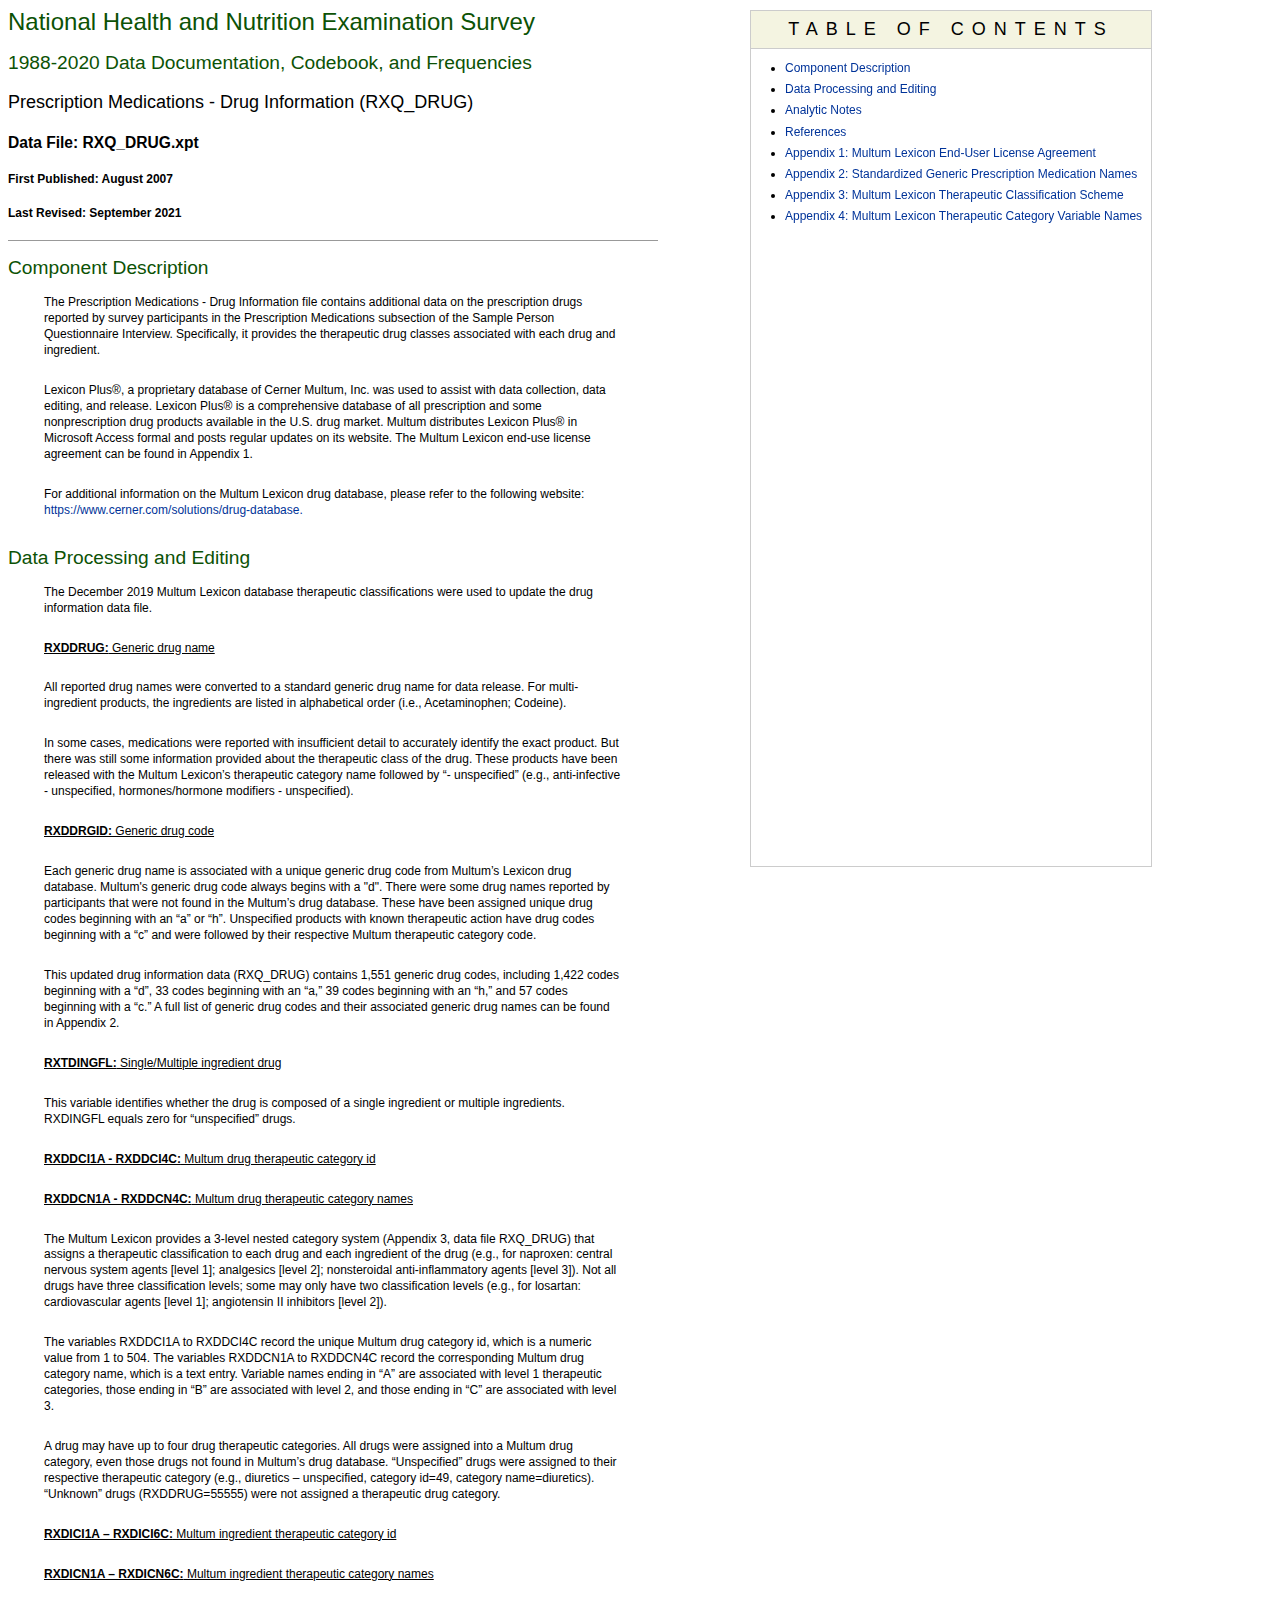
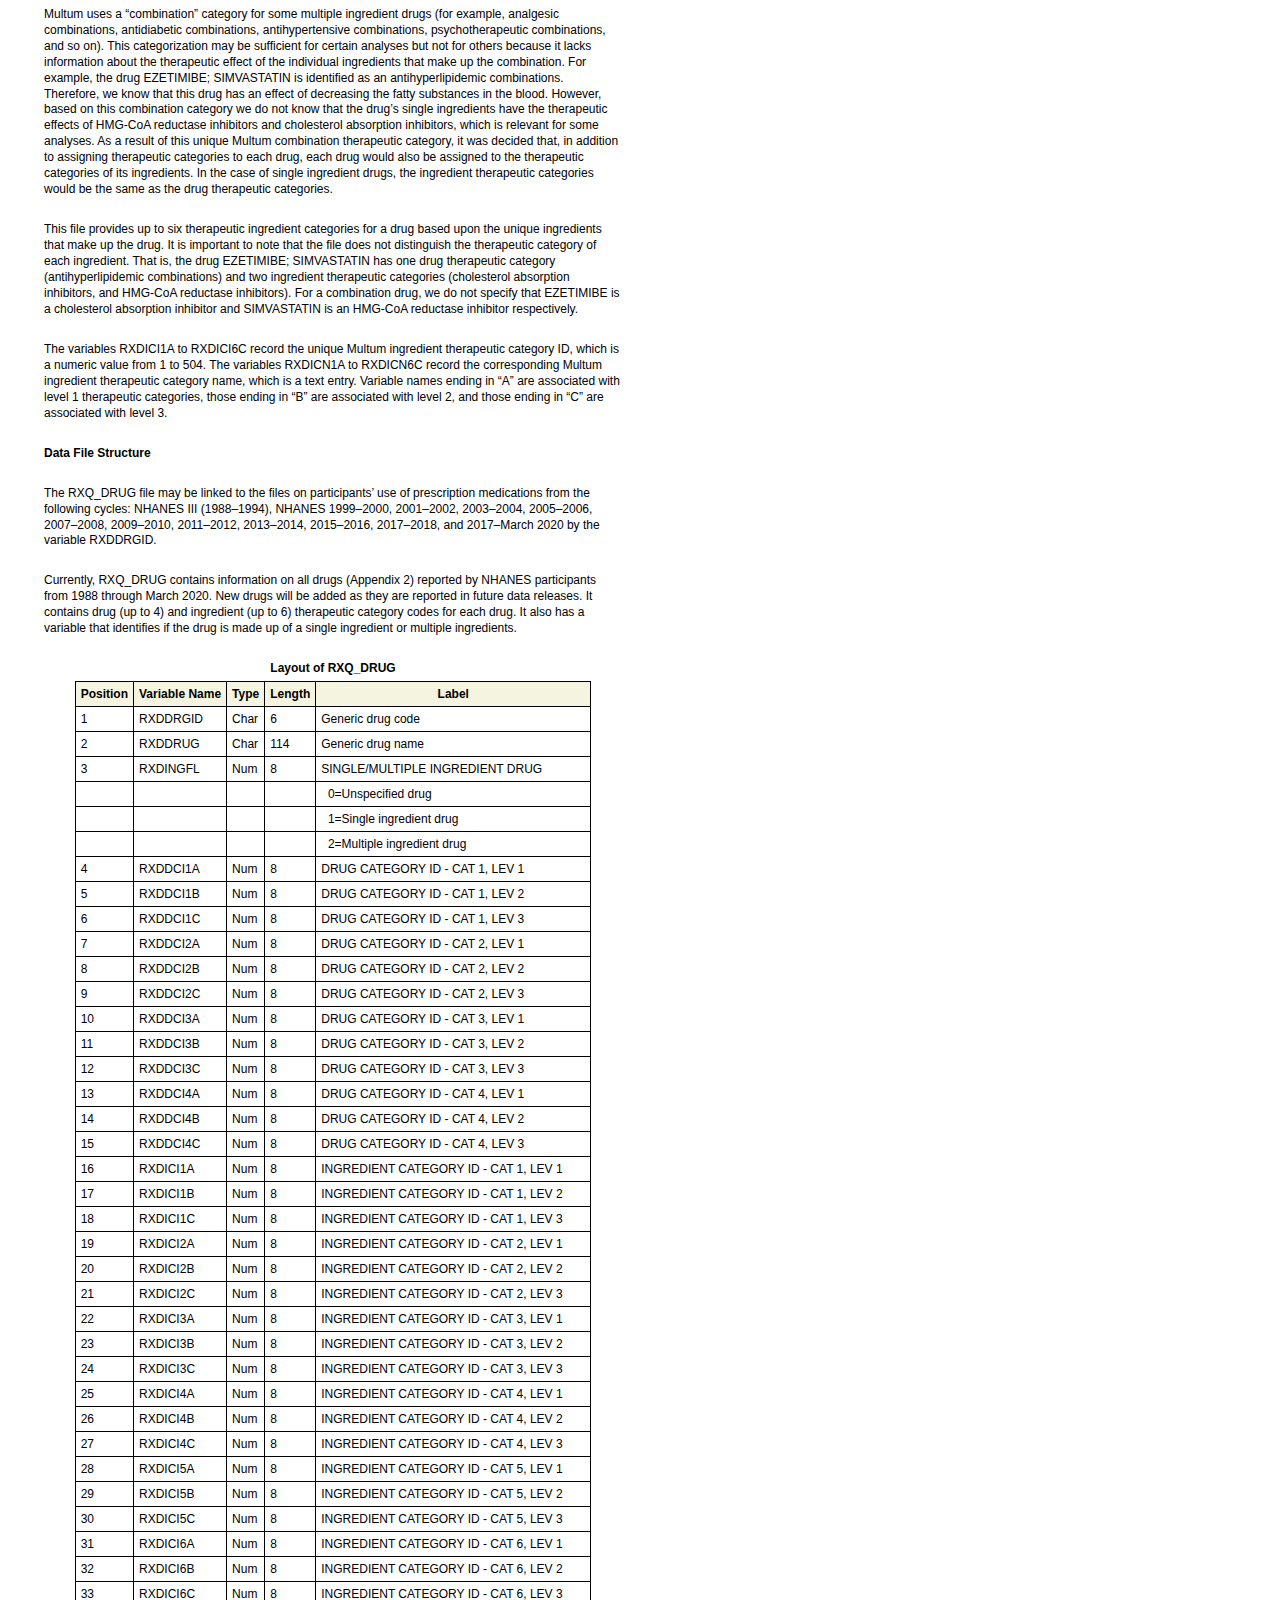
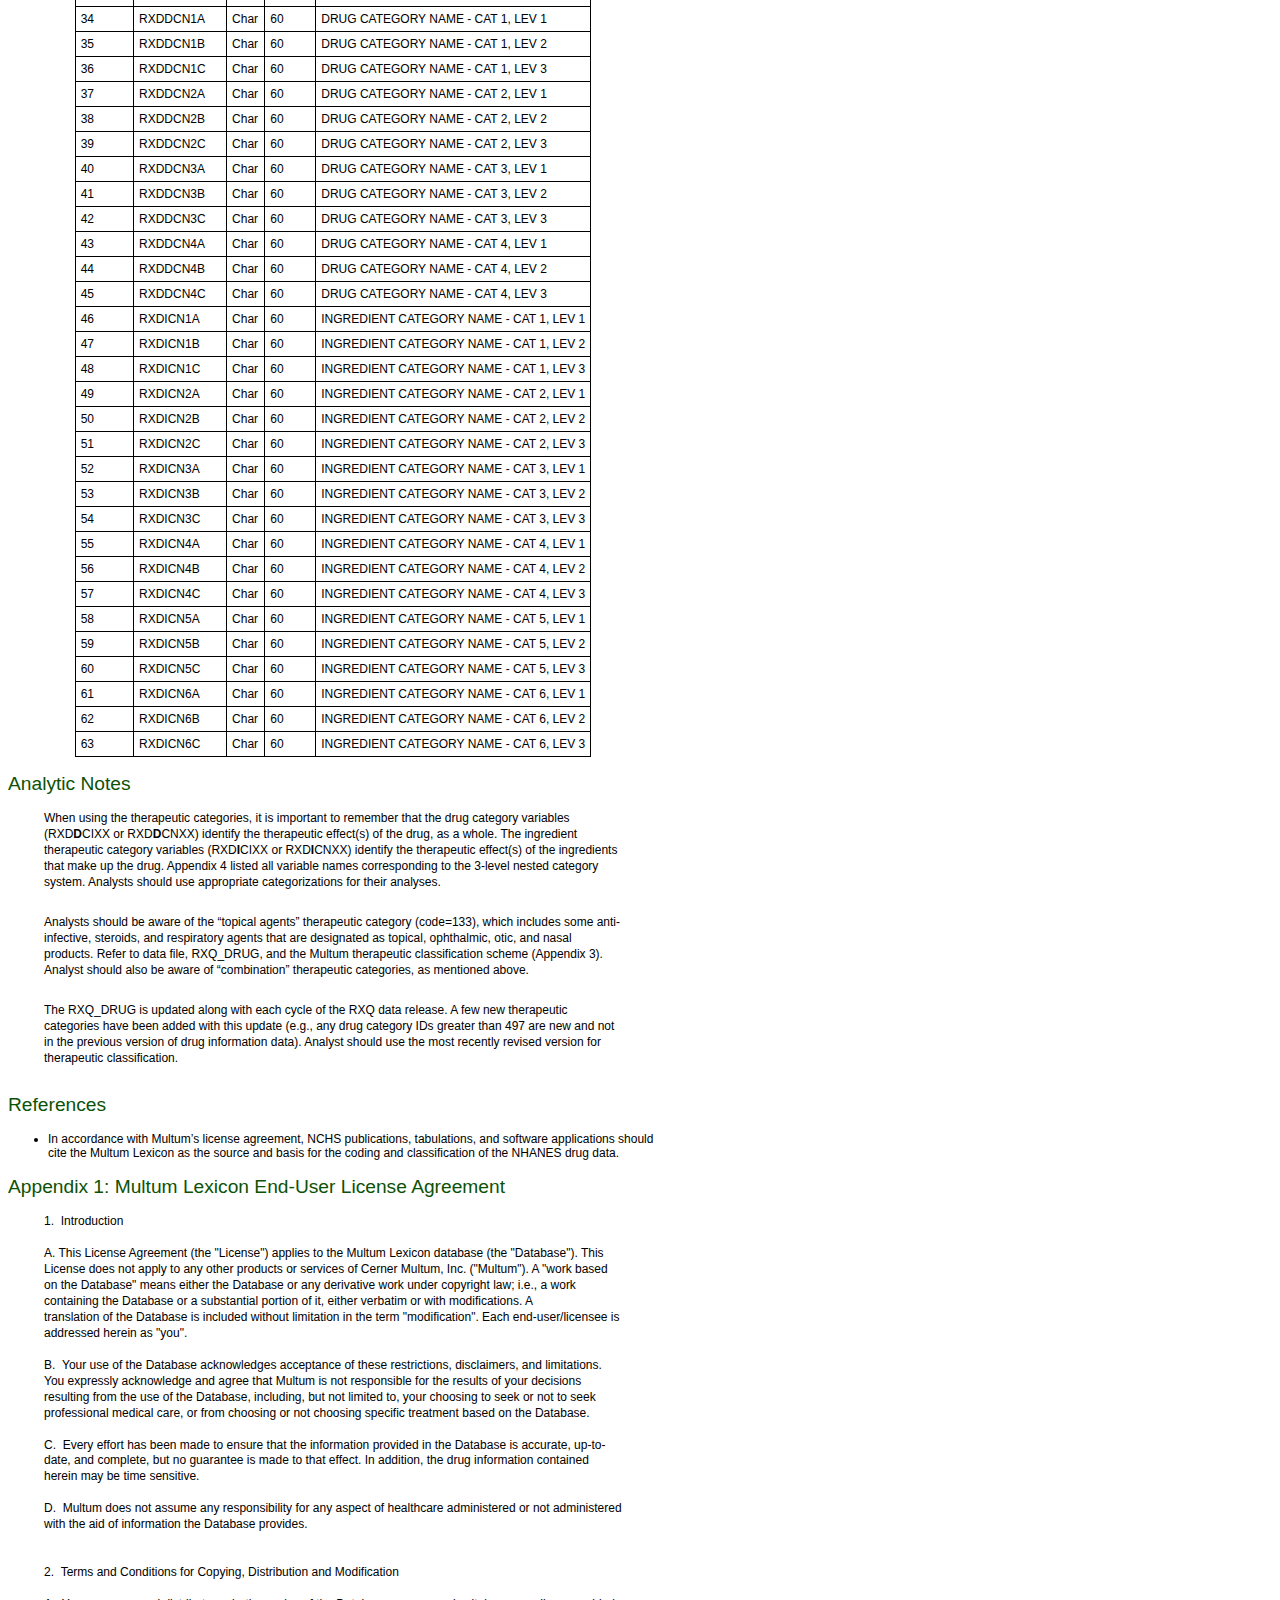
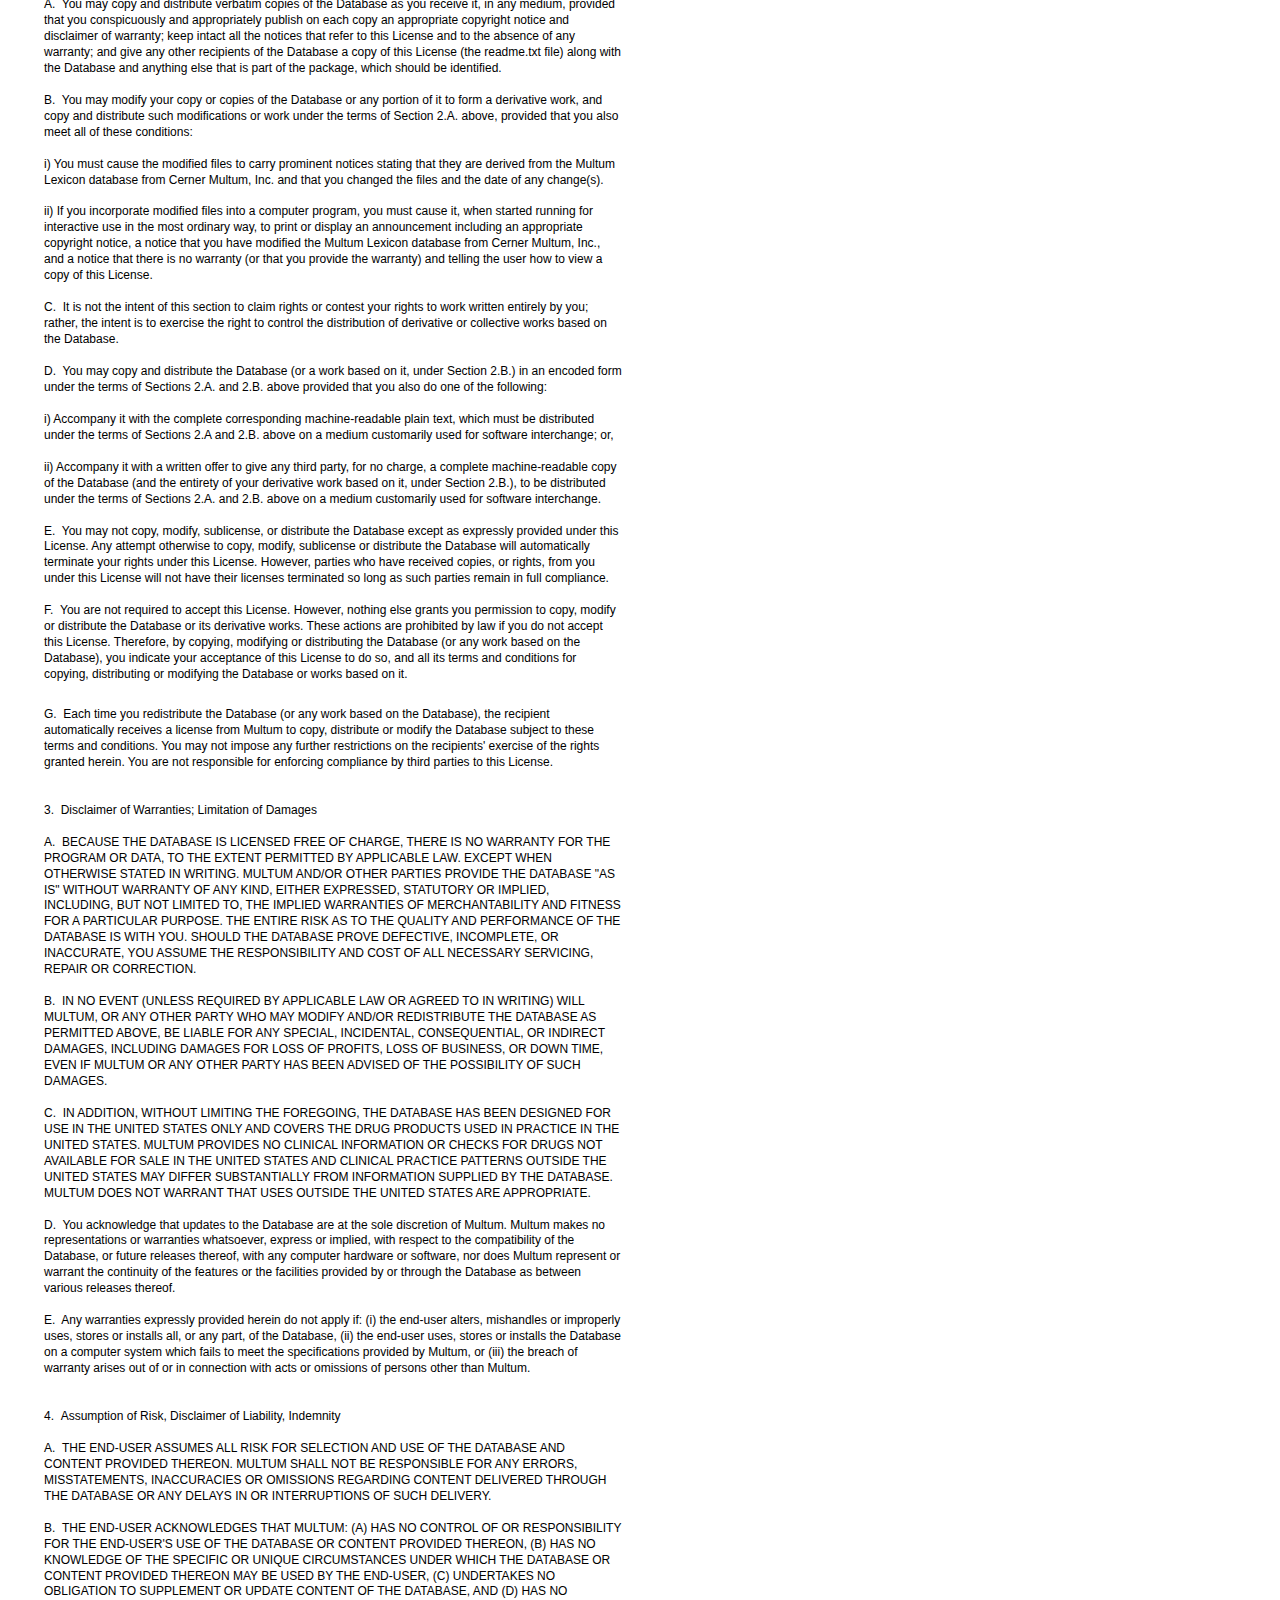
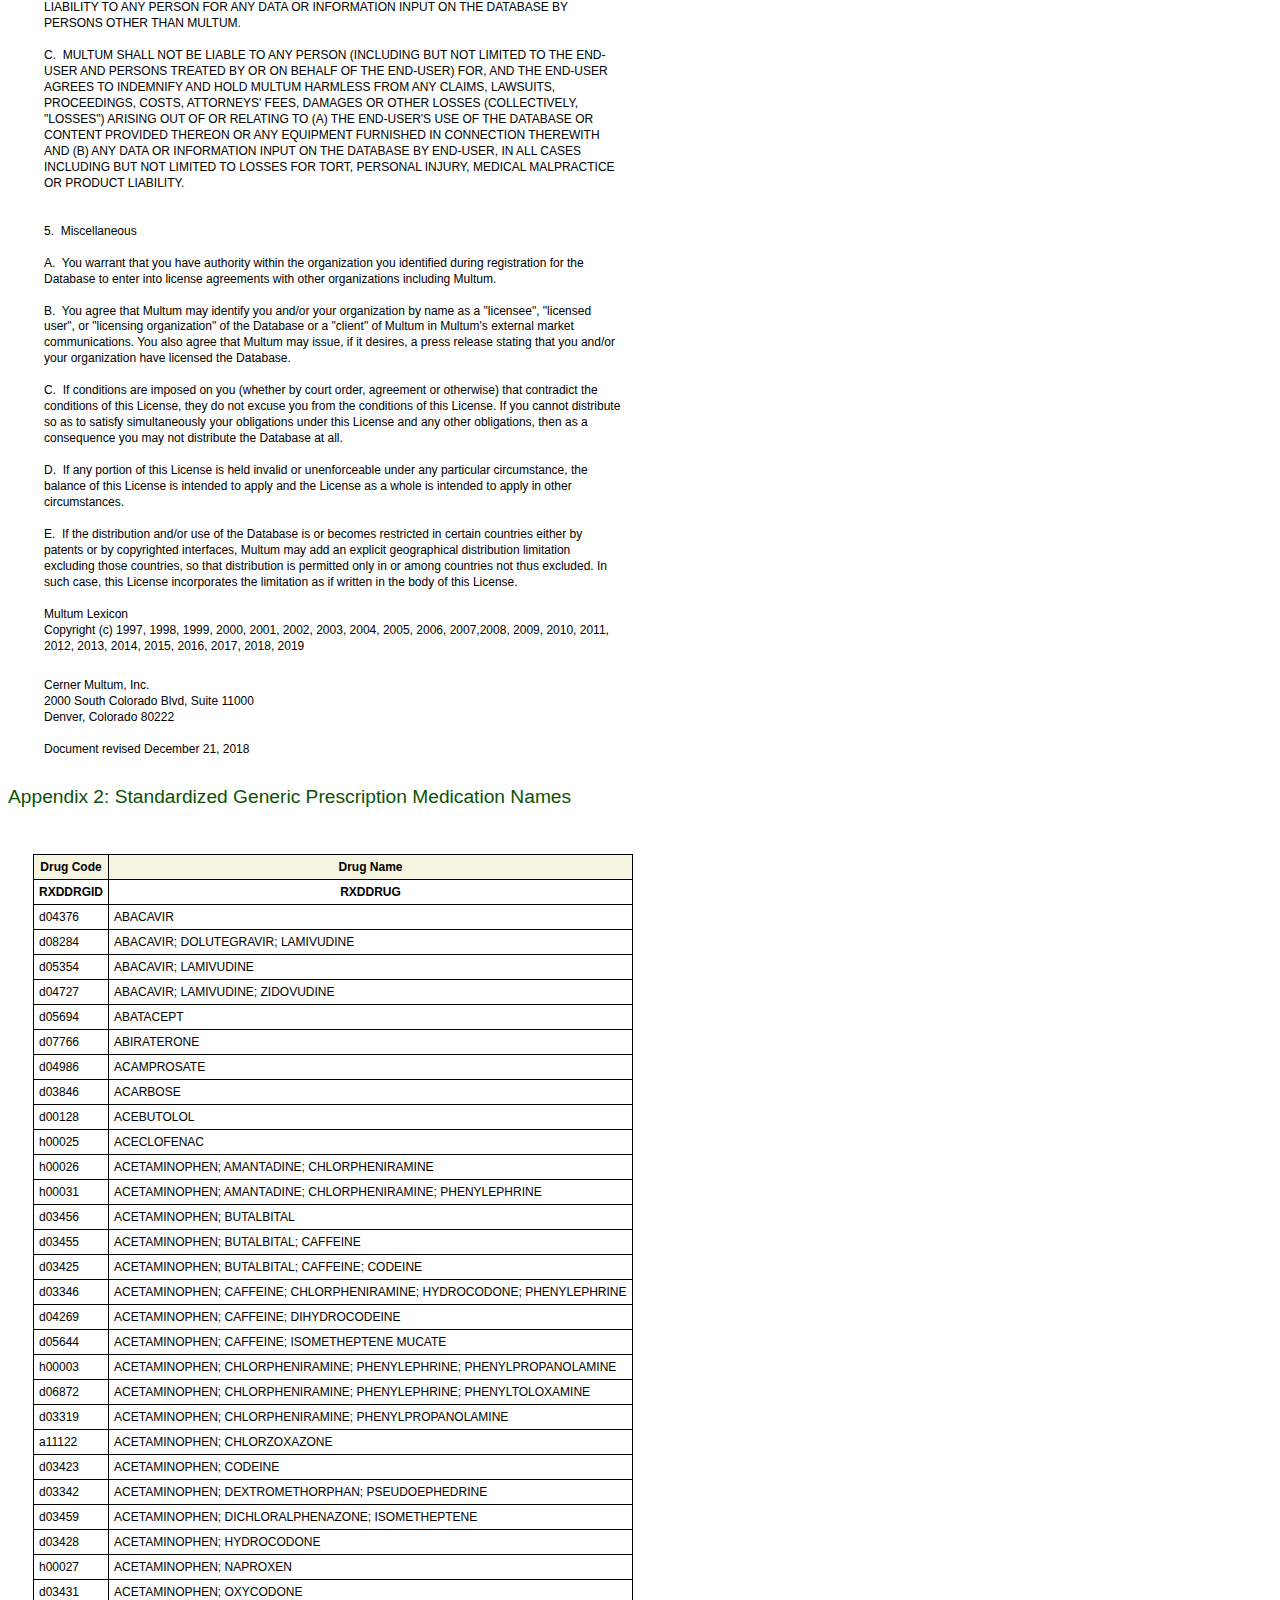
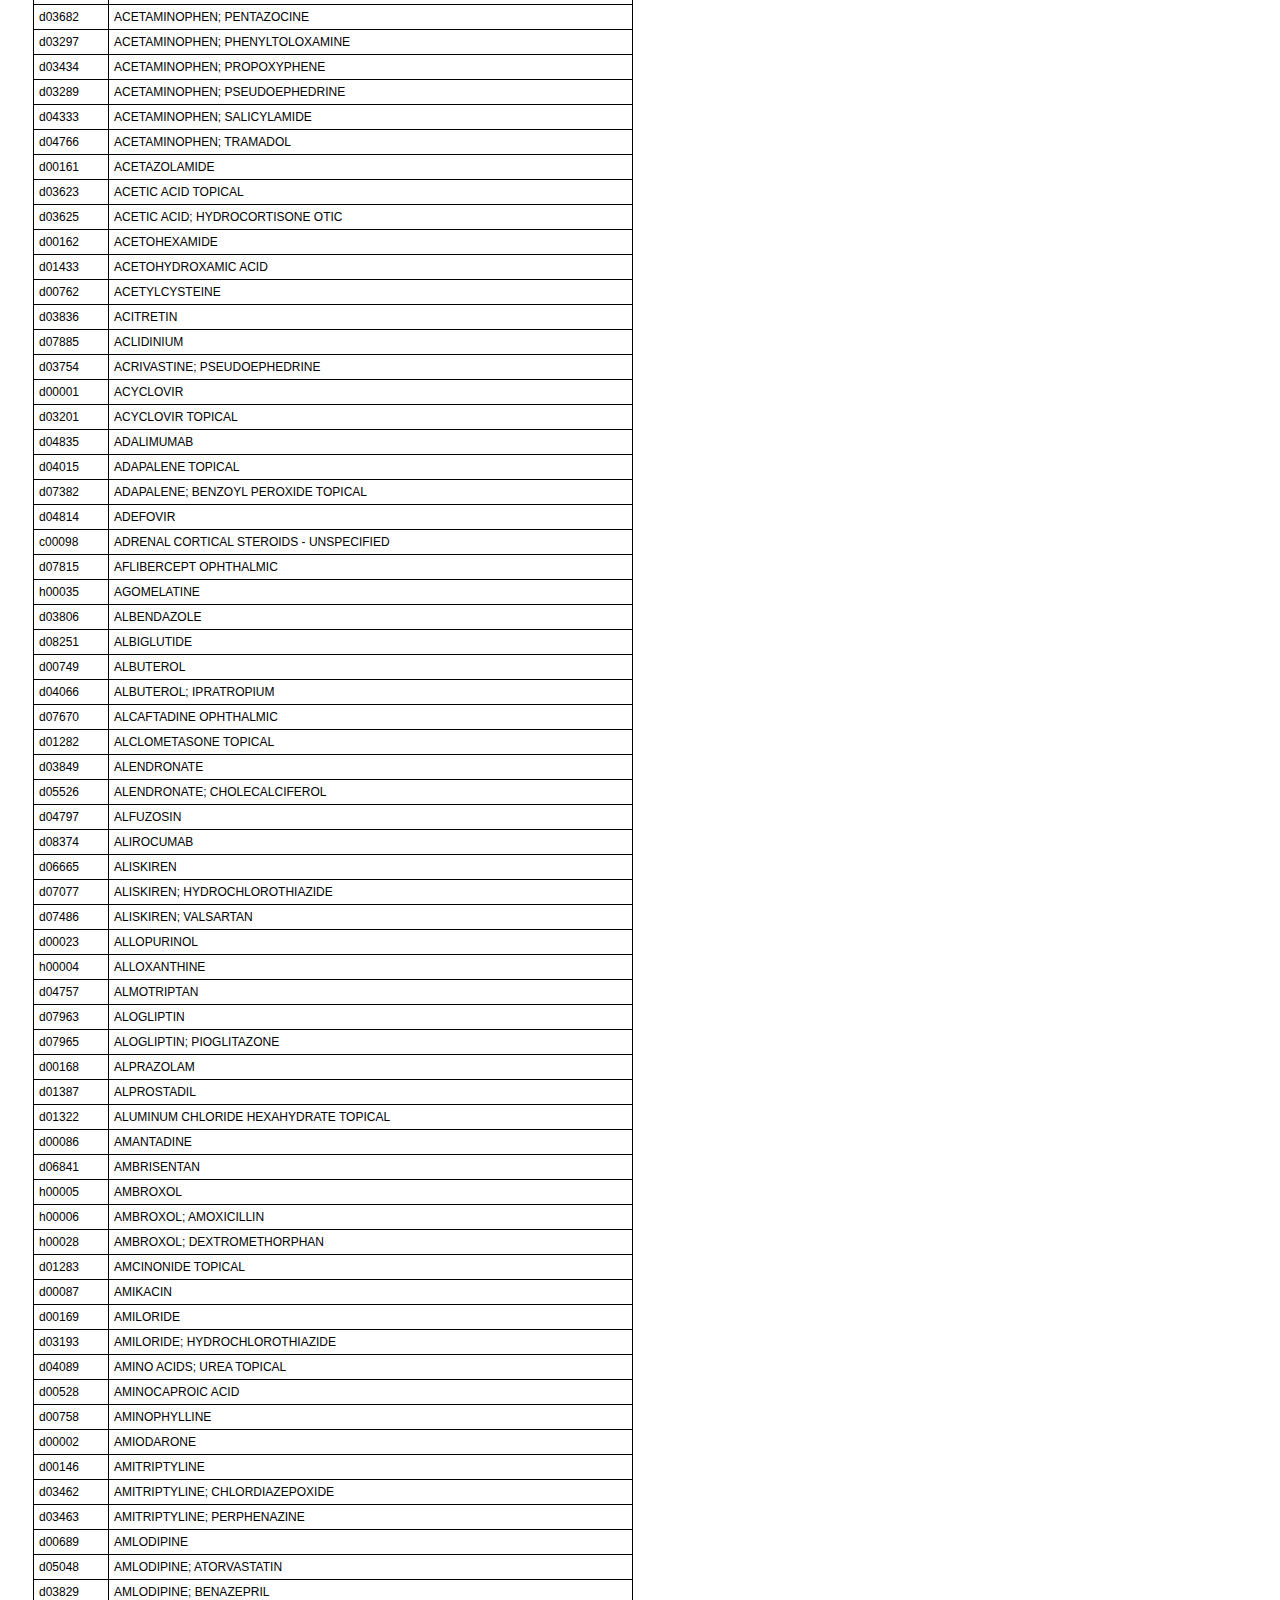
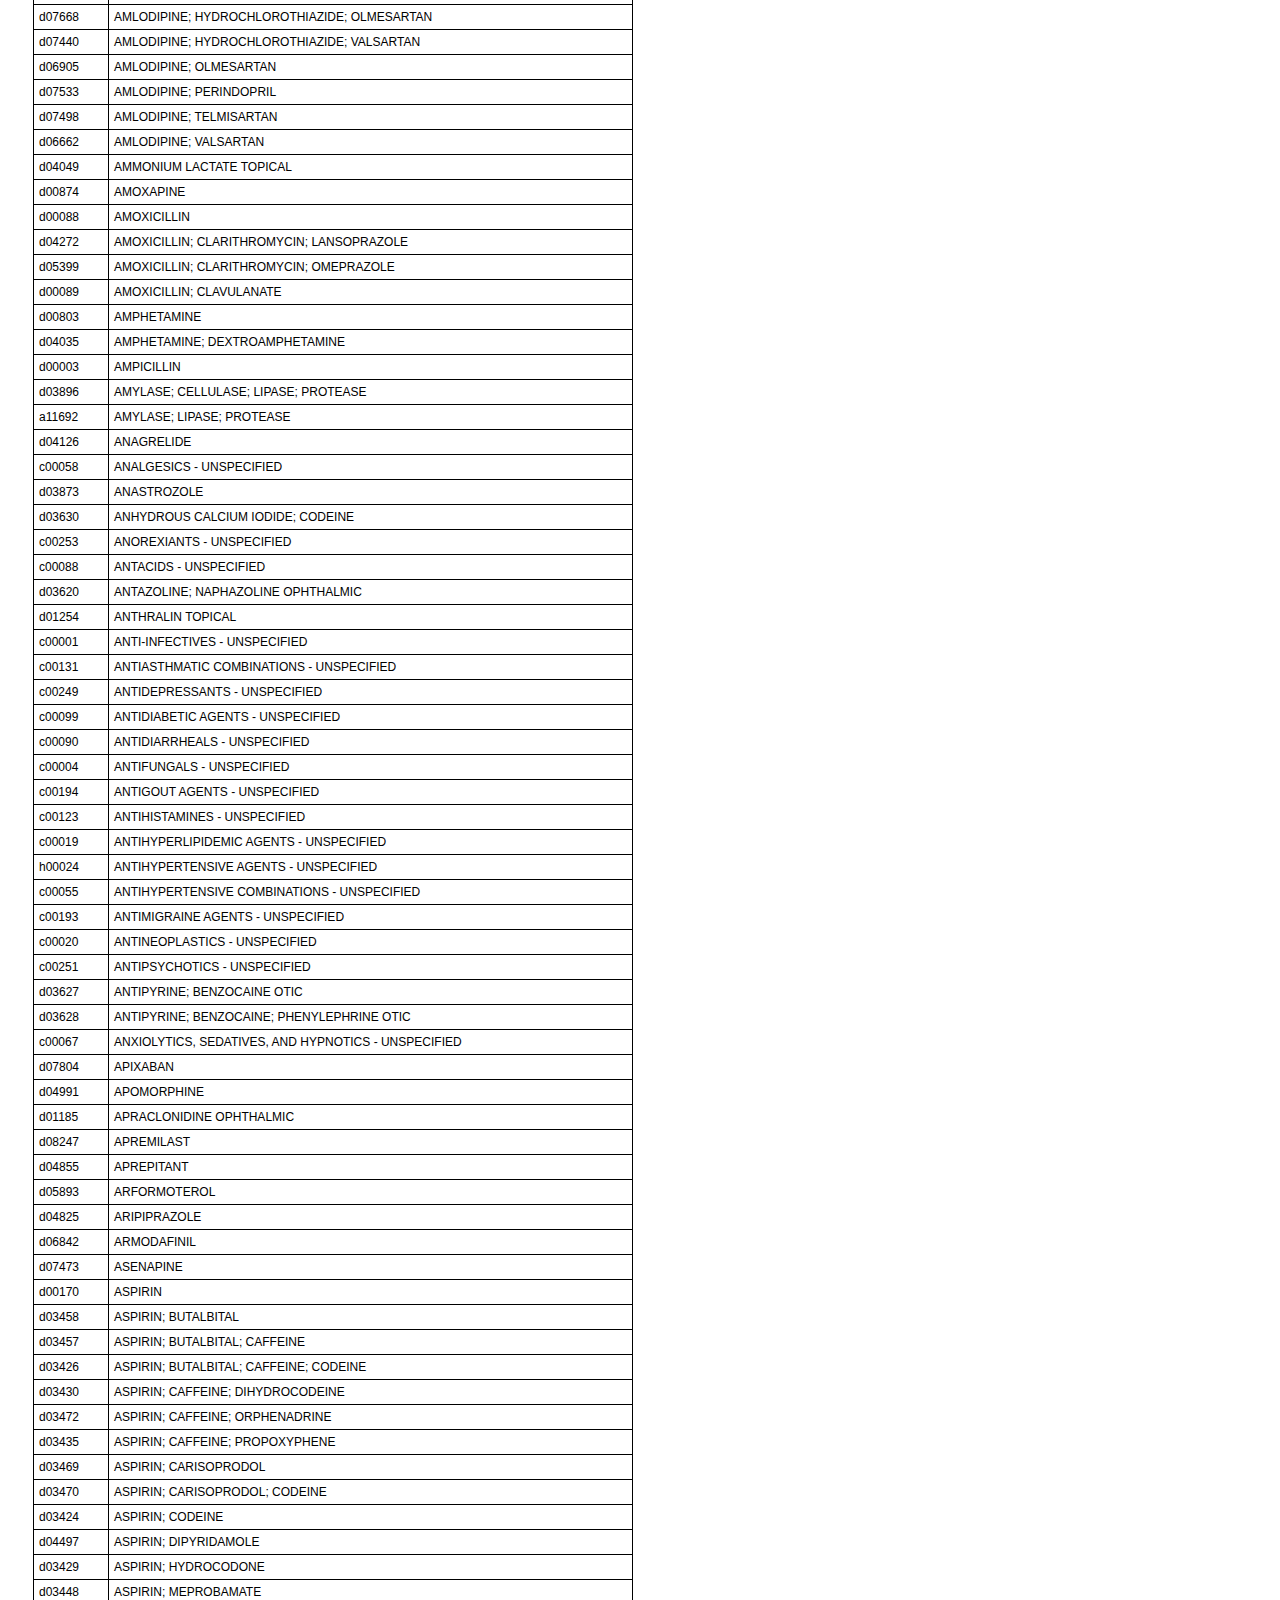
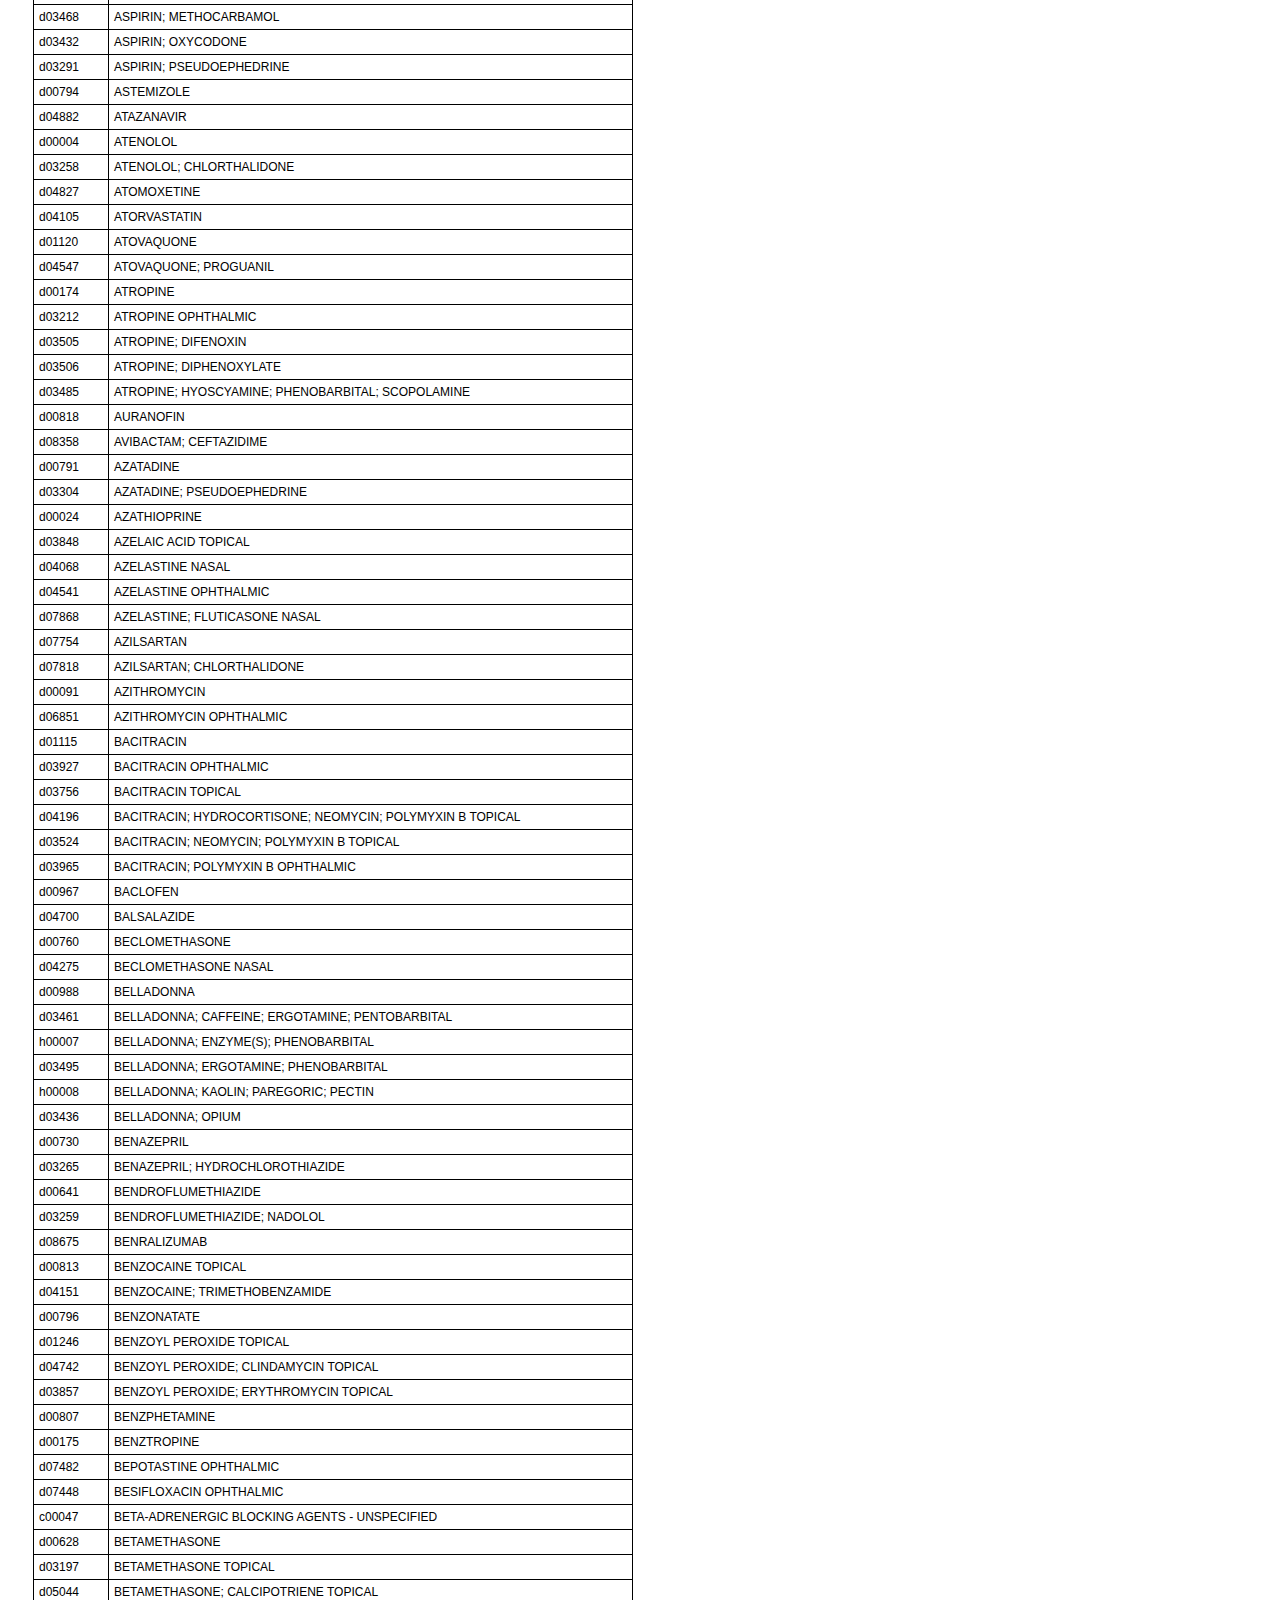
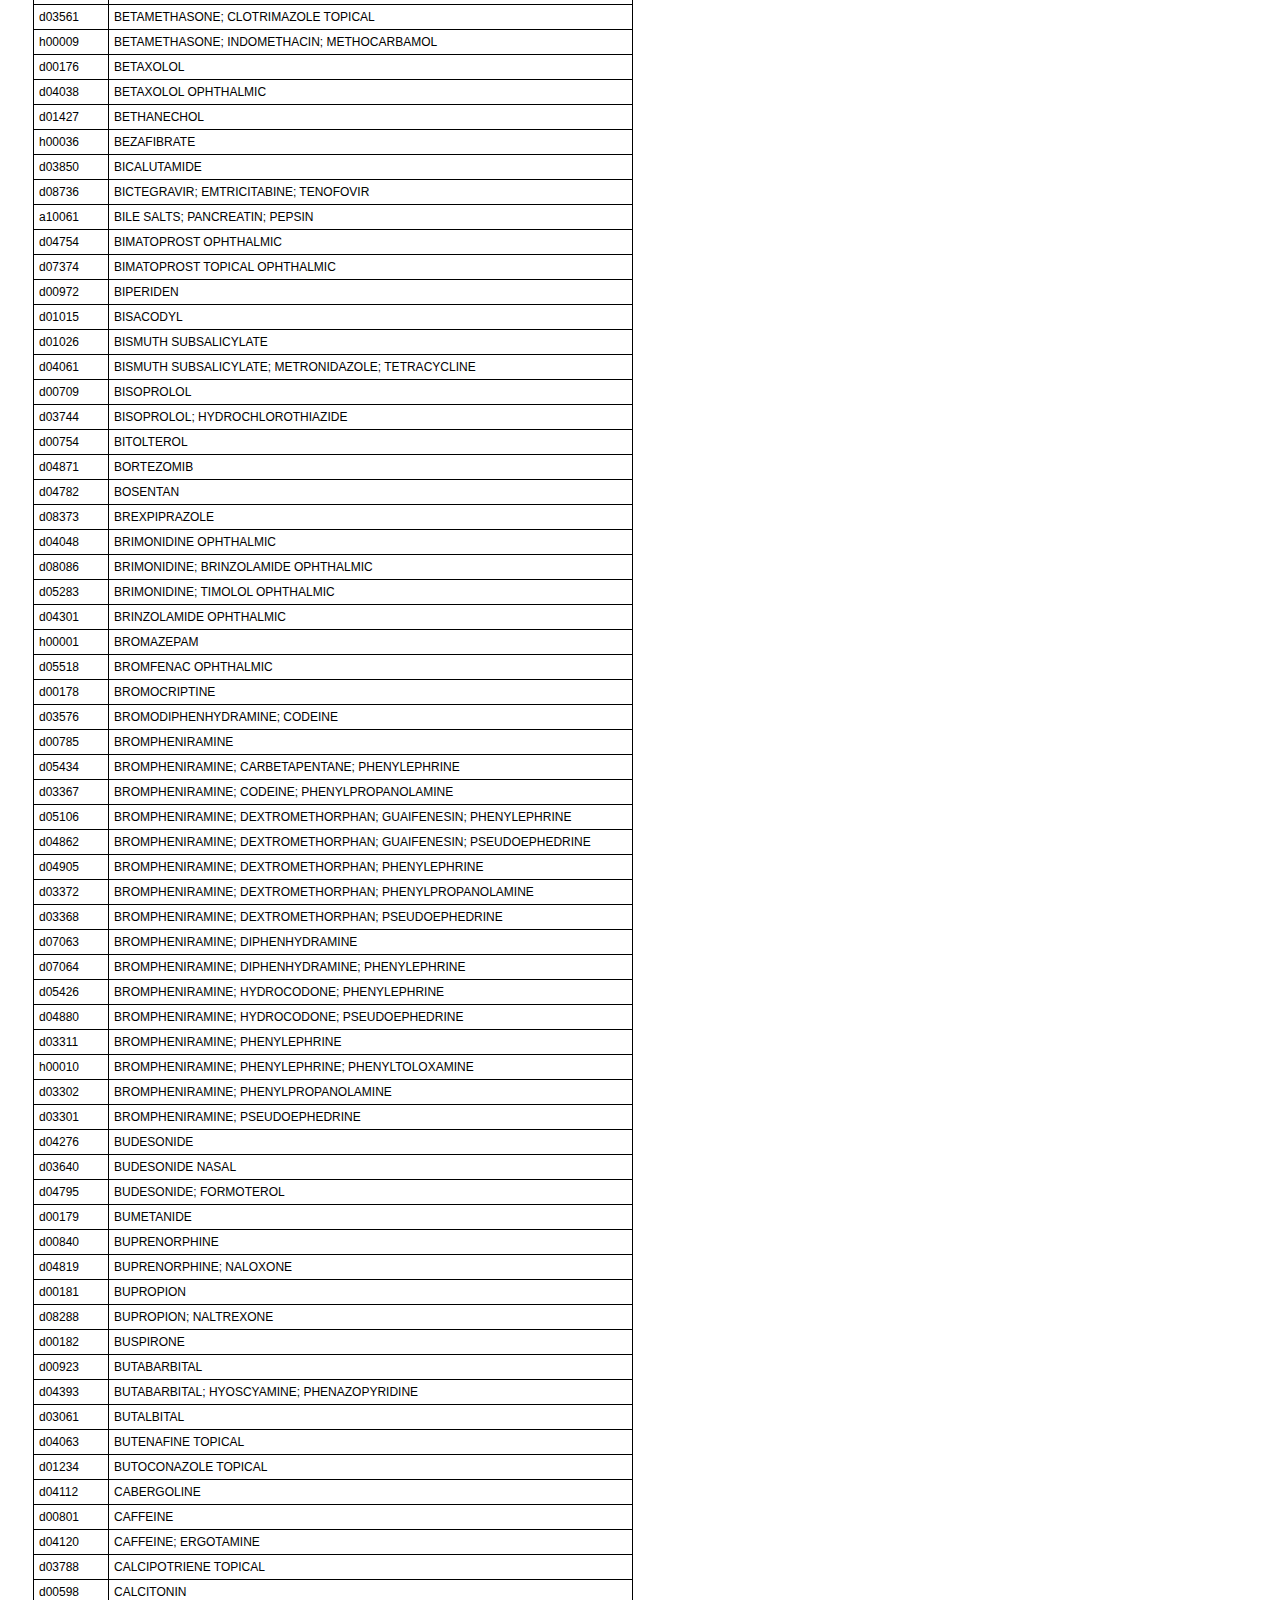
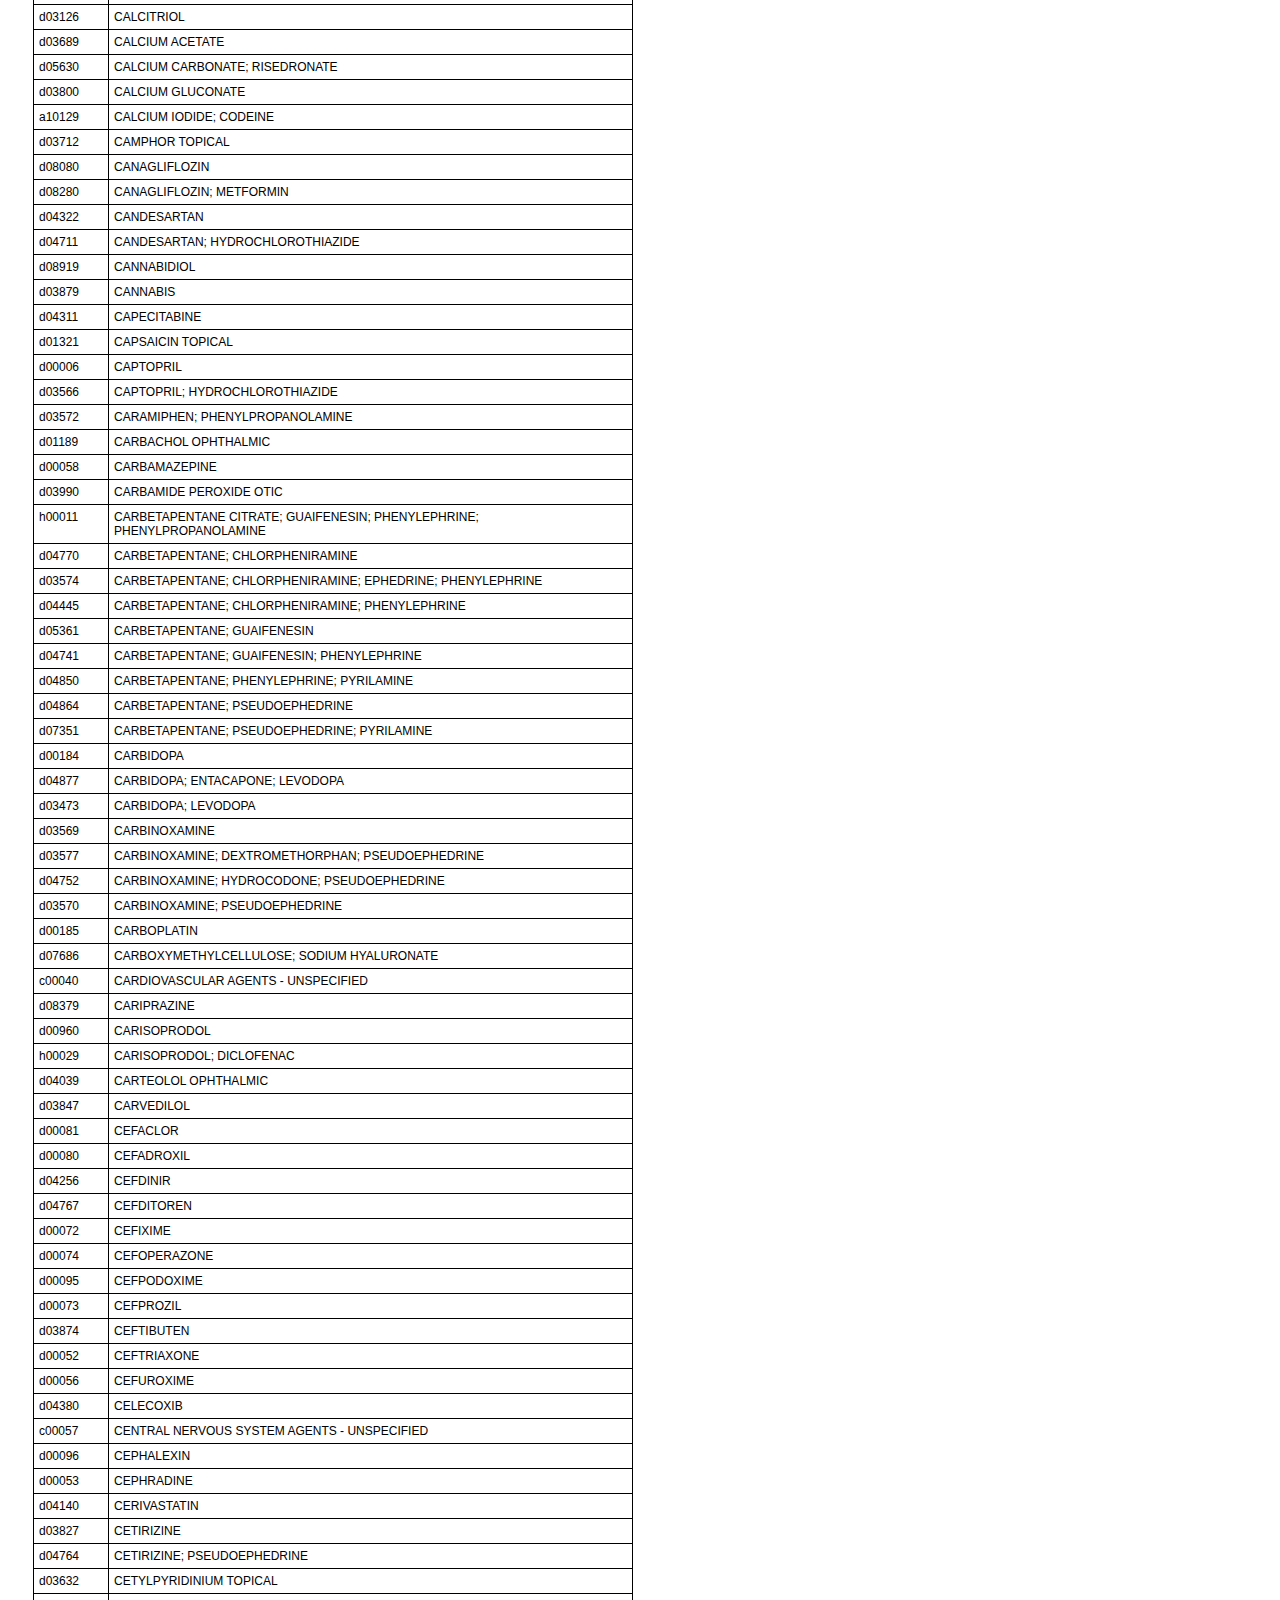
<file: data/RXQ_DRUG.html>
<!DOCTYPE html>
<!-- saved from url=(0072)https://wwwn.cdc.gov/Nchs/Data/Nhanes/Public/1988/DataFiles/RXQ_DRUG.htm -->
<html xml:lang="en" lang="en" xmlns="http://www.w3c.org/1999/xhtml"><head><meta http-equiv="Content-Type" content="text/html; charset=UTF-8"><script src="chrome-extension://fgddmllnllkalaagkghckoinaemmogpe/scripts/content/gps.js"></script>
    
    <title>RXQ_DRUG</title>
    <meta name="title" content="NHANES 1988-2020: Prescription Medications - Drug Information Data Documentation, Codebook, and Frequencies">
    <link rel="stylesheet" href="./RXQ_DRUG_files/documentation.css">
  </head>
  <body class="nhanes-doc vsc-initialized">
    <div id="toc">
      <h3>Table of Contents</h3>
      <div id="toc-scroll">
        <ul>
          <li>
            <a href="https://wwwn.cdc.gov/Nchs/Data/Nhanes/Public/1988/DataFiles/RXQ_DRUG.htm#Component_Description">Component Description</a>
          </li>
          <li>
            <a href="https://wwwn.cdc.gov/Nchs/Data/Nhanes/Public/1988/DataFiles/RXQ_DRUG.htm#Data_Processing_and_Editing">Data Processing and Editing</a>
          </li>
          <li>
            <a href="https://wwwn.cdc.gov/Nchs/Data/Nhanes/Public/1988/DataFiles/RXQ_DRUG.htm#Analytic_Notes">Analytic Notes</a>
          </li>
          <li>
            <a href="https://wwwn.cdc.gov/Nchs/Data/Nhanes/Public/1988/DataFiles/RXQ_DRUG.htm#References">References</a>
          </li>
          <li>
            <a href="https://wwwn.cdc.gov/Nchs/Data/Nhanes/Public/1988/DataFiles/RXQ_DRUG.htm#Appendix_1:_Multum_Lexicon_End-User_License_Agreement">Appendix 1: Multum Lexicon End-User License Agreement</a>
          </li>
          <li>
            <a href="https://wwwn.cdc.gov/Nchs/Data/Nhanes/Public/1988/DataFiles/RXQ_DRUG.htm#Appendix_2:_Standardized_Generic_Prescription_Medication_Names_">Appendix 2: Standardized Generic Prescription Medication Names </a>
          </li>
          <li>
            <a href="https://wwwn.cdc.gov/Nchs/Data/Nhanes/Public/1988/DataFiles/RXQ_DRUG.htm#Appendix_3:_Multum_Lexicon_Therapeutic_Classification_Scheme_">Appendix 3: Multum Lexicon Therapeutic Classification Scheme </a>
          </li>
          <li>
            <a href="https://wwwn.cdc.gov/Nchs/Data/Nhanes/Public/1988/DataFiles/RXQ_DRUG.htm#Appendix_4:_Multum_Lexicon_Therapeutic_Category_Variable_Names__">Appendix 4: Multum Lexicon Therapeutic Category Variable Names  </a>
          </li>
        </ul>
      </div>
    </div>
    <div id="wrapper">
      <div id="PageHeader">
        <h1>National Health and Nutrition Examination Survey</h1>
        <h2>1988-2020 Data Documentation, Codebook, and Frequencies</h2>
        <h3>Prescription Medications - Drug Information (RXQ_DRUG)</h3>
        <h4> Data File: RXQ_DRUG.xpt</h4>
        <h5 class="left">First Published: August 2007</h5>
        <h5 class="right">Last Revised: September 2021</h5>
      </div>
      <div id="Sections">
        <h2 id="Component_Description">Component Description</h2><p>The Prescription Medications - Drug Information file contains additional data on the prescription drugs reported by survey participants in the Prescription Medications subsection of the Sample Person Questionnaire Interview. Specifically, it provides the therapeutic drug classes associated with each drug and ingredient. </p>
<p>Lexicon Plus®, a proprietary database of Cerner Multum, Inc. was used to assist with data collection, data editing, and release. Lexicon Plus® is a comprehensive database of all prescription and some nonprescription drug products available in the U.S. drug market. Multum distributes Lexicon Plus® in Microsoft Access formal and posts regular updates on its website. The Multum Lexicon end-use license agreement can be found in Appendix 1.</p>
<p>For additional information on the Multum Lexicon drug database, please refer to the following website: <a href="https://www.cerner.com/solutions/drug-database." target="_blank">https://www.cerner.com/solutions/drug-database.</a></p><h2 id="Data_Processing_and_Editing">Data Processing and Editing</h2><p>The December 2019 Multum Lexicon database therapeutic classifications were used to update the drug information data file. </p>
<p><span style="text-decoration: underline;"><strong>RXDDRUG:</strong> Generic drug name</span></p>
<p>All reported drug names were converted to a standard generic drug name for data release. For multi-ingredient products, the ingredients are listed in alphabetical order (i.e., Acetaminophen; Codeine). </p>
<p>In some cases, medications were reported with insufficient detail to accurately identify the exact product. But there was still some information provided about the therapeutic class of the drug. These products have been released with the Multum Lexicon’s therapeutic category name followed by “- unspecified” (e.g., anti-infective - unspecified, hormones/hormone modifiers - unspecified). </p>
<p><span style="text-decoration: underline;"><strong>RXDDRGID:</strong> Generic drug code</span></p>
<p>Each generic drug name is associated with a unique generic drug code from Multum’s Lexicon drug database. Multum's generic drug code always begins with a "d". There were some drug names reported by participants that were not found in the Multum’s drug database. These have been assigned unique drug codes beginning with an “a” or “h”. Unspecified products with known therapeutic action have drug codes beginning with a “c” and were followed by their respective Multum therapeutic category code. </p>
<p>This updated drug information data (RXQ_DRUG) contains 1,551 generic drug codes, including 1,422 codes beginning with a “d”, 33 codes beginning with an “a,” 39 codes beginning with an “h,” and 57 codes beginning with a “c.” A full list of generic drug codes and their associated generic drug names can be found in Appendix 2. </p>
<p><span style="text-decoration: underline;"><strong>RXT</strong></span><span style="text-decoration: underline;"><strong>DINGFL:</strong> Single/Multiple ingredient drug</span></p>
<p>This variable identifies whether the drug is composed of a single ingredient or multiple ingredients. RXDINGFL equals zero for “unspecified” drugs. </p>
<p><span style="text-decoration: underline;"><strong>RXDDCI1A - RXDDCI4C:</strong> Multum drug therapeutic category id</span></p>
<p><span style="text-decoration: underline;"><strong>RXDDCN1A - RXDDCN4C:</strong> Multum drug therapeutic category names </span></p>
<p>The Multum Lexicon provides a 3-level nested category system (Appendix 3, data file RXQ_DRUG) that assigns a therapeutic classification to each drug and each ingredient of the drug (e.g., for naproxen: central nervous system agents [level 1]; analgesics [level 2]; nonsteroidal anti-inflammatory agents [level 3]). Not all drugs have three classification levels; some may only have two classification levels (e.g., for losartan: cardiovascular agents [level 1]; angiotensin II inhibitors [level 2]). </p>
<p>The variables RXDDCI1A to RXDDCI4C record the unique Multum drug category id, which is a numeric value from 1 to 504. The variables RXDDCN1A to RXDDCN4C record the corresponding Multum drug category name, which is a text entry. Variable names ending in “A” are associated with level 1 therapeutic categories, those ending in “B” are associated with level 2, and those ending in “C” are associated with level 3. </p>
<p>A drug may have up to four drug therapeutic categories. All drugs were assigned into a Multum drug category, even those drugs not found in Multum’s drug database. “Unspecified” drugs were assigned to their respective therapeutic category (e.g., diuretics – unspecified, category id=49, category name=diuretics). “Unknown” drugs (RXDDRUG=55555) were not assigned a therapeutic drug category. </p>
<p><span style="text-decoration: underline;"><strong>RXDICI1A – RXDICI6C:</strong> Multum ingredient therapeutic category id</span></p>
<p><span style="text-decoration: underline;"><strong>RXDICN1A – RXDICN6C:</strong> Multum ingredient therapeutic category names</span></p>
<p>Multum uses a “combination” category for some multiple ingredient drugs (for example, analgesic combinations, antidiabetic combinations, antihypertensive combinations, psychotherapeutic combinations, and so on). This categorization may be sufficient for certain analyses but not for others because it lacks information about the therapeutic effect of the individual ingredients that make up the combination. For example, the drug EZETIMIBE; SIMVASTATIN is identified as an antihyperlipidemic combinations. Therefore, we know that this drug has an effect of decreasing the fatty substances in the blood. However, based on this combination category we do not know that the drug’s single ingredients have the therapeutic effects of HMG-CoA reductase inhibitors and cholesterol absorption inhibitors, which is relevant for some analyses. As a result of this unique Multum combination therapeutic category, it was decided that, in addition to assigning therapeutic categories to each drug, each drug would also be assigned to the therapeutic categories of its ingredients. In the case of single ingredient drugs, the ingredient therapeutic categories would be the same as the drug therapeutic categories.</p>
<p>This file provides up to six therapeutic ingredient categories for a drug based upon the unique ingredients that make up the drug. It is important to note that the file does not distinguish the therapeutic category of each ingredient. That is, the drug EZETIMIBE; SIMVASTATIN has one drug therapeutic category (antihyperlipidemic combinations) and two ingredient therapeutic categories (cholesterol absorption inhibitors, and HMG-CoA reductase inhibitors). For a combination drug, we do not specify that EZETIMIBE is a cholesterol absorption inhibitor and SIMVASTATIN is an HMG-CoA reductase inhibitor respectively. </p>
<p>The variables RXDICI1A to RXDICI6C record the unique Multum ingredient therapeutic category ID, which is a numeric value from 1 to 504. The variables RXDICN1A to RXDICN6C record the corresponding Multum ingredient therapeutic category name, which is a text entry. Variable names ending in “A” are associated with level 1 therapeutic categories, those ending in “B” are associated with level 2, and those ending in “C” are associated with level 3. </p>
<p><strong>Data File Structure</strong></p>
<p>The RXQ_DRUG file may be linked to the files on participants’ use of prescription medications from the following cycles: NHANES III (1988–1994), NHANES 1999–2000, 2001–2002, 2003–2004, 2005–2006, 2007–2008, 2009–2010, 2011–2012, 2013–2014, 2015–2016, 2017–2018, and 2017–March 2020 by the variable RXDDRGID. </p>
<p>Currently, RXQ_DRUG contains information on all drugs (Appendix 2) reported by NHANES participants from 1988 through March 2020. New drugs will be added as they are reported in future data releases. It contains drug (up to 4) and ingredient (up to 6) therapeutic category codes for each drug. It also has a variable that identifies if the drug is made up of a single ingredient or multiple ingredients. </p>
<table bordercolor="#000000" border="1">
    <caption align="left" valign="top"><strong>Layout of RXQ_DRUG</strong></caption>
    <thead>
        <tr>
            <th>Position</th>
            <th>Variable Name</th>
            <th>Type</th>
            <th>Length</th>
            <th>Label</th>
        </tr>
    </thead>
    <tbody>
        <tr>
            <td>1</td>
            <td>RXDDRGID</td>
            <td>Char</td>
            <td>6</td>
            <td>Generic drug code</td>
        </tr>
        <tr>
            <td>2</td>
            <td>RXDDRUG</td>
            <td>Char</td>
            <td>114</td>
            <td>Generic drug name</td>
        </tr>
        <tr>
            <td>3</td>
            <td>RXDINGFL</td>
            <td>Num</td>
            <td>8</td>
            <td>SINGLE/MULTIPLE INGREDIENT DRUG</td>
        </tr>
        <tr>
            <td></td>
            <td></td>
            <td></td>
            <td></td>
            <td>&nbsp; 0=Unspecified drug</td>
        </tr>
        <tr>
            <td></td>
            <td></td>
            <td></td>
            <td></td>
            <td>&nbsp; 1=Single ingredient drug</td>
        </tr>
        <tr>
            <td></td>
            <td></td>
            <td></td>
            <td></td>
            <td>&nbsp; 2=Multiple ingredient drug</td>
        </tr>
        <tr>
            <td>4</td>
            <td>RXDDCI1A</td>
            <td>Num</td>
            <td>8</td>
            <td>DRUG CATEGORY ID - CAT 1, LEV 1</td>
        </tr>
        <tr>
            <td>5</td>
            <td>RXDDCI1B</td>
            <td>Num</td>
            <td>8</td>
            <td>DRUG CATEGORY ID - CAT 1, LEV 2</td>
        </tr>
        <tr>
            <td>6</td>
            <td>RXDDCI1C</td>
            <td>Num</td>
            <td>8</td>
            <td>DRUG CATEGORY ID - CAT 1, LEV 3</td>
        </tr>
        <tr>
            <td>7</td>
            <td>RXDDCI2A</td>
            <td>Num</td>
            <td>8</td>
            <td>DRUG CATEGORY ID - CAT 2, LEV 1</td>
        </tr>
        <tr>
            <td>8</td>
            <td>RXDDCI2B</td>
            <td>Num</td>
            <td>8</td>
            <td>DRUG CATEGORY ID - CAT 2, LEV 2</td>
        </tr>
        <tr>
            <td>9</td>
            <td>RXDDCI2C</td>
            <td>Num</td>
            <td>8</td>
            <td>DRUG CATEGORY ID - CAT 2, LEV 3</td>
        </tr>
        <tr>
            <td>10</td>
            <td>RXDDCI3A</td>
            <td>Num</td>
            <td>8</td>
            <td>DRUG CATEGORY ID - CAT 3, LEV 1</td>
        </tr>
        <tr>
            <td>11</td>
            <td>RXDDCI3B</td>
            <td>Num</td>
            <td>8</td>
            <td>DRUG CATEGORY ID - CAT 3, LEV 2</td>
        </tr>
        <tr>
            <td>12</td>
            <td>RXDDCI3C</td>
            <td>Num</td>
            <td>8</td>
            <td>DRUG CATEGORY ID - CAT 3, LEV 3</td>
        </tr>
        <tr>
            <td>13</td>
            <td>RXDDCI4A</td>
            <td>Num</td>
            <td>8</td>
            <td>DRUG CATEGORY ID - CAT 4, LEV 1</td>
        </tr>
        <tr>
            <td>14</td>
            <td>RXDDCI4B</td>
            <td>Num</td>
            <td>8</td>
            <td>DRUG CATEGORY ID - CAT 4, LEV 2</td>
        </tr>
        <tr>
            <td>15</td>
            <td>RXDDCI4C</td>
            <td>Num</td>
            <td>8</td>
            <td>DRUG CATEGORY ID - CAT 4, LEV 3</td>
        </tr>
        <tr>
            <td>16</td>
            <td>RXDICI1A</td>
            <td>Num</td>
            <td>8</td>
            <td>INGREDIENT CATEGORY ID - CAT 1, LEV 1</td>
        </tr>
        <tr>
            <td>17</td>
            <td>RXDICI1B</td>
            <td>Num</td>
            <td>8</td>
            <td>INGREDIENT CATEGORY ID - CAT 1, LEV 2</td>
        </tr>
        <tr>
            <td>18</td>
            <td>RXDICI1C</td>
            <td>Num</td>
            <td>8</td>
            <td>INGREDIENT CATEGORY ID - CAT 1, LEV 3</td>
        </tr>
        <tr>
            <td>19</td>
            <td>RXDICI2A</td>
            <td>Num</td>
            <td>8</td>
            <td>INGREDIENT CATEGORY ID - CAT 2, LEV 1</td>
        </tr>
        <tr>
            <td>20</td>
            <td>RXDICI2B</td>
            <td>Num</td>
            <td>8</td>
            <td>INGREDIENT CATEGORY ID - CAT 2, LEV 2</td>
        </tr>
        <tr>
            <td>21</td>
            <td>RXDICI2C</td>
            <td>Num</td>
            <td>8</td>
            <td>INGREDIENT CATEGORY ID - CAT 2, LEV 3</td>
        </tr>
        <tr>
            <td>22</td>
            <td>RXDICI3A</td>
            <td>Num</td>
            <td>8</td>
            <td>INGREDIENT CATEGORY ID - CAT 3, LEV 1</td>
        </tr>
        <tr>
            <td>23</td>
            <td>RXDICI3B</td>
            <td>Num</td>
            <td>8</td>
            <td>INGREDIENT CATEGORY ID - CAT 3, LEV 2</td>
        </tr>
        <tr>
            <td>24</td>
            <td>RXDICI3C</td>
            <td>Num</td>
            <td>8</td>
            <td>INGREDIENT CATEGORY ID - CAT 3, LEV 3</td>
        </tr>
        <tr>
            <td>25</td>
            <td>RXDICI4A</td>
            <td>Num</td>
            <td>8</td>
            <td>INGREDIENT CATEGORY ID - CAT 4, LEV 1</td>
        </tr>
        <tr>
            <td>26</td>
            <td>RXDICI4B</td>
            <td>Num</td>
            <td>8</td>
            <td>INGREDIENT CATEGORY ID - CAT 4, LEV 2</td>
        </tr>
        <tr>
            <td>27</td>
            <td>RXDICI4C</td>
            <td>Num</td>
            <td>8</td>
            <td>INGREDIENT CATEGORY ID - CAT 4, LEV 3</td>
        </tr>
        <tr>
            <td>28</td>
            <td>RXDICI5A</td>
            <td>Num</td>
            <td>8</td>
            <td>INGREDIENT CATEGORY ID - CAT 5, LEV 1</td>
        </tr>
        <tr>
            <td>29</td>
            <td>RXDICI5B</td>
            <td>Num</td>
            <td>8</td>
            <td>INGREDIENT CATEGORY ID - CAT 5, LEV 2</td>
        </tr>
        <tr>
            <td>30</td>
            <td>RXDICI5C</td>
            <td>Num</td>
            <td>8</td>
            <td>INGREDIENT CATEGORY ID - CAT 5, LEV 3</td>
        </tr>
        <tr>
            <td>31</td>
            <td>RXDICI6A</td>
            <td>Num</td>
            <td>8</td>
            <td>INGREDIENT CATEGORY ID - CAT 6, LEV 1</td>
        </tr>
        <tr>
            <td>32</td>
            <td>RXDICI6B</td>
            <td>Num</td>
            <td>8</td>
            <td>INGREDIENT CATEGORY ID - CAT 6, LEV 2</td>
        </tr>
        <tr>
            <td>33</td>
            <td>RXDICI6C</td>
            <td>Num</td>
            <td>8</td>
            <td>INGREDIENT CATEGORY ID - CAT 6, LEV 3</td>
        </tr>
        <tr>
            <td>34</td>
            <td>RXDDCN1A</td>
            <td>Char</td>
            <td>60</td>
            <td>DRUG CATEGORY NAME - CAT 1, LEV 1</td>
        </tr>
        <tr>
            <td>35</td>
            <td>RXDDCN1B</td>
            <td>Char</td>
            <td>60</td>
            <td>DRUG CATEGORY NAME - CAT 1, LEV 2</td>
        </tr>
        <tr>
            <td>36</td>
            <td>RXDDCN1C</td>
            <td>Char</td>
            <td>60</td>
            <td>DRUG CATEGORY NAME - CAT 1, LEV 3</td>
        </tr>
        <tr>
            <td>37</td>
            <td>RXDDCN2A</td>
            <td>Char</td>
            <td>60</td>
            <td>DRUG CATEGORY NAME - CAT 2, LEV 1</td>
        </tr>
        <tr>
            <td>38</td>
            <td>RXDDCN2B</td>
            <td>Char</td>
            <td>60</td>
            <td>DRUG CATEGORY NAME - CAT 2, LEV 2</td>
        </tr>
        <tr>
            <td>39</td>
            <td>RXDDCN2C</td>
            <td>Char</td>
            <td>60</td>
            <td>DRUG CATEGORY NAME - CAT 2, LEV 3</td>
        </tr>
        <tr>
            <td>40</td>
            <td>RXDDCN3A</td>
            <td>Char</td>
            <td>60</td>
            <td>DRUG CATEGORY NAME - CAT 3, LEV 1</td>
        </tr>
        <tr>
            <td>41</td>
            <td>RXDDCN3B</td>
            <td>Char</td>
            <td>60</td>
            <td>DRUG CATEGORY NAME - CAT 3, LEV 2</td>
        </tr>
        <tr>
            <td>42</td>
            <td>RXDDCN3C</td>
            <td>Char</td>
            <td>60</td>
            <td>DRUG CATEGORY NAME - CAT 3, LEV 3</td>
        </tr>
        <tr>
            <td>43</td>
            <td>RXDDCN4A</td>
            <td>Char</td>
            <td>60</td>
            <td>DRUG CATEGORY NAME - CAT 4, LEV 1</td>
        </tr>
        <tr>
            <td>44</td>
            <td>RXDDCN4B</td>
            <td>Char</td>
            <td>60</td>
            <td>DRUG CATEGORY NAME - CAT 4, LEV 2</td>
        </tr>
        <tr>
            <td>45</td>
            <td>RXDDCN4C</td>
            <td>Char</td>
            <td>60</td>
            <td>DRUG CATEGORY NAME - CAT 4, LEV 3</td>
        </tr>
        <tr>
            <td>46</td>
            <td>RXDICN1A</td>
            <td>Char</td>
            <td>60</td>
            <td>INGREDIENT CATEGORY NAME - CAT 1, LEV 1</td>
        </tr>
        <tr>
            <td>47</td>
            <td>RXDICN1B</td>
            <td>Char</td>
            <td>60</td>
            <td>INGREDIENT CATEGORY NAME - CAT 1, LEV 2</td>
        </tr>
        <tr>
            <td>48</td>
            <td>RXDICN1C</td>
            <td>Char</td>
            <td>60</td>
            <td>INGREDIENT CATEGORY NAME - CAT 1, LEV 3</td>
        </tr>
        <tr>
            <td>49</td>
            <td>RXDICN2A</td>
            <td>Char</td>
            <td>60</td>
            <td>INGREDIENT CATEGORY NAME - CAT 2, LEV 1</td>
        </tr>
        <tr>
            <td>50</td>
            <td>RXDICN2B</td>
            <td>Char</td>
            <td>60</td>
            <td>INGREDIENT CATEGORY NAME - CAT 2, LEV 2</td>
        </tr>
        <tr>
            <td>51</td>
            <td>RXDICN2C</td>
            <td>Char</td>
            <td>60</td>
            <td>INGREDIENT CATEGORY NAME - CAT 2, LEV 3</td>
        </tr>
        <tr>
            <td>52</td>
            <td>RXDICN3A</td>
            <td>Char</td>
            <td>60</td>
            <td>INGREDIENT CATEGORY NAME - CAT 3, LEV 1</td>
        </tr>
        <tr>
            <td>53</td>
            <td>RXDICN3B</td>
            <td>Char</td>
            <td>60</td>
            <td>INGREDIENT CATEGORY NAME - CAT 3, LEV 2</td>
        </tr>
        <tr>
            <td>54</td>
            <td>RXDICN3C</td>
            <td>Char</td>
            <td>60</td>
            <td>INGREDIENT CATEGORY NAME - CAT 3, LEV 3</td>
        </tr>
        <tr>
            <td>55</td>
            <td>RXDICN4A</td>
            <td>Char</td>
            <td>60</td>
            <td>INGREDIENT CATEGORY NAME - CAT 4, LEV 1</td>
        </tr>
        <tr>
            <td>56</td>
            <td>RXDICN4B</td>
            <td>Char</td>
            <td>60</td>
            <td>INGREDIENT CATEGORY NAME - CAT 4, LEV 2</td>
        </tr>
        <tr>
            <td>57</td>
            <td>RXDICN4C</td>
            <td>Char</td>
            <td>60</td>
            <td>INGREDIENT CATEGORY NAME - CAT 4, LEV 3</td>
        </tr>
        <tr>
            <td>58</td>
            <td>RXDICN5A</td>
            <td>Char</td>
            <td>60</td>
            <td>INGREDIENT CATEGORY NAME - CAT 5, LEV 1</td>
        </tr>
        <tr>
            <td>59</td>
            <td>RXDICN5B</td>
            <td>Char</td>
            <td>60</td>
            <td>INGREDIENT CATEGORY NAME - CAT 5, LEV 2</td>
        </tr>
        <tr>
            <td>60</td>
            <td>RXDICN5C</td>
            <td>Char</td>
            <td>60</td>
            <td>INGREDIENT CATEGORY NAME - CAT 5, LEV 3</td>
        </tr>
        <tr>
            <td>61</td>
            <td>RXDICN6A</td>
            <td>Char</td>
            <td>60</td>
            <td>INGREDIENT CATEGORY NAME - CAT 6, LEV 1</td>
        </tr>
        <tr>
            <td>62</td>
            <td>RXDICN6B</td>
            <td>Char</td>
            <td>60</td>
            <td>INGREDIENT CATEGORY NAME - CAT 6, LEV 2</td>
        </tr>
        <tr>
            <td>63</td>
            <td>RXDICN6C</td>
            <td>Char</td>
            <td>60</td>
            <td>INGREDIENT CATEGORY NAME - CAT 6, LEV 3</td>
        </tr>
    </tbody>
</table><h2 id="Analytic_Notes">Analytic Notes</h2><p>When using the therapeutic categories, it is important to remember that the drug category variables (RXD<strong>D</strong>CIXX or RXD<strong>D</strong>CNXX) identify the therapeutic effect(s) of the drug, as a whole. The ingredient therapeutic category variables (RXD<strong>I</strong>CIXX or RXD<strong>I</strong>CNXX) identify the therapeutic effect(s) of the ingredients that make up the drug. Appendix 4 listed all variable names corresponding to the 3-level nested category system. Analysts should use appropriate categorizations for their analyses. </p>
<p>Analysts should be aware of the “topical agents” therapeutic category (code=133), which includes some anti-infective, steroids, and respiratory agents that are designated as topical, ophthalmic, otic, and nasal products. Refer to data file, RXQ_DRUG, and the Multum therapeutic classification scheme (Appendix 3). Analyst should also be aware of “combination” therapeutic categories, as mentioned above. </p>
<p>The RXQ_DRUG is updated along with each cycle of the RXQ data release. A few new therapeutic categories have been added with this update (e.g., any drug category IDs greater than 497 are new and not in the previous version of drug information data). Analyst should use the most recently revised version for therapeutic classification.</p></div>
      <div id="References">
        <h2>References</h2>
        <ul>
          <li>In accordance with Multum’s license agreement, NCHS publications, tabulations, and software applications should cite the Multum Lexicon as the source and basis for the coding and classification of the NHANES drug data.</li>
        </ul>
      </div>
      <div id="Appendices">
        <div id="Appendix">
          <h2 id="Appendix_1:_Multum_Lexicon_End-User_License_Agreement">Appendix 1: Multum Lexicon End-User License Agreement</h2><p>1. &nbsp;Introduction <br>
<br>
A.  This License Agreement (the "License") applies to the Multum Lexicon database (the "Database").  This License does not apply to any other products or services of Cerner Multum, Inc. ("Multum").   A "work based on the Database" means either the Database or any derivative work under copyright law; i.e., a work containing the Database or a substantial portion of it, either verbatim or with modifications.  A
<br>
translation of the Database is included without limitation in the term "modification".  Each end-user/licensee is addressed herein as "you".
<br>
<br>
B. &nbsp;Your use of the Database acknowledges acceptance of these restrictions, disclaimers, and limitations. You expressly acknowledge and agree that Multum is not responsible for the results of your decisions resulting from the use of the Database, including, but not limited to, your choosing to seek or not to seek professional medical care, or from choosing or not choosing specific treatment based on the Database. <br>
<br>
C.&nbsp; Every effort has been made to ensure that the information provided in the Database is accurate, up-to-date, and complete, but no guarantee is made to that effect. In addition, the drug information contained herein may be time sensitive. <br>
<br>
D.&nbsp; Multum does not assume any responsibility for any aspect of healthcare administered or not administered with the aid of information the Database provides. <br>
<br>
<br>
2. &nbsp;Terms and Conditions for Copying, Distribution and Modification <br>
<br>
A.&nbsp; You may copy and distribute verbatim copies of the Database as you receive it, in any medium, provided that you conspicuously and appropriately publish on each copy an appropriate copyright notice and disclaimer of warranty; keep intact all the notices that refer to this License and to the absence of any warranty; and give any other recipients of the Database a copy of this License (the readme.txt file) along with the Database and anything else that is part of the package, which should be identified. <br>
<br>
B.&nbsp; You may modify your copy or copies of the Database or any portion of it to form a derivative work, and copy and distribute such modifications or work under the terms of Section 2.A. above, provided that you also meet all of these conditions: <br>
<br>
i) You must cause the modified files to carry prominent notices stating that they are derived from the Multum Lexicon database from Cerner Multum, Inc. and that you changed the files and the date of any change(s). <br>
<br>
ii) If you incorporate modified files into a computer program, you must cause it, when started running for interactive use in the most ordinary way, to print or display an announcement including an appropriate copyright notice, a notice that you have modified the Multum Lexicon database from Cerner Multum, Inc., and a notice that there is no warranty (or that you provide the warranty) and telling the user how to view a copy of this License.<br>
<br>
C.&nbsp; It is not the intent of this section to claim rights or contest your rights to work written entirely by you; rather, the intent is to exercise the right to control the distribution of derivative or collective works based on the Database. <br>
<br>
D.&nbsp; You may copy and distribute the Database (or a work based on it, under Section 2.B.) in an encoded form under the terms of Sections 2.A. and 2.B. above provided that you also do one of the following: <br>
<br>
i) Accompany it with the complete corresponding machine-readable plain text, which must be distributed under the terms of Sections 2.A and 2.B. above on a medium customarily used for software interchange; or, <br>
<br>
ii) Accompany it with a written offer to give any third party, for no charge, a complete machine-readable copy of the Database (and the entirety of your derivative work based on it, under Section 2.B.), to be distributed under the terms of Sections 2.A. and 2.B. above on a medium customarily used for software interchange. <br>
<br>
E.&nbsp; You may not copy, modify, sublicense, or distribute the Database except as expressly provided under this License. Any attempt otherwise to copy, modify, sublicense or distribute the Database will automatically terminate your rights under this License. However, parties who have received copies, or rights, from you under this License will not have their licenses terminated so long as such parties remain in full compliance. <br>
<br>
F. &nbsp;You are not required to accept this License. However, nothing else grants you permission to copy, modify or distribute the Database or its derivative works. These actions are prohibited by law if you do not accept this License. Therefore, by copying, modifying or distributing the Database (or any work based on the Database), you indicate your acceptance of this License to do so, and all its terms and conditions for
copying, distributing or modifying the Database or works based on it.
<br>
</p>
<p>
G.&nbsp; Each time you redistribute the Database (or any work based on the Database), the recipient automatically receives a license from Multum to copy, distribute or modify the Database subject to these terms and conditions. You may not impose any further restrictions on the recipients' exercise of the rights granted herein. You are not responsible for enforcing compliance by third parties to this License. <br>
<br>
<br>
3.&nbsp; Disclaimer of Warranties; Limitation of Damages <br>
<br>
A.&nbsp; BECAUSE THE DATABASE IS LICENSED FREE OF CHARGE, THERE IS NO WARRANTY FOR THE PROGRAM OR DATA, TO THE EXTENT PERMITTED BY APPLICABLE LAW. EXCEPT WHEN OTHERWISE STATED IN WRITING. MULTUM AND/OR OTHER PARTIES PROVIDE THE DATABASE "AS IS" WITHOUT WARRANTY OF ANY KIND, EITHER EXPRESSED, STATUTORY OR IMPLIED, INCLUDING, BUT NOT LIMITED TO, THE IMPLIED WARRANTIES OF MERCHANTABILITY AND FITNESS FOR A PARTICULAR PURPOSE. THE ENTIRE RISK AS TO THE QUALITY AND PERFORMANCE OF THE DATABASE IS WITH YOU. SHOULD THE DATABASE PROVE DEFECTIVE, INCOMPLETE, OR INACCURATE, YOU ASSUME THE RESPONSIBILITY AND COST OF ALL NECESSARY SERVICING, REPAIR OR CORRECTION. <br>
<br>
B. &nbsp;IN NO EVENT (UNLESS REQUIRED BY APPLICABLE LAW OR AGREED TO IN WRITING) WILL MULTUM, OR ANY OTHER PARTY WHO MAY MODIFY AND/OR REDISTRIBUTE THE DATABASE AS PERMITTED ABOVE, BE LIABLE FOR ANY SPECIAL, INCIDENTAL, CONSEQUENTIAL, OR INDIRECT DAMAGES, INCLUDING DAMAGES FOR LOSS OF PROFITS, LOSS OF BUSINESS, OR DOWN TIME, EVEN IF MULTUM OR ANY OTHER PARTY HAS BEEN ADVISED OF THE POSSIBILITY OF SUCH DAMAGES. <br>
<br>
C.&nbsp; IN ADDITION, WITHOUT LIMITING THE FOREGOING, THE DATABASE HAS BEEN DESIGNED FOR USE IN THE UNITED STATES ONLY AND COVERS THE DRUG PRODUCTS USED IN PRACTICE IN THE UNITED STATES. MULTUM PROVIDES NO CLINICAL INFORMATION OR CHECKS FOR DRUGS NOT AVAILABLE FOR SALE IN THE UNITED STATES AND CLINICAL PRACTICE PATTERNS OUTSIDE THE UNITED STATES MAY DIFFER SUBSTANTIALLY FROM INFORMATION SUPPLIED BY THE DATABASE. MULTUM DOES NOT WARRANT THAT USES OUTSIDE THE UNITED STATES ARE APPROPRIATE. <br>
<br>
D.&nbsp; You acknowledge that updates to the Database are at the sole discretion of Multum. Multum makes no representations or warranties whatsoever, express or implied, with respect to the compatibility of the Database, or future releases thereof, with any computer hardware or software, nor does Multum represent or warrant the continuity of the features or the facilities provided by or through the Database as between various releases thereof. <br>
<br>
E.&nbsp; Any warranties expressly provided herein do not apply if: (i) the end-user alters, mishandles or improperly uses, stores or installs all, or any part, of the Database, (ii) the end-user uses, stores or installs the Database on a computer system which fails to meet the specifications provided by Multum, or (iii) the breach of warranty arises out of or in connection with acts or omissions of persons other than Multum. <br>
<br>
<br>
4. &nbsp;Assumption of Risk, Disclaimer of Liability, Indemnity <br>
<br>
A. &nbsp;THE END-USER ASSUMES ALL RISK FOR SELECTION AND USE OF THE DATABASE AND CONTENT PROVIDED THEREON. MULTUM SHALL NOT BE RESPONSIBLE FOR ANY ERRORS, MISSTATEMENTS, INACCURACIES OR OMISSIONS REGARDING CONTENT DELIVERED THROUGH THE DATABASE OR ANY DELAYS IN OR INTERRUPTIONS OF SUCH DELIVERY. <br>
<br>
B. &nbsp;THE END-USER ACKNOWLEDGES THAT MULTUM: (A) HAS NO CONTROL OF OR RESPONSIBILITY FOR THE END-USER'S USE OF THE DATABASE OR CONTENT PROVIDED THEREON, (B) HAS NO KNOWLEDGE OF THE SPECIFIC OR UNIQUE CIRCUMSTANCES UNDER WHICH THE DATABASE OR CONTENT PROVIDED THEREON MAY BE USED BY THE END-USER, (C) UNDERTAKES NO OBLIGATION TO SUPPLEMENT OR UPDATE CONTENT OF THE DATABASE, AND (D) HAS NO LIABILITY TO ANY PERSON FOR ANY DATA OR INFORMATION INPUT ON THE DATABASE BY PERSONS OTHER THAN MULTUM. <br>
<br>
C.&nbsp; MULTUM SHALL NOT BE LIABLE TO ANY PERSON (INCLUDING BUT NOT LIMITED TO THE END-USER AND PERSONS TREATED BY OR ON BEHALF OF THE END-USER) FOR, AND THE END-USER AGREES TO INDEMNIFY AND HOLD MULTUM HARMLESS FROM ANY CLAIMS, LAWSUITS, PROCEEDINGS, COSTS, ATTORNEYS' FEES, DAMAGES OR OTHER LOSSES (COLLECTIVELY, "LOSSES") ARISING OUT OF OR RELATING TO (A) THE END-USER'S USE OF THE DATABASE OR CONTENT PROVIDED THEREON OR ANY EQUIPMENT FURNISHED IN CONNECTION THEREWITH AND (B) ANY DATA OR INFORMATION INPUT ON THE DATABASE BY END-USER, IN ALL CASES INCLUDING BUT NOT LIMITED TO LOSSES FOR TORT, PERSONAL INJURY, MEDICAL MALPRACTICE OR PRODUCT LIABILITY. <br>
<br>
<br>
5.&nbsp; Miscellaneous <br>
<br>
A.&nbsp; You warrant that you have authority within the organization you identified during registration for the Database to enter into license agreements with other organizations including Multum. <br>
<br>
B.&nbsp; You agree that Multum may identify you and/or your organization by name as a "licensee", "licensed user", or "licensing organization" of the Database or a "client" of Multum in Multum's external market communications. You also agree that Multum may issue, if it desires, a press release stating that you and/or your organization have licensed the Database. <br>
<br>
C. &nbsp;If conditions are imposed on you (whether by court order, agreement or otherwise) that contradict the conditions of this License, they do not excuse you from the conditions of this License. If you cannot distribute so as to satisfy simultaneously your obligations under this License and any other obligations, then as a consequence you may not distribute the Database at all. <br>
<br>
D. &nbsp;If any portion of this License is held invalid or unenforceable under any particular circumstance, the balance of this License is intended to apply and the License as a whole is intended to apply in other circumstances. <br>
<br>
E. &nbsp;If the distribution and/or use of the Database is or becomes restricted in certain countries either by patents or by copyrighted interfaces, Multum may add an explicit geographical distribution limitation excluding those countries, so that distribution is permitted only in or among countries not thus excluded. In such case, this License incorporates the limitation as if written in the body of this License. <br>
<br>
Multum Lexicon
<br>
Copyright  (c) 1997, 1998, 1999, 2000, 2001, 2002, 2003, 2004, 2005, 2006, 2007,2008, 2009, 2010, 2011, 2012, 2013, 2014, 2015, 2016, 2017, 2018, 2019</p>
<p>Cerner Multum, Inc.
<br>
2000 South Colorado Blvd, Suite 11000
<br>
Denver, Colorado  80222
<br>
<br>
Document revised December 21, 2018</p></div>
        <div id="Appendix">
          <h2 id="Appendix_2:_Standardized_Generic_Prescription_Medication_Names_">Appendix 2: Standardized Generic Prescription Medication Names </h2><p>
</p>
<table bordercolor="#000000" border="1">
    <caption align="left" valign="top"> </caption>
    <thead>
        <tr>
            <th style="text-align: center;">Drug Code</th>
            <th style="text-align: center;">Drug Name</th>
        </tr>
    </thead>
    <tbody>
        <tr>
            <td style="text-align: center;"><strong>RXDDRGID</strong></td>
            <td style="text-align: center;"><strong>RXDDRUG</strong></td>
        </tr>
        <tr>
            <td>d04376</td>
            <td>ABACAVIR</td>
        </tr>
        <tr>
            <td>d08284</td>
            <td>ABACAVIR; DOLUTEGRAVIR; LAMIVUDINE</td>
        </tr>
        <tr>
            <td>d05354</td>
            <td>ABACAVIR; LAMIVUDINE</td>
        </tr>
        <tr>
            <td>d04727</td>
            <td>ABACAVIR; LAMIVUDINE; ZIDOVUDINE</td>
        </tr>
        <tr>
            <td>d05694</td>
            <td>ABATACEPT</td>
        </tr>
        <tr>
            <td>d07766</td>
            <td>ABIRATERONE</td>
        </tr>
        <tr>
            <td>d04986</td>
            <td>ACAMPROSATE</td>
        </tr>
        <tr>
            <td>d03846</td>
            <td>ACARBOSE</td>
        </tr>
        <tr>
            <td>d00128</td>
            <td>ACEBUTOLOL</td>
        </tr>
        <tr>
            <td>h00025</td>
            <td>ACECLOFENAC</td>
        </tr>
        <tr>
            <td>h00026</td>
            <td>ACETAMINOPHEN; AMANTADINE; CHLORPHENIRAMINE</td>
        </tr>
        <tr>
            <td>h00031</td>
            <td>ACETAMINOPHEN; AMANTADINE; CHLORPHENIRAMINE; PHENYLEPHRINE</td>
        </tr>
        <tr>
            <td>d03456</td>
            <td>ACETAMINOPHEN; BUTALBITAL</td>
        </tr>
        <tr>
            <td>d03455</td>
            <td>ACETAMINOPHEN; BUTALBITAL; CAFFEINE</td>
        </tr>
        <tr>
            <td>d03425</td>
            <td>ACETAMINOPHEN; BUTALBITAL; CAFFEINE; CODEINE</td>
        </tr>
        <tr>
            <td>d03346</td>
            <td>ACETAMINOPHEN; CAFFEINE; CHLORPHENIRAMINE; HYDROCODONE; PHENYLEPHRINE</td>
        </tr>
        <tr>
            <td>d04269</td>
            <td>ACETAMINOPHEN; CAFFEINE; DIHYDROCODEINE</td>
        </tr>
        <tr>
            <td>d05644</td>
            <td>ACETAMINOPHEN; CAFFEINE; ISOMETHEPTENE MUCATE</td>
        </tr>
        <tr>
            <td>h00003</td>
            <td>ACETAMINOPHEN; CHLORPHENIRAMINE; PHENYLEPHRINE; PHENYLPROPANOLAMINE</td>
        </tr>
        <tr>
            <td>d06872</td>
            <td>ACETAMINOPHEN; CHLORPHENIRAMINE; PHENYLEPHRINE; PHENYLTOLOXAMINE</td>
        </tr>
        <tr>
            <td>d03319</td>
            <td>ACETAMINOPHEN; CHLORPHENIRAMINE; PHENYLPROPANOLAMINE</td>
        </tr>
        <tr>
            <td>a11122</td>
            <td>ACETAMINOPHEN; CHLORZOXAZONE</td>
        </tr>
        <tr>
            <td>d03423</td>
            <td>ACETAMINOPHEN; CODEINE</td>
        </tr>
        <tr>
            <td>d03342</td>
            <td>ACETAMINOPHEN; DEXTROMETHORPHAN; PSEUDOEPHEDRINE</td>
        </tr>
        <tr>
            <td>d03459</td>
            <td>ACETAMINOPHEN; DICHLORALPHENAZONE; ISOMETHEPTENE</td>
        </tr>
        <tr>
            <td>d03428</td>
            <td>ACETAMINOPHEN; HYDROCODONE</td>
        </tr>
        <tr>
            <td>h00027</td>
            <td>ACETAMINOPHEN; NAPROXEN</td>
        </tr>
        <tr>
            <td>d03431</td>
            <td>ACETAMINOPHEN; OXYCODONE</td>
        </tr>
        <tr>
            <td>d03682</td>
            <td>ACETAMINOPHEN; PENTAZOCINE</td>
        </tr>
        <tr>
            <td>d03297</td>
            <td>ACETAMINOPHEN; PHENYLTOLOXAMINE</td>
        </tr>
        <tr>
            <td>d03434</td>
            <td>ACETAMINOPHEN; PROPOXYPHENE</td>
        </tr>
        <tr>
            <td>d03289</td>
            <td>ACETAMINOPHEN; PSEUDOEPHEDRINE</td>
        </tr>
        <tr>
            <td>d04333</td>
            <td>ACETAMINOPHEN; SALICYLAMIDE</td>
        </tr>
        <tr>
            <td>d04766</td>
            <td>ACETAMINOPHEN; TRAMADOL</td>
        </tr>
        <tr>
            <td>d00161</td>
            <td>ACETAZOLAMIDE</td>
        </tr>
        <tr>
            <td>d03623</td>
            <td>ACETIC ACID TOPICAL</td>
        </tr>
        <tr>
            <td>d03625</td>
            <td>ACETIC ACID; HYDROCORTISONE OTIC</td>
        </tr>
        <tr>
            <td>d00162</td>
            <td>ACETOHEXAMIDE</td>
        </tr>
        <tr>
            <td>d01433</td>
            <td>ACETOHYDROXAMIC ACID</td>
        </tr>
        <tr>
            <td>d00762</td>
            <td>ACETYLCYSTEINE</td>
        </tr>
        <tr>
            <td>d03836</td>
            <td>ACITRETIN</td>
        </tr>
        <tr>
            <td>d07885</td>
            <td>ACLIDINIUM</td>
        </tr>
        <tr>
            <td>d03754</td>
            <td>ACRIVASTINE; PSEUDOEPHEDRINE</td>
        </tr>
        <tr>
            <td>d00001</td>
            <td>ACYCLOVIR</td>
        </tr>
        <tr>
            <td>d03201</td>
            <td>ACYCLOVIR TOPICAL</td>
        </tr>
        <tr>
            <td>d04835</td>
            <td>ADALIMUMAB</td>
        </tr>
        <tr>
            <td>d04015</td>
            <td>ADAPALENE TOPICAL</td>
        </tr>
        <tr>
            <td>d07382</td>
            <td>ADAPALENE; BENZOYL PEROXIDE TOPICAL</td>
        </tr>
        <tr>
            <td>d04814</td>
            <td>ADEFOVIR</td>
        </tr>
        <tr>
            <td>c00098</td>
            <td>ADRENAL CORTICAL STEROIDS - UNSPECIFIED</td>
        </tr>
        <tr>
            <td>d07815</td>
            <td>AFLIBERCEPT OPHTHALMIC</td>
        </tr>
        <tr>
            <td>h00035</td>
            <td>AGOMELATINE</td>
        </tr>
        <tr>
            <td>d03806</td>
            <td>ALBENDAZOLE</td>
        </tr>
        <tr>
            <td>d08251</td>
            <td>ALBIGLUTIDE</td>
        </tr>
        <tr>
            <td>d00749</td>
            <td>ALBUTEROL</td>
        </tr>
        <tr>
            <td>d04066</td>
            <td>ALBUTEROL; IPRATROPIUM</td>
        </tr>
        <tr>
            <td>d07670</td>
            <td>ALCAFTADINE OPHTHALMIC</td>
        </tr>
        <tr>
            <td>d01282</td>
            <td>ALCLOMETASONE TOPICAL</td>
        </tr>
        <tr>
            <td>d03849</td>
            <td>ALENDRONATE</td>
        </tr>
        <tr>
            <td>d05526</td>
            <td>ALENDRONATE; CHOLECALCIFEROL</td>
        </tr>
        <tr>
            <td>d04797</td>
            <td>ALFUZOSIN</td>
        </tr>
        <tr>
            <td>d08374</td>
            <td>ALIROCUMAB</td>
        </tr>
        <tr>
            <td>d06665</td>
            <td>ALISKIREN</td>
        </tr>
        <tr>
            <td>d07077</td>
            <td>ALISKIREN; HYDROCHLOROTHIAZIDE</td>
        </tr>
        <tr>
            <td>d07486</td>
            <td>ALISKIREN; VALSARTAN</td>
        </tr>
        <tr>
            <td>d00023</td>
            <td>ALLOPURINOL</td>
        </tr>
        <tr>
            <td>h00004</td>
            <td>ALLOXANTHINE</td>
        </tr>
        <tr>
            <td>d04757</td>
            <td>ALMOTRIPTAN</td>
        </tr>
        <tr>
            <td>d07963</td>
            <td>ALOGLIPTIN</td>
        </tr>
        <tr>
            <td>d07965</td>
            <td>ALOGLIPTIN; PIOGLITAZONE</td>
        </tr>
        <tr>
            <td>d00168</td>
            <td>ALPRAZOLAM</td>
        </tr>
        <tr>
            <td>d01387</td>
            <td>ALPROSTADIL</td>
        </tr>
        <tr>
            <td>d01322</td>
            <td>ALUMINUM CHLORIDE HEXAHYDRATE TOPICAL</td>
        </tr>
        <tr>
            <td>d00086</td>
            <td>AMANTADINE</td>
        </tr>
        <tr>
            <td>d06841</td>
            <td>AMBRISENTAN</td>
        </tr>
        <tr>
            <td>h00005</td>
            <td>AMBROXOL</td>
        </tr>
        <tr>
            <td>h00006</td>
            <td>AMBROXOL; AMOXICILLIN</td>
        </tr>
        <tr>
            <td>h00028</td>
            <td>AMBROXOL; DEXTROMETHORPHAN</td>
        </tr>
        <tr>
            <td>d01283</td>
            <td>AMCINONIDE TOPICAL</td>
        </tr>
        <tr>
            <td>d00087</td>
            <td>AMIKACIN</td>
        </tr>
        <tr>
            <td>d00169</td>
            <td>AMILORIDE</td>
        </tr>
        <tr>
            <td>d03193</td>
            <td>AMILORIDE; HYDROCHLOROTHIAZIDE</td>
        </tr>
        <tr>
            <td>d04089</td>
            <td>AMINO ACIDS; UREA TOPICAL</td>
        </tr>
        <tr>
            <td>d00528</td>
            <td>AMINOCAPROIC ACID</td>
        </tr>
        <tr>
            <td>d00758</td>
            <td>AMINOPHYLLINE</td>
        </tr>
        <tr>
            <td>d00002</td>
            <td>AMIODARONE</td>
        </tr>
        <tr>
            <td>d00146</td>
            <td>AMITRIPTYLINE</td>
        </tr>
        <tr>
            <td>d03462</td>
            <td>AMITRIPTYLINE; CHLORDIAZEPOXIDE</td>
        </tr>
        <tr>
            <td>d03463</td>
            <td>AMITRIPTYLINE; PERPHENAZINE</td>
        </tr>
        <tr>
            <td>d00689</td>
            <td>AMLODIPINE</td>
        </tr>
        <tr>
            <td>d05048</td>
            <td>AMLODIPINE; ATORVASTATIN</td>
        </tr>
        <tr>
            <td>d03829</td>
            <td>AMLODIPINE; BENAZEPRIL</td>
        </tr>
        <tr>
            <td>d07668</td>
            <td>AMLODIPINE; HYDROCHLOROTHIAZIDE; OLMESARTAN</td>
        </tr>
        <tr>
            <td>d07440</td>
            <td>AMLODIPINE; HYDROCHLOROTHIAZIDE; VALSARTAN</td>
        </tr>
        <tr>
            <td>d06905</td>
            <td>AMLODIPINE; OLMESARTAN</td>
        </tr>
        <tr>
            <td>d07533</td>
            <td>AMLODIPINE; PERINDOPRIL</td>
        </tr>
        <tr>
            <td>d07498</td>
            <td>AMLODIPINE; TELMISARTAN</td>
        </tr>
        <tr>
            <td>d06662</td>
            <td>AMLODIPINE; VALSARTAN</td>
        </tr>
        <tr>
            <td>d04049</td>
            <td>AMMONIUM LACTATE TOPICAL</td>
        </tr>
        <tr>
            <td>d00874</td>
            <td>AMOXAPINE</td>
        </tr>
        <tr>
            <td>d00088</td>
            <td>AMOXICILLIN</td>
        </tr>
        <tr>
            <td>d04272</td>
            <td>AMOXICILLIN; CLARITHROMYCIN; LANSOPRAZOLE</td>
        </tr>
        <tr>
            <td>d05399</td>
            <td>AMOXICILLIN; CLARITHROMYCIN; OMEPRAZOLE</td>
        </tr>
        <tr>
            <td>d00089</td>
            <td>AMOXICILLIN; CLAVULANATE</td>
        </tr>
        <tr>
            <td>d00803</td>
            <td>AMPHETAMINE</td>
        </tr>
        <tr>
            <td>d04035</td>
            <td>AMPHETAMINE; DEXTROAMPHETAMINE</td>
        </tr>
        <tr>
            <td>d00003</td>
            <td>AMPICILLIN</td>
        </tr>
        <tr>
            <td>d03896</td>
            <td>AMYLASE; CELLULASE; LIPASE; PROTEASE</td>
        </tr>
        <tr>
            <td>a11692</td>
            <td>AMYLASE; LIPASE; PROTEASE</td>
        </tr>
        <tr>
            <td>d04126</td>
            <td>ANAGRELIDE</td>
        </tr>
        <tr>
            <td>c00058</td>
            <td>ANALGESICS - UNSPECIFIED</td>
        </tr>
        <tr>
            <td>d03873</td>
            <td>ANASTROZOLE</td>
        </tr>
        <tr>
            <td>d03630</td>
            <td>ANHYDROUS CALCIUM IODIDE; CODEINE</td>
        </tr>
        <tr>
            <td>c00253</td>
            <td>ANOREXIANTS - UNSPECIFIED</td>
        </tr>
        <tr>
            <td>c00088</td>
            <td>ANTACIDS - UNSPECIFIED</td>
        </tr>
        <tr>
            <td>d03620</td>
            <td>ANTAZOLINE; NAPHAZOLINE OPHTHALMIC</td>
        </tr>
        <tr>
            <td>d01254</td>
            <td>ANTHRALIN TOPICAL</td>
        </tr>
        <tr>
            <td>c00001</td>
            <td>ANTI-INFECTIVES - UNSPECIFIED</td>
        </tr>
        <tr>
            <td>c00131</td>
            <td>ANTIASTHMATIC COMBINATIONS - UNSPECIFIED</td>
        </tr>
        <tr>
            <td>c00249</td>
            <td>ANTIDEPRESSANTS - UNSPECIFIED</td>
        </tr>
        <tr>
            <td>c00099</td>
            <td>ANTIDIABETIC AGENTS - UNSPECIFIED</td>
        </tr>
        <tr>
            <td>c00090</td>
            <td>ANTIDIARRHEALS - UNSPECIFIED</td>
        </tr>
        <tr>
            <td>c00004</td>
            <td>ANTIFUNGALS - UNSPECIFIED</td>
        </tr>
        <tr>
            <td>c00194</td>
            <td>ANTIGOUT AGENTS - UNSPECIFIED</td>
        </tr>
        <tr>
            <td>c00123</td>
            <td>ANTIHISTAMINES - UNSPECIFIED</td>
        </tr>
        <tr>
            <td>c00019</td>
            <td>ANTIHYPERLIPIDEMIC AGENTS - UNSPECIFIED</td>
        </tr>
        <tr>
            <td>h00024</td>
            <td>ANTIHYPERTENSIVE AGENTS - UNSPECIFIED</td>
        </tr>
        <tr>
            <td>c00055</td>
            <td>ANTIHYPERTENSIVE COMBINATIONS - UNSPECIFIED</td>
        </tr>
        <tr>
            <td>c00193</td>
            <td>ANTIMIGRAINE AGENTS - UNSPECIFIED</td>
        </tr>
        <tr>
            <td>c00020</td>
            <td>ANTINEOPLASTICS - UNSPECIFIED</td>
        </tr>
        <tr>
            <td>c00251</td>
            <td>ANTIPSYCHOTICS - UNSPECIFIED</td>
        </tr>
        <tr>
            <td>d03627</td>
            <td>ANTIPYRINE; BENZOCAINE OTIC</td>
        </tr>
        <tr>
            <td>d03628</td>
            <td>ANTIPYRINE; BENZOCAINE; PHENYLEPHRINE OTIC</td>
        </tr>
        <tr>
            <td>c00067</td>
            <td>ANXIOLYTICS, SEDATIVES, AND HYPNOTICS - UNSPECIFIED</td>
        </tr>
        <tr>
            <td>d07804</td>
            <td>APIXABAN</td>
        </tr>
        <tr>
            <td>d04991</td>
            <td>APOMORPHINE</td>
        </tr>
        <tr>
            <td>d01185</td>
            <td>APRACLONIDINE OPHTHALMIC</td>
        </tr>
        <tr>
            <td>d08247</td>
            <td>APREMILAST</td>
        </tr>
        <tr>
            <td>d04855</td>
            <td>APREPITANT</td>
        </tr>
        <tr>
            <td>d05893</td>
            <td>ARFORMOTEROL</td>
        </tr>
        <tr>
            <td>d04825</td>
            <td>ARIPIPRAZOLE</td>
        </tr>
        <tr>
            <td>d06842</td>
            <td>ARMODAFINIL</td>
        </tr>
        <tr>
            <td>d07473</td>
            <td>ASENAPINE</td>
        </tr>
        <tr>
            <td>d00170</td>
            <td>ASPIRIN</td>
        </tr>
        <tr>
            <td>d03458</td>
            <td>ASPIRIN; BUTALBITAL</td>
        </tr>
        <tr>
            <td>d03457</td>
            <td>ASPIRIN; BUTALBITAL; CAFFEINE</td>
        </tr>
        <tr>
            <td>d03426</td>
            <td>ASPIRIN; BUTALBITAL; CAFFEINE; CODEINE</td>
        </tr>
        <tr>
            <td>d03430</td>
            <td>ASPIRIN; CAFFEINE; DIHYDROCODEINE</td>
        </tr>
        <tr>
            <td>d03472</td>
            <td>ASPIRIN; CAFFEINE; ORPHENADRINE</td>
        </tr>
        <tr>
            <td>d03435</td>
            <td>ASPIRIN; CAFFEINE; PROPOXYPHENE</td>
        </tr>
        <tr>
            <td>d03469</td>
            <td>ASPIRIN; CARISOPRODOL</td>
        </tr>
        <tr>
            <td>d03470</td>
            <td>ASPIRIN; CARISOPRODOL; CODEINE</td>
        </tr>
        <tr>
            <td>d03424</td>
            <td>ASPIRIN; CODEINE</td>
        </tr>
        <tr>
            <td>d04497</td>
            <td>ASPIRIN; DIPYRIDAMOLE</td>
        </tr>
        <tr>
            <td>d03429</td>
            <td>ASPIRIN; HYDROCODONE</td>
        </tr>
        <tr>
            <td>d03448</td>
            <td>ASPIRIN; MEPROBAMATE</td>
        </tr>
        <tr>
            <td>d03468</td>
            <td>ASPIRIN; METHOCARBAMOL</td>
        </tr>
        <tr>
            <td>d03432</td>
            <td>ASPIRIN; OXYCODONE</td>
        </tr>
        <tr>
            <td>d03291</td>
            <td>ASPIRIN; PSEUDOEPHEDRINE</td>
        </tr>
        <tr>
            <td>d00794</td>
            <td>ASTEMIZOLE</td>
        </tr>
        <tr>
            <td>d04882</td>
            <td>ATAZANAVIR</td>
        </tr>
        <tr>
            <td>d00004</td>
            <td>ATENOLOL</td>
        </tr>
        <tr>
            <td>d03258</td>
            <td>ATENOLOL; CHLORTHALIDONE</td>
        </tr>
        <tr>
            <td>d04827</td>
            <td>ATOMOXETINE</td>
        </tr>
        <tr>
            <td>d04105</td>
            <td>ATORVASTATIN</td>
        </tr>
        <tr>
            <td>d01120</td>
            <td>ATOVAQUONE</td>
        </tr>
        <tr>
            <td>d04547</td>
            <td>ATOVAQUONE; PROGUANIL</td>
        </tr>
        <tr>
            <td>d00174</td>
            <td>ATROPINE</td>
        </tr>
        <tr>
            <td>d03212</td>
            <td>ATROPINE OPHTHALMIC</td>
        </tr>
        <tr>
            <td>d03505</td>
            <td>ATROPINE; DIFENOXIN</td>
        </tr>
        <tr>
            <td>d03506</td>
            <td>ATROPINE; DIPHENOXYLATE</td>
        </tr>
        <tr>
            <td>d03485</td>
            <td>ATROPINE; HYOSCYAMINE; PHENOBARBITAL; SCOPOLAMINE</td>
        </tr>
        <tr>
            <td>d00818</td>
            <td>AURANOFIN</td>
        </tr>
        <tr>
            <td>d08358</td>
            <td>AVIBACTAM; CEFTAZIDIME</td>
        </tr>
        <tr>
            <td>d00791</td>
            <td>AZATADINE</td>
        </tr>
        <tr>
            <td>d03304</td>
            <td>AZATADINE; PSEUDOEPHEDRINE</td>
        </tr>
        <tr>
            <td>d00024</td>
            <td>AZATHIOPRINE</td>
        </tr>
        <tr>
            <td>d03848</td>
            <td>AZELAIC ACID TOPICAL</td>
        </tr>
        <tr>
            <td>d04068</td>
            <td>AZELASTINE NASAL</td>
        </tr>
        <tr>
            <td>d04541</td>
            <td>AZELASTINE OPHTHALMIC</td>
        </tr>
        <tr>
            <td>d07868</td>
            <td>AZELASTINE; FLUTICASONE NASAL</td>
        </tr>
        <tr>
            <td>d07754</td>
            <td>AZILSARTAN</td>
        </tr>
        <tr>
            <td>d07818</td>
            <td>AZILSARTAN; CHLORTHALIDONE</td>
        </tr>
        <tr>
            <td>d00091</td>
            <td>AZITHROMYCIN</td>
        </tr>
        <tr>
            <td>d06851</td>
            <td>AZITHROMYCIN OPHTHALMIC</td>
        </tr>
        <tr>
            <td>d01115</td>
            <td>BACITRACIN</td>
        </tr>
        <tr>
            <td>d03927</td>
            <td>BACITRACIN OPHTHALMIC</td>
        </tr>
        <tr>
            <td>d03756</td>
            <td>BACITRACIN TOPICAL</td>
        </tr>
        <tr>
            <td>d04196</td>
            <td>BACITRACIN; HYDROCORTISONE; NEOMYCIN; POLYMYXIN B TOPICAL</td>
        </tr>
        <tr>
            <td>d03524</td>
            <td>BACITRACIN; NEOMYCIN; POLYMYXIN B TOPICAL</td>
        </tr>
        <tr>
            <td>d03965</td>
            <td>BACITRACIN; POLYMYXIN B OPHTHALMIC</td>
        </tr>
        <tr>
            <td>d00967</td>
            <td>BACLOFEN</td>
        </tr>
        <tr>
            <td>d04700</td>
            <td>BALSALAZIDE</td>
        </tr>
        <tr>
            <td>d00760</td>
            <td>BECLOMETHASONE</td>
        </tr>
        <tr>
            <td>d04275</td>
            <td>BECLOMETHASONE NASAL</td>
        </tr>
        <tr>
            <td>d00988</td>
            <td>BELLADONNA</td>
        </tr>
        <tr>
            <td>d03461</td>
            <td>BELLADONNA; CAFFEINE; ERGOTAMINE; PENTOBARBITAL</td>
        </tr>
        <tr>
            <td>h00007</td>
            <td>BELLADONNA; ENZYME(S); PHENOBARBITAL</td>
        </tr>
        <tr>
            <td>d03495</td>
            <td>BELLADONNA; ERGOTAMINE; PHENOBARBITAL</td>
        </tr>
        <tr>
            <td>h00008</td>
            <td>BELLADONNA; KAOLIN; PAREGORIC; PECTIN</td>
        </tr>
        <tr>
            <td>d03436</td>
            <td>BELLADONNA; OPIUM</td>
        </tr>
        <tr>
            <td>d00730</td>
            <td>BENAZEPRIL</td>
        </tr>
        <tr>
            <td>d03265</td>
            <td>BENAZEPRIL; HYDROCHLOROTHIAZIDE</td>
        </tr>
        <tr>
            <td>d00641</td>
            <td>BENDROFLUMETHIAZIDE</td>
        </tr>
        <tr>
            <td>d03259</td>
            <td>BENDROFLUMETHIAZIDE; NADOLOL</td>
        </tr>
        <tr>
            <td>d08675</td>
            <td>BENRALIZUMAB</td>
        </tr>
        <tr>
            <td>d00813</td>
            <td>BENZOCAINE TOPICAL</td>
        </tr>
        <tr>
            <td>d04151</td>
            <td>BENZOCAINE; TRIMETHOBENZAMIDE</td>
        </tr>
        <tr>
            <td>d00796</td>
            <td>BENZONATATE</td>
        </tr>
        <tr>
            <td>d01246</td>
            <td>BENZOYL PEROXIDE TOPICAL</td>
        </tr>
        <tr>
            <td>d04742</td>
            <td>BENZOYL PEROXIDE; CLINDAMYCIN TOPICAL</td>
        </tr>
        <tr>
            <td>d03857</td>
            <td>BENZOYL PEROXIDE; ERYTHROMYCIN TOPICAL</td>
        </tr>
        <tr>
            <td>d00807</td>
            <td>BENZPHETAMINE</td>
        </tr>
        <tr>
            <td>d00175</td>
            <td>BENZTROPINE</td>
        </tr>
        <tr>
            <td>d07482</td>
            <td>BEPOTASTINE OPHTHALMIC</td>
        </tr>
        <tr>
            <td>d07448</td>
            <td>BESIFLOXACIN OPHTHALMIC</td>
        </tr>
        <tr>
            <td>c00047</td>
            <td>BETA-ADRENERGIC BLOCKING AGENTS - UNSPECIFIED</td>
        </tr>
        <tr>
            <td>d00628</td>
            <td>BETAMETHASONE</td>
        </tr>
        <tr>
            <td>d03197</td>
            <td>BETAMETHASONE TOPICAL</td>
        </tr>
        <tr>
            <td>d05044</td>
            <td>BETAMETHASONE; CALCIPOTRIENE TOPICAL</td>
        </tr>
        <tr>
            <td>d03561</td>
            <td>BETAMETHASONE; CLOTRIMAZOLE TOPICAL</td>
        </tr>
        <tr>
            <td>h00009</td>
            <td>BETAMETHASONE; INDOMETHACIN; METHOCARBAMOL</td>
        </tr>
        <tr>
            <td>d00176</td>
            <td>BETAXOLOL</td>
        </tr>
        <tr>
            <td>d04038</td>
            <td>BETAXOLOL OPHTHALMIC</td>
        </tr>
        <tr>
            <td>d01427</td>
            <td>BETHANECHOL</td>
        </tr>
        <tr>
            <td>h00036</td>
            <td>BEZAFIBRATE</td>
        </tr>
        <tr>
            <td>d03850</td>
            <td>BICALUTAMIDE</td>
        </tr>
        <tr>
            <td>d08736</td>
            <td>BICTEGRAVIR; EMTRICITABINE; TENOFOVIR</td>
        </tr>
        <tr>
            <td>a10061</td>
            <td>BILE SALTS; PANCREATIN; PEPSIN</td>
        </tr>
        <tr>
            <td>d04754</td>
            <td>BIMATOPROST OPHTHALMIC</td>
        </tr>
        <tr>
            <td>d07374</td>
            <td>BIMATOPROST TOPICAL OPHTHALMIC</td>
        </tr>
        <tr>
            <td>d00972</td>
            <td>BIPERIDEN</td>
        </tr>
        <tr>
            <td>d01015</td>
            <td>BISACODYL</td>
        </tr>
        <tr>
            <td>d01026</td>
            <td>BISMUTH SUBSALICYLATE</td>
        </tr>
        <tr>
            <td>d04061</td>
            <td>BISMUTH SUBSALICYLATE; METRONIDAZOLE; TETRACYCLINE</td>
        </tr>
        <tr>
            <td>d00709</td>
            <td>BISOPROLOL</td>
        </tr>
        <tr>
            <td>d03744</td>
            <td>BISOPROLOL; HYDROCHLOROTHIAZIDE</td>
        </tr>
        <tr>
            <td>d00754</td>
            <td>BITOLTEROL</td>
        </tr>
        <tr>
            <td>d04871</td>
            <td>BORTEZOMIB</td>
        </tr>
        <tr>
            <td>d04782</td>
            <td>BOSENTAN</td>
        </tr>
        <tr>
            <td>d08373</td>
            <td>BREXPIPRAZOLE</td>
        </tr>
        <tr>
            <td>d04048</td>
            <td>BRIMONIDINE OPHTHALMIC</td>
        </tr>
        <tr>
            <td>d08086</td>
            <td>BRIMONIDINE; BRINZOLAMIDE OPHTHALMIC</td>
        </tr>
        <tr>
            <td>d05283</td>
            <td>BRIMONIDINE; TIMOLOL OPHTHALMIC</td>
        </tr>
        <tr>
            <td>d04301</td>
            <td>BRINZOLAMIDE OPHTHALMIC</td>
        </tr>
        <tr>
            <td>h00001</td>
            <td>BROMAZEPAM</td>
        </tr>
        <tr>
            <td>d05518</td>
            <td>BROMFENAC OPHTHALMIC</td>
        </tr>
        <tr>
            <td>d00178</td>
            <td>BROMOCRIPTINE</td>
        </tr>
        <tr>
            <td>d03576</td>
            <td>BROMODIPHENHYDRAMINE; CODEINE</td>
        </tr>
        <tr>
            <td>d00785</td>
            <td>BROMPHENIRAMINE</td>
        </tr>
        <tr>
            <td>d05434</td>
            <td>BROMPHENIRAMINE; CARBETAPENTANE; PHENYLEPHRINE</td>
        </tr>
        <tr>
            <td>d03367</td>
            <td>BROMPHENIRAMINE; CODEINE; PHENYLPROPANOLAMINE</td>
        </tr>
        <tr>
            <td>d05106</td>
            <td>BROMPHENIRAMINE; DEXTROMETHORPHAN; GUAIFENESIN; PHENYLEPHRINE</td>
        </tr>
        <tr>
            <td>d04862</td>
            <td>BROMPHENIRAMINE; DEXTROMETHORPHAN; GUAIFENESIN; PSEUDOEPHEDRINE</td>
        </tr>
        <tr>
            <td>d04905</td>
            <td>BROMPHENIRAMINE; DEXTROMETHORPHAN; PHENYLEPHRINE</td>
        </tr>
        <tr>
            <td>d03372</td>
            <td>BROMPHENIRAMINE; DEXTROMETHORPHAN; PHENYLPROPANOLAMINE</td>
        </tr>
        <tr>
            <td>d03368</td>
            <td>BROMPHENIRAMINE; DEXTROMETHORPHAN; PSEUDOEPHEDRINE</td>
        </tr>
        <tr>
            <td>d07063</td>
            <td>BROMPHENIRAMINE; DIPHENHYDRAMINE</td>
        </tr>
        <tr>
            <td>d07064</td>
            <td>BROMPHENIRAMINE; DIPHENHYDRAMINE; PHENYLEPHRINE</td>
        </tr>
        <tr>
            <td>d05426</td>
            <td>BROMPHENIRAMINE; HYDROCODONE; PHENYLEPHRINE</td>
        </tr>
        <tr>
            <td>d04880</td>
            <td>BROMPHENIRAMINE; HYDROCODONE; PSEUDOEPHEDRINE</td>
        </tr>
        <tr>
            <td>d03311</td>
            <td>BROMPHENIRAMINE; PHENYLEPHRINE</td>
        </tr>
        <tr>
            <td>h00010</td>
            <td>BROMPHENIRAMINE; PHENYLEPHRINE; PHENYLTOLOXAMINE</td>
        </tr>
        <tr>
            <td>d03302</td>
            <td>BROMPHENIRAMINE; PHENYLPROPANOLAMINE</td>
        </tr>
        <tr>
            <td>d03301</td>
            <td>BROMPHENIRAMINE; PSEUDOEPHEDRINE</td>
        </tr>
        <tr>
            <td>d04276</td>
            <td>BUDESONIDE</td>
        </tr>
        <tr>
            <td>d03640</td>
            <td>BUDESONIDE NASAL</td>
        </tr>
        <tr>
            <td>d04795</td>
            <td>BUDESONIDE; FORMOTEROL</td>
        </tr>
        <tr>
            <td>d00179</td>
            <td>BUMETANIDE</td>
        </tr>
        <tr>
            <td>d00840</td>
            <td>BUPRENORPHINE</td>
        </tr>
        <tr>
            <td>d04819</td>
            <td>BUPRENORPHINE; NALOXONE</td>
        </tr>
        <tr>
            <td>d00181</td>
            <td>BUPROPION</td>
        </tr>
        <tr>
            <td>d08288</td>
            <td>BUPROPION; NALTREXONE</td>
        </tr>
        <tr>
            <td>d00182</td>
            <td>BUSPIRONE</td>
        </tr>
        <tr>
            <td>d00923</td>
            <td>BUTABARBITAL</td>
        </tr>
        <tr>
            <td>d04393</td>
            <td>BUTABARBITAL; HYOSCYAMINE; PHENAZOPYRIDINE</td>
        </tr>
        <tr>
            <td>d03061</td>
            <td>BUTALBITAL</td>
        </tr>
        <tr>
            <td>d04063</td>
            <td>BUTENAFINE TOPICAL</td>
        </tr>
        <tr>
            <td>d01234</td>
            <td>BUTOCONAZOLE TOPICAL</td>
        </tr>
        <tr>
            <td>d04112</td>
            <td>CABERGOLINE</td>
        </tr>
        <tr>
            <td>d00801</td>
            <td>CAFFEINE</td>
        </tr>
        <tr>
            <td>d04120</td>
            <td>CAFFEINE; ERGOTAMINE</td>
        </tr>
        <tr>
            <td>d03788</td>
            <td>CALCIPOTRIENE TOPICAL</td>
        </tr>
        <tr>
            <td>d00598</td>
            <td>CALCITONIN</td>
        </tr>
        <tr>
            <td>d03126</td>
            <td>CALCITRIOL</td>
        </tr>
        <tr>
            <td>d03689</td>
            <td>CALCIUM ACETATE</td>
        </tr>
        <tr>
            <td>d05630</td>
            <td>CALCIUM CARBONATE; RISEDRONATE</td>
        </tr>
        <tr>
            <td>d03800</td>
            <td>CALCIUM GLUCONATE</td>
        </tr>
        <tr>
            <td>a10129</td>
            <td>CALCIUM IODIDE; CODEINE</td>
        </tr>
        <tr>
            <td>d03712</td>
            <td>CAMPHOR TOPICAL</td>
        </tr>
        <tr>
            <td>d08080</td>
            <td>CANAGLIFLOZIN</td>
        </tr>
        <tr>
            <td>d08280</td>
            <td>CANAGLIFLOZIN; METFORMIN</td>
        </tr>
        <tr>
            <td>d04322</td>
            <td>CANDESARTAN</td>
        </tr>
        <tr>
            <td>d04711</td>
            <td>CANDESARTAN; HYDROCHLOROTHIAZIDE</td>
        </tr>
        <tr>
            <td>d08919</td>
            <td>CANNABIDIOL</td>
        </tr>
        <tr>
            <td>d03879</td>
            <td>CANNABIS</td>
        </tr>
        <tr>
            <td>d04311</td>
            <td>CAPECITABINE</td>
        </tr>
        <tr>
            <td>d01321</td>
            <td>CAPSAICIN TOPICAL</td>
        </tr>
        <tr>
            <td>d00006</td>
            <td>CAPTOPRIL</td>
        </tr>
        <tr>
            <td>d03566</td>
            <td>CAPTOPRIL; HYDROCHLOROTHIAZIDE</td>
        </tr>
        <tr>
            <td>d03572</td>
            <td>CARAMIPHEN; PHENYLPROPANOLAMINE</td>
        </tr>
        <tr>
            <td>d01189</td>
            <td>CARBACHOL OPHTHALMIC</td>
        </tr>
        <tr>
            <td>d00058</td>
            <td>CARBAMAZEPINE</td>
        </tr>
        <tr>
            <td>d03990</td>
            <td>CARBAMIDE PEROXIDE OTIC</td>
        </tr>
        <tr>
            <td>h00011</td>
            <td>CARBETAPENTANE CITRATE; GUAIFENESIN; PHENYLEPHRINE; PHENYLPROPANOLAMINE</td>
        </tr>
        <tr>
            <td>d04770</td>
            <td>CARBETAPENTANE; CHLORPHENIRAMINE</td>
        </tr>
        <tr>
            <td>d03574</td>
            <td>CARBETAPENTANE; CHLORPHENIRAMINE; EPHEDRINE; PHENYLEPHRINE</td>
        </tr>
        <tr>
            <td>d04445</td>
            <td>CARBETAPENTANE; CHLORPHENIRAMINE; PHENYLEPHRINE</td>
        </tr>
        <tr>
            <td>d05361</td>
            <td>CARBETAPENTANE; GUAIFENESIN</td>
        </tr>
        <tr>
            <td>d04741</td>
            <td>CARBETAPENTANE; GUAIFENESIN; PHENYLEPHRINE</td>
        </tr>
        <tr>
            <td>d04850</td>
            <td>CARBETAPENTANE; PHENYLEPHRINE; PYRILAMINE</td>
        </tr>
        <tr>
            <td>d04864</td>
            <td>CARBETAPENTANE; PSEUDOEPHEDRINE</td>
        </tr>
        <tr>
            <td>d07351</td>
            <td>CARBETAPENTANE; PSEUDOEPHEDRINE; PYRILAMINE</td>
        </tr>
        <tr>
            <td>d00184</td>
            <td>CARBIDOPA</td>
        </tr>
        <tr>
            <td>d04877</td>
            <td>CARBIDOPA; ENTACAPONE; LEVODOPA</td>
        </tr>
        <tr>
            <td>d03473</td>
            <td>CARBIDOPA; LEVODOPA</td>
        </tr>
        <tr>
            <td>d03569</td>
            <td>CARBINOXAMINE</td>
        </tr>
        <tr>
            <td>d03577</td>
            <td>CARBINOXAMINE; DEXTROMETHORPHAN; PSEUDOEPHEDRINE</td>
        </tr>
        <tr>
            <td>d04752</td>
            <td>CARBINOXAMINE; HYDROCODONE; PSEUDOEPHEDRINE</td>
        </tr>
        <tr>
            <td>d03570</td>
            <td>CARBINOXAMINE; PSEUDOEPHEDRINE</td>
        </tr>
        <tr>
            <td>d00185</td>
            <td>CARBOPLATIN</td>
        </tr>
        <tr>
            <td>d07686</td>
            <td>CARBOXYMETHYLCELLULOSE; SODIUM HYALURONATE</td>
        </tr>
        <tr>
            <td>c00040</td>
            <td>CARDIOVASCULAR AGENTS - UNSPECIFIED</td>
        </tr>
        <tr>
            <td>d08379</td>
            <td>CARIPRAZINE</td>
        </tr>
        <tr>
            <td>d00960</td>
            <td>CARISOPRODOL</td>
        </tr>
        <tr>
            <td>h00029</td>
            <td>CARISOPRODOL; DICLOFENAC</td>
        </tr>
        <tr>
            <td>d04039</td>
            <td>CARTEOLOL OPHTHALMIC</td>
        </tr>
        <tr>
            <td>d03847</td>
            <td>CARVEDILOL</td>
        </tr>
        <tr>
            <td>d00081</td>
            <td>CEFACLOR</td>
        </tr>
        <tr>
            <td>d00080</td>
            <td>CEFADROXIL</td>
        </tr>
        <tr>
            <td>d04256</td>
            <td>CEFDINIR</td>
        </tr>
        <tr>
            <td>d04767</td>
            <td>CEFDITOREN</td>
        </tr>
        <tr>
            <td>d00072</td>
            <td>CEFIXIME</td>
        </tr>
        <tr>
            <td>d00074</td>
            <td>CEFOPERAZONE</td>
        </tr>
        <tr>
            <td>d00095</td>
            <td>CEFPODOXIME</td>
        </tr>
        <tr>
            <td>d00073</td>
            <td>CEFPROZIL</td>
        </tr>
        <tr>
            <td>d03874</td>
            <td>CEFTIBUTEN</td>
        </tr>
        <tr>
            <td>d00052</td>
            <td>CEFTRIAXONE</td>
        </tr>
        <tr>
            <td>d00056</td>
            <td>CEFUROXIME</td>
        </tr>
        <tr>
            <td>d04380</td>
            <td>CELECOXIB</td>
        </tr>
        <tr>
            <td>c00057</td>
            <td>CENTRAL NERVOUS SYSTEM AGENTS - UNSPECIFIED</td>
        </tr>
        <tr>
            <td>d00096</td>
            <td>CEPHALEXIN</td>
        </tr>
        <tr>
            <td>d00053</td>
            <td>CEPHRADINE</td>
        </tr>
        <tr>
            <td>d04140</td>
            <td>CERIVASTATIN</td>
        </tr>
        <tr>
            <td>d03827</td>
            <td>CETIRIZINE</td>
        </tr>
        <tr>
            <td>d04764</td>
            <td>CETIRIZINE; PSEUDOEPHEDRINE</td>
        </tr>
        <tr>
            <td>d03632</td>
            <td>CETYLPYRIDINIUM TOPICAL</td>
        </tr>
        <tr>
            <td>d04512</td>
            <td>CEVIMELINE</td>
        </tr>
        <tr>
            <td>d07300</td>
            <td>CHLOPHEDIANOL; DEXCHLORPHENIRAMINE; PSE</td>
        </tr>
        <tr>
            <td>d00147</td>
            <td>CHLORAL HYDRATE</td>
        </tr>
        <tr>
            <td>d00188</td>
            <td>CHLORAMBUCIL</td>
        </tr>
        <tr>
            <td>d00025</td>
            <td>CHLORAMPHENICOL</td>
        </tr>
        <tr>
            <td>d00189</td>
            <td>CHLORDIAZEPOXIDE</td>
        </tr>
        <tr>
            <td>d03492</td>
            <td>CHLORDIAZEPOXIDE; CLIDINIUM</td>
        </tr>
        <tr>
            <td>h00012</td>
            <td>CHLORDIAZEPOXIDE; ESTERIFIED ESTROGENS</td>
        </tr>
        <tr>
            <td>d05416</td>
            <td>CHLORDIAZEPOXIDE; METHSCOPOLAMINE</td>
        </tr>
        <tr>
            <td>d01231</td>
            <td>CHLORHEXIDINE TOPICAL</td>
        </tr>
        <tr>
            <td>d06891</td>
            <td>CHLOROPHYLLIN COPPER COMPLEX; PAPAIN; UREA TOPICAL</td>
        </tr>
        <tr>
            <td>d00035</td>
            <td>CHLOROQUINE</td>
        </tr>
        <tr>
            <td>d00190</td>
            <td>CHLOROTHIAZIDE</td>
        </tr>
        <tr>
            <td>d03778</td>
            <td>CHLOROTHIAZIDE; METHYLDOPA</td>
        </tr>
        <tr>
            <td>d03250</td>
            <td>CHLOROTHIAZIDE; RESERPINE</td>
        </tr>
        <tr>
            <td>d01266</td>
            <td>CHLOROXINE TOPICAL</td>
        </tr>
        <tr>
            <td>d04076</td>
            <td>CHLOROXYLENOL; HYDROCORTISONE; PRAMOXINE OTIC</td>
        </tr>
        <tr>
            <td>d04745</td>
            <td>CHLOROXYLENOL; PRAMOXINE OTIC</td>
        </tr>
        <tr>
            <td>d00191</td>
            <td>CHLORPHENIRAMINE</td>
        </tr>
        <tr>
            <td>d03399</td>
            <td>CHLORPHENIRAMINE; CODEINE; PHENYLEPHRINE; POTASSIUM IODIDE</td>
        </tr>
        <tr>
            <td>d03362</td>
            <td>CHLORPHENIRAMINE; CODEINE; PSEUDOEPHEDRINE</td>
        </tr>
        <tr>
            <td>d03419</td>
            <td>CHLORPHENIRAMINE; DEXTROMETHORPHAN; GUAIFENESIN; PHENYLEPHRINE</td>
        </tr>
        <tr>
            <td>d03369</td>
            <td>CHLORPHENIRAMINE; DEXTROMETHORPHAN; PHENYLEPHRINE</td>
        </tr>
        <tr>
            <td>d03370</td>
            <td>CHLORPHENIRAMINE; DEXTROMETHORPHAN; PSEUDOEPHEDRINE</td>
        </tr>
        <tr>
            <td>d04904</td>
            <td>CHLORPHENIRAMINE; DIHYDROCODEINE; PHENYLEPHRINE</td>
        </tr>
        <tr>
            <td>d04079</td>
            <td>CHLORPHENIRAMINE; EPINEPHRINE</td>
        </tr>
        <tr>
            <td>d03356</td>
            <td>CHLORPHENIRAMINE; HYDROCODONE</td>
        </tr>
        <tr>
            <td>d03361</td>
            <td>CHLORPHENIRAMINE; HYDROCODONE; PHENYLEPHRINE</td>
        </tr>
        <tr>
            <td>d03416</td>
            <td>CHLORPHENIRAMINE; HYDROCODONE; PSEUDOEPHEDRINE</td>
        </tr>
        <tr>
            <td>d03338</td>
            <td>CHLORPHENIRAMINE; METHSCOPOLAMINE; PHENYLEPHRINE</td>
        </tr>
        <tr>
            <td>d03911</td>
            <td>CHLORPHENIRAMINE; METHSCOPOLAMINE; PSEUDOEPHEDRINE</td>
        </tr>
        <tr>
            <td>d03307</td>
            <td>CHLORPHENIRAMINE; PHENINDAMINE; PHENYLPROPANOLAMINE</td>
        </tr>
        <tr>
            <td>d03300</td>
            <td>CHLORPHENIRAMINE; PHENYLEPHRINE</td>
        </tr>
        <tr>
            <td>d03310</td>
            <td>CHLORPHENIRAMINE; PHENYLEPHRINE; PHENYLPROPANOLAMINE; PHENYLTOLOXAMINE</td>
        </tr>
        <tr>
            <td>d03315</td>
            <td>CHLORPHENIRAMINE; PHENYLEPHRINE; PHENYLPROPANOLAMINE; PYRILAMINE</td>
        </tr>
        <tr>
            <td>d03306</td>
            <td>CHLORPHENIRAMINE; PHENYLEPHRINE; PHENYLTOLOXAMINE</td>
        </tr>
        <tr>
            <td>d03313</td>
            <td>CHLORPHENIRAMINE; PHENYLEPHRINE; PYRILAMINE</td>
        </tr>
        <tr>
            <td>d03299</td>
            <td>CHLORPHENIRAMINE; PHENYLPROPANOLAMINE</td>
        </tr>
        <tr>
            <td>d03298</td>
            <td>CHLORPHENIRAMINE; PSEUDOEPHEDRINE</td>
        </tr>
        <tr>
            <td>h00013</td>
            <td>CHLORPROMAMIDE; PHENFORMIN</td>
        </tr>
        <tr>
            <td>d00064</td>
            <td>CHLORPROMAZINE</td>
        </tr>
        <tr>
            <td>d00042</td>
            <td>CHLORPROPAMIDE</td>
        </tr>
        <tr>
            <td>d00192</td>
            <td>CHLORTHALIDONE</td>
        </tr>
        <tr>
            <td>d03267</td>
            <td>CHLORTHALIDONE; CLONIDINE</td>
        </tr>
        <tr>
            <td>d03249</td>
            <td>CHLORTHALIDONE; RESERPINE</td>
        </tr>
        <tr>
            <td>d00962</td>
            <td>CHLORZOXAZONE</td>
        </tr>
        <tr>
            <td>d00193</td>
            <td>CHOLESTYRAMINE</td>
        </tr>
        <tr>
            <td>d03651</td>
            <td>CHOLINE SALICYLATE; MAGNESIUM SALICYLATE</td>
        </tr>
        <tr>
            <td>d05465</td>
            <td>CICLESONIDE</td>
        </tr>
        <tr>
            <td>d05899</td>
            <td>CICLESONIDE NASAL</td>
        </tr>
        <tr>
            <td>d01272</td>
            <td>CICLOPIROX TOPICAL</td>
        </tr>
        <tr>
            <td>h00032</td>
            <td>CILAZAPRIL</td>
        </tr>
        <tr>
            <td>d04382</td>
            <td>CILOSTAZOL</td>
        </tr>
        <tr>
            <td>d00140</td>
            <td>CIMETIDINE</td>
        </tr>
        <tr>
            <td>d05218</td>
            <td>CINACALCET</td>
        </tr>
        <tr>
            <td>a70444</td>
            <td>CINNARIZINE</td>
        </tr>
        <tr>
            <td>d00011</td>
            <td>CIPROFLOXACIN</td>
        </tr>
        <tr>
            <td>d03211</td>
            <td>CIPROFLOXACIN OPHTHALMIC</td>
        </tr>
        <tr>
            <td>d04287</td>
            <td>CIPROFLOXACIN OTIC</td>
        </tr>
        <tr>
            <td>d04890</td>
            <td>CIPROFLOXACIN; DEXAMETHASONE OTIC</td>
        </tr>
        <tr>
            <td>d04288</td>
            <td>CIPROFLOXACIN; HYDROCORTISONE OTIC</td>
        </tr>
        <tr>
            <td>d03166</td>
            <td>CISAPRIDE</td>
        </tr>
        <tr>
            <td>d00195</td>
            <td>CISPLATIN</td>
        </tr>
        <tr>
            <td>d04332</td>
            <td>CITALOPRAM</td>
        </tr>
        <tr>
            <td>d00439</td>
            <td>CITRIC ACID; POTASSIUM CITRATE</td>
        </tr>
        <tr>
            <td>d03952</td>
            <td>CITRIC ACID; SODIUM CITRATE</td>
        </tr>
        <tr>
            <td>h00030</td>
            <td>CITRIC ACID; SODIUM CITRATE; SODIUM BICARBONATE; TARTARIC ACID</td>
        </tr>
        <tr>
            <td>d00097</td>
            <td>CLARITHROMYCIN</td>
        </tr>
        <tr>
            <td>d00780</td>
            <td>CLEMASTINE</td>
        </tr>
        <tr>
            <td>d03303</td>
            <td>CLEMASTINE; PHENYLPROPANOLAMINE</td>
        </tr>
        <tr>
            <td>d00991</td>
            <td>CLIDINIUM</td>
        </tr>
        <tr>
            <td>d00043</td>
            <td>CLINDAMYCIN</td>
        </tr>
        <tr>
            <td>d01241</td>
            <td>CLINDAMYCIN TOPICAL</td>
        </tr>
        <tr>
            <td>d05973</td>
            <td>CLINDAMYCIN; TRETINOIN TOPICAL</td>
        </tr>
        <tr>
            <td>d04557</td>
            <td>CLOBAZAM</td>
        </tr>
        <tr>
            <td>d01288</td>
            <td>CLOBETASOL TOPICAL</td>
        </tr>
        <tr>
            <td>d00196</td>
            <td>CLOFIBRATE</td>
        </tr>
        <tr>
            <td>d00569</td>
            <td>CLOMIPHENE</td>
        </tr>
        <tr>
            <td>d00876</td>
            <td>CLOMIPRAMINE</td>
        </tr>
        <tr>
            <td>d00197</td>
            <td>CLONAZEPAM</td>
        </tr>
        <tr>
            <td>d00044</td>
            <td>CLONIDINE</td>
        </tr>
        <tr>
            <td>d04258</td>
            <td>CLOPIDOGREL</td>
        </tr>
        <tr>
            <td>d00198</td>
            <td>CLORAZEPATE</td>
        </tr>
        <tr>
            <td>d01236</td>
            <td>CLOTRIMAZOLE</td>
        </tr>
        <tr>
            <td>d04395</td>
            <td>CLOTRIMAZOLE TOPICAL</td>
        </tr>
        <tr>
            <td>d00152</td>
            <td>CLOXACILLIN</td>
        </tr>
        <tr>
            <td>d00199</td>
            <td>CLOZAPINE</td>
        </tr>
        <tr>
            <td>c00071</td>
            <td>CNS STIMULANTS - UNSPECIFIED</td>
        </tr>
        <tr>
            <td>d08305</td>
            <td>COBICISTAT; DARUNAVIR</td>
        </tr>
        <tr>
            <td>d08738</td>
            <td>COBICISTAT; DARUNAVIR; EMTRICITABINE; TENOFOVIR</td>
        </tr>
        <tr>
            <td>d07899</td>
            <td>COBICISTAT; ELVITEGRAVIR; EMTRICITABINE; TENOFOVIR</td>
        </tr>
        <tr>
            <td>d00012</td>
            <td>CODEINE</td>
        </tr>
        <tr>
            <td>d03393</td>
            <td>CODEINE; GUAIFENESIN</td>
        </tr>
        <tr>
            <td>d03407</td>
            <td>CODEINE; GUAIFENESIN; PHENYLPROPANOLAMINE</td>
        </tr>
        <tr>
            <td>d03398</td>
            <td>CODEINE; GUAIFENESIN; PSEUDOEPHEDRINE</td>
        </tr>
        <tr>
            <td>d03394</td>
            <td>CODEINE; IODINATED GLYCEROL</td>
        </tr>
        <tr>
            <td>d03364</td>
            <td>CODEINE; PHENYLEPHRINE; PROMETHAZINE</td>
        </tr>
        <tr>
            <td>d03357</td>
            <td>CODEINE; PROMETHAZINE</td>
        </tr>
        <tr>
            <td>d03363</td>
            <td>CODEINE; PSEUDOEPHEDRINE; TRIPROLIDINE</td>
        </tr>
        <tr>
            <td>d00150</td>
            <td>COLCHICINE</td>
        </tr>
        <tr>
            <td>d03652</td>
            <td>COLCHICINE; PROBENECID</td>
        </tr>
        <tr>
            <td>d04695</td>
            <td>COLESEVELAM</td>
        </tr>
        <tr>
            <td>d00744</td>
            <td>COLESTIPOL</td>
        </tr>
        <tr>
            <td>d04192</td>
            <td>COLISTIN; HYDROCORTISONE; NEOMYCIN; THONZONIUM OTIC</td>
        </tr>
        <tr>
            <td>d01315</td>
            <td>COLLAGENASE TOPICAL</td>
        </tr>
        <tr>
            <td>d00541</td>
            <td>CONJUGATED ESTROGENS</td>
        </tr>
        <tr>
            <td>d04396</td>
            <td>CONJUGATED ESTROGENS TOPICAL</td>
        </tr>
        <tr>
            <td>d03819</td>
            <td>CONJUGATED ESTROGENS; MEDROXYPROGESTERONE</td>
        </tr>
        <tr>
            <td>a11518</td>
            <td>CONJUGATED ESTROGENS; PROGESTERONE</td>
        </tr>
        <tr>
            <td>c00102</td>
            <td>CONTRACEPTIVES - UNSPECIFIED</td>
        </tr>
        <tr>
            <td>d00604</td>
            <td>CORTICOTROPIN</td>
        </tr>
        <tr>
            <td>d00609</td>
            <td>CORTISONE</td>
        </tr>
        <tr>
            <td>d00200</td>
            <td>CROMOLYN</td>
        </tr>
        <tr>
            <td>d04394</td>
            <td>CROMOLYN NASAL</td>
        </tr>
        <tr>
            <td>d00765</td>
            <td>CROMOLYN OPHTHALMIC</td>
        </tr>
        <tr>
            <td>d01280</td>
            <td>CROTAMITON TOPICAL</td>
        </tr>
        <tr>
            <td>d00413</td>
            <td>CYANOCOBALAMIN</td>
        </tr>
        <tr>
            <td>a11457</td>
            <td>CYANOCOBALAMIN; PYRIDOXINE; THIAMINE</td>
        </tr>
        <tr>
            <td>d00692</td>
            <td>CYCLANDELATE</td>
        </tr>
        <tr>
            <td>d00963</td>
            <td>CYCLOBENZAPRINE</td>
        </tr>
        <tr>
            <td>d01201</td>
            <td>CYCLOPENTOLATE OPHTHALMIC</td>
        </tr>
        <tr>
            <td>d00036</td>
            <td>CYCLOPHOSPHAMIDE</td>
        </tr>
        <tr>
            <td>d00079</td>
            <td>CYCLOSPORINE</td>
        </tr>
        <tr>
            <td>d04836</td>
            <td>CYCLOSPORINE OPHTHALMIC</td>
        </tr>
        <tr>
            <td>d00790</td>
            <td>CYPROHEPTADINE</td>
        </tr>
        <tr>
            <td>h00037</td>
            <td>CYPROTERONE; ETHINYL ESTRADIOL</td>
        </tr>
        <tr>
            <td>d07137</td>
            <td>DABIGATRAN</td>
        </tr>
        <tr>
            <td>d07546</td>
            <td>DALFAMPRIDINE</td>
        </tr>
        <tr>
            <td>d03812</td>
            <td>DALTEPARIN</td>
        </tr>
        <tr>
            <td>d00204</td>
            <td>DANAZOL</td>
        </tr>
        <tr>
            <td>d00968</td>
            <td>DANTROLENE</td>
        </tr>
        <tr>
            <td>d07928</td>
            <td>DAPAGLIFLOZIN</td>
        </tr>
        <tr>
            <td>d08245</td>
            <td>DAPAGLIFLOZIN; METFORMIN</td>
        </tr>
        <tr>
            <td>d00098</td>
            <td>DAPSONE</td>
        </tr>
        <tr>
            <td>d05543</td>
            <td>DAPSONE TOPICAL</td>
        </tr>
        <tr>
            <td>d04771</td>
            <td>DARBEPOETIN ALFA</td>
        </tr>
        <tr>
            <td>d05422</td>
            <td>DARIFENACIN</td>
        </tr>
        <tr>
            <td>d05825</td>
            <td>DARUNAVIR</td>
        </tr>
        <tr>
            <td>d05831</td>
            <td>DASATINIB</td>
        </tr>
        <tr>
            <td>d01402</td>
            <td>DEFEROXAMINE</td>
        </tr>
        <tr>
            <td>a71066</td>
            <td>DEFLAZACORT</td>
        </tr>
        <tr>
            <td>d01030</td>
            <td>DEHYDROCHOLIC ACID</td>
        </tr>
        <tr>
            <td>d04425</td>
            <td>DEHYDROEPIANDROSTERONE</td>
        </tr>
        <tr>
            <td>d01068</td>
            <td>DEMECLOCYCLINE</td>
        </tr>
        <tr>
            <td>d07640</td>
            <td>DENOSUMAB</td>
        </tr>
        <tr>
            <td>c00136</td>
            <td>DERMATOLOGICAL AGENTS - UNSPECIFIED</td>
        </tr>
        <tr>
            <td>d03564</td>
            <td>DESERPIDINE; METHYCLOTHIAZIDE</td>
        </tr>
        <tr>
            <td>d00145</td>
            <td>DESIPRAMINE</td>
        </tr>
        <tr>
            <td>d04785</td>
            <td>DESLORATADINE</td>
        </tr>
        <tr>
            <td>d05473</td>
            <td>DESLORATADINE; PSEUDOEPHEDRINE</td>
        </tr>
        <tr>
            <td>d00583</td>
            <td>DESMOPRESSIN</td>
        </tr>
        <tr>
            <td>d03782</td>
            <td>DESOGESTREL; ETHINYL ESTRADIOL</td>
        </tr>
        <tr>
            <td>d01290</td>
            <td>DESONIDE TOPICAL</td>
        </tr>
        <tr>
            <td>d01291</td>
            <td>DESOXIMETASONE TOPICAL</td>
        </tr>
        <tr>
            <td>d07113</td>
            <td>DESVENLAFAXINE</td>
        </tr>
        <tr>
            <td>d00206</td>
            <td>DEXAMETHASONE</td>
        </tr>
        <tr>
            <td>h00038</td>
            <td>DEXAMETHASONE; DICLOFENAC; METHOCARBAMOL</td>
        </tr>
        <tr>
            <td>d03535</td>
            <td>DEXAMETHASONE; NEOMYCIN OPHTHALMIC</td>
        </tr>
        <tr>
            <td>d03537</td>
            <td>DEXAMETHASONE; NEOMYCIN; POLYMYXIN B OPHTHALMIC</td>
        </tr>
        <tr>
            <td>d03536</td>
            <td>DEXAMETHASONE; TOBRAMYCIN OPHTHALMIC</td>
        </tr>
        <tr>
            <td>d06058</td>
            <td>DEXBROMPHENIRAMINE; HYDROCODONE; PHENYLEPHRINE</td>
        </tr>
        <tr>
            <td>d03751</td>
            <td>DEXBROMPHENIRAMINE; PSEUDOEPHEDRINE</td>
        </tr>
        <tr>
            <td>d00784</td>
            <td>DEXCHLORPHENIRAMINE</td>
        </tr>
        <tr>
            <td>d05876</td>
            <td>DEXCHLORPHENIRAMINE; DEXTROMETHORPHAN; PHENYLEPHRINE</td>
        </tr>
        <tr>
            <td>d04818</td>
            <td>DEXCHLORPHENIRAMINE; DEXTROMETHORPHAN; PSEUDOEPHEDRINE</td>
        </tr>
        <tr>
            <td>d07395</td>
            <td>DEXLANSOPRAZOLE</td>
        </tr>
        <tr>
            <td>d04777</td>
            <td>DEXMETHYLPHENIDATE</td>
        </tr>
        <tr>
            <td>d02377</td>
            <td>DEXTRAN 1</td>
        </tr>
        <tr>
            <td>d08128</td>
            <td>DEXTRANOMER; SODIUM HYALURONATE</td>
        </tr>
        <tr>
            <td>d00804</td>
            <td>DEXTROAMPHETAMINE</td>
        </tr>
        <tr>
            <td>d00207</td>
            <td>DEXTROMETHORPHAN</td>
        </tr>
        <tr>
            <td>d05877</td>
            <td>DEXTROMETHORPHAN; DIPHENHYDRAMINE; PHENYLEPHRINE</td>
        </tr>
        <tr>
            <td>d03400</td>
            <td>DEXTROMETHORPHAN; GUAIFENESIN</td>
        </tr>
        <tr>
            <td>d03408</td>
            <td>DEXTROMETHORPHAN; GUAIFENESIN; PHENYLEPHRINE</td>
        </tr>
        <tr>
            <td>d03411</td>
            <td>DEXTROMETHORPHAN; GUAIFENESIN; PHENYLPROPANOLAMINE</td>
        </tr>
        <tr>
            <td>d03409</td>
            <td>DEXTROMETHORPHAN; GUAIFENESIN; PSEUDOEPHEDRINE</td>
        </tr>
        <tr>
            <td>a11273</td>
            <td>DEXTROMETHORPHAN; IODINATED GLYCEROL</td>
        </tr>
        <tr>
            <td>d03371</td>
            <td>DEXTROMETHORPHAN; PHENYLEPHRINE; PYRILAMINE</td>
        </tr>
        <tr>
            <td>d08112</td>
            <td>DEXTROMETHORPHAN; PHENYLEPHRINE; THONZYLAMINE</td>
        </tr>
        <tr>
            <td>d04339</td>
            <td>DEXTROMETHORPHAN; POTASSIUM GUAIACOLSULFONATE</td>
        </tr>
        <tr>
            <td>d03360</td>
            <td>DEXTROMETHORPHAN; PROMETHAZINE</td>
        </tr>
        <tr>
            <td>d03354</td>
            <td>DEXTROMETHORPHAN; PSEUDOEPHEDRINE</td>
        </tr>
        <tr>
            <td>d07707</td>
            <td>DEXTROMETHORPHAN; QUINIDINE</td>
        </tr>
        <tr>
            <td>d00148</td>
            <td>DIAZEPAM</td>
        </tr>
        <tr>
            <td>d00129</td>
            <td>DIAZOXIDE</td>
        </tr>
        <tr>
            <td>d00639</td>
            <td>DICHLORPHENAMIDE</td>
        </tr>
        <tr>
            <td>d00848</td>
            <td>DICLOFENAC</td>
        </tr>
        <tr>
            <td>d03213</td>
            <td>DICLOFENAC OPHTHALMIC</td>
        </tr>
        <tr>
            <td>d04722</td>
            <td>DICLOFENAC TOPICAL</td>
        </tr>
        <tr>
            <td>d04271</td>
            <td>DICLOFENAC; MISOPROSTOL</td>
        </tr>
        <tr>
            <td>d00153</td>
            <td>DICLOXACILLIN</td>
        </tr>
        <tr>
            <td>d00999</td>
            <td>DICYCLOMINE</td>
        </tr>
        <tr>
            <td>d00078</td>
            <td>DIDANOSINE</td>
        </tr>
        <tr>
            <td>d03996</td>
            <td>DIENESTROL TOPICAL</td>
        </tr>
        <tr>
            <td>d06272</td>
            <td>DIENOGEST; ESTRADIOL</td>
        </tr>
        <tr>
            <td>d00810</td>
            <td>DIETHYLPROPION</td>
        </tr>
        <tr>
            <td>d00546</td>
            <td>DIETHYLSTILBESTROL</td>
        </tr>
        <tr>
            <td>d01292</td>
            <td>DIFLORASONE TOPICAL</td>
        </tr>
        <tr>
            <td>d00208</td>
            <td>DIFLUNISAL</td>
        </tr>
        <tr>
            <td>d07298</td>
            <td>DIFLUPREDNATE OPHTHALMIC</td>
        </tr>
        <tr>
            <td>d05433</td>
            <td>DIGESTIVE ENZYMES; HYOSCYAMINE; PHENYLTOLOXAMIN</td>
        </tr>
        <tr>
            <td>d00209</td>
            <td>DIGITOXIN</td>
        </tr>
        <tr>
            <td>d00210</td>
            <td>DIGOXIN</td>
        </tr>
        <tr>
            <td>d04870</td>
            <td>DIHYDROCODEINE; GUAIFENESIN; PSEUDOEPHEDRINE</td>
        </tr>
        <tr>
            <td>d00211</td>
            <td>DIHYDROERGOTAMINE</td>
        </tr>
        <tr>
            <td>d03125</td>
            <td>DIHYDROTACHYSTEROL</td>
        </tr>
        <tr>
            <td>d00045</td>
            <td>DILTIAZEM</td>
        </tr>
        <tr>
            <td>d00861</td>
            <td>DIMENHYDRINATE</td>
        </tr>
        <tr>
            <td>d08079</td>
            <td>DIMETHYL FUMARATE</td>
        </tr>
        <tr>
            <td>h00014</td>
            <td>DIOXYBENZONE; HYDROQUINONE; PADIMATE O</td>
        </tr>
        <tr>
            <td>d00212</td>
            <td>DIPHENHYDRAMINE</td>
        </tr>
        <tr>
            <td>d04925</td>
            <td>DIPHENHYDRAMINE; HYDROCODONE; PHENYLEPHRINE</td>
        </tr>
        <tr>
            <td>d04861</td>
            <td>DIPHENHYDRAMINE; PHENYLEPHRINE</td>
        </tr>
        <tr>
            <td>d03312</td>
            <td>DIPHENHYDRAMINE; PSEUDOEPHEDRINE</td>
        </tr>
        <tr>
            <td>a51865</td>
            <td>DIPHENIDOL</td>
        </tr>
        <tr>
            <td>d03071</td>
            <td>DIPHENOXYLATE</td>
        </tr>
        <tr>
            <td>d01184</td>
            <td>DIPIVEFRIN OPHTHALMIC</td>
        </tr>
        <tr>
            <td>d00213</td>
            <td>DIPYRIDAMOLE</td>
        </tr>
        <tr>
            <td>d03844</td>
            <td>DIRITHROMYCIN</td>
        </tr>
        <tr>
            <td>d00214</td>
            <td>DISOPYRAMIDE</td>
        </tr>
        <tr>
            <td>d01389</td>
            <td>DISULFIRAM</td>
        </tr>
        <tr>
            <td>c00049</td>
            <td>DIURETICS - UNSPECIFIED</td>
        </tr>
        <tr>
            <td>d03833</td>
            <td>DIVALPROEX SODIUM</td>
        </tr>
        <tr>
            <td>d04009</td>
            <td>DOCETAXEL</td>
        </tr>
        <tr>
            <td>d01021</td>
            <td>DOCUSATE</td>
        </tr>
        <tr>
            <td>d04459</td>
            <td>DOFETILIDE</td>
        </tr>
        <tr>
            <td>d08117</td>
            <td>DOLUTEGRAVIR</td>
        </tr>
        <tr>
            <td>a59812</td>
            <td>DOMPERIDONE</td>
        </tr>
        <tr>
            <td>d04099</td>
            <td>DONEPEZIL</td>
        </tr>
        <tr>
            <td>d08337</td>
            <td>DONEPEZIL; MEMANTINE</td>
        </tr>
        <tr>
            <td>d03173</td>
            <td>DORNASE ALFA</td>
        </tr>
        <tr>
            <td>d03805</td>
            <td>DORZOLAMIDE OPHTHALMIC</td>
        </tr>
        <tr>
            <td>d04303</td>
            <td>DORZOLAMIDE; TIMOLOL OPHTHALMIC</td>
        </tr>
        <tr>
            <td>d00726</td>
            <td>DOXAZOSIN</td>
        </tr>
        <tr>
            <td>d00217</td>
            <td>DOXEPIN</td>
        </tr>
        <tr>
            <td>d03774</td>
            <td>DOXEPIN TOPICAL</td>
        </tr>
        <tr>
            <td>d00037</td>
            <td>DOXYCYCLINE</td>
        </tr>
        <tr>
            <td>d04654</td>
            <td>DOXYLAMINE; PYRIDOXINE</td>
        </tr>
        <tr>
            <td>d00866</td>
            <td>DRONABINOL</td>
        </tr>
        <tr>
            <td>d07458</td>
            <td>DRONEDARONE</td>
        </tr>
        <tr>
            <td>d05530</td>
            <td>DROSPIRENONE; ESTRADIOL</td>
        </tr>
        <tr>
            <td>d04760</td>
            <td>DROSPIRENONE; ETHINYL ESTRADIOL</td>
        </tr>
        <tr>
            <td>d07697</td>
            <td>DROSPIRENONE; ETHINYL ESTRADIOL; LEVOMEFOLATE</td>
        </tr>
        <tr>
            <td>d08290</td>
            <td>DULAGLUTIDE</td>
        </tr>
        <tr>
            <td>d05355</td>
            <td>DULOXETINE</td>
        </tr>
        <tr>
            <td>d04788</td>
            <td>DUTASTERIDE</td>
        </tr>
        <tr>
            <td>d07634</td>
            <td>DUTASTERIDE; TAMSULOSIN</td>
        </tr>
        <tr>
            <td>d00759</td>
            <td>DYPHYLLINE</td>
        </tr>
        <tr>
            <td>d03276</td>
            <td>DYPHYLLINE; GUAIFENESIN</td>
        </tr>
        <tr>
            <td>d01195</td>
            <td>ECHOTHIOPHATE IODIDE OPHTHALMIC</td>
        </tr>
        <tr>
            <td>d01271</td>
            <td>ECONAZOLE TOPICAL</td>
        </tr>
        <tr>
            <td>d04355</td>
            <td>EFAVIRENZ</td>
        </tr>
        <tr>
            <td>d05847</td>
            <td>EFAVIRENZ; EMTRICITABINE; TENOFOVIR</td>
        </tr>
        <tr>
            <td>d08418</td>
            <td>ELBASVIR; GRAZOPREVIR</td>
        </tr>
        <tr>
            <td>d04849</td>
            <td>ELETRIPTAN</td>
        </tr>
        <tr>
            <td>d08401</td>
            <td>ELUXADOLINE</td>
        </tr>
        <tr>
            <td>d03770</td>
            <td>EMOLLIENTS TOPICAL</td>
        </tr>
        <tr>
            <td>d08275</td>
            <td>EMPAGLIFLOZIN</td>
        </tr>
        <tr>
            <td>d08344</td>
            <td>EMPAGLIFLOZIN; LINAGLIPTIN</td>
        </tr>
        <tr>
            <td>d08384</td>
            <td>EMPAGLIFLOZIN; METFORMIN</td>
        </tr>
        <tr>
            <td>d04884</td>
            <td>EMTRICITABINE</td>
        </tr>
        <tr>
            <td>d07796</td>
            <td>EMTRICITABINE; RILPIVIRINE; TENOFOVIR</td>
        </tr>
        <tr>
            <td>d05352</td>
            <td>EMTRICITABINE; TENOFOVIR</td>
        </tr>
        <tr>
            <td>d00013</td>
            <td>ENALAPRIL</td>
        </tr>
        <tr>
            <td>d03740</td>
            <td>ENALAPRIL; HYDROCHLOROTHIAZIDE</td>
        </tr>
        <tr>
            <td>a52024</td>
            <td>ENCAINIDE</td>
        </tr>
        <tr>
            <td>d03041</td>
            <td>ENOXAPARIN</td>
        </tr>
        <tr>
            <td>d04460</td>
            <td>ENTACAPONE</td>
        </tr>
        <tr>
            <td>d05525</td>
            <td>ENTECAVIR</td>
        </tr>
        <tr>
            <td>d07900</td>
            <td>ENZALUTAMIDE</td>
        </tr>
        <tr>
            <td>d00700</td>
            <td>EPHEDRINE</td>
        </tr>
        <tr>
            <td>d03380</td>
            <td>EPHEDRINE; GUAIFENESIN</td>
        </tr>
        <tr>
            <td>d03283</td>
            <td>EPHEDRINE; HYDROXYZINE; THEOPHYLLINE</td>
        </tr>
        <tr>
            <td>d03287</td>
            <td>EPHEDRINE; PHENOBARBITAL; POTASSIUM IODIDE; THEOPHYLLINE</td>
        </tr>
        <tr>
            <td>d03280</td>
            <td>EPHEDRINE; PHENOBARBITAL; THEOPHYLLINE</td>
        </tr>
        <tr>
            <td>d04898</td>
            <td>EPINASTINE OPHTHALMIC</td>
        </tr>
        <tr>
            <td>d00699</td>
            <td>EPINEPHRINE</td>
        </tr>
        <tr>
            <td>d03971</td>
            <td>EPINEPHRINE OPHTHALMIC</td>
        </tr>
        <tr>
            <td>d03518</td>
            <td>EPINEPHRINE; PILOCARPINE OPHTHALMIC</td>
        </tr>
        <tr>
            <td>d04815</td>
            <td>EPLERENONE</td>
        </tr>
        <tr>
            <td>d00223</td>
            <td>EPOETIN ALFA</td>
        </tr>
        <tr>
            <td>d06911</td>
            <td>EPOETIN BETA; METHOXY POLYETHYLENE GLYCOL</td>
        </tr>
        <tr>
            <td>d04266</td>
            <td>EPROSARTAN</td>
        </tr>
        <tr>
            <td>d04837</td>
            <td>EPROSARTAN; HYDROCHLOROTHIAZIDE</td>
        </tr>
        <tr>
            <td>h00033</td>
            <td>ERDOSTEINE</td>
        </tr>
        <tr>
            <td>d08796</td>
            <td>ERENUMAB</td>
        </tr>
        <tr>
            <td>d03128</td>
            <td>ERGOCALCIFEROL</td>
        </tr>
        <tr>
            <td>d00902</td>
            <td>ERGOLOID MESYLATES</td>
        </tr>
        <tr>
            <td>d00222</td>
            <td>ERGOTAMINE</td>
        </tr>
        <tr>
            <td>d05412</td>
            <td>ERLOTINIB</td>
        </tr>
        <tr>
            <td>d08689</td>
            <td>ERTUGLIFLOZIN</td>
        </tr>
        <tr>
            <td>d08692</td>
            <td>ERTUGLIFLOZIN; SITAGLIPTIN</td>
        </tr>
        <tr>
            <td>a52060</td>
            <td>ERYTHRITYL TETRANITRATE</td>
        </tr>
        <tr>
            <td>d00046</td>
            <td>ERYTHROMYCIN</td>
        </tr>
        <tr>
            <td>d03973</td>
            <td>ERYTHROMYCIN OPHTHALMIC</td>
        </tr>
        <tr>
            <td>d03200</td>
            <td>ERYTHROMYCIN TOPICAL</td>
        </tr>
        <tr>
            <td>d03509</td>
            <td>ERYTHROMYCIN; SULFISOXAZOLE</td>
        </tr>
        <tr>
            <td>a57014</td>
            <td>ERYTHROPOIETIN</td>
        </tr>
        <tr>
            <td>d04812</td>
            <td>ESCITALOPRAM</td>
        </tr>
        <tr>
            <td>d07507</td>
            <td>ESLICARBAZEPINE</td>
        </tr>
        <tr>
            <td>d04749</td>
            <td>ESOMEPRAZOLE</td>
        </tr>
        <tr>
            <td>d07631</td>
            <td>ESOMEPRAZOLE; NAPROXEN</td>
        </tr>
        <tr>
            <td>d00915</td>
            <td>ESTAZOLAM</td>
        </tr>
        <tr>
            <td>d00542</td>
            <td>ESTERIFIED ESTROGENS</td>
        </tr>
        <tr>
            <td>d03245</td>
            <td>ESTERIFIED ESTROGENS; METHYLTESTOSTERONE</td>
        </tr>
        <tr>
            <td>d00537</td>
            <td>ESTRADIOL</td>
        </tr>
        <tr>
            <td>d04210</td>
            <td>ESTRADIOL TOPICAL</td>
        </tr>
        <tr>
            <td>a10900</td>
            <td>ESTRADIOL; ESTRIOL</td>
        </tr>
        <tr>
            <td>a10899</td>
            <td>ESTRADIOL; ESTRIOL; ESTRONE</td>
        </tr>
        <tr>
            <td>d04914</td>
            <td>ESTRADIOL; LEVONORGESTREL</td>
        </tr>
        <tr>
            <td>d04721</td>
            <td>ESTRADIOL; MEDROXYPROGESTERONE</td>
        </tr>
        <tr>
            <td>d04375</td>
            <td>ESTRADIOL; NORETHINDRONE</td>
        </tr>
        <tr>
            <td>d04506</td>
            <td>ESTRADIOL; NORGESTIMATE</td>
        </tr>
        <tr>
            <td>d03389</td>
            <td>ESTRADIOL; TESTOSTERONE</td>
        </tr>
        <tr>
            <td>d01351</td>
            <td>ESTRAMUSTINE</td>
        </tr>
        <tr>
            <td>a70248</td>
            <td>ESTRIOL</td>
        </tr>
        <tr>
            <td>d05027</td>
            <td>ESTRIOL</td>
        </tr>
        <tr>
            <td>c00183</td>
            <td>ESTROGENS - UNSPECIFIED</td>
        </tr>
        <tr>
            <td>d00534</td>
            <td>ESTRONE</td>
        </tr>
        <tr>
            <td>d00543</td>
            <td>ESTROPIPATE</td>
        </tr>
        <tr>
            <td>d05421</td>
            <td>ESZOPICLONE</td>
        </tr>
        <tr>
            <td>d04365</td>
            <td>ETANERCEPT</td>
        </tr>
        <tr>
            <td>d00649</td>
            <td>ETHACRYNIC ACID</td>
        </tr>
        <tr>
            <td>d00068</td>
            <td>ETHAMBUTOL</td>
        </tr>
        <tr>
            <td>d00696</td>
            <td>ETHAVERINE</td>
        </tr>
        <tr>
            <td>d00226</td>
            <td>ETHCHLORVYNOL</td>
        </tr>
        <tr>
            <td>d00229</td>
            <td>ETHINYL ESTRADIOL</td>
        </tr>
        <tr>
            <td>d03388</td>
            <td>ETHINYL ESTRADIOL; ETHYNODIOL</td>
        </tr>
        <tr>
            <td>d04773</td>
            <td>ETHINYL ESTRADIOL; ETONOGESTREL</td>
        </tr>
        <tr>
            <td>a11284</td>
            <td>ETHINYL ESTRADIOL; FERROUS FUMARATE; NORETHINDRONE</td>
        </tr>
        <tr>
            <td>h00015</td>
            <td>ETHINYL ESTRADIOL; GESTODENE</td>
        </tr>
        <tr>
            <td>d03242</td>
            <td>ETHINYL ESTRADIOL; LEVONORGESTREL</td>
        </tr>
        <tr>
            <td>d04779</td>
            <td>ETHINYL ESTRADIOL; NORELGESTROMIN</td>
        </tr>
        <tr>
            <td>d03238</td>
            <td>ETHINYL ESTRADIOL; NORETHINDRONE</td>
        </tr>
        <tr>
            <td>d03781</td>
            <td>ETHINYL ESTRADIOL; NORGESTIMATE</td>
        </tr>
        <tr>
            <td>d03241</td>
            <td>ETHINYL ESTRADIOL; NORGESTREL</td>
        </tr>
        <tr>
            <td>d00227</td>
            <td>ETHOSUXIMIDE</td>
        </tr>
        <tr>
            <td>d00599</td>
            <td>ETIDRONATE</td>
        </tr>
        <tr>
            <td>d00851</td>
            <td>ETODOLAC</td>
        </tr>
        <tr>
            <td>d04772</td>
            <td>ETONOGESTREL</td>
        </tr>
        <tr>
            <td>d00230</td>
            <td>ETOPOSIDE</td>
        </tr>
        <tr>
            <td>h00039</td>
            <td>ETORICOXIB</td>
        </tr>
        <tr>
            <td>d07076</td>
            <td>ETRAVIRINE</td>
        </tr>
        <tr>
            <td>d01256</td>
            <td>ETRETINATE</td>
        </tr>
        <tr>
            <td>d05626</td>
            <td>EVEROLIMUS</td>
        </tr>
        <tr>
            <td>d08383</td>
            <td>EVOLOCUMAB</td>
        </tr>
        <tr>
            <td>d04461</td>
            <td>EXEMESTANE</td>
        </tr>
        <tr>
            <td>d05529</td>
            <td>EXENATIDE</td>
        </tr>
        <tr>
            <td>d04824</td>
            <td>EZETIMIBE</td>
        </tr>
        <tr>
            <td>d05348</td>
            <td>EZETIMIBE; SIMVASTATIN</td>
        </tr>
        <tr>
            <td>d03775</td>
            <td>FAMCICLOVIR</td>
        </tr>
        <tr>
            <td>d00141</td>
            <td>FAMOTIDINE</td>
        </tr>
        <tr>
            <td>d07764</td>
            <td>FAMOTIDINE; IBUPROFEN</td>
        </tr>
        <tr>
            <td>d07397</td>
            <td>FEBUXOSTAT</td>
        </tr>
        <tr>
            <td>d03170</td>
            <td>FELBAMATE</td>
        </tr>
        <tr>
            <td>d00231</td>
            <td>FELODIPINE</td>
        </tr>
        <tr>
            <td>d00812</td>
            <td>FENFLURAMINE</td>
        </tr>
        <tr>
            <td>d04286</td>
            <td>FENOFIBRATE</td>
        </tr>
        <tr>
            <td>d07371</td>
            <td>FENOFIBRIC ACID</td>
        </tr>
        <tr>
            <td>d00026</td>
            <td>FENOPROFEN</td>
        </tr>
        <tr>
            <td>d00233</td>
            <td>FENTANYL</td>
        </tr>
        <tr>
            <td>d08336</td>
            <td>FERRIC CITRATE</td>
        </tr>
        <tr>
            <td>d07162</td>
            <td>FESOTERODINE</td>
        </tr>
        <tr>
            <td>d04040</td>
            <td>FEXOFENADINE</td>
        </tr>
        <tr>
            <td>d04270</td>
            <td>FEXOFENADINE; PSEUDOEPHEDRINE</td>
        </tr>
        <tr>
            <td>d00512</td>
            <td>FILGRASTIM</td>
        </tr>
        <tr>
            <td>d00563</td>
            <td>FINASTERIDE</td>
        </tr>
        <tr>
            <td>d07692</td>
            <td>FINGOLIMOD</td>
        </tr>
        <tr>
            <td>d01425</td>
            <td>FLAVOXATE</td>
        </tr>
        <tr>
            <td>d00234</td>
            <td>FLECAINIDE</td>
        </tr>
        <tr>
            <td>d00071</td>
            <td>FLUCONAZOLE</td>
        </tr>
        <tr>
            <td>d00608</td>
            <td>FLUDROCORTISONE</td>
        </tr>
        <tr>
            <td>d00761</td>
            <td>FLUNISOLIDE</td>
        </tr>
        <tr>
            <td>d04279</td>
            <td>FLUNISOLIDE NASAL</td>
        </tr>
        <tr>
            <td>d06032</td>
            <td>FLUOCINOLONE OTIC</td>
        </tr>
        <tr>
            <td>d01293</td>
            <td>FLUOCINOLONE TOPICAL</td>
        </tr>
        <tr>
            <td>d04791</td>
            <td>FLUOCINOLONE; HYDROQUINONE; TRETINOIN TOPICAL</td>
        </tr>
        <tr>
            <td>d01294</td>
            <td>FLUOCINONIDE TOPICAL</td>
        </tr>
        <tr>
            <td>d03542</td>
            <td>FLUORESCEIN; PROPARACAINE OPHTHALMIC</td>
        </tr>
        <tr>
            <td>d00428</td>
            <td>FLUORIDE</td>
        </tr>
        <tr>
            <td>d04397</td>
            <td>FLUORIDE TOPICAL</td>
        </tr>
        <tr>
            <td>d03227</td>
            <td>FLUOROMETHOLONE OPHTHALMIC</td>
        </tr>
        <tr>
            <td>d00235</td>
            <td>FLUOROURACIL</td>
        </tr>
        <tr>
            <td>d00236</td>
            <td>FLUOXETINE</td>
        </tr>
        <tr>
            <td>d04917</td>
            <td>FLUOXETINE; OLANZAPINE</td>
        </tr>
        <tr>
            <td>d00562</td>
            <td>FLUOXYMESTERONE</td>
        </tr>
        <tr>
            <td>d00237</td>
            <td>FLUPHENAZINE</td>
        </tr>
        <tr>
            <td>d01295</td>
            <td>FLURANDRENOLIDE TOPICAL</td>
        </tr>
        <tr>
            <td>d00238</td>
            <td>FLURAZEPAM</td>
        </tr>
        <tr>
            <td>d00239</td>
            <td>FLURBIPROFEN</td>
        </tr>
        <tr>
            <td>d00240</td>
            <td>FLUTAMIDE</td>
        </tr>
        <tr>
            <td>d01296</td>
            <td>FLUTICASONE</td>
        </tr>
        <tr>
            <td>d04283</td>
            <td>FLUTICASONE NASAL</td>
        </tr>
        <tr>
            <td>d04284</td>
            <td>FLUTICASONE TOPICAL</td>
        </tr>
        <tr>
            <td>d04611</td>
            <td>FLUTICASONE; SALMETEROL</td>
        </tr>
        <tr>
            <td>d08666</td>
            <td>FLUTICASONE; UMECLIDINIUM; VILANTEROL</td>
        </tr>
        <tr>
            <td>d08100</td>
            <td>FLUTICASONE; VILANTEROL</td>
        </tr>
        <tr>
            <td>d03183</td>
            <td>FLUVASTATIN</td>
        </tr>
        <tr>
            <td>d03804</td>
            <td>FLUVOXAMINE</td>
        </tr>
        <tr>
            <td>d00241</td>
            <td>FOLIC ACID</td>
        </tr>
        <tr>
            <td>d04786</td>
            <td>FONDAPARINUX</td>
        </tr>
        <tr>
            <td>d04572</td>
            <td>FORMOTEROL</td>
        </tr>
        <tr>
            <td>d08435</td>
            <td>FORMOTEROL; GLYCOPYRROLATE</td>
        </tr>
        <tr>
            <td>d07660</td>
            <td>FORMOTEROL; MOMETASONE</td>
        </tr>
        <tr>
            <td>d04901</td>
            <td>FOSAMPRENAVIR</td>
        </tr>
        <tr>
            <td>d00242</td>
            <td>FOSINOPRIL</td>
        </tr>
        <tr>
            <td>d04539</td>
            <td>FOSINOPRIL; HYDROCHLOROTHIAZIDE</td>
        </tr>
        <tr>
            <td>d04776</td>
            <td>FROVATRIPTAN</td>
        </tr>
        <tr>
            <td>d00070</td>
            <td>FUROSEMIDE</td>
        </tr>
        <tr>
            <td>d03182</td>
            <td>GABAPENTIN</td>
        </tr>
        <tr>
            <td>d04750</td>
            <td>GALANTAMINE</td>
        </tr>
        <tr>
            <td>c00087</td>
            <td>GASTROINTESTINAL AGENTS - UNSPECIFIED</td>
        </tr>
        <tr>
            <td>d04504</td>
            <td>GATIFLOXACIN</td>
        </tr>
        <tr>
            <td>d04857</td>
            <td>GATIFLOXACIN OPHTHALMIC</td>
        </tr>
        <tr>
            <td>d04010</td>
            <td>GEMCITABINE</td>
        </tr>
        <tr>
            <td>d00245</td>
            <td>GEMFIBROZIL</td>
        </tr>
        <tr>
            <td>d04859</td>
            <td>GEMIFLOXACIN</td>
        </tr>
        <tr>
            <td>d00014</td>
            <td>GENTAMICIN</td>
        </tr>
        <tr>
            <td>d03974</td>
            <td>GENTAMICIN OPHTHALMIC</td>
        </tr>
        <tr>
            <td>d03534</td>
            <td>GENTAMICIN; PREDNISOLONE OPHTHALMIC</td>
        </tr>
        <tr>
            <td>d04111</td>
            <td>GLATIRAMER</td>
        </tr>
        <tr>
            <td>h00034</td>
            <td>GLICLAZIDE</td>
        </tr>
        <tr>
            <td>d03864</td>
            <td>GLIMEPIRIDE</td>
        </tr>
        <tr>
            <td>d05674</td>
            <td>GLIMEPIRIDE; ROSIGLITAZONE</td>
        </tr>
        <tr>
            <td>d00246</td>
            <td>GLIPIZIDE</td>
        </tr>
        <tr>
            <td>d04823</td>
            <td>GLIPIZIDE; METFORMIN</td>
        </tr>
        <tr>
            <td>d00593</td>
            <td>GLUCAGON</td>
        </tr>
        <tr>
            <td>d04418</td>
            <td>GLUCOSAMINE</td>
        </tr>
        <tr>
            <td>d00595</td>
            <td>GLUCOSE</td>
        </tr>
        <tr>
            <td>a52445</td>
            <td>GLUTETHIMIDE</td>
        </tr>
        <tr>
            <td>d00248</td>
            <td>GLYBURIDE</td>
        </tr>
        <tr>
            <td>d04703</td>
            <td>GLYBURIDE; METFORMIN</td>
        </tr>
        <tr>
            <td>d00652</td>
            <td>GLYCERIN</td>
        </tr>
        <tr>
            <td>d00992</td>
            <td>GLYCOPYRROLATE</td>
        </tr>
        <tr>
            <td>d07348</td>
            <td>GLYCOPYRROLATE TOPICAL</td>
        </tr>
        <tr>
            <td>d00250</td>
            <td>GOLD SODIUM THIOMALATE</td>
        </tr>
        <tr>
            <td>d07435</td>
            <td>GOLIMUMAB</td>
        </tr>
        <tr>
            <td>d01354</td>
            <td>GOSERELIN</td>
        </tr>
        <tr>
            <td>d03525</td>
            <td>GRAMICIDIN; NEOMYCIN; POLYMYXIN B OPHTHALMIC</td>
        </tr>
        <tr>
            <td>d03171</td>
            <td>GRANISETRON</td>
        </tr>
        <tr>
            <td>d00100</td>
            <td>GRISEOFULVIN</td>
        </tr>
        <tr>
            <td>d00797</td>
            <td>GUAIFENESIN</td>
        </tr>
        <tr>
            <td>d03396</td>
            <td>GUAIFENESIN; HYDROCODONE</td>
        </tr>
        <tr>
            <td>d03403</td>
            <td>GUAIFENESIN; HYDROCODONE; PHENYLEPHRINE</td>
        </tr>
        <tr>
            <td>d03404</td>
            <td>GUAIFENESIN; HYDROCODONE; PSEUDOEPHEDRINE</td>
        </tr>
        <tr>
            <td>d03381</td>
            <td>GUAIFENESIN; PHENYLEPHRINE</td>
        </tr>
        <tr>
            <td>d03383</td>
            <td>GUAIFENESIN; PHENYLEPHRINE; PHENYLPROPANOLAMINE</td>
        </tr>
        <tr>
            <td>d04903</td>
            <td>GUAIFENESIN; PHENYLEPHRINE; PYRILAMINE</td>
        </tr>
        <tr>
            <td>d03382</td>
            <td>GUAIFENESIN; PHENYLPROPANOLAMINE</td>
        </tr>
        <tr>
            <td>d05117</td>
            <td>GUAIFENESIN; POTASSIUM GUAIACOLSULFONATE</td>
        </tr>
        <tr>
            <td>d03379</td>
            <td>GUAIFENESIN; PSEUDOEPHEDRINE</td>
        </tr>
        <tr>
            <td>h00017</td>
            <td>GUAIFENESIN; PSEUDOEPHEDRINE; THEOPHYLLINE</td>
        </tr>
        <tr>
            <td>d03273</td>
            <td>GUAIFENESIN; THEOPHYLLINE</td>
        </tr>
        <tr>
            <td>d00130</td>
            <td>GUANABENZ</td>
        </tr>
        <tr>
            <td>d00725</td>
            <td>GUANADREL</td>
        </tr>
        <tr>
            <td>d00131</td>
            <td>GUANETHIDINE</td>
        </tr>
        <tr>
            <td>d00717</td>
            <td>GUANFACINE</td>
        </tr>
        <tr>
            <td>d01297</td>
            <td>HALCINONIDE TOPICAL</td>
        </tr>
        <tr>
            <td>d01298</td>
            <td>HALOBETASOL TOPICAL</td>
        </tr>
        <tr>
            <td>d00027</td>
            <td>HALOPERIDOL</td>
        </tr>
        <tr>
            <td>d04360</td>
            <td>HEMIN</td>
        </tr>
        <tr>
            <td>d00252</td>
            <td>HEPARIN</td>
        </tr>
        <tr>
            <td>d01332</td>
            <td>HEXACHLOROPHENE TOPICAL</td>
        </tr>
        <tr>
            <td>d03892</td>
            <td>HISTAMINE PHOSPHATE</td>
        </tr>
        <tr>
            <td>d00575</td>
            <td>HISTRELIN</td>
        </tr>
        <tr>
            <td>c00173</td>
            <td>HMG-COA REDUCTASE INHIBITORS - UNSPECIFIED</td>
        </tr>
        <tr>
            <td>d01199</td>
            <td>HOMATROPINE OPHTHALMIC</td>
        </tr>
        <tr>
            <td>d03340</td>
            <td>HOMATROPINE; HYDROCODONE</td>
        </tr>
        <tr>
            <td>c00097</td>
            <td>HORMONES/HORMONE MODIFIERS - UNSPECIFIED</td>
        </tr>
        <tr>
            <td>d00132</td>
            <td>HYDRALAZINE</td>
        </tr>
        <tr>
            <td>d03257</td>
            <td>HYDRALAZINE; HYDROCHLOROTHIAZIDE</td>
        </tr>
        <tr>
            <td>d03256</td>
            <td>HYDRALAZINE; HYDROCHLOROTHIAZIDE; RESERPINE</td>
        </tr>
        <tr>
            <td>d05540</td>
            <td>HYDRALAZINE; ISOSORBIDE DINITRATE</td>
        </tr>
        <tr>
            <td>d00253</td>
            <td>HYDROCHLOROTHIAZIDE</td>
        </tr>
        <tr>
            <td>d04245</td>
            <td>HYDROCHLOROTHIAZIDE; IRBESARTAN</td>
        </tr>
        <tr>
            <td>a11077</td>
            <td>HYDROCHLOROTHIAZIDE; LABETALOL</td>
        </tr>
        <tr>
            <td>d03266</td>
            <td>HYDROCHLOROTHIAZIDE; LISINOPRIL</td>
        </tr>
        <tr>
            <td>d03830</td>
            <td>HYDROCHLOROTHIAZIDE; LOSARTAN</td>
        </tr>
        <tr>
            <td>d03263</td>
            <td>HYDROCHLOROTHIAZIDE; METHYLDOPA</td>
        </tr>
        <tr>
            <td>d03264</td>
            <td>HYDROCHLOROTHIAZIDE; METOPROLOL</td>
        </tr>
        <tr>
            <td>d04141</td>
            <td>HYDROCHLOROTHIAZIDE; MOEXIPRIL</td>
        </tr>
        <tr>
            <td>d04878</td>
            <td>HYDROCHLOROTHIAZIDE; OLMESARTAN</td>
        </tr>
        <tr>
            <td>d03261</td>
            <td>HYDROCHLOROTHIAZIDE; PROPRANOLOL</td>
        </tr>
        <tr>
            <td>d04509</td>
            <td>HYDROCHLOROTHIAZIDE; QUINAPRIL</td>
        </tr>
        <tr>
            <td>d03251</td>
            <td>HYDROCHLOROTHIAZIDE; RESERPINE</td>
        </tr>
        <tr>
            <td>d03247</td>
            <td>HYDROCHLOROTHIAZIDE; SPIRONOLACTONE</td>
        </tr>
        <tr>
            <td>d04737</td>
            <td>HYDROCHLOROTHIAZIDE; TELMISARTAN</td>
        </tr>
        <tr>
            <td>d03260</td>
            <td>HYDROCHLOROTHIAZIDE; TIMOLOL</td>
        </tr>
        <tr>
            <td>d03052</td>
            <td>HYDROCHLOROTHIAZIDE; TRIAMTERENE</td>
        </tr>
        <tr>
            <td>d04293</td>
            <td>HYDROCHLOROTHIAZIDE; VALSARTAN</td>
        </tr>
        <tr>
            <td>d03075</td>
            <td>HYDROCODONE</td>
        </tr>
        <tr>
            <td>d04225</td>
            <td>HYDROCODONE; IBUPROFEN</td>
        </tr>
        <tr>
            <td>d03375</td>
            <td>HYDROCODONE; PHENIRAMINE; PHENYLEPHRINE; PHENYLPROPANOLAMINE; PYRILAMINE</td>
        </tr>
        <tr>
            <td>d04152</td>
            <td>HYDROCODONE; PHENYLEPHRINE</td>
        </tr>
        <tr>
            <td>d03366</td>
            <td>HYDROCODONE; PHENYLEPHRINE; PYRILAMINE</td>
        </tr>
        <tr>
            <td>d03353</td>
            <td>HYDROCODONE; PHENYLPROPANOLAMINE</td>
        </tr>
        <tr>
            <td>d03915</td>
            <td>HYDROCODONE; POTASSIUM GUAIACOLSULFONATE</td>
        </tr>
        <tr>
            <td>d03352</td>
            <td>HYDROCODONE; PSEUDOEPHEDRINE</td>
        </tr>
        <tr>
            <td>d06669</td>
            <td>HYDROCODONE; PSEUDOEPHEDRINE; TRIPROLIDINE</td>
        </tr>
        <tr>
            <td>d00254</td>
            <td>HYDROCORTISONE</td>
        </tr>
        <tr>
            <td>d03205</td>
            <td>HYDROCORTISONE TOPICAL</td>
        </tr>
        <tr>
            <td>d04093</td>
            <td>HYDROCORTISONE; IODOQUINOL TOPICAL</td>
        </tr>
        <tr>
            <td>d04765</td>
            <td>HYDROCORTISONE; LIDOCAINE TOPICAL</td>
        </tr>
        <tr>
            <td>d07125</td>
            <td>HYDROCORTISONE; LIDOCAINE TOPICAL W PSYLLIUM</td>
        </tr>
        <tr>
            <td>d04095</td>
            <td>HYDROCORTISONE; NEOMYCIN; POLYMYXIN B OPHTHALMIC</td>
        </tr>
        <tr>
            <td>d03543</td>
            <td>HYDROCORTISONE; NEOMYCIN; POLYMYXIN B OTIC</td>
        </tr>
        <tr>
            <td>d03546</td>
            <td>HYDROCORTISONE; PRAMOXINE TOPICAL</td>
        </tr>
        <tr>
            <td>d00645</td>
            <td>HYDROFLUMETHIAZIDE</td>
        </tr>
        <tr>
            <td>d03252</td>
            <td>HYDROFLUMETHIAZIDE; RESERPINE</td>
        </tr>
        <tr>
            <td>d00255</td>
            <td>HYDROMORPHONE</td>
        </tr>
        <tr>
            <td>d01319</td>
            <td>HYDROQUINONE TOPICAL</td>
        </tr>
        <tr>
            <td>d00817</td>
            <td>HYDROXYCHLOROQUINE</td>
        </tr>
        <tr>
            <td>d00554</td>
            <td>HYDROXYPROGESTERONE</td>
        </tr>
        <tr>
            <td>d01226</td>
            <td>HYDROXYPROPYL METHYLCELLULOSE OPHTHALMIC</td>
        </tr>
        <tr>
            <td>d01373</td>
            <td>HYDROXYUREA</td>
        </tr>
        <tr>
            <td>d00907</td>
            <td>HYDROXYZINE</td>
        </tr>
        <tr>
            <td>d00985</td>
            <td>HYOSCYAMINE</td>
        </tr>
        <tr>
            <td>d08274</td>
            <td>HYOSCYAMINE; METHENA; MBLUE; PHENYLSAL; SODIUM BIPHOSPHATE</td>
        </tr>
        <tr>
            <td>d03618</td>
            <td>HYOSCYAMINE; METHENAM; M-BLUE; PHENYL SALICYLATE</td>
        </tr>
        <tr>
            <td>d07726</td>
            <td>HYOSCYAMINE; METHENAM; M-BLUE; SODIUM BIPHOSPHATE</td>
        </tr>
        <tr>
            <td>d03494</td>
            <td>HYOSCYAMINE; PHENOBARBITAL</td>
        </tr>
        <tr>
            <td>a70491</td>
            <td>HYOSCYNAMINE SULFATE</td>
        </tr>
        <tr>
            <td>d05357</td>
            <td>IBANDRONATE</td>
        </tr>
        <tr>
            <td>d08170</td>
            <td>IBRUTINIB</td>
        </tr>
        <tr>
            <td>d00015</td>
            <td>IBUPROFEN</td>
        </tr>
        <tr>
            <td>d07891</td>
            <td>ICOSAPENT</td>
        </tr>
        <tr>
            <td>d07441</td>
            <td>ILOPERIDONE</td>
        </tr>
        <tr>
            <td>d04758</td>
            <td>IMATINIB</td>
        </tr>
        <tr>
            <td>d00259</td>
            <td>IMIPRAMINE</td>
        </tr>
        <tr>
            <td>d04125</td>
            <td>IMIQUIMOD TOPICAL</td>
        </tr>
        <tr>
            <td>d01135</td>
            <td>IMMUNE GLOBULIN INTRAMUSCULAR</td>
        </tr>
        <tr>
            <td>d01133</td>
            <td>IMMUNE GLOBULIN INTRAVENOUS</td>
        </tr>
        <tr>
            <td>d05704</td>
            <td>IMMUNE GLOBULIN SUBCUTANEOUS</td>
        </tr>
        <tr>
            <td>c00254</td>
            <td>IMMUNOLOGIC AGENTS - UNSPECIFIED</td>
        </tr>
        <tr>
            <td>d00172</td>
            <td>INAMRINONE</td>
        </tr>
        <tr>
            <td>d07651</td>
            <td>INDACATEROL</td>
        </tr>
        <tr>
            <td>d00260</td>
            <td>INDAPAMIDE</td>
        </tr>
        <tr>
            <td>d03985</td>
            <td>INDINAVIR</td>
        </tr>
        <tr>
            <td>d00039</td>
            <td>INDOMETHACIN</td>
        </tr>
        <tr>
            <td>d04342</td>
            <td>INFLIXIMAB</td>
        </tr>
        <tr>
            <td>d00262</td>
            <td>INSULIN</td>
        </tr>
        <tr>
            <td>d04697</td>
            <td>INSULIN ASPART</td>
        </tr>
        <tr>
            <td>d04839</td>
            <td>INSULIN ASPART; INSULIN ASPART PROTAMINE</td>
        </tr>
        <tr>
            <td>d08054</td>
            <td>INSULIN DEGLUDEC</td>
        </tr>
        <tr>
            <td>d08311</td>
            <td>INSULIN DEGLUDEC; LIRAGLUTIDE</td>
        </tr>
        <tr>
            <td>d05436</td>
            <td>INSULIN DETEMIR</td>
        </tr>
        <tr>
            <td>d04538</td>
            <td>INSULIN GLARGINE</td>
        </tr>
        <tr>
            <td>d08501</td>
            <td>INSULIN GLARGINE; LIXISENATIDE</td>
        </tr>
        <tr>
            <td>d05278</td>
            <td>INSULIN GLULISINE</td>
        </tr>
        <tr>
            <td>d05765</td>
            <td>INSULIN INHALATION RAPID ACTING</td>
        </tr>
        <tr>
            <td>d04370</td>
            <td>INSULIN ISOPHANE (NPH)</td>
        </tr>
        <tr>
            <td>d04374</td>
            <td>INSULIN ISOPHANE; INSULIN REGULAR</td>
        </tr>
        <tr>
            <td>d04373</td>
            <td>INSULIN LISPRO</td>
        </tr>
        <tr>
            <td>d04510</td>
            <td>INSULIN LISPRO; INSULIN LISPRO PROTAMINE</td>
        </tr>
        <tr>
            <td>d04369</td>
            <td>INSULIN REGULAR</td>
        </tr>
        <tr>
            <td>d04371</td>
            <td>INSULIN ZINC</td>
        </tr>
        <tr>
            <td>d04372</td>
            <td>INSULIN ZINC EXTENDED</td>
        </tr>
        <tr>
            <td>d01368</td>
            <td>INTERFERON ALFA-2A</td>
        </tr>
        <tr>
            <td>d01369</td>
            <td>INTERFERON ALFA-2B</td>
        </tr>
        <tr>
            <td>d04321</td>
            <td>INTERFERON ALFA-2B; RIBAVIRIN</td>
        </tr>
        <tr>
            <td>d04011</td>
            <td>INTERFERON BETA-1A</td>
        </tr>
        <tr>
            <td>d03051</td>
            <td>INTERFERON BETA-1B</td>
        </tr>
        <tr>
            <td>d03008</td>
            <td>INTERFERON GAMMA-1B</td>
        </tr>
        <tr>
            <td>d00799</td>
            <td>IODINATED GLYCEROL</td>
        </tr>
        <tr>
            <td>a11179</td>
            <td>IODINATED GLYCEROL; THEOPHYLLINE</td>
        </tr>
        <tr>
            <td>d00485</td>
            <td>IODINE TOPICAL</td>
        </tr>
        <tr>
            <td>d00265</td>
            <td>IPRATROPIUM</td>
        </tr>
        <tr>
            <td>d04235</td>
            <td>IPRATROPIUM NASAL</td>
        </tr>
        <tr>
            <td>d04222</td>
            <td>IRBESARTAN</td>
        </tr>
        <tr>
            <td>d04026</td>
            <td>IRINOTECAN</td>
        </tr>
        <tr>
            <td>d04725</td>
            <td>IRON SUCROSE</td>
        </tr>
        <tr>
            <td>d08355</td>
            <td>ISAVUCONAZONIUM</td>
        </tr>
        <tr>
            <td>d00882</td>
            <td>ISOCARBOXAZID</td>
        </tr>
        <tr>
            <td>d00751</td>
            <td>ISOETHARINE</td>
        </tr>
        <tr>
            <td>d00101</td>
            <td>ISONIAZID</td>
        </tr>
        <tr>
            <td>d03508</td>
            <td>ISONIAZID; RIFAMPIN</td>
        </tr>
        <tr>
            <td>d00697</td>
            <td>ISOPROTERENOL</td>
        </tr>
        <tr>
            <td>d00653</td>
            <td>ISOSORBIDE</td>
        </tr>
        <tr>
            <td>h00023</td>
            <td>ISOSORBIDE - UNSPECIFIED</td>
        </tr>
        <tr>
            <td>d00268</td>
            <td>ISOSORBIDE DINITRATE</td>
        </tr>
        <tr>
            <td>d00269</td>
            <td>ISOSORBIDE MONONITRATE</td>
        </tr>
        <tr>
            <td>d01245</td>
            <td>ISOTRETINOIN</td>
        </tr>
        <tr>
            <td>d00693</td>
            <td>ISOXSUPRINE</td>
        </tr>
        <tr>
            <td>d00270</td>
            <td>ISRADIPINE</td>
        </tr>
        <tr>
            <td>d00102</td>
            <td>ITRACONAZOLE</td>
        </tr>
        <tr>
            <td>d05706</td>
            <td>IVABRADINE</td>
        </tr>
        <tr>
            <td>d04101</td>
            <td>IVERMECTIN</td>
        </tr>
        <tr>
            <td>d07842</td>
            <td>IVERMECTIN TOPICAL</td>
        </tr>
        <tr>
            <td>h00018</td>
            <td>KAOLIN; PAREGORIC; PECTIN</td>
        </tr>
        <tr>
            <td>d00272</td>
            <td>KETAMINE</td>
        </tr>
        <tr>
            <td>d00103</td>
            <td>KETOCONAZOLE</td>
        </tr>
        <tr>
            <td>d03202</td>
            <td>KETOCONAZOLE TOPICAL</td>
        </tr>
        <tr>
            <td>d00028</td>
            <td>KETOPROFEN</td>
        </tr>
        <tr>
            <td>d00273</td>
            <td>KETOROLAC</td>
        </tr>
        <tr>
            <td>d03214</td>
            <td>KETOROLAC OPHTHALMIC</td>
        </tr>
        <tr>
            <td>d04441</td>
            <td>KETOTIFEN OPHTHALMIC</td>
        </tr>
        <tr>
            <td>d00016</td>
            <td>LABETALOL</td>
        </tr>
        <tr>
            <td>d07349</td>
            <td>LACOSAMIDE</td>
        </tr>
        <tr>
            <td>d04090</td>
            <td>LACTIC ACID TOPICAL</td>
        </tr>
        <tr>
            <td>d01024</td>
            <td>LACTULOSE</td>
        </tr>
        <tr>
            <td>d03858</td>
            <td>LAMIVUDINE</td>
        </tr>
        <tr>
            <td>d04219</td>
            <td>LAMIVUDINE; ZIDOVUDINE</td>
        </tr>
        <tr>
            <td>d03809</td>
            <td>LAMOTRIGINE</td>
        </tr>
        <tr>
            <td>d03828</td>
            <td>LANSOPRAZOLE</td>
        </tr>
        <tr>
            <td>d04913</td>
            <td>LANSOPRAZOLE; NAPROXEN</td>
        </tr>
        <tr>
            <td>d05395</td>
            <td>LANTHANUM CARBONATE</td>
        </tr>
        <tr>
            <td>d06672</td>
            <td>LAPATINIB</td>
        </tr>
        <tr>
            <td>d04017</td>
            <td>LATANOPROST OPHTHALMIC</td>
        </tr>
        <tr>
            <td>d08687</td>
            <td>LATANOPROSTENE BUNOD OPHTHALMIC</td>
        </tr>
        <tr>
            <td>d08296</td>
            <td>LEDIPASVIR; SOFOSBUVIR</td>
        </tr>
        <tr>
            <td>d04349</td>
            <td>LEFLUNOMIDE</td>
        </tr>
        <tr>
            <td>d05696</td>
            <td>LENALIDOMIDE</td>
        </tr>
        <tr>
            <td>d04156</td>
            <td>LETROZOLE</td>
        </tr>
        <tr>
            <td>d00275</td>
            <td>LEUCOVORIN</td>
        </tr>
        <tr>
            <td>d01353</td>
            <td>LEUPROLIDE</td>
        </tr>
        <tr>
            <td>d04427</td>
            <td>LEVALBUTEROL</td>
        </tr>
        <tr>
            <td>d00276</td>
            <td>LEVAMISOLE</td>
        </tr>
        <tr>
            <td>d04499</td>
            <td>LEVETIRACETAM</td>
        </tr>
        <tr>
            <td>d01187</td>
            <td>LEVOBUNOLOL OPHTHALMIC</td>
        </tr>
        <tr>
            <td>d03229</td>
            <td>LEVOCABASTINE OPHTHALMIC</td>
        </tr>
        <tr>
            <td>d00491</td>
            <td>LEVOCARNITINE</td>
        </tr>
        <tr>
            <td>d05851</td>
            <td>LEVOCETIRIZINE</td>
        </tr>
        <tr>
            <td>d00277</td>
            <td>LEVODOPA</td>
        </tr>
        <tr>
            <td>d04109</td>
            <td>LEVOFLOXACIN</td>
        </tr>
        <tr>
            <td>d04707</td>
            <td>LEVOFLOXACIN OPHTHALMIC</td>
        </tr>
        <tr>
            <td>d08114</td>
            <td>LEVOMILNACIPRAN</td>
        </tr>
        <tr>
            <td>d00557</td>
            <td>LEVONORGESTREL</td>
        </tr>
        <tr>
            <td>d00278</td>
            <td>LEVOTHYROXINE</td>
        </tr>
        <tr>
            <td>h00019</td>
            <td>LEVOTHYROXINE; LIOTHYRONINE</td>
        </tr>
        <tr>
            <td>d00059</td>
            <td>LIDOCAINE</td>
        </tr>
        <tr>
            <td>d00683</td>
            <td>LIDOCAINE TOPICAL</td>
        </tr>
        <tr>
            <td>d08259</td>
            <td>LIDOCAINE; MENTHOL TOPICAL</td>
        </tr>
        <tr>
            <td>d03655</td>
            <td>LIDOCAINE; PRILOCAINE TOPICAL</td>
        </tr>
        <tr>
            <td>d08472</td>
            <td>LIFITEGRAST OPHTHALMIC</td>
        </tr>
        <tr>
            <td>d07902</td>
            <td>LINACLOTIDE</td>
        </tr>
        <tr>
            <td>d07767</td>
            <td>LINAGLIPTIN</td>
        </tr>
        <tr>
            <td>d07825</td>
            <td>LINAGLIPTIN; METFORMIN</td>
        </tr>
        <tr>
            <td>d00279</td>
            <td>LINCOMYCIN</td>
        </tr>
        <tr>
            <td>d01278</td>
            <td>LINDANE TOPICAL</td>
        </tr>
        <tr>
            <td>d00658</td>
            <td>LIOTHYRONINE</td>
        </tr>
        <tr>
            <td>d00659</td>
            <td>LIOTRIX</td>
        </tr>
        <tr>
            <td>d07466</td>
            <td>LIRAGLUTIDE</td>
        </tr>
        <tr>
            <td>d06663</td>
            <td>LISDEXAMFETAMINE</td>
        </tr>
        <tr>
            <td>d00732</td>
            <td>LISINOPRIL</td>
        </tr>
        <tr>
            <td>d00061</td>
            <td>LITHIUM</td>
        </tr>
        <tr>
            <td>d03228</td>
            <td>LODOXAMIDE OPHTHALMIC</td>
        </tr>
        <tr>
            <td>d01341</td>
            <td>LOMUSTINE</td>
        </tr>
        <tr>
            <td>d01025</td>
            <td>LOPERAMIDE</td>
        </tr>
        <tr>
            <td>d04717</td>
            <td>LOPINAVIR; RITONAVIR</td>
        </tr>
        <tr>
            <td>d00105</td>
            <td>LORACARBEF</td>
        </tr>
        <tr>
            <td>d03050</td>
            <td>LORATADINE</td>
        </tr>
        <tr>
            <td>d03818</td>
            <td>LORATADINE; PSEUDOEPHEDRINE</td>
        </tr>
        <tr>
            <td>d00149</td>
            <td>LORAZEPAM</td>
        </tr>
        <tr>
            <td>d03821</td>
            <td>LOSARTAN</td>
        </tr>
        <tr>
            <td>d04292</td>
            <td>LOTEPREDNOL OPHTHALMIC</td>
        </tr>
        <tr>
            <td>d05425</td>
            <td>LOTEPREDNOL; TOBRAMYCIN OPHTHALMIC</td>
        </tr>
        <tr>
            <td>d00280</td>
            <td>LOVASTATIN</td>
        </tr>
        <tr>
            <td>d04787</td>
            <td>LOVASTATIN; NIACIN</td>
        </tr>
        <tr>
            <td>d00897</td>
            <td>LOXAPINE</td>
        </tr>
        <tr>
            <td>d05736</td>
            <td>LUBIPROSTONE</td>
        </tr>
        <tr>
            <td>d07705</td>
            <td>LURASIDONE</td>
        </tr>
        <tr>
            <td>d04129</td>
            <td>LVP SOLUTION WITH POTASSIUM</td>
        </tr>
        <tr>
            <td>d08126</td>
            <td>MACITENTAN</td>
        </tr>
        <tr>
            <td>d03484</td>
            <td>MAGALDRATE; SIMETHICONE</td>
        </tr>
        <tr>
            <td>d01008</td>
            <td>MAGNESIUM CITRATE</td>
        </tr>
        <tr>
            <td>d00982</td>
            <td>MAGNESIUM HYDROXIDE</td>
        </tr>
        <tr>
            <td>d04436</td>
            <td>MALATHION TOPICAL</td>
        </tr>
        <tr>
            <td>d00877</td>
            <td>MAPROTILINE</td>
        </tr>
        <tr>
            <td>d06852</td>
            <td>MARAVIROC</td>
        </tr>
        <tr>
            <td>d00811</td>
            <td>MAZINDOL</td>
        </tr>
        <tr>
            <td>d00154</td>
            <td>MEBENDAZOLE</td>
        </tr>
        <tr>
            <td>d00859</td>
            <td>MECLIZINE</td>
        </tr>
        <tr>
            <td>d00283</td>
            <td>MECLOFENAMATE</td>
        </tr>
        <tr>
            <td>d00284</td>
            <td>MEDROXYPROGESTERONE</td>
        </tr>
        <tr>
            <td>d03694</td>
            <td>MEDRYSONE OPHTHALMIC</td>
        </tr>
        <tr>
            <td>d00285</td>
            <td>MEFENAMIC ACID</td>
        </tr>
        <tr>
            <td>d00286</td>
            <td>MEFLOQUINE</td>
        </tr>
        <tr>
            <td>d01348</td>
            <td>MEGESTROL</td>
        </tr>
        <tr>
            <td>d04058</td>
            <td>MELATONIN</td>
        </tr>
        <tr>
            <td>d04532</td>
            <td>MELOXICAM</td>
        </tr>
        <tr>
            <td>d04899</td>
            <td>MEMANTINE</td>
        </tr>
        <tr>
            <td>d00571</td>
            <td>MENOTROPINS</td>
        </tr>
        <tr>
            <td>d03665</td>
            <td>MENTHOL TOPICAL</td>
        </tr>
        <tr>
            <td>d00995</td>
            <td>MEPENZOLATE</td>
        </tr>
        <tr>
            <td>d00017</td>
            <td>MEPERIDINE</td>
        </tr>
        <tr>
            <td>d03433</td>
            <td>MEPERIDINE; PROMETHAZINE</td>
        </tr>
        <tr>
            <td>d00919</td>
            <td>MEPHOBARBITAL</td>
        </tr>
        <tr>
            <td>d00288</td>
            <td>MEPROBAMATE</td>
        </tr>
        <tr>
            <td>d00289</td>
            <td>MERCAPTOPURINE</td>
        </tr>
        <tr>
            <td>d01031</td>
            <td>MESALAMINE</td>
        </tr>
        <tr>
            <td>d01411</td>
            <td>MESNA</td>
        </tr>
        <tr>
            <td>d00889</td>
            <td>MESORIDAZINE</td>
        </tr>
        <tr>
            <td>d03240</td>
            <td>MESTRANOL; NORETHINDRONE</td>
        </tr>
        <tr>
            <td>d00750</td>
            <td>METAPROTERENOL</td>
        </tr>
        <tr>
            <td>d00964</td>
            <td>METAXALONE</td>
        </tr>
        <tr>
            <td>d03807</td>
            <td>METFORMIN</td>
        </tr>
        <tr>
            <td>d05635</td>
            <td>METFORMIN; PIOGLITAZONE</td>
        </tr>
        <tr>
            <td>d04820</td>
            <td>METFORMIN; ROSIGLITAZONE</td>
        </tr>
        <tr>
            <td>d07709</td>
            <td>METFORMIN; SAXAGLIPTIN</td>
        </tr>
        <tr>
            <td>d06720</td>
            <td>METFORMIN; SITAGLIPTIN</td>
        </tr>
        <tr>
            <td>d00050</td>
            <td>METHADONE</td>
        </tr>
        <tr>
            <td>d00805</td>
            <td>METHAMPHETAMINE</td>
        </tr>
        <tr>
            <td>d00640</td>
            <td>METHAZOLAMIDE</td>
        </tr>
        <tr>
            <td>d00106</td>
            <td>METHENAMINE</td>
        </tr>
        <tr>
            <td>d03513</td>
            <td>METHENAMINE; SODIUM ACID PHOSPHATE</td>
        </tr>
        <tr>
            <td>d00290</td>
            <td>METHIMAZOLE</td>
        </tr>
        <tr>
            <td>d00965</td>
            <td>METHOCARBAMOL</td>
        </tr>
        <tr>
            <td>d00060</td>
            <td>METHOTREXATE</td>
        </tr>
        <tr>
            <td>d00703</td>
            <td>METHOXAMINE</td>
        </tr>
        <tr>
            <td>d01434</td>
            <td>METHOXSALEN</td>
        </tr>
        <tr>
            <td>d00989</td>
            <td>METHSCOPOLAMINE</td>
        </tr>
        <tr>
            <td>d04762</td>
            <td>METHSCOPOLAMINE; PSEUDOEPHEDRINE</td>
        </tr>
        <tr>
            <td>d00292</td>
            <td>METHSUXIMIDE</td>
        </tr>
        <tr>
            <td>d00643</td>
            <td>METHYCLOTHIAZIDE</td>
        </tr>
        <tr>
            <td>d03253</td>
            <td>METHYCLOTHIAZIDE; RESERPINE</td>
        </tr>
        <tr>
            <td>d04248</td>
            <td>METHYLCELLULOSE</td>
        </tr>
        <tr>
            <td>d00133</td>
            <td>METHYLDOPA</td>
        </tr>
        <tr>
            <td>d00587</td>
            <td>METHYLERGONOVINE</td>
        </tr>
        <tr>
            <td>d07135</td>
            <td>METHYLNALTREXONE</td>
        </tr>
        <tr>
            <td>d00900</td>
            <td>METHYLPHENIDATE</td>
        </tr>
        <tr>
            <td>d00293</td>
            <td>METHYLPREDNISOLONE</td>
        </tr>
        <tr>
            <td>d00295</td>
            <td>METHYLTESTOSTERONE</td>
        </tr>
        <tr>
            <td>d00297</td>
            <td>METIPRANOLOL OPHTHALMIC</td>
        </tr>
        <tr>
            <td>d00298</td>
            <td>METOCLOPRAMIDE</td>
        </tr>
        <tr>
            <td>d00299</td>
            <td>METOLAZONE</td>
        </tr>
        <tr>
            <td>d00134</td>
            <td>METOPROLOL</td>
        </tr>
        <tr>
            <td>d00108</td>
            <td>METRONIDAZOLE</td>
        </tr>
        <tr>
            <td>d03208</td>
            <td>METRONIDAZOLE TOPICAL</td>
        </tr>
        <tr>
            <td>d00300</td>
            <td>MEXILETINE</td>
        </tr>
        <tr>
            <td>d00155</td>
            <td>MICONAZOLE</td>
        </tr>
        <tr>
            <td>d03195</td>
            <td>MICONAZOLE TOPICAL</td>
        </tr>
        <tr>
            <td>d05753</td>
            <td>MICONAZOLE; ZINC OXIDE TOPICAL</td>
        </tr>
        <tr>
            <td>d04047</td>
            <td>MIDODRINE</td>
        </tr>
        <tr>
            <td>d04110</td>
            <td>MIGLITOL</td>
        </tr>
        <tr>
            <td>d06635</td>
            <td>MILNACIPRAN</td>
        </tr>
        <tr>
            <td>c00117</td>
            <td>MINERALS AND ELECTROLYTES - UNSPECIFIED</td>
        </tr>
        <tr>
            <td>d00110</td>
            <td>MINOCYCLINE</td>
        </tr>
        <tr>
            <td>d00135</td>
            <td>MINOXIDIL</td>
        </tr>
        <tr>
            <td>d07876</td>
            <td>MIRABEGRON</td>
        </tr>
        <tr>
            <td>d04025</td>
            <td>MIRTAZAPINE</td>
        </tr>
        <tr>
            <td>c00059</td>
            <td>MISCELLANEOUS ANALGESICS - UNSPECIFIED</td>
        </tr>
        <tr>
            <td>c00039</td>
            <td>MISCELLANEOUS BIOLOGICALS - UNSPECIFIED</td>
        </tr>
        <tr>
            <td>c00096</td>
            <td>MISCELLANEOUS GI AGENTS - UNSPECIFIED</td>
        </tr>
        <tr>
            <td>c00169</td>
            <td>MISCELLANEOUS OPHTHALMIC AGENTS - UNSPECIFIED</td>
        </tr>
        <tr>
            <td>c00110</td>
            <td>MISCELLANEOUS UNCATEGORIZED AGENTS - UNSPECIFIED</td>
        </tr>
        <tr>
            <td>d00303</td>
            <td>MISOPROSTOL</td>
        </tr>
        <tr>
            <td>d04378</td>
            <td>MODAFINIL</td>
        </tr>
        <tr>
            <td>d03835</td>
            <td>MOEXIPRIL</td>
        </tr>
        <tr>
            <td>d00896</td>
            <td>MOLINDONE</td>
        </tr>
        <tr>
            <td>d05262</td>
            <td>MOMETASONE</td>
        </tr>
        <tr>
            <td>d04223</td>
            <td>MOMETASONE NASAL</td>
        </tr>
        <tr>
            <td>d01300</td>
            <td>MOMETASONE TOPICAL</td>
        </tr>
        <tr>
            <td>c00250</td>
            <td>MONOAMINE OXIDASE INHIBITORS - UNSPECIFIED</td>
        </tr>
        <tr>
            <td>d04289</td>
            <td>MONTELUKAST</td>
        </tr>
        <tr>
            <td>d00308</td>
            <td>MORPHINE</td>
        </tr>
        <tr>
            <td>c00146</td>
            <td>MOUTH AND THROAT PRODUCTS - UNSPECIFIED</td>
        </tr>
        <tr>
            <td>d04500</td>
            <td>MOXIFLOXACIN</td>
        </tr>
        <tr>
            <td>d04860</td>
            <td>MOXIFLOXACIN OPHTHALMIC</td>
        </tr>
        <tr>
            <td>d03140</td>
            <td>MULTIVITAMIN</td>
        </tr>
        <tr>
            <td>d01267</td>
            <td>MUPIROCIN TOPICAL</td>
        </tr>
        <tr>
            <td>c00073</td>
            <td>MUSCLE RELAXANTS - UNSPECIFIED</td>
        </tr>
        <tr>
            <td>d03839</td>
            <td>MYCOPHENOLATE MOFETIL</td>
        </tr>
        <tr>
            <td>d05217</td>
            <td>MYCOPHENOLIC ACID</td>
        </tr>
        <tr>
            <td>d00310</td>
            <td>NABUMETONE</td>
        </tr>
        <tr>
            <td>d00018</td>
            <td>NADOLOL</td>
        </tr>
        <tr>
            <td>d01277</td>
            <td>NAFTIFINE TOPICAL</td>
        </tr>
        <tr>
            <td>d03676</td>
            <td>NALOXONE; PENTAZOCINE</td>
        </tr>
        <tr>
            <td>d01406</td>
            <td>NALTREXONE</td>
        </tr>
        <tr>
            <td>d00568</td>
            <td>NANDROLONE</td>
        </tr>
        <tr>
            <td>d04147</td>
            <td>NAPHAZOLINE NASAL</td>
        </tr>
        <tr>
            <td>d00771</td>
            <td>NAPHAZOLINE OPHTHALMIC</td>
        </tr>
        <tr>
            <td>d03520</td>
            <td>NAPHAZOLINE; PHENIRAMINE OPHTHALMIC</td>
        </tr>
        <tr>
            <td>d00019</td>
            <td>NAPROXEN</td>
        </tr>
        <tr>
            <td>d07130</td>
            <td>NAPROXEN; SUMATRIPTAN</td>
        </tr>
        <tr>
            <td>d04285</td>
            <td>NARATRIPTAN</td>
        </tr>
        <tr>
            <td>d05414</td>
            <td>NATALIZUMAB</td>
        </tr>
        <tr>
            <td>d04743</td>
            <td>NATEGLINIDE</td>
        </tr>
        <tr>
            <td>d05265</td>
            <td>NEBIVOLOL</td>
        </tr>
        <tr>
            <td>d03112</td>
            <td>NEDOCROMIL</td>
        </tr>
        <tr>
            <td>d03808</td>
            <td>NEFAZODONE</td>
        </tr>
        <tr>
            <td>d04118</td>
            <td>NELFINAVIR</td>
        </tr>
        <tr>
            <td>d00312</td>
            <td>NEOMYCIN</td>
        </tr>
        <tr>
            <td>d03526</td>
            <td>NEOMYCIN; POLYMYXIN B SULFATE TOPICAL</td>
        </tr>
        <tr>
            <td>d03533</td>
            <td>NEOMYCIN; POLYMYXIN B; PREDNISOLONE OPHTHALMIC</td>
        </tr>
        <tr>
            <td>d05633</td>
            <td>NEPAFENAC OPHTHALMIC</td>
        </tr>
        <tr>
            <td>d08690</td>
            <td>NETARSUDIL OPHTHALMIC</td>
        </tr>
        <tr>
            <td>d04029</td>
            <td>NEVIRAPINE</td>
        </tr>
        <tr>
            <td>d00314</td>
            <td>NIACIN</td>
        </tr>
        <tr>
            <td>d07110</td>
            <td>NIACIN; SIMVASTATIN</td>
        </tr>
        <tr>
            <td>d00315</td>
            <td>NICARDIPINE</td>
        </tr>
        <tr>
            <td>d00316</td>
            <td>NICOTINE</td>
        </tr>
        <tr>
            <td>d00051</td>
            <td>NIFEDIPINE</td>
        </tr>
        <tr>
            <td>d03831</td>
            <td>NILUTAMIDE</td>
        </tr>
        <tr>
            <td>h00002</td>
            <td>NIMESULIDE</td>
        </tr>
        <tr>
            <td>d00318</td>
            <td>NIMODIPINE</td>
        </tr>
        <tr>
            <td>d03825</td>
            <td>NISOLDIPINE</td>
        </tr>
        <tr>
            <td>d04826</td>
            <td>NITAZOXANIDE</td>
        </tr>
        <tr>
            <td>d04789</td>
            <td>NITISINONE</td>
        </tr>
        <tr>
            <td>a56545</td>
            <td>NITRAZEPAM</td>
        </tr>
        <tr>
            <td>d00112</td>
            <td>NITROFURANTOIN</td>
        </tr>
        <tr>
            <td>d00321</td>
            <td>NITROGLYCERIN</td>
        </tr>
        <tr>
            <td>d00322</td>
            <td>NIZATIDINE</td>
        </tr>
        <tr>
            <td>c00061</td>
            <td>NONSTEROIDAL ANTI-INFLAMMATORY AGENTS - UNSPECIFIED</td>
        </tr>
        <tr>
            <td>d00555</td>
            <td>NORETHINDRONE</td>
        </tr>
        <tr>
            <td>d00113</td>
            <td>NORFLOXACIN</td>
        </tr>
        <tr>
            <td>d03034</td>
            <td>NORGESTREL</td>
        </tr>
        <tr>
            <td>d00144</td>
            <td>NORTRIPTYLINE</td>
        </tr>
        <tr>
            <td>a53990</td>
            <td>NYLIDRIN HYDROCHLORIDE</td>
        </tr>
        <tr>
            <td>d01233</td>
            <td>NYSTATIN</td>
        </tr>
        <tr>
            <td>d04399</td>
            <td>NYSTATIN TOPICAL</td>
        </tr>
        <tr>
            <td>d03562</td>
            <td>NYSTATIN; TRIAMCINOLONE TOPICAL</td>
        </tr>
        <tr>
            <td>d00370</td>
            <td>OCTREOTIDE</td>
        </tr>
        <tr>
            <td>d03768</td>
            <td>OCULAR LUBRICANT</td>
        </tr>
        <tr>
            <td>d00114</td>
            <td>OFLOXACIN</td>
        </tr>
        <tr>
            <td>d03977</td>
            <td>OFLOXACIN OPHTHALMIC</td>
        </tr>
        <tr>
            <td>d04265</td>
            <td>OFLOXACIN OTIC</td>
        </tr>
        <tr>
            <td>d04050</td>
            <td>OLANZAPINE</td>
        </tr>
        <tr>
            <td>d04801</td>
            <td>OLMESARTAN</td>
        </tr>
        <tr>
            <td>d08362</td>
            <td>OLODATEROL; TIOTROPIUM</td>
        </tr>
        <tr>
            <td>d07132</td>
            <td>OLOPATADINE NASAL</td>
        </tr>
        <tr>
            <td>d04117</td>
            <td>OLOPATADINE OPHTHALMIC</td>
        </tr>
        <tr>
            <td>d01032</td>
            <td>OLSALAZINE</td>
        </tr>
        <tr>
            <td>d04881</td>
            <td>OMALIZUMAB</td>
        </tr>
        <tr>
            <td>d00497</td>
            <td>OMEGA-3 POLYUNSATURATED FATTY ACIDS</td>
        </tr>
        <tr>
            <td>d00325</td>
            <td>OMEPRAZOLE</td>
        </tr>
        <tr>
            <td>d05770</td>
            <td>OMEPRAZOLE; SODIUM BICARBONATE</td>
        </tr>
        <tr>
            <td>d07645</td>
            <td>ONABOTULINUMTOXINA</td>
        </tr>
        <tr>
            <td>d00867</td>
            <td>ONDANSETRON</td>
        </tr>
        <tr>
            <td>c00163</td>
            <td>OPHTHALMIC ANTI-INFECTIVES - UNSPECIFIED</td>
        </tr>
        <tr>
            <td>c00167</td>
            <td>OPHTHALMIC ANTI-INFLAMMATORY AGENTS - UNSPECIFIED</td>
        </tr>
        <tr>
            <td>c00267</td>
            <td>OPHTHALMIC ANTIHISTAMINES AND DECONGESTANTS - UNSPECIFIED</td>
        </tr>
        <tr>
            <td>c00164</td>
            <td>OPHTHALMIC GLAUCOMA AGENTS - UNSPECIFIED</td>
        </tr>
        <tr>
            <td>c00147</td>
            <td>OPHTHALMIC PREPARATIONS - UNSPECIFIED</td>
        </tr>
        <tr>
            <td>d00824</td>
            <td>OPIUM</td>
        </tr>
        <tr>
            <td>d04429</td>
            <td>ORLISTAT</td>
        </tr>
        <tr>
            <td>d00966</td>
            <td>ORPHENADRINE</td>
        </tr>
        <tr>
            <td>d04462</td>
            <td>OSELTAMIVIR</td>
        </tr>
        <tr>
            <td>d08070</td>
            <td>OSPEMIFENE</td>
        </tr>
        <tr>
            <td>c00148</td>
            <td>OTIC PREPARATIONS - UNSPECIFIED</td>
        </tr>
        <tr>
            <td>d00115</td>
            <td>OXACILLIN</td>
        </tr>
        <tr>
            <td>d00566</td>
            <td>OXANDROLONE</td>
        </tr>
        <tr>
            <td>d00853</td>
            <td>OXAPROZIN</td>
        </tr>
        <tr>
            <td>d00040</td>
            <td>OXAZEPAM</td>
        </tr>
        <tr>
            <td>d04513</td>
            <td>OXCARBAZEPINE</td>
        </tr>
        <tr>
            <td>d03190</td>
            <td>OXICONAZOLE TOPICAL</td>
        </tr>
        <tr>
            <td>d00756</td>
            <td>OXTRIPHYLLINE</td>
        </tr>
        <tr>
            <td>d00328</td>
            <td>OXYBUTYNIN</td>
        </tr>
        <tr>
            <td>d00329</td>
            <td>OXYCODONE</td>
        </tr>
        <tr>
            <td>a54115</td>
            <td>OXYGEN</td>
        </tr>
        <tr>
            <td>d00833</td>
            <td>OXYMORPHONE</td>
        </tr>
        <tr>
            <td>d00584</td>
            <td>OXYTOCIN</td>
        </tr>
        <tr>
            <td>d08342</td>
            <td>PALBOCICLIB</td>
        </tr>
        <tr>
            <td>d06297</td>
            <td>PALIPERIDONE</td>
        </tr>
        <tr>
            <td>d04888</td>
            <td>PALONOSETRON</td>
        </tr>
        <tr>
            <td>d00601</td>
            <td>PAMIDRONATE</td>
        </tr>
        <tr>
            <td>d01003</td>
            <td>PANCREATIN</td>
        </tr>
        <tr>
            <td>d01002</td>
            <td>PANCRELIPASE</td>
        </tr>
        <tr>
            <td>d04514</td>
            <td>PANTOPRAZOLE</td>
        </tr>
        <tr>
            <td>d00695</td>
            <td>PAPAVERINE</td>
        </tr>
        <tr>
            <td>d04131</td>
            <td>PARENTERAL NUTRITION SOLUTION</td>
        </tr>
        <tr>
            <td>d04312</td>
            <td>PARICALCITOL</td>
        </tr>
        <tr>
            <td>d03157</td>
            <td>PAROXETINE</td>
        </tr>
        <tr>
            <td>d07499</td>
            <td>PAZOPANIB</td>
        </tr>
        <tr>
            <td>d01180</td>
            <td>PEGADEMASE BOVINE</td>
        </tr>
        <tr>
            <td>d04790</td>
            <td>PEGFILGRASTIM</td>
        </tr>
        <tr>
            <td>d04821</td>
            <td>PEGINTERFERON ALFA-2A</td>
        </tr>
        <tr>
            <td>d00901</td>
            <td>PEMOLINE</td>
        </tr>
        <tr>
            <td>d00332</td>
            <td>PENBUTOLOL</td>
        </tr>
        <tr>
            <td>d04054</td>
            <td>PENCICLOVIR TOPICAL</td>
        </tr>
        <tr>
            <td>d00333</td>
            <td>PENICILLAMINE</td>
        </tr>
        <tr>
            <td>d00116</td>
            <td>PENICILLIN</td>
        </tr>
        <tr>
            <td>d07730</td>
            <td>PENICILLIN V POTASSIUM</td>
        </tr>
        <tr>
            <td>a70573</td>
            <td>PENTAERYTHRITOL TETRANITRATE</td>
        </tr>
        <tr>
            <td>d00334</td>
            <td>PENTAZOCINE</td>
        </tr>
        <tr>
            <td>d00335</td>
            <td>PENTOBARBITAL</td>
        </tr>
        <tr>
            <td>d04052</td>
            <td>PENTOSAN POLYSULFATE SODIUM</td>
        </tr>
        <tr>
            <td>d00336</td>
            <td>PENTOXIFYLLINE</td>
        </tr>
        <tr>
            <td>d03085</td>
            <td>PEPSIN</td>
        </tr>
        <tr>
            <td>d07904</td>
            <td>PERAMPANEL</td>
        </tr>
        <tr>
            <td>d00977</td>
            <td>PERGOLIDE</td>
        </tr>
        <tr>
            <td>d04440</td>
            <td>PERINDOPRIL</td>
        </tr>
        <tr>
            <td>d01279</td>
            <td>PERMETHRIN TOPICAL</td>
        </tr>
        <tr>
            <td>d00855</td>
            <td>PERPHENAZINE</td>
        </tr>
        <tr>
            <td>d00337</td>
            <td>PHENAZOPYRIDINE</td>
        </tr>
        <tr>
            <td>d03511</td>
            <td>PHENAZOPYRIDINE; SULFAMETHOXAZOLE</td>
        </tr>
        <tr>
            <td>d00809</td>
            <td>PHENDIMETRAZINE</td>
        </tr>
        <tr>
            <td>d00883</td>
            <td>PHENELZINE</td>
        </tr>
        <tr>
            <td>d03308</td>
            <td>PHENIRAMINE; PHENYLPROPANOLAMINE; PHENYLTOLOXAMINE; PYRILAMINE</td>
        </tr>
        <tr>
            <td>d03318</td>
            <td>PHENIRAMINE; PHENYLPROPANOLAMINE; PYRILAMINE</td>
        </tr>
        <tr>
            <td>d03906</td>
            <td>PHENIRAMINE; PHENYLTOLOXAMINE; PYRILAMINE</td>
        </tr>
        <tr>
            <td>d00340</td>
            <td>PHENOBARBITAL</td>
        </tr>
        <tr>
            <td>d00734</td>
            <td>PHENOXYBENZAMINE</td>
        </tr>
        <tr>
            <td>d00806</td>
            <td>PHENTERMINE</td>
        </tr>
        <tr>
            <td>d07881</td>
            <td>PHENTERMINE; TOPIRAMATE</td>
        </tr>
        <tr>
            <td>d00341</td>
            <td>PHENYLBUTAZONE</td>
        </tr>
        <tr>
            <td>d00704</td>
            <td>PHENYLEPHRINE</td>
        </tr>
        <tr>
            <td>d04186</td>
            <td>PHENYLEPHRINE NASAL</td>
        </tr>
        <tr>
            <td>d04298</td>
            <td>PHENYLEPHRINE TOPICAL</td>
        </tr>
        <tr>
            <td>d03317</td>
            <td>PHENYLEPHRINE; PROMETHAZINE</td>
        </tr>
        <tr>
            <td>d04446</td>
            <td>PHENYLEPHRINE; PYRILAMINE</td>
        </tr>
        <tr>
            <td>d08091</td>
            <td>PHENYLEPHRINE; THONZYLAMINE</td>
        </tr>
        <tr>
            <td>d00767</td>
            <td>PHENYLPROPANOLAMINE</td>
        </tr>
        <tr>
            <td>d00143</td>
            <td>PHENYTOIN</td>
        </tr>
        <tr>
            <td>h00016</td>
            <td>PHLOROGLUCINOL; TRIMETHYLPHLOROGLUCINOL</td>
        </tr>
        <tr>
            <td>d03135</td>
            <td>PHYTONADIONE</td>
        </tr>
        <tr>
            <td>d04031</td>
            <td>PILOCARPINE</td>
        </tr>
        <tr>
            <td>d01191</td>
            <td>PILOCARPINE OPHTHALMIC</td>
        </tr>
        <tr>
            <td>d04784</td>
            <td>PIMECROLIMUS TOPICAL</td>
        </tr>
        <tr>
            <td>d00898</td>
            <td>PIMOZIDE</td>
        </tr>
        <tr>
            <td>h00020</td>
            <td>PINAVERIUM BROMIDE</td>
        </tr>
        <tr>
            <td>d00137</td>
            <td>PINDOLOL</td>
        </tr>
        <tr>
            <td>d04442</td>
            <td>PIOGLITAZONE</td>
        </tr>
        <tr>
            <td>d03165</td>
            <td>PIPERACILLIN; TAZOBACTAM</td>
        </tr>
        <tr>
            <td>d00755</td>
            <td>PIRBUTEROL</td>
        </tr>
        <tr>
            <td>d08031</td>
            <td>PIRFENIDONE</td>
        </tr>
        <tr>
            <td>d00343</td>
            <td>PIROXICAM</td>
        </tr>
        <tr>
            <td>d07637</td>
            <td>PITAVASTATIN</td>
        </tr>
        <tr>
            <td>d08521</td>
            <td>PLECANATIDE</td>
        </tr>
        <tr>
            <td>d05350</td>
            <td>POLYETHYLENE GLYCOL 3350</td>
        </tr>
        <tr>
            <td>d01023</td>
            <td>POLYETHYLENE GLYCOL 3350 WITH ELECTROLYTES</td>
        </tr>
        <tr>
            <td>d00344</td>
            <td>POLYMYXIN B SULFATE</td>
        </tr>
        <tr>
            <td>d03529</td>
            <td>POLYMYXIN B; TRIMETHOPRIM OPHTHALMIC</td>
        </tr>
        <tr>
            <td>d03268</td>
            <td>POLYTHIAZIDE; PRAZOSIN</td>
        </tr>
        <tr>
            <td>d03248</td>
            <td>POLYTHIAZIDE; RESERPINE</td>
        </tr>
        <tr>
            <td>d03777</td>
            <td>POTASSIUM ACETATE</td>
        </tr>
        <tr>
            <td>d01424</td>
            <td>POTASSIUM ACID PHOSPHATE</td>
        </tr>
        <tr>
            <td>d03600</td>
            <td>POTASSIUM BICARBONATE</td>
        </tr>
        <tr>
            <td>d03960</td>
            <td>POTASSIUM BICARBONATE; POTASSIUM CHLORIDE</td>
        </tr>
        <tr>
            <td>d03962</td>
            <td>POTASSIUM BICARBONATE; POTASSIUM CITRATE</td>
        </tr>
        <tr>
            <td>d00345</td>
            <td>POTASSIUM CHLORIDE</td>
        </tr>
        <tr>
            <td>d01423</td>
            <td>POTASSIUM CITRATE</td>
        </tr>
        <tr>
            <td>d03789</td>
            <td>POTASSIUM GLUCONATE</td>
        </tr>
        <tr>
            <td>d00800</td>
            <td>POTASSIUM IODIDE</td>
        </tr>
        <tr>
            <td>d03277</td>
            <td>POTASSIUM IODIDE; THEOPHYLLINE</td>
        </tr>
        <tr>
            <td>d04205</td>
            <td>POVIDONE IODINE OPHTHALMIC</td>
        </tr>
        <tr>
            <td>d04145</td>
            <td>PRAMIPEXOLE</td>
        </tr>
        <tr>
            <td>d05488</td>
            <td>PRAMLINTIDE</td>
        </tr>
        <tr>
            <td>d07409</td>
            <td>PRASUGREL</td>
        </tr>
        <tr>
            <td>d00348</td>
            <td>PRAVASTATIN</td>
        </tr>
        <tr>
            <td>a54760</td>
            <td>PRAZEPAM</td>
        </tr>
        <tr>
            <td>d00138</td>
            <td>PRAZOSIN</td>
        </tr>
        <tr>
            <td>d03225</td>
            <td>PREDNICARBATE TOPICAL</td>
        </tr>
        <tr>
            <td>d00084</td>
            <td>PREDNISOLONE</td>
        </tr>
        <tr>
            <td>d03221</td>
            <td>PREDNISOLONE OPHTHALMIC</td>
        </tr>
        <tr>
            <td>d03541</td>
            <td>PREDNISOLONE; SULFACETAMIDE SODIUM OPHTHALMIC</td>
        </tr>
        <tr>
            <td>d00350</td>
            <td>PREDNISONE</td>
        </tr>
        <tr>
            <td>d05508</td>
            <td>PREGABALIN</td>
        </tr>
        <tr>
            <td>d00352</td>
            <td>PRIMIDONE</td>
        </tr>
        <tr>
            <td>d00031</td>
            <td>PROBENECID</td>
        </tr>
        <tr>
            <td>d00353</td>
            <td>PROBUCOL</td>
        </tr>
        <tr>
            <td>d00075</td>
            <td>PROCAINAMIDE</td>
        </tr>
        <tr>
            <td>d01394</td>
            <td>PROCAINE</td>
        </tr>
        <tr>
            <td>d00355</td>
            <td>PROCHLORPERAZINE</td>
        </tr>
        <tr>
            <td>d00969</td>
            <td>PROCYCLIDINE</td>
        </tr>
        <tr>
            <td>d00550</td>
            <td>PROGESTERONE</td>
        </tr>
        <tr>
            <td>d04213</td>
            <td>PROGESTERONE TOPICAL</td>
        </tr>
        <tr>
            <td>d00787</td>
            <td>PROMETHAZINE</td>
        </tr>
        <tr>
            <td>d00358</td>
            <td>PROPAFENONE</td>
        </tr>
        <tr>
            <td>d00359</td>
            <td>PROPANTHELINE</td>
        </tr>
        <tr>
            <td>d00360</td>
            <td>PROPOXYPHENE</td>
        </tr>
        <tr>
            <td>d00032</td>
            <td>PROPRANOLOL</td>
        </tr>
        <tr>
            <td>d00361</td>
            <td>PROPYLTHIOURACIL</td>
        </tr>
        <tr>
            <td>d00875</td>
            <td>PROTRIPTYLINE</td>
        </tr>
        <tr>
            <td>d00769</td>
            <td>PSEUDOEPHEDRINE</td>
        </tr>
        <tr>
            <td>d03305</td>
            <td>PSEUDOEPHEDRINE; TERFENADINE</td>
        </tr>
        <tr>
            <td>d03316</td>
            <td>PSEUDOEPHEDRINE; TRIPROLIDINE</td>
        </tr>
        <tr>
            <td>c00242</td>
            <td>PSYCHOTHERAPEUTIC AGENTS - UNSPECIFIED</td>
        </tr>
        <tr>
            <td>d00117</td>
            <td>PYRAZINAMIDE</td>
        </tr>
        <tr>
            <td>d00363</td>
            <td>PYRIDOSTIGMINE</td>
        </tr>
        <tr>
            <td>d00412</td>
            <td>PYRIDOXINE</td>
        </tr>
        <tr>
            <td>d03743</td>
            <td>PYRIMETHAMINE; SULFADOXINE</td>
        </tr>
        <tr>
            <td>d00917</td>
            <td>QUAZEPAM</td>
        </tr>
        <tr>
            <td>d04220</td>
            <td>QUETIAPINE</td>
        </tr>
        <tr>
            <td>d00158</td>
            <td>QUINACRINE</td>
        </tr>
        <tr>
            <td>d00365</td>
            <td>QUINAPRIL</td>
        </tr>
        <tr>
            <td>d00545</td>
            <td>QUINESTROL</td>
        </tr>
        <tr>
            <td>d00020</td>
            <td>QUINIDINE</td>
        </tr>
        <tr>
            <td>d00366</td>
            <td>QUININE</td>
        </tr>
        <tr>
            <td>d04448</td>
            <td>RABEPRAZOLE</td>
        </tr>
        <tr>
            <td>d04261</td>
            <td>RALOXIFENE</td>
        </tr>
        <tr>
            <td>d07048</td>
            <td>RALTEGRAVIR</td>
        </tr>
        <tr>
            <td>d05578</td>
            <td>RAMELTEON</td>
        </tr>
        <tr>
            <td>d00728</td>
            <td>RAMIPRIL</td>
        </tr>
        <tr>
            <td>d00021</td>
            <td>RANITIDINE</td>
        </tr>
        <tr>
            <td>d04042</td>
            <td>RANITIDINE BISMUTH CITRATE</td>
        </tr>
        <tr>
            <td>d05719</td>
            <td>RANOLAZINE</td>
        </tr>
        <tr>
            <td>d05612</td>
            <td>RASAGILINE</td>
        </tr>
        <tr>
            <td>d03151</td>
            <td>RAUWOLFIA SERPENTINA</td>
        </tr>
        <tr>
            <td>d04267</td>
            <td>REPAGLINIDE</td>
        </tr>
        <tr>
            <td>d00367</td>
            <td>RESERPINE</td>
        </tr>
        <tr>
            <td>c00122</td>
            <td>RESPIRATORY AGENTS - UNSPECIFIED</td>
        </tr>
        <tr>
            <td>c00130</td>
            <td>RESPIRATORY INHALANT PRODUCTS - UNSPECIFIED</td>
        </tr>
        <tr>
            <td>d00085</td>
            <td>RIBAVIRIN</td>
        </tr>
        <tr>
            <td>d01097</td>
            <td>RIFABUTIN</td>
        </tr>
        <tr>
            <td>d00047</td>
            <td>RIFAMPIN</td>
        </tr>
        <tr>
            <td>d04327</td>
            <td>RIFAPENTINE</td>
        </tr>
        <tr>
            <td>d05294</td>
            <td>RIFAXIMIN</td>
        </tr>
        <tr>
            <td>d03158</td>
            <td>RIMANTADINE</td>
        </tr>
        <tr>
            <td>d03814</td>
            <td>RIMEXOLONE OPHTHALMIC</td>
        </tr>
        <tr>
            <td>d08140</td>
            <td>RIOCIGUAT</td>
        </tr>
        <tr>
            <td>d04300</td>
            <td>RISEDRONATE</td>
        </tr>
        <tr>
            <td>d03180</td>
            <td>RISPERIDONE</td>
        </tr>
        <tr>
            <td>d03984</td>
            <td>RITONAVIR</td>
        </tr>
        <tr>
            <td>d04255</td>
            <td>RITUXIMAB</td>
        </tr>
        <tr>
            <td>d07356</td>
            <td>RIVAROXABAN</td>
        </tr>
        <tr>
            <td>d04537</td>
            <td>RIVASTIGMINE</td>
        </tr>
        <tr>
            <td>d04328</td>
            <td>RIZATRIPTAN</td>
        </tr>
        <tr>
            <td>d04433</td>
            <td>ROFECOXIB</td>
        </tr>
        <tr>
            <td>d07684</td>
            <td>ROFLUMILAST</td>
        </tr>
        <tr>
            <td>d04215</td>
            <td>ROPINIROLE</td>
        </tr>
        <tr>
            <td>d04434</td>
            <td>ROSIGLITAZONE</td>
        </tr>
        <tr>
            <td>d04851</td>
            <td>ROSUVASTATIN</td>
        </tr>
        <tr>
            <td>d05848</td>
            <td>ROTIGOTINE</td>
        </tr>
        <tr>
            <td>d07069</td>
            <td>RUFINAMIDE</td>
        </tr>
        <tr>
            <td>d07812</td>
            <td>RUXOLITINIB</td>
        </tr>
        <tr>
            <td>d08369</td>
            <td>SACUBITRIL; VALSARTAN</td>
        </tr>
        <tr>
            <td>d01307</td>
            <td>SALICYLIC ACID TOPICAL</td>
        </tr>
        <tr>
            <td>d03759</td>
            <td>SALMETEROL</td>
        </tr>
        <tr>
            <td>d00842</td>
            <td>SALSALATE</td>
        </tr>
        <tr>
            <td>d03860</td>
            <td>SAQUINAVIR</td>
        </tr>
        <tr>
            <td>d07467</td>
            <td>SAXAGLIPTIN</td>
        </tr>
        <tr>
            <td>d00986</td>
            <td>SCOPOLAMINE</td>
        </tr>
        <tr>
            <td>d00976</td>
            <td>SELEGILINE</td>
        </tr>
        <tr>
            <td>d03210</td>
            <td>SELENIUM SULFIDE TOPICAL</td>
        </tr>
        <tr>
            <td>d08688</td>
            <td>SEMAGLUTIDE</td>
        </tr>
        <tr>
            <td>d01013</td>
            <td>SENNA</td>
        </tr>
        <tr>
            <td>a70010</td>
            <td>SEROTONIN</td>
        </tr>
        <tr>
            <td>d00880</td>
            <td>SERTRALINE</td>
        </tr>
        <tr>
            <td>d04363</td>
            <td>SEVELAMER</td>
        </tr>
        <tr>
            <td>c00101</td>
            <td>SEX HORMONES - UNSPECIFIED</td>
        </tr>
        <tr>
            <td>c00186</td>
            <td>SEX HORMONES COMBINATION - UNSPECIFIED</td>
        </tr>
        <tr>
            <td>d04260</td>
            <td>SIBUTRAMINE</td>
        </tr>
        <tr>
            <td>d04299</td>
            <td>SILDENAFIL</td>
        </tr>
        <tr>
            <td>d07354</td>
            <td>SILODOSIN</td>
        </tr>
        <tr>
            <td>d01259</td>
            <td>SILVER SULFADIAZINE TOPICAL</td>
        </tr>
        <tr>
            <td>d08182</td>
            <td>SIMEPREVIR</td>
        </tr>
        <tr>
            <td>d01027</td>
            <td>SIMETHICONE</td>
        </tr>
        <tr>
            <td>d00746</td>
            <td>SIMVASTATIN</td>
        </tr>
        <tr>
            <td>d07805</td>
            <td>SIMVASTATIN; SITAGLIPTIN</td>
        </tr>
        <tr>
            <td>d07638</td>
            <td>SIPULEUCEL-T</td>
        </tr>
        <tr>
            <td>d04453</td>
            <td>SIROLIMUS</td>
        </tr>
        <tr>
            <td>d05896</td>
            <td>SITAGLIPTIN</td>
        </tr>
        <tr>
            <td>d00440</td>
            <td>SODIUM BICARBONATE</td>
        </tr>
        <tr>
            <td>d04160</td>
            <td>SODIUM BIPHOSPHATE; SODIUM PHOSPHATE</td>
        </tr>
        <tr>
            <td>d00438</td>
            <td>SODIUM CHLORIDE</td>
        </tr>
        <tr>
            <td>d05651</td>
            <td>SODIUM HYALURONATE TOPICAL</td>
        </tr>
        <tr>
            <td>d00743</td>
            <td>SODIUM POLYSTYRENE SULFONATE</td>
        </tr>
        <tr>
            <td>d08184</td>
            <td>SOFOSBUVIR</td>
        </tr>
        <tr>
            <td>d05413</td>
            <td>SOLIFENACIN</td>
        </tr>
        <tr>
            <td>d00576</td>
            <td>SOMATREM</td>
        </tr>
        <tr>
            <td>d00577</td>
            <td>SOMATROPIN</td>
        </tr>
        <tr>
            <td>d05691</td>
            <td>SORAFENIB</td>
        </tr>
        <tr>
            <td>d04159</td>
            <td>SORBITOL</td>
        </tr>
        <tr>
            <td>d00371</td>
            <td>SOTALOL</td>
        </tr>
        <tr>
            <td>d00373</td>
            <td>SPIRONOLACTONE</td>
        </tr>
        <tr>
            <td>a70987</td>
            <td>SQUARIC ACID</td>
        </tr>
        <tr>
            <td>a55465</td>
            <td>STANNOUS FLUORIDE</td>
        </tr>
        <tr>
            <td>d00565</td>
            <td>STANOZOLOL</td>
        </tr>
        <tr>
            <td>d03773</td>
            <td>STAVUDINE</td>
        </tr>
        <tr>
            <td>d00377</td>
            <td>SUCRALFATE</td>
        </tr>
        <tr>
            <td>d08266</td>
            <td>SUCROFERRIC OXYHYDROXIDE</td>
        </tr>
        <tr>
            <td>d01275</td>
            <td>SULCONAZOLE TOPICAL</td>
        </tr>
        <tr>
            <td>d01208</td>
            <td>SULFACETAMIDE SODIUM OPHTHALMIC</td>
        </tr>
        <tr>
            <td>d01265</td>
            <td>SULFACETAMIDE SODIUM TOPICAL</td>
        </tr>
        <tr>
            <td>d04032</td>
            <td>SULFACETAMIDE SODIUM; SULFUR TOPICAL</td>
        </tr>
        <tr>
            <td>a55548</td>
            <td>SULFAMETHAZINE</td>
        </tr>
        <tr>
            <td>d01090</td>
            <td>SULFAMETHIZOLE</td>
        </tr>
        <tr>
            <td>d00119</td>
            <td>SULFAMETHOXAZOLE</td>
        </tr>
        <tr>
            <td>d00124</td>
            <td>SULFAMETHOXAZOLE; TRIMETHOPRIM</td>
        </tr>
        <tr>
            <td>a55570</td>
            <td>SULFAPYRIDINE</td>
        </tr>
        <tr>
            <td>d00379</td>
            <td>SULFASALAZINE</td>
        </tr>
        <tr>
            <td>d00380</td>
            <td>SULFINPYRAZONE</td>
        </tr>
        <tr>
            <td>d00120</td>
            <td>SULFISOXAZOLE</td>
        </tr>
        <tr>
            <td>d03980</td>
            <td>SULFISOXAZOLE OPHTHALMIC</td>
        </tr>
        <tr>
            <td>d00033</td>
            <td>SULINDAC</td>
        </tr>
        <tr>
            <td>d03160</td>
            <td>SUMATRIPTAN</td>
        </tr>
        <tr>
            <td>d05717</td>
            <td>SUNITINIB</td>
        </tr>
        <tr>
            <td>d08281</td>
            <td>SUVOREXANT</td>
        </tr>
        <tr>
            <td>d03176</td>
            <td>TACRINE</td>
        </tr>
        <tr>
            <td>d03752</td>
            <td>TACROLIMUS</td>
        </tr>
        <tr>
            <td>d04740</td>
            <td>TACROLIMUS TOPICAL</td>
        </tr>
        <tr>
            <td>d04896</td>
            <td>TADALAFIL</td>
        </tr>
        <tr>
            <td>d07478</td>
            <td>TAFLUPROST OPHTHALMIC</td>
        </tr>
        <tr>
            <td>d00381</td>
            <td>TAMOXIFEN</td>
        </tr>
        <tr>
            <td>d04121</td>
            <td>TAMSULOSIN</td>
        </tr>
        <tr>
            <td>d07453</td>
            <td>TAPENTADOL</td>
        </tr>
        <tr>
            <td>d08272</td>
            <td>TAVABOROLE TOPICAL</td>
        </tr>
        <tr>
            <td>d04138</td>
            <td>TAZAROTENE TOPICAL</td>
        </tr>
        <tr>
            <td>h00021</td>
            <td>TEGAFUR; URACIL</td>
        </tr>
        <tr>
            <td>d04798</td>
            <td>TEGASEROD</td>
        </tr>
        <tr>
            <td>d04933</td>
            <td>TELITHROMYCIN</td>
        </tr>
        <tr>
            <td>d04364</td>
            <td>TELMISARTAN</td>
        </tr>
        <tr>
            <td>d00384</td>
            <td>TEMAZEPAM</td>
        </tr>
        <tr>
            <td>d04451</td>
            <td>TEMOZOLOMIDE</td>
        </tr>
        <tr>
            <td>d04774</td>
            <td>TENOFOVIR</td>
        </tr>
        <tr>
            <td>d00386</td>
            <td>TERAZOSIN</td>
        </tr>
        <tr>
            <td>d04012</td>
            <td>TERBINAFINE</td>
        </tr>
        <tr>
            <td>d03191</td>
            <td>TERBINAFINE TOPICAL</td>
        </tr>
        <tr>
            <td>d00752</td>
            <td>TERBUTALINE</td>
        </tr>
        <tr>
            <td>d01238</td>
            <td>TERCONAZOLE TOPICAL</td>
        </tr>
        <tr>
            <td>d00387</td>
            <td>TERFENADINE</td>
        </tr>
        <tr>
            <td>d07905</td>
            <td>TERIFLUNOMIDE</td>
        </tr>
        <tr>
            <td>d04828</td>
            <td>TERIPARATIDE</td>
        </tr>
        <tr>
            <td>d00558</td>
            <td>TESTOSTERONE</td>
        </tr>
        <tr>
            <td>d04273</td>
            <td>TESTOSTERONE TOPICAL</td>
        </tr>
        <tr>
            <td>d04597</td>
            <td>TETRABENAZINE</td>
        </tr>
        <tr>
            <td>d03981</td>
            <td>TETRACAINE OPHTHALMIC</td>
        </tr>
        <tr>
            <td>d00041</td>
            <td>TETRACYCLINE</td>
        </tr>
        <tr>
            <td>d03738</td>
            <td>TETRACYCLINE TOPICAL</td>
        </tr>
        <tr>
            <td>d00773</td>
            <td>TETRAHYDROZOLINE OPHTHALMIC</td>
        </tr>
        <tr>
            <td>d00142</td>
            <td>THEOPHYLLINE</td>
        </tr>
        <tr>
            <td>d03130</td>
            <td>THIAMINE</td>
        </tr>
        <tr>
            <td>c00156</td>
            <td>THIAZIDE AND THIAZIDE-LIKE DIURETICS - UNSPECIFIED</td>
        </tr>
        <tr>
            <td>d00389</td>
            <td>THIORIDAZINE</td>
        </tr>
        <tr>
            <td>d00391</td>
            <td>THIOTHIXENE</td>
        </tr>
        <tr>
            <td>a55820</td>
            <td>THYROGLOBULIN</td>
        </tr>
        <tr>
            <td>d00655</td>
            <td>THYROID DESICCATED</td>
        </tr>
        <tr>
            <td>c00103</td>
            <td>THYROID HORMONES - UNSPECIFIED</td>
        </tr>
        <tr>
            <td>d04221</td>
            <td>TIAGABINE</td>
        </tr>
        <tr>
            <td>h00022</td>
            <td>TIAPROFENIC ACID</td>
        </tr>
        <tr>
            <td>d07721</td>
            <td>TICAGRELOR</td>
        </tr>
        <tr>
            <td>d00514</td>
            <td>TICLOPIDINE</td>
        </tr>
        <tr>
            <td>d00139</td>
            <td>TIMOLOL</td>
        </tr>
        <tr>
            <td>d04037</td>
            <td>TIMOLOL OPHTHALMIC</td>
        </tr>
        <tr>
            <td>d04829</td>
            <td>TIOTROPIUM</td>
        </tr>
        <tr>
            <td>d04102</td>
            <td>TIZANIDINE</td>
        </tr>
        <tr>
            <td>d00069</td>
            <td>TOBRAMYCIN</td>
        </tr>
        <tr>
            <td>d03222</td>
            <td>TOBRAMYCIN OPHTHALMIC</td>
        </tr>
        <tr>
            <td>d00392</td>
            <td>TOCAINIDE</td>
        </tr>
        <tr>
            <td>d07496</td>
            <td>TOCILIZUMAB</td>
        </tr>
        <tr>
            <td>d07925</td>
            <td>TOFACITINIB</td>
        </tr>
        <tr>
            <td>d00393</td>
            <td>TOLAZAMIDE</td>
        </tr>
        <tr>
            <td>d00394</td>
            <td>TOLBUTAMIDE</td>
        </tr>
        <tr>
            <td>d00054</td>
            <td>TOLMETIN</td>
        </tr>
        <tr>
            <td>d04294</td>
            <td>TOLTERODINE</td>
        </tr>
        <tr>
            <td>c00133</td>
            <td>TOPICAL AGENTS - UNSPECIFIED</td>
        </tr>
        <tr>
            <td>c00138</td>
            <td>TOPICAL STEROIDS - UNSPECIFIED</td>
        </tr>
        <tr>
            <td>d04115</td>
            <td>TOPIRAMATE</td>
        </tr>
        <tr>
            <td>d03189</td>
            <td>TORSEMIDE</td>
        </tr>
        <tr>
            <td>d03826</td>
            <td>TRAMADOL</td>
        </tr>
        <tr>
            <td>d04008</td>
            <td>TRANDOLAPRIL</td>
        </tr>
        <tr>
            <td>d04065</td>
            <td>TRANDOLAPRIL; VERAPAMIL</td>
        </tr>
        <tr>
            <td>d00529</td>
            <td>TRANEXAMIC ACID</td>
        </tr>
        <tr>
            <td>d00884</td>
            <td>TRANYLCYPROMINE</td>
        </tr>
        <tr>
            <td>d04357</td>
            <td>TRASTUZUMAB</td>
        </tr>
        <tr>
            <td>d04753</td>
            <td>TRAVOPROST OPHTHALMIC</td>
        </tr>
        <tr>
            <td>d00395</td>
            <td>TRAZODONE</td>
        </tr>
        <tr>
            <td>d04802</td>
            <td>TREPROSTINIL</td>
        </tr>
        <tr>
            <td>d03863</td>
            <td>TRETINOIN</td>
        </tr>
        <tr>
            <td>d01244</td>
            <td>TRETINOIN TOPICAL</td>
        </tr>
        <tr>
            <td>d00620</td>
            <td>TRIAMCINOLONE</td>
        </tr>
        <tr>
            <td>d04233</td>
            <td>TRIAMCINOLONE NASAL</td>
        </tr>
        <tr>
            <td>d03206</td>
            <td>TRIAMCINOLONE TOPICAL</td>
        </tr>
        <tr>
            <td>d00396</td>
            <td>TRIAMTERENE</td>
        </tr>
        <tr>
            <td>d00397</td>
            <td>TRIAZOLAM</td>
        </tr>
        <tr>
            <td>d00646</td>
            <td>TRICHLORMETHIAZIDE</td>
        </tr>
        <tr>
            <td>d03735</td>
            <td>TRIETHANOLAMINE POLYPEPTIDE OLEATE OTIC</td>
        </tr>
        <tr>
            <td>d00890</td>
            <td>TRIFLUOPERAZINE</td>
        </tr>
        <tr>
            <td>d00970</td>
            <td>TRIHEXYPHENIDYL</td>
        </tr>
        <tr>
            <td>d00862</td>
            <td>TRIMETHOBENZAMIDE</td>
        </tr>
        <tr>
            <td>d00123</td>
            <td>TRIMETHOPRIM</td>
        </tr>
        <tr>
            <td>d00873</td>
            <td>TRIMIPRAMINE</td>
        </tr>
        <tr>
            <td>d00781</td>
            <td>TRIPELENNAMINE</td>
        </tr>
        <tr>
            <td>d03231</td>
            <td>TRIPLE SULFA TOPICAL</td>
        </tr>
        <tr>
            <td>d00786</td>
            <td>TRIPROLIDINE</td>
        </tr>
        <tr>
            <td>d04696</td>
            <td>TRIPTORELIN</td>
        </tr>
        <tr>
            <td>d04122</td>
            <td>TROGLITAZONE</td>
        </tr>
        <tr>
            <td>d01200</td>
            <td>TROPICAMIDE OPHTHALMIC</td>
        </tr>
        <tr>
            <td>d04929</td>
            <td>TROSPIUM</td>
        </tr>
        <tr>
            <td>d01171</td>
            <td>TUBERCULIN PURIFIED PROTEIN DERIVATIVE</td>
        </tr>
        <tr>
            <td>d04523</td>
            <td>UBIQUINONE</td>
        </tr>
        <tr>
            <td>d08187</td>
            <td>UMECLIDINIUM</td>
        </tr>
        <tr>
            <td>d08188</td>
            <td>UMECLIDINIUM; VILANTEROL</td>
        </tr>
        <tr>
            <td>d00651</td>
            <td>UREA TOPICAL</td>
        </tr>
        <tr>
            <td>c00017</td>
            <td>URINARY ANTI-INFECTIVES - UNSPECIFIED</td>
        </tr>
        <tr>
            <td>c00264</td>
            <td>URINARY ANTISPASMODICS - UNSPECIFIED</td>
        </tr>
        <tr>
            <td>d01005</td>
            <td>URSODIOL</td>
        </tr>
        <tr>
            <td>d07396</td>
            <td>USTEKINUMAB</td>
        </tr>
        <tr>
            <td>d03838</td>
            <td>VALACYCLOVIR</td>
        </tr>
        <tr>
            <td>d04778</td>
            <td>VALDECOXIB</td>
        </tr>
        <tr>
            <td>d04755</td>
            <td>VALGANCICLOVIR</td>
        </tr>
        <tr>
            <td>d00083</td>
            <td>VALPROIC ACID</td>
        </tr>
        <tr>
            <td>d04113</td>
            <td>VALSARTAN</td>
        </tr>
        <tr>
            <td>d00125</td>
            <td>VANCOMYCIN</td>
        </tr>
        <tr>
            <td>d04893</td>
            <td>VARDENAFIL</td>
        </tr>
        <tr>
            <td>d05807</td>
            <td>VARENICLINE</td>
        </tr>
        <tr>
            <td>d03181</td>
            <td>VENLAFAXINE</td>
        </tr>
        <tr>
            <td>d00048</td>
            <td>VERAPAMIL</td>
        </tr>
        <tr>
            <td>d07740</td>
            <td>VILAZODONE</td>
        </tr>
        <tr>
            <td>d00405</td>
            <td>VITAMIN E</td>
        </tr>
        <tr>
            <td>d08260</td>
            <td>VORAPAXAR</td>
        </tr>
        <tr>
            <td>d08125</td>
            <td>VORTIOXETINE</td>
        </tr>
        <tr>
            <td>d00022</td>
            <td>WARFARIN</td>
        </tr>
        <tr>
            <td>d01386</td>
            <td>YOHIMBINE</td>
        </tr>
        <tr>
            <td>d04053</td>
            <td>ZAFIRLUKAST</td>
        </tr>
        <tr>
            <td>d00127</td>
            <td>ZALCITABINE</td>
        </tr>
        <tr>
            <td>d04452</td>
            <td>ZALEPLON</td>
        </tr>
        <tr>
            <td>d00034</td>
            <td>ZIDOVUDINE</td>
        </tr>
        <tr>
            <td>d04747</td>
            <td>ZIPRASIDONE</td>
        </tr>
        <tr>
            <td>d04708</td>
            <td>ZOLEDRONIC ACID</td>
        </tr>
        <tr>
            <td>d04253</td>
            <td>ZOLMITRIPTAN</td>
        </tr>
        <tr>
            <td>d00910</td>
            <td>ZOLPIDEM</td>
        </tr>
        <tr>
            <td>d04527</td>
            <td>ZONISAMIDE</td>
        </tr>
    </tbody>
</table>
<p>&nbsp;</p></div>
        <div id="Appendix">
          <h2 id="Appendix_3:_Multum_Lexicon_Therapeutic_Classification_Scheme_">Appendix 3: Multum Lexicon Therapeutic Classification Scheme </h2><p>
</p>
<table bordercolor="#000000" border="1">
    <caption align="left" valign="top"> </caption>
    <thead>
        <tr>
            <th>First Level Category ID</th>
            <th>First Level Category Name</th>
            <th>Second Level Category ID</th>
            <th>Second Level Category Name</th>
            <th>Third Level Category ID</th>
            <th>Third Level Category Name</th>
        </tr>
    </thead>
    <tbody>
        <tr>
            <td>1</td>
            <td>ANTI-INFECTIVES</td>
            <td>2</td>
            <td>AMEBICIDES</td>
            <td>NA</td>
            <td>NA</td>
        </tr>
        <tr>
            <td>1</td>
            <td>ANTI-INFECTIVES</td>
            <td>3</td>
            <td>ANTHELMINTICS</td>
            <td>NA</td>
            <td>NA&nbsp;</td>
        </tr>
        <tr>
            <td>1</td>
            <td>ANTI-INFECTIVES</td>
            <td>4</td>
            <td>ANTIFUNGALS</td>
            <td>235</td>
            <td>POLYENES</td>
        </tr>
        <tr>
            <td>1</td>
            <td>ANTI-INFECTIVES</td>
            <td>4</td>
            <td>ANTIFUNGALS</td>
            <td>236</td>
            <td>AZOLE ANTIFUNGALS</td>
        </tr>
        <tr>
            <td>1</td>
            <td>ANTI-INFECTIVES</td>
            <td>4</td>
            <td>ANTIFUNGALS</td>
            <td>237</td>
            <td>MISCELLANEOUS ANTIFUNGALS</td>
        </tr>
        <tr>
            <td>1</td>
            <td>ANTI-INFECTIVES</td>
            <td>5</td>
            <td>ANTIMALARIAL AGENTS</td>
            <td>238</td>
            <td>ANTIMALARIAL QUINOLINES</td>
        </tr>
        <tr>
            <td>1</td>
            <td>ANTI-INFECTIVES</td>
            <td>5</td>
            <td>ANTIMALARIAL AGENTS</td>
            <td>239</td>
            <td>MISCELLANEOUS ANTIMALARIALS</td>
        </tr>
        <tr>
            <td>1</td>
            <td>ANTI-INFECTIVES</td>
            <td>5</td>
            <td>ANTIMALARIAL AGENTS</td>
            <td>328</td>
            <td>ANTIMALARIAL COMBINATIONS</td>
        </tr>
        <tr>
            <td>1</td>
            <td>ANTI-INFECTIVES</td>
            <td>6</td>
            <td>ANTITUBERCULOSIS AGENTS</td>
            <td>232</td>
            <td>RIFAMYCIN DERIVATIVES</td>
        </tr>
        <tr>
            <td>1</td>
            <td>ANTI-INFECTIVES</td>
            <td>6</td>
            <td>ANTITUBERCULOSIS AGENTS</td>
            <td>234</td>
            <td>MISCELLANEOUS ANTITUBERCULOSIS AGENTS</td>
        </tr>
        <tr>
            <td>1</td>
            <td>ANTI-INFECTIVES</td>
            <td>6</td>
            <td>ANTITUBERCULOSIS AGENTS</td>
            <td>329</td>
            <td>ANTITUBERCULOSIS COMBINATIONS</td>
        </tr>
        <tr>
            <td>1</td>
            <td>ANTI-INFECTIVES</td>
            <td>6</td>
            <td>ANTITUBERCULOSIS AGENTS</td>
            <td>457</td>
            <td>HYDRAZIDE DERIVATIVES</td>
        </tr>
        <tr>
            <td>1</td>
            <td>ANTI-INFECTIVES</td>
            <td>7</td>
            <td>ANTIVIRAL AGENTS</td>
            <td>175</td>
            <td>PROTEASE INHIBITORS</td>
        </tr>
        <tr>
            <td>1</td>
            <td>ANTI-INFECTIVES</td>
            <td>7</td>
            <td>ANTIVIRAL AGENTS</td>
            <td>176</td>
            <td>NRTIS</td>
        </tr>
        <tr>
            <td>1</td>
            <td>ANTI-INFECTIVES</td>
            <td>7</td>
            <td>ANTIVIRAL AGENTS</td>
            <td>177</td>
            <td>MISCELLANEOUS ANTIVIRALS</td>
        </tr>
        <tr>
            <td>1</td>
            <td>ANTI-INFECTIVES</td>
            <td>7</td>
            <td>ANTIVIRAL AGENTS</td>
            <td>227</td>
            <td>NNRTIS</td>
        </tr>
        <tr>
            <td>1</td>
            <td>ANTI-INFECTIVES</td>
            <td>7</td>
            <td>ANTIVIRAL AGENTS</td>
            <td>228</td>
            <td>ADAMANTANE ANTIVIRALS</td>
        </tr>
        <tr>
            <td>1</td>
            <td>ANTI-INFECTIVES</td>
            <td>7</td>
            <td>ANTIVIRAL AGENTS</td>
            <td>229</td>
            <td>PURINE NUCLEOSIDES</td>
        </tr>
        <tr>
            <td>1</td>
            <td>ANTI-INFECTIVES</td>
            <td>7</td>
            <td>ANTIVIRAL AGENTS</td>
            <td>281</td>
            <td>NEURAMINIDASE INHIBITORS</td>
        </tr>
        <tr>
            <td>1</td>
            <td>ANTI-INFECTIVES</td>
            <td>7</td>
            <td>ANTIVIRAL AGENTS</td>
            <td>327</td>
            <td>ANTIVIRAL COMBINATIONS</td>
        </tr>
        <tr>
            <td>1</td>
            <td>ANTI-INFECTIVES</td>
            <td>7</td>
            <td>ANTIVIRAL AGENTS</td>
            <td>330</td>
            <td>ANTIVIRAL INTERFERONS</td>
        </tr>
        <tr>
            <td>1</td>
            <td>ANTI-INFECTIVES</td>
            <td>7</td>
            <td>ANTIVIRAL AGENTS</td>
            <td>364</td>
            <td>ANTIVIRAL CHEMOKINE RECEPTOR ANTAGONIST</td>
        </tr>
        <tr>
            <td>1</td>
            <td>ANTI-INFECTIVES</td>
            <td>7</td>
            <td>ANTIVIRAL AGENTS</td>
            <td>366</td>
            <td>INTEGRASE STRAND TRANSFER INHIBITOR</td>
        </tr>
        <tr>
            <td>1</td>
            <td>ANTI-INFECTIVES</td>
            <td>7</td>
            <td>ANTIVIRAL AGENTS</td>
            <td>480</td>
            <td>ANTIVIRAL BOOSTERS</td>
        </tr>
        <tr>
            <td>1</td>
            <td>ANTI-INFECTIVES</td>
            <td>7</td>
            <td>ANTIVIRAL AGENTS</td>
            <td>485</td>
            <td>NS5A INHIBITORS</td>
        </tr>
        <tr>
            <td>1</td>
            <td>ANTI-INFECTIVES</td>
            <td>9</td>
            <td>CEPHALOSPORINS</td>
            <td>159</td>
            <td>FIRST GENERATION CEPHALOSPORINS</td>
        </tr>
        <tr>
            <td>1</td>
            <td>ANTI-INFECTIVES</td>
            <td>9</td>
            <td>CEPHALOSPORINS</td>
            <td>160</td>
            <td>SECOND GENERATION CEPHALOSPORINS</td>
        </tr>
        <tr>
            <td>1</td>
            <td>ANTI-INFECTIVES</td>
            <td>9</td>
            <td>CEPHALOSPORINS</td>
            <td>161</td>
            <td>THIRD GENERATION CEPHALOSPORINS</td>
        </tr>
        <tr>
            <td>1</td>
            <td>ANTI-INFECTIVES</td>
            <td>9</td>
            <td>CEPHALOSPORINS</td>
            <td>492</td>
            <td>CEPHALOSPORINS/BETA-LACTAMASE INHIBITORS</td>
        </tr>
        <tr>
            <td>1</td>
            <td>ANTI-INFECTIVES</td>
            <td>10</td>
            <td>LEPROSTATICS</td>
            <td>NA&nbsp;</td>
            <td>NA</td>
        </tr>
        <tr>
            <td>1</td>
            <td>ANTI-INFECTIVES</td>
            <td>11</td>
            <td>MACROLIDE DERIVATIVES</td>
            <td>304</td>
            <td>MACROLIDES</td>
        </tr>
        <tr>
            <td>1</td>
            <td>ANTI-INFECTIVES</td>
            <td>11</td>
            <td>MACROLIDE DERIVATIVES</td>
            <td>305</td>
            <td>KETOLIDES</td>
        </tr>
        <tr>
            <td>1</td>
            <td>ANTI-INFECTIVES</td>
            <td>12</td>
            <td>MISCELLANEOUS ANTIBIOTICS</td>
            <td>NA</td>
            <td>NA</td>
        </tr>
        <tr>
            <td>1</td>
            <td>ANTI-INFECTIVES</td>
            <td>13</td>
            <td>PENICILLINS</td>
            <td>222</td>
            <td>PENICILLINASE RESISTANT PENICILLINS</td>
        </tr>
        <tr>
            <td>1</td>
            <td>ANTI-INFECTIVES</td>
            <td>13</td>
            <td>PENICILLINS</td>
            <td>223</td>
            <td>ANTIPSEUDOMONAL PENICILLINS</td>
        </tr>
        <tr>
            <td>1</td>
            <td>ANTI-INFECTIVES</td>
            <td>13</td>
            <td>PENICILLINS</td>
            <td>224</td>
            <td>AMINOPENICILLINS</td>
        </tr>
        <tr>
            <td>1</td>
            <td>ANTI-INFECTIVES</td>
            <td>13</td>
            <td>PENICILLINS</td>
            <td>225</td>
            <td>PENICILLINS/BETA-LACTAMASE INHIBITORS</td>
        </tr>
        <tr>
            <td>1</td>
            <td>ANTI-INFECTIVES</td>
            <td>13</td>
            <td>PENICILLINS</td>
            <td>226</td>
            <td>NATURAL PENICILLINS</td>
        </tr>
        <tr>
            <td>1</td>
            <td>ANTI-INFECTIVES</td>
            <td>14</td>
            <td>QUINOLONES</td>
            <td>NA&nbsp;</td>
            <td>NA&nbsp;</td>
        </tr>
        <tr>
            <td>1</td>
            <td>ANTI-INFECTIVES</td>
            <td>15</td>
            <td>SULFONAMIDES</td>
            <td>NA</td>
            <td>NA</td>
        </tr>
        <tr>
            <td>1</td>
            <td>ANTI-INFECTIVES</td>
            <td>16</td>
            <td>TETRACYCLINES</td>
            <td>NA</td>
            <td>NA</td>
        </tr>
        <tr>
            <td>1</td>
            <td>ANTI-INFECTIVES</td>
            <td>17</td>
            <td>URINARY ANTI-INFECTIVES</td>
            <td>NA</td>
            <td>NA</td>
        </tr>
        <tr>
            <td>1</td>
            <td>ANTI-INFECTIVES</td>
            <td>18</td>
            <td>AMINOGLYCOSIDES</td>
            <td>NA</td>
            <td>NA</td>
        </tr>
        <tr>
            <td>1</td>
            <td>ANTI-INFECTIVES</td>
            <td>240</td>
            <td>LINCOMYCIN DERIVATIVES</td>
            <td>NA</td>
            <td>NA</td>
        </tr>
        <tr>
            <td>1</td>
            <td>ANTI-INFECTIVES</td>
            <td>406</td>
            <td>GLYCOPEPTIDE ANTIBIOTICS</td>
            <td>NA&nbsp;</td>
            <td>NA</td>
        </tr>
        <tr>
            <td>20</td>
            <td>ANTINEOPLASTICS</td>
            <td>21</td>
            <td>ALKYLATING AGENTS</td>
            <td>NA&nbsp;</td>
            <td>NA</td>
        </tr>
        <tr>
            <td>20</td>
            <td>ANTINEOPLASTICS</td>
            <td>23</td>
            <td>ANTIMETABOLITES</td>
            <td>NA&nbsp;</td>
            <td>NA&nbsp;</td>
        </tr>
        <tr>
            <td>20</td>
            <td>ANTINEOPLASTICS</td>
            <td>24</td>
            <td>ANTINEOPLASTIC HORMONES</td>
            <td>NA</td>
            <td>NA&nbsp;</td>
        </tr>
        <tr>
            <td>20</td>
            <td>ANTINEOPLASTICS</td>
            <td>25</td>
            <td>MISCELLANEOUS ANTINEOPLASTICS</td>
            <td>NA</td>
            <td>NA</td>
        </tr>
        <tr>
            <td>20</td>
            <td>ANTINEOPLASTICS</td>
            <td>26</td>
            <td>MITOTIC INHIBITORS</td>
            <td>NA&nbsp;</td>
            <td>NA&nbsp;</td>
        </tr>
        <tr>
            <td>20</td>
            <td>ANTINEOPLASTICS</td>
            <td>324</td>
            <td>ANTINEOPLASTIC INTERFERONS</td>
            <td>NA&nbsp;</td>
            <td>NA</td>
        </tr>
        <tr>
            <td>20</td>
            <td>ANTINEOPLASTICS</td>
            <td>383</td>
            <td>ANTINEOPLASTIC DETOXIFYING AGENTS</td>
            <td>NA&nbsp;</td>
            <td>NA&nbsp;</td>
        </tr>
        <tr>
            <td>20</td>
            <td>ANTINEOPLASTICS</td>
            <td>397</td>
            <td>MULTIKINASE INHIBITORS</td>
            <td>NA</td>
            <td>NA&nbsp;</td>
        </tr>
        <tr>
            <td>20</td>
            <td>ANTINEOPLASTICS</td>
            <td>398</td>
            <td>BCR-ABL TYROSINE KINASE INHIBITORS</td>
            <td>NA</td>
            <td>NA&nbsp;</td>
        </tr>
        <tr>
            <td>20</td>
            <td>ANTINEOPLASTICS</td>
            <td>401</td>
            <td>CD20 MONOCLONAL ANTIBODIES</td>
            <td>NA</td>
            <td>NA</td>
        </tr>
        <tr>
            <td>20</td>
            <td>ANTINEOPLASTICS</td>
            <td>402</td>
            <td>VEGF/VEGFR INHIBITORS</td>
            <td>NA&nbsp;</td>
            <td>NA&nbsp;</td>
        </tr>
        <tr>
            <td>20</td>
            <td>ANTINEOPLASTICS</td>
            <td>403</td>
            <td>MTOR INHIBITORS</td>
            <td>NA</td>
            <td>NA</td>
        </tr>
        <tr>
            <td>20</td>
            <td>ANTINEOPLASTICS</td>
            <td>404</td>
            <td>EGFR INHIBITORS</td>
            <td>NA</td>
            <td>NA&nbsp;</td>
        </tr>
        <tr>
            <td>20</td>
            <td>ANTINEOPLASTICS</td>
            <td>405</td>
            <td>HER2 INHIBITORS</td>
            <td>NA&nbsp;</td>
            <td>NA</td>
        </tr>
        <tr>
            <td>20</td>
            <td>ANTINEOPLASTICS</td>
            <td>454</td>
            <td>PROTEASOME INHIBITORS</td>
            <td>NA</td>
            <td>NA</td>
        </tr>
        <tr>
            <td>20</td>
            <td>ANTINEOPLASTICS</td>
            <td>501</td>
            <td>CDK 4/6 INHIBITORS</td>
            <td>NA</td>
            <td>NA</td>
        </tr>
        <tr>
            <td>28</td>
            <td>BIOLOGICALS</td>
            <td>34</td>
            <td>IN VIVO DIAGNOSTIC BIOLOGICALS</td>
            <td>NA</td>
            <td>NA</td>
        </tr>
        <tr>
            <td>28</td>
            <td>BIOLOGICALS</td>
            <td>36</td>
            <td>ERYTHROPOIESIS-STIMULATING AGENTS</td>
            <td>NA</td>
            <td>NA</td>
        </tr>
        <tr>
            <td>40</td>
            <td>CARDIOVASCULAR AGENTS</td>
            <td>41</td>
            <td>AGENTS FOR HYPERTENSIVE EMERGENCIES</td>
            <td>NA</td>
            <td>NA</td>
        </tr>
        <tr>
            <td>40</td>
            <td>CARDIOVASCULAR AGENTS</td>
            <td>42</td>
            <td>ANGIOTENSIN CONVERTING ENZYME (ACE) INHIBITORS</td>
            <td>NA</td>
            <td>NA</td>
        </tr>
        <tr>
            <td>40</td>
            <td>CARDIOVASCULAR AGENTS</td>
            <td>43</td>
            <td>ANTIADRENERGIC AGENTS, PERIPHERALLY ACTING</td>
            <td>NA</td>
            <td>NA</td>
        </tr>
        <tr>
            <td>40</td>
            <td>CARDIOVASCULAR AGENTS</td>
            <td>44</td>
            <td>ANTIADRENERGIC AGENTS, CENTRALLY ACTING</td>
            <td>NA&nbsp;</td>
            <td>NA</td>
        </tr>
        <tr>
            <td>40</td>
            <td>CARDIOVASCULAR AGENTS</td>
            <td>45</td>
            <td>ANTIANGINAL AGENTS</td>
            <td>NA</td>
            <td>NA</td>
        </tr>
        <tr>
            <td>40</td>
            <td>CARDIOVASCULAR AGENTS</td>
            <td>46</td>
            <td>ANTIARRHYTHMIC AGENTS</td>
            <td>NA</td>
            <td>NA</td>
        </tr>
        <tr>
            <td>40</td>
            <td>CARDIOVASCULAR AGENTS</td>
            <td>46</td>
            <td>ANTIARRHYTHMIC AGENTS</td>
            <td>385</td>
            <td>GROUP I ANTIARRHYTHMICS</td>
        </tr>
        <tr>
            <td>40</td>
            <td>CARDIOVASCULAR AGENTS</td>
            <td>46</td>
            <td>ANTIARRHYTHMIC AGENTS</td>
            <td>386</td>
            <td>GROUP II ANTIARRHYTHMICS</td>
        </tr>
        <tr>
            <td>40</td>
            <td>CARDIOVASCULAR AGENTS</td>
            <td>46</td>
            <td>ANTIARRHYTHMIC AGENTS</td>
            <td>387</td>
            <td>GROUP III ANTIARRHYTHMICS</td>
        </tr>
        <tr>
            <td>40</td>
            <td>CARDIOVASCULAR AGENTS</td>
            <td>46</td>
            <td>ANTIARRHYTHMIC AGENTS</td>
            <td>388</td>
            <td>GROUP IV ANTIARRHYTHMICS</td>
        </tr>
        <tr>
            <td>40</td>
            <td>CARDIOVASCULAR AGENTS</td>
            <td>46</td>
            <td>ANTIARRHYTHMIC AGENTS</td>
            <td>389</td>
            <td>GROUP V ANTIARRHYTHMICS</td>
        </tr>
        <tr>
            <td>40</td>
            <td>CARDIOVASCULAR AGENTS</td>
            <td>47</td>
            <td>BETA-ADRENERGIC BLOCKING AGENTS</td>
            <td>274</td>
            <td>BETA BLOCKERS, CARDIOSELECTIVE</td>
        </tr>
        <tr>
            <td>40</td>
            <td>CARDIOVASCULAR AGENTS</td>
            <td>47</td>
            <td>BETA-ADRENERGIC BLOCKING AGENTS</td>
            <td>275</td>
            <td>BETA BLOCKERS, NON-CARDIOSELECTIVE</td>
        </tr>
        <tr>
            <td>40</td>
            <td>CARDIOVASCULAR AGENTS</td>
            <td>48</td>
            <td>CALCIUM CHANNEL BLOCKING AGENTS</td>
            <td>NA</td>
            <td>NA</td>
        </tr>
        <tr>
            <td>40</td>
            <td>CARDIOVASCULAR AGENTS</td>
            <td>49</td>
            <td>DIURETICS</td>
            <td>154</td>
            <td>LOOP DIURETICS</td>
        </tr>
        <tr>
            <td>40</td>
            <td>CARDIOVASCULAR AGENTS</td>
            <td>49</td>
            <td>DIURETICS</td>
            <td>155</td>
            <td>POTASSIUM-SPARING DIURETICS</td>
        </tr>
        <tr>
            <td>40</td>
            <td>CARDIOVASCULAR AGENTS</td>
            <td>49</td>
            <td>DIURETICS</td>
            <td>156</td>
            <td>THIAZIDE AND THIAZIDE-LIKE DIURETICS</td>
        </tr>
        <tr>
            <td>40</td>
            <td>CARDIOVASCULAR AGENTS</td>
            <td>49</td>
            <td>DIURETICS</td>
            <td>157</td>
            <td>CARBONIC ANHYDRASE INHIBITORS</td>
        </tr>
        <tr>
            <td>40</td>
            <td>CARDIOVASCULAR AGENTS</td>
            <td>50</td>
            <td>INOTROPIC AGENTS</td>
            <td>NA</td>
            <td>NA</td>
        </tr>
        <tr>
            <td>40</td>
            <td>CARDIOVASCULAR AGENTS</td>
            <td>51</td>
            <td>MISCELLANEOUS CARDIOVASCULAR AGENTS</td>
            <td>NA</td>
            <td>NA</td>
        </tr>
        <tr>
            <td>40</td>
            <td>CARDIOVASCULAR AGENTS</td>
            <td>52</td>
            <td>PERIPHERAL VASODILATORS</td>
            <td>NA</td>
            <td>NA</td>
        </tr>
        <tr>
            <td>40</td>
            <td>CARDIOVASCULAR AGENTS</td>
            <td>53</td>
            <td>VASODILATORS</td>
            <td>NA</td>
            <td>NA</td>
        </tr>
        <tr>
            <td>40</td>
            <td>CARDIOVASCULAR AGENTS</td>
            <td>54</td>
            <td>VASOPRESSORS</td>
            <td>NA&nbsp;</td>
            <td>NA</td>
        </tr>
        <tr>
            <td>40</td>
            <td>CARDIOVASCULAR AGENTS</td>
            <td>55</td>
            <td>ANTIHYPERTENSIVE COMBINATIONS</td>
            <td>NA</td>
            <td>NA</td>
        </tr>
        <tr>
            <td>40</td>
            <td>CARDIOVASCULAR AGENTS</td>
            <td>55</td>
            <td>ANTIHYPERTENSIVE COMBINATIONS</td>
            <td>467</td>
            <td>ACE INHIBITORS WITH THIAZIDES</td>
        </tr>
        <tr>
            <td>40</td>
            <td>CARDIOVASCULAR AGENTS</td>
            <td>55</td>
            <td>ANTIHYPERTENSIVE COMBINATIONS</td>
            <td>468</td>
            <td>ANTIADRENERGIC AGENTS (CENTRAL) WITH THIAZIDES</td>
        </tr>
        <tr>
            <td>40</td>
            <td>CARDIOVASCULAR AGENTS</td>
            <td>55</td>
            <td>ANTIHYPERTENSIVE COMBINATIONS</td>
            <td>469</td>
            <td>ANTIADRENERGIC AGENTS (PERIPHERAL) WITH THIAZIDES</td>
        </tr>
        <tr>
            <td>40</td>
            <td>CARDIOVASCULAR AGENTS</td>
            <td>55</td>
            <td>ANTIHYPERTENSIVE COMBINATIONS</td>
            <td>470</td>
            <td>MISCELLANEOUS ANTIHYPERTENSIVE COMBINATIONS</td>
        </tr>
        <tr>
            <td>40</td>
            <td>CARDIOVASCULAR AGENTS</td>
            <td>55</td>
            <td>ANTIHYPERTENSIVE COMBINATIONS</td>
            <td>472</td>
            <td>ETA BLOCKERS WITH THIAZIDES</td>
        </tr>
        <tr>
            <td>40</td>
            <td>CARDIOVASCULAR AGENTS</td>
            <td>55</td>
            <td>ANTIHYPERTENSIVE COMBINATIONS</td>
            <td>473</td>
            <td>ANGIOTENSIN II INHIBITORS WITH THIAZIDES</td>
        </tr>
        <tr>
            <td>40</td>
            <td>CARDIOVASCULAR AGENTS</td>
            <td>55</td>
            <td>ANTIHYPERTENSIVE COMBINATIONS</td>
            <td>475</td>
            <td>POTASSIUM SPARING DIURETICS WITH THIAZIDES</td>
        </tr>
        <tr>
            <td>40</td>
            <td>CARDIOVASCULAR AGENTS</td>
            <td>55</td>
            <td>ANTIHYPERTENSIVE COMBINATIONS</td>
            <td>476</td>
            <td>ACE INHIBITORS WITH CALCIUM CHANNEL BLOCKING AGENTS</td>
        </tr>
        <tr>
            <td>40</td>
            <td>CARDIOVASCULAR AGENTS</td>
            <td>55</td>
            <td>ANTIHYPERTENSIVE COMBINATIONS</td>
            <td>479</td>
            <td>ANGIOTENSIN II INHIBITORS WITH CALCIUM CHANNEL BLOCKERS</td>
        </tr>
        <tr>
            <td>40</td>
            <td>CARDIOVASCULAR AGENTS</td>
            <td>56</td>
            <td>ANGIOTENSIN II INHIBITORS</td>
            <td>NA</td>
            <td>NA</td>
        </tr>
        <tr>
            <td>40</td>
            <td>CARDIOVASCULAR AGENTS</td>
            <td>303</td>
            <td>AGENTS FOR PULMONARY HYPERTENSION</td>
            <td>NA</td>
            <td>NA</td>
        </tr>
        <tr>
            <td>40</td>
            <td>CARDIOVASCULAR AGENTS</td>
            <td>340</td>
            <td>ALDOSTERONE RECEPTOR ANTAGONISTS</td>
            <td>NA</td>
            <td>NA</td>
        </tr>
        <tr>
            <td>40</td>
            <td>CARDIOVASCULAR AGENTS</td>
            <td>342</td>
            <td>RENIN INHIBITORS</td>
            <td>NA&nbsp;</td>
            <td>NA&nbsp;</td>
        </tr>
        <tr>
            <td>40</td>
            <td>CARDIOVASCULAR AGENTS</td>
            <td>430</td>
            <td>ANTICHOLINERGIC CHRONOTROPIC AGENTS</td>
            <td>NA</td>
            <td>NA</td>
        </tr>
        <tr>
            <td>40</td>
            <td>CARDIOVASCULAR AGENTS</td>
            <td>433</td>
            <td>CATECHOLAMINES</td>
            <td>NA</td>
            <td>NA</td>
        </tr>
        <tr>
            <td>40</td>
            <td>CARDIOVASCULAR AGENTS</td>
            <td>482</td>
            <td>ANGIOTENSIN RECEPTOR BLOCKERS AND NEPRILYSIN INHIBITORS</td>
            <td>NA</td>
            <td>NA</td>
        </tr>
        <tr>
            <td>40</td>
            <td>CARDIOVASCULAR AGENTS</td>
            <td>483</td>
            <td>NEPRILYSIN INHIBITORS</td>
            <td>NA</td>
            <td>NA</td>
        </tr>
        <tr>
            <td>57</td>
            <td>CENTRAL NERVOUS SYSTEM AGENTS</td>
            <td>58</td>
            <td>ANALGESICS</td>
            <td>59</td>
            <td>MISCELLANEOUS ANALGESICS</td>
        </tr>
        <tr>
            <td>57</td>
            <td>CENTRAL NERVOUS SYSTEM AGENTS</td>
            <td>58</td>
            <td>ANALGESICS</td>
            <td>60</td>
            <td>NARCOTIC ANALGESICS</td>
        </tr>
        <tr>
            <td>57</td>
            <td>CENTRAL NERVOUS SYSTEM AGENTS</td>
            <td>58</td>
            <td>ANALGESICS</td>
            <td>61</td>
            <td>NONSTEROIDAL ANTI-INFLAMMATORY AGENTS</td>
        </tr>
        <tr>
            <td>57</td>
            <td>CENTRAL NERVOUS SYSTEM AGENTS</td>
            <td>58</td>
            <td>ANALGESICS</td>
            <td>62</td>
            <td>SALICYLATES</td>
        </tr>
        <tr>
            <td>57</td>
            <td>CENTRAL NERVOUS SYSTEM AGENTS</td>
            <td>58</td>
            <td>ANALGESICS</td>
            <td>63</td>
            <td>ANALGESIC COMBINATIONS</td>
        </tr>
        <tr>
            <td>57</td>
            <td>CENTRAL NERVOUS SYSTEM AGENTS</td>
            <td>58</td>
            <td>ANALGESICS</td>
            <td>191</td>
            <td>NARCOTIC ANALGESIC COMBINATIONS</td>
        </tr>
        <tr>
            <td>57</td>
            <td>CENTRAL NERVOUS SYSTEM AGENTS</td>
            <td>58</td>
            <td>ANALGESICS</td>
            <td>193</td>
            <td>ANTIMIGRAINE AGENTS</td>
        </tr>
        <tr>
            <td>57</td>
            <td>CENTRAL NERVOUS SYSTEM AGENTS</td>
            <td>58</td>
            <td>ANALGESICS</td>
            <td>278</td>
            <td>COX-2 INHIBITORS</td>
        </tr>
        <tr>
            <td>57</td>
            <td>CENTRAL NERVOUS SYSTEM AGENTS</td>
            <td>58</td>
            <td>ANALGESICS</td>
            <td>502</td>
            <td>CGRP INHIBITORS</td>
        </tr>
        <tr>
            <td>57</td>
            <td>CENTRAL NERVOUS SYSTEM AGENTS</td>
            <td>64</td>
            <td>ANTICONVULSANTS</td>
            <td>199</td>
            <td>HYDANTOIN ANTICONVULSANTS</td>
        </tr>
        <tr>
            <td>57</td>
            <td>CENTRAL NERVOUS SYSTEM AGENTS</td>
            <td>64</td>
            <td>ANTICONVULSANTS</td>
            <td>200</td>
            <td>SUCCINIMIDE ANTICONVULSANTS</td>
        </tr>
        <tr>
            <td>57</td>
            <td>CENTRAL NERVOUS SYSTEM AGENTS</td>
            <td>64</td>
            <td>ANTICONVULSANTS</td>
            <td>201</td>
            <td>BARBITURATE ANTICONVULSANTS</td>
        </tr>
        <tr>
            <td>57</td>
            <td>CENTRAL NERVOUS SYSTEM AGENTS</td>
            <td>64</td>
            <td>ANTICONVULSANTS</td>
            <td>203</td>
            <td>BENZODIAZEPINE ANTICONVULSANTS</td>
        </tr>
        <tr>
            <td>57</td>
            <td>CENTRAL NERVOUS SYSTEM AGENTS</td>
            <td>64</td>
            <td>ANTICONVULSANTS</td>
            <td>204</td>
            <td>MISCELLANEOUS ANTICONVULSANTS</td>
        </tr>
        <tr>
            <td>57</td>
            <td>CENTRAL NERVOUS SYSTEM AGENTS</td>
            <td>64</td>
            <td>ANTICONVULSANTS</td>
            <td>311</td>
            <td>DIBENZAZEPINE ANTICONVULSANTS</td>
        </tr>
        <tr>
            <td>57</td>
            <td>CENTRAL NERVOUS SYSTEM AGENTS</td>
            <td>64</td>
            <td>ANTICONVULSANTS</td>
            <td>345</td>
            <td>FATTY ACID DERIVATIVE ANTICONVULSANTS</td>
        </tr>
        <tr>
            <td>57</td>
            <td>CENTRAL NERVOUS SYSTEM AGENTS</td>
            <td>64</td>
            <td>ANTICONVULSANTS</td>
            <td>346</td>
            <td>GAMMA-AMINOBUTYRIC ACID REUPTAKE INHIBITORS</td>
        </tr>
        <tr>
            <td>57</td>
            <td>CENTRAL NERVOUS SYSTEM AGENTS</td>
            <td>64</td>
            <td>ANTICONVULSANTS</td>
            <td>347</td>
            <td>GAMMA-AMINOBUTYRIC ACID ANALOGS</td>
        </tr>
        <tr>
            <td>57</td>
            <td>CENTRAL NERVOUS SYSTEM AGENTS</td>
            <td>64</td>
            <td>ANTICONVULSANTS</td>
            <td>348</td>
            <td>TRIAZINE ANTICONVULSANTS</td>
        </tr>
        <tr>
            <td>57</td>
            <td>CENTRAL NERVOUS SYSTEM AGENTS</td>
            <td>64</td>
            <td>ANTICONVULSANTS</td>
            <td>349</td>
            <td>CARBAMATE ANTICONVULSANTS</td>
        </tr>
        <tr>
            <td>57</td>
            <td>CENTRAL NERVOUS SYSTEM AGENTS</td>
            <td>64</td>
            <td>ANTICONVULSANTS</td>
            <td>350</td>
            <td>PYRROLIDINE ANTICONVULSANTS</td>
        </tr>
        <tr>
            <td>57</td>
            <td>CENTRAL NERVOUS SYSTEM AGENTS</td>
            <td>64</td>
            <td>ANTICONVULSANTS</td>
            <td>351</td>
            <td>CARBONIC ANHYDRASE INHIBITOR ANTICONVULSANTS</td>
        </tr>
        <tr>
            <td>57</td>
            <td>CENTRAL NERVOUS SYSTEM AGENTS</td>
            <td>64</td>
            <td>ANTICONVULSANTS</td>
            <td>456</td>
            <td>AMPA RECEPTOR ANTAGONISTS</td>
        </tr>
        <tr>
            <td>57</td>
            <td>CENTRAL NERVOUS SYSTEM AGENTS</td>
            <td>65</td>
            <td>ANTIEMETIC/ANTIVERTIGO AGENTS</td>
            <td>195</td>
            <td>5HT3 RECEPTOR ANTAGONISTS</td>
        </tr>
        <tr>
            <td>57</td>
            <td>CENTRAL NERVOUS SYSTEM AGENTS</td>
            <td>65</td>
            <td>ANTIEMETIC/ANTIVERTIGO AGENTS</td>
            <td>196</td>
            <td>PHENOTHIAZINE ANTIEMETICS</td>
        </tr>
        <tr>
            <td>57</td>
            <td>CENTRAL NERVOUS SYSTEM AGENTS</td>
            <td>65</td>
            <td>ANTIEMETIC/ANTIVERTIGO AGENTS</td>
            <td>197</td>
            <td>ANTICHOLINERGIC ANTIEMETICS</td>
        </tr>
        <tr>
            <td>57</td>
            <td>CENTRAL NERVOUS SYSTEM AGENTS</td>
            <td>65</td>
            <td>ANTIEMETIC/ANTIVERTIGO AGENTS</td>
            <td>198</td>
            <td>MISCELLANEOUS ANTIEMETICS</td>
        </tr>
        <tr>
            <td>57</td>
            <td>CENTRAL NERVOUS SYSTEM AGENTS</td>
            <td>65</td>
            <td>ANTIEMETIC/ANTIVERTIGO AGENTS</td>
            <td>481</td>
            <td>NK1 RECEPTOR ANTAGONISTS</td>
        </tr>
        <tr>
            <td>57</td>
            <td>CENTRAL NERVOUS SYSTEM AGENTS</td>
            <td>66</td>
            <td>ANTIPARKINSON AGENTS</td>
            <td>205</td>
            <td>ANTICHOLINERGIC ANTIPARKINSON AGENTS</td>
        </tr>
        <tr>
            <td>57</td>
            <td>CENTRAL NERVOUS SYSTEM AGENTS</td>
            <td>66</td>
            <td>ANTIPARKINSON AGENTS</td>
            <td>276</td>
            <td>DOPAMINERGIC ANTIPARKINSONISM AGENTS</td>
        </tr>
        <tr>
            <td>57</td>
            <td>CENTRAL NERVOUS SYSTEM AGENTS</td>
            <td>67</td>
            <td>ANXIOLYTICS, SEDATIVES, AND HYPNOTICS</td>
            <td>68</td>
            <td>BARBITURATES</td>
        </tr>
        <tr>
            <td>57</td>
            <td>CENTRAL NERVOUS SYSTEM AGENTS</td>
            <td>67</td>
            <td>ANXIOLYTICS, SEDATIVES, AND HYPNOTICS</td>
            <td>69</td>
            <td>BENZODIAZEPINES</td>
        </tr>
        <tr>
            <td>57</td>
            <td>CENTRAL NERVOUS SYSTEM AGENTS</td>
            <td>67</td>
            <td>ANXIOLYTICS, SEDATIVES, AND HYPNOTICS</td>
            <td>70</td>
            <td>MISCELLANEOUS ANXIOLYTICS, SEDATIVES AND HYPNOTICS</td>
        </tr>
        <tr>
            <td>57</td>
            <td>CENTRAL NERVOUS SYSTEM AGENTS</td>
            <td>71</td>
            <td>CNS STIMULANTS</td>
            <td>NA</td>
            <td>NA</td>
        </tr>
        <tr>
            <td>57</td>
            <td>CENTRAL NERVOUS SYSTEM AGENTS</td>
            <td>72</td>
            <td>GENERAL ANESTHETICS</td>
            <td> </td>
            <td> </td>
        </tr>
        <tr>
            <td>57</td>
            <td>CENTRAL NERVOUS SYSTEM AGENTS</td>
            <td>73</td>
            <td>MUSCLE RELAXANTS</td>
            <td>178</td>
            <td>SKELETAL MUSCLE RELAXANTS</td>
        </tr>
        <tr>
            <td>57</td>
            <td>CENTRAL NERVOUS SYSTEM AGENTS</td>
            <td>73</td>
            <td>MUSCLE RELAXANTS</td>
            <td>179</td>
            <td>SKELETAL MUSCLE RELAXANT COMBINATIONS</td>
        </tr>
        <tr>
            <td>57</td>
            <td>CENTRAL NERVOUS SYSTEM AGENTS</td>
            <td>80</td>
            <td>MISCELLANEOUS CENTRAL NERVOUS SYSTEM AGENTS</td>
            <td>NA</td>
            <td>NA&nbsp;</td>
        </tr>
        <tr>
            <td>57</td>
            <td>CENTRAL NERVOUS SYSTEM AGENTS</td>
            <td>253</td>
            <td>ANOREXIANTS</td>
            <td>NA</td>
            <td>NA</td>
        </tr>
        <tr>
            <td>57</td>
            <td>CENTRAL NERVOUS SYSTEM AGENTS</td>
            <td>312</td>
            <td>CHOLINERGIC AGONISTS</td>
            <td>NA&nbsp;</td>
            <td>NA&nbsp;</td>
        </tr>
        <tr>
            <td>57</td>
            <td>CENTRAL NERVOUS SYSTEM AGENTS</td>
            <td>313</td>
            <td>CHOLINESTERASE INHIBITORS</td>
            <td>NA</td>
            <td>NA</td>
        </tr>
        <tr>
            <td>57</td>
            <td>CENTRAL NERVOUS SYSTEM AGENTS</td>
            <td>378</td>
            <td>DRUGS USED IN ALCOHOL DEPENDENCE</td>
            <td>NA</td>
            <td>NA</td>
        </tr>
        <tr>
            <td>57</td>
            <td>CENTRAL NERVOUS SYSTEM AGENTS</td>
            <td>496</td>
            <td>VMAT2 INHIBITORS</td>
            <td>NA</td>
            <td>NA</td>
        </tr>
        <tr>
            <td>81</td>
            <td>COAGULATION MODIFIERS</td>
            <td>82</td>
            <td>ANTICOAGULANTS</td>
            <td>261</td>
            <td>HEPARINS</td>
        </tr>
        <tr>
            <td>81</td>
            <td>COAGULATION MODIFIERS</td>
            <td>82</td>
            <td>ANTICOAGULANTS</td>
            <td>262</td>
            <td>COUMARINS AND INDANEDIONES</td>
        </tr>
        <tr>
            <td>81</td>
            <td>COAGULATION MODIFIERS</td>
            <td>82</td>
            <td>ANTICOAGULANTS</td>
            <td>283</td>
            <td>THROMBIN INHIBITORS</td>
        </tr>
        <tr>
            <td>81</td>
            <td>COAGULATION MODIFIERS</td>
            <td>82</td>
            <td>ANTICOAGULANTS</td>
            <td>285</td>
            <td>FACTOR XA INHIBITORS</td>
        </tr>
        <tr>
            <td>81</td>
            <td>COAGULATION MODIFIERS</td>
            <td>83</td>
            <td>ANTIPLATELET AGENTS</td>
            <td>211</td>
            <td>PLATELET AGGREGATION INHIBITORS</td>
        </tr>
        <tr>
            <td>81</td>
            <td>COAGULATION MODIFIERS</td>
            <td>85</td>
            <td>MISCELLANEOUS COAGULATION MODIFIERS</td>
            <td>NA&nbsp;</td>
            <td>NA</td>
        </tr>
        <tr>
            <td>81</td>
            <td>COAGULATION MODIFIERS</td>
            <td>488</td>
            <td>ANTICOAGULANT REVERSAL AGENTS</td>
            <td>NA</td>
            <td>NA</td>
        </tr>
        <tr>
            <td>87</td>
            <td>GASTROINTESTINAL AGENTS</td>
            <td>88</td>
            <td>ANTACIDS</td>
            <td>NA&nbsp;</td>
            <td>NA&nbsp;</td>
        </tr>
        <tr>
            <td>87</td>
            <td>GASTROINTESTINAL AGENTS</td>
            <td>90</td>
            <td>ANTIDIARRHEALS</td>
            <td>NA</td>
            <td>NA&nbsp;</td>
        </tr>
        <tr>
            <td>87</td>
            <td>GASTROINTESTINAL AGENTS</td>
            <td>91</td>
            <td>DIGESTIVE ENZYMES</td>
            <td>NA</td>
            <td>NA</td>
        </tr>
        <tr>
            <td>87</td>
            <td>GASTROINTESTINAL AGENTS</td>
            <td>92</td>
            <td>GALLSTONE SOLUBILIZING AGENTS</td>
            <td>NA</td>
            <td>NA</td>
        </tr>
        <tr>
            <td>87</td>
            <td>GASTROINTESTINAL AGENTS</td>
            <td>93</td>
            <td>GI STIMULANTS</td>
            <td>NA</td>
            <td>NA</td>
        </tr>
        <tr>
            <td>87</td>
            <td>GASTROINTESTINAL AGENTS</td>
            <td>94</td>
            <td>H2 ANTAGONISTS</td>
            <td>NA</td>
            <td>NA</td>
        </tr>
        <tr>
            <td>87</td>
            <td>GASTROINTESTINAL AGENTS</td>
            <td>95</td>
            <td>LAXATIVES</td>
            <td>NA</td>
            <td>NA</td>
        </tr>
        <tr>
            <td>87</td>
            <td>GASTROINTESTINAL AGENTS</td>
            <td>96</td>
            <td>MISCELLANEOUS GI AGENTS</td>
            <td>NA</td>
            <td>NA</td>
        </tr>
        <tr>
            <td>87</td>
            <td>GASTROINTESTINAL AGENTS</td>
            <td>272</td>
            <td>PROTON PUMP INHIBITORS</td>
            <td>NA</td>
            <td>NA</td>
        </tr>
        <tr>
            <td>87</td>
            <td>GASTROINTESTINAL AGENTS</td>
            <td>277</td>
            <td>5-AMINOSALICYLATES</td>
            <td>NA</td>
            <td>NA</td>
        </tr>
        <tr>
            <td>87</td>
            <td>GASTROINTESTINAL AGENTS</td>
            <td>354</td>
            <td>H. PYLORI ERADICATION AGENTS</td>
            <td>NA</td>
            <td>NA&nbsp;</td>
        </tr>
        <tr>
            <td>87</td>
            <td>GASTROINTESTINAL AGENTS</td>
            <td>355</td>
            <td>FUNCTIONAL BOWEL DISORDER AGENTS</td>
            <td>NA</td>
            <td>NA</td>
        </tr>
        <tr>
            <td>87</td>
            <td>GASTROINTESTINAL AGENTS</td>
            <td>355</td>
            <td>FUNCTIONAL BOWEL DISORDER AGENTS</td>
            <td>89</td>
            <td>ANTICHOLINERGICS/ANTISPASMODICS</td>
        </tr>
        <tr>
            <td>87</td>
            <td>GASTROINTESTINAL AGENTS</td>
            <td>355</td>
            <td>FUNCTIONAL BOWEL DISORDER AGENTS</td>
            <td>356</td>
            <td>SEROTONINERGIC NEUROENTERIC MODULATORS</td>
        </tr>
        <tr>
            <td>87</td>
            <td>GASTROINTESTINAL AGENTS</td>
            <td>355</td>
            <td>FUNCTIONAL BOWEL DISORDER AGENTS</td>
            <td>362</td>
            <td>CHLORIDE CHANNEL ACTIVATORS</td>
        </tr>
        <tr>
            <td>87</td>
            <td>GASTROINTESTINAL AGENTS</td>
            <td>355</td>
            <td>FUNCTIONAL BOWEL DISORDER AGENTS</td>
            <td>375</td>
            <td>PERIPHERAL OPIOID RECEPTOR ANTAGONISTS</td>
        </tr>
        <tr>
            <td>87</td>
            <td>GASTROINTESTINAL AGENTS</td>
            <td>355</td>
            <td>FUNCTIONAL BOWEL DISORDER AGENTS</td>
            <td>455</td>
            <td>OPIOID RECEPTOR ANTAGONISTS</td>
        </tr>
        <tr>
            <td>87</td>
            <td>GASTROINTESTINAL AGENTS</td>
            <td>355</td>
            <td>FUNCTIONAL BOWEL DISORDER AGENTS</td>
            <td>490</td>
            <td>ERIPHERAL OPIOID RECEPTOR MIXED AGONISTS/ANTAGONISTS</td>
        </tr>
        <tr>
            <td>97</td>
            <td>HORMONES/HORMONE MODIFIERS</td>
            <td>98</td>
            <td>ADRENAL CORTICAL STEROIDS</td>
            <td>300</td>
            <td>CORTICOTROPIN</td>
        </tr>
        <tr>
            <td>97</td>
            <td>HORMONES/HORMONE MODIFIERS</td>
            <td>98</td>
            <td>ADRENAL CORTICAL STEROIDS</td>
            <td>301</td>
            <td>GLUCOCORTICOIDS</td>
        </tr>
        <tr>
            <td>97</td>
            <td>HORMONES/HORMONE MODIFIERS</td>
            <td>98</td>
            <td>ADRENAL CORTICAL STEROIDS</td>
            <td>302</td>
            <td>MINERALOCORTICOIDS</td>
        </tr>
        <tr>
            <td>97</td>
            <td>HORMONES/HORMONE MODIFIERS</td>
            <td>101</td>
            <td>SEX HORMONES</td>
            <td>102</td>
            <td>CONTRACEPTIVES</td>
        </tr>
        <tr>
            <td>97</td>
            <td>HORMONES/HORMONE MODIFIERS</td>
            <td>101</td>
            <td>SEX HORMONES</td>
            <td>182</td>
            <td>ANDROGENS AND ANABOLIC STEROIDS</td>
        </tr>
        <tr>
            <td>97</td>
            <td>HORMONES/HORMONE MODIFIERS</td>
            <td>101</td>
            <td>SEX HORMONES</td>
            <td>183</td>
            <td>ESTROGENS</td>
        </tr>
        <tr>
            <td>97</td>
            <td>HORMONES/HORMONE MODIFIERS</td>
            <td>101</td>
            <td>SEX HORMONES</td>
            <td>184</td>
            <td>GONADOTROPINS</td>
        </tr>
        <tr>
            <td>97</td>
            <td>HORMONES/HORMONE MODIFIERS</td>
            <td>101</td>
            <td>SEX HORMONES</td>
            <td>185</td>
            <td>PROGESTINS</td>
        </tr>
        <tr>
            <td>97</td>
            <td>HORMONES/HORMONE MODIFIERS</td>
            <td>101</td>
            <td>SEX HORMONES</td>
            <td>186</td>
            <td>SEX HORMONE COMBINATIONS</td>
        </tr>
        <tr>
            <td>97</td>
            <td>HORMONES/HORMONE MODIFIERS</td>
            <td>101</td>
            <td>SEX HORMONES</td>
            <td>187</td>
            <td>MISCELLANEOUS SEX HORMONES</td>
        </tr>
        <tr>
            <td>97</td>
            <td>HORMONES/HORMONE MODIFIERS</td>
            <td>101</td>
            <td>SEX HORMONES</td>
            <td>279</td>
            <td>GONADOTROPIN-RELEASING HORMONE AND ANALOGS</td>
        </tr>
        <tr>
            <td>97</td>
            <td>HORMONES/HORMONE MODIFIERS</td>
            <td>103</td>
            <td>THYROID HORMONES</td>
            <td>NA</td>
            <td>NA</td>
        </tr>
        <tr>
            <td>97</td>
            <td>HORMONES/HORMONE MODIFIERS</td>
            <td>288</td>
            <td>5-ALPHA-REDUCTASE INHIBITORS</td>
            <td>NA</td>
            <td>NA</td>
        </tr>
        <tr>
            <td>97</td>
            <td>HORMONES/HORMONE MODIFIERS</td>
            <td>295</td>
            <td>GROWTH HORMONES</td>
            <td>NA</td>
            <td>NA</td>
        </tr>
        <tr>
            <td>97</td>
            <td>HORMONES/HORMONE MODIFIERS</td>
            <td>377</td>
            <td>PROLACTIN INHIBITORS</td>
            <td>NA&nbsp;</td>
            <td>NA</td>
        </tr>
        <tr>
            <td>97</td>
            <td>HORMONES/HORMONE MODIFIERS</td>
            <td>411</td>
            <td>CALCITONIN</td>
            <td>NA</td>
            <td>NA</td>
        </tr>
        <tr>
            <td>97</td>
            <td>HORMONES/HORMONE MODIFIERS</td>
            <td>413</td>
            <td>ANTIGONADOTROPIC AGENTS</td>
            <td>NA</td>
            <td>NA</td>
        </tr>
        <tr>
            <td>97</td>
            <td>HORMONES/HORMONE MODIFIERS</td>
            <td>414</td>
            <td>ANTIDIURETIC HORMONES</td>
            <td>NA</td>
            <td>NA</td>
        </tr>
        <tr>
            <td>97</td>
            <td>HORMONES/HORMONE MODIFIERS</td>
            <td>416</td>
            <td>SOMATOSTATIN AND SOMATOSTATIN ANALOGS</td>
            <td>NA</td>
            <td>NA</td>
        </tr>
        <tr>
            <td>97</td>
            <td>HORMONES/HORMONE MODIFIERS</td>
            <td>417</td>
            <td>SELECTIVE ESTROGEN RECEPTOR MODULATORS</td>
            <td>NA</td>
            <td>NA</td>
        </tr>
        <tr>
            <td>97</td>
            <td>HORMONES/HORMONE MODIFIERS</td>
            <td>418</td>
            <td>PARATHYROID HORMONE AND ANALOGS</td>
            <td>NA</td>
            <td>NA</td>
        </tr>
        <tr>
            <td>97</td>
            <td>HORMONES/HORMONE MODIFIERS</td>
            <td>420</td>
            <td>ANTIANDROGENS</td>
            <td>NA</td>
            <td>NA</td>
        </tr>
        <tr>
            <td>97</td>
            <td>HORMONES/HORMONE MODIFIERS</td>
            <td>422</td>
            <td>ANTITHYROID AGENTS</td>
            <td>NA</td>
            <td>NA</td>
        </tr>
        <tr>
            <td>97</td>
            <td>HORMONES/HORMONE MODIFIERS</td>
            <td>423</td>
            <td>AROMATASE INHIBITORS</td>
            <td>NA</td>
            <td>NA</td>
        </tr>
        <tr>
            <td>97</td>
            <td>HORMONES/HORMONE MODIFIERS</td>
            <td>426</td>
            <td>SYNTHETIC OVULATION STIMULANTS</td>
            <td>NA</td>
            <td>NA</td>
        </tr>
        <tr>
            <td>97</td>
            <td>HORMONES/HORMONE MODIFIERS</td>
            <td>495</td>
            <td>CALCIMIMETICS</td>
            <td>NA</td>
            <td>NA</td>
        </tr>
        <tr>
            <td>105</td>
            <td>MISCELLANEOUS AGENTS</td>
            <td>106</td>
            <td>ANTIDOTES</td>
            <td>NA</td>
            <td>NA</td>
        </tr>
        <tr>
            <td>105</td>
            <td>MISCELLANEOUS AGENTS</td>
            <td>107</td>
            <td>CHELATING AGENTS</td>
            <td>NA&nbsp;</td>
            <td>NA</td>
        </tr>
        <tr>
            <td>105</td>
            <td>MISCELLANEOUS AGENTS</td>
            <td>108</td>
            <td>CHOLINERGIC MUSCLE STIMULANTS</td>
            <td>NA</td>
            <td>NA</td>
        </tr>
        <tr>
            <td>105</td>
            <td>MISCELLANEOUS AGENTS</td>
            <td>109</td>
            <td>LOCAL INJECTABLE ANESTHETICS</td>
            <td>NA</td>
            <td>NA</td>
        </tr>
        <tr>
            <td>105</td>
            <td>MISCELLANEOUS AGENTS</td>
            <td>110</td>
            <td>MISCELLANEOUS UNCATEGORIZED AGENTS</td>
            <td>NA</td>
            <td>NA</td>
        </tr>
        <tr>
            <td>105</td>
            <td>MISCELLANEOUS AGENTS</td>
            <td>111</td>
            <td>PSORALENS</td>
            <td>NA</td>
            <td>NA</td>
        </tr>
        <tr>
            <td>105</td>
            <td>MISCELLANEOUS AGENTS</td>
            <td>114</td>
            <td>ILLICIT (STREET) DRUGS</td>
            <td>NA</td>
            <td>NA</td>
        </tr>
        <tr>
            <td>105</td>
            <td>MISCELLANEOUS AGENTS</td>
            <td>192</td>
            <td>ANTIRHEUMATICS</td>
            <td>NA</td>
            <td>NA</td>
        </tr>
        <tr>
            <td>105</td>
            <td>MISCELLANEOUS AGENTS</td>
            <td>270</td>
            <td>ANTIPSORIATICS</td>
            <td>NA</td>
            <td>NA</td>
        </tr>
        <tr>
            <td>105</td>
            <td>MISCELLANEOUS AGENTS</td>
            <td>284</td>
            <td>VISCOSUPPLEMENTATION AGENTS</td>
            <td>NA</td>
            <td>NA</td>
        </tr>
        <tr>
            <td>105</td>
            <td>MISCELLANEOUS AGENTS</td>
            <td>320</td>
            <td>SMOKING CESSATION AGENTS</td>
            <td>NA</td>
            <td>NA</td>
        </tr>
        <tr>
            <td>105</td>
            <td>MISCELLANEOUS AGENTS</td>
            <td>460</td>
            <td>PHOSPHATE BINDERS</td>
            <td>NA</td>
            <td>NA</td>
        </tr>
        <tr>
            <td>105</td>
            <td>MISCELLANEOUS AGENTS</td>
            <td>497</td>
            <td>CATION EXCHANGE RESINS</td>
            <td>NA</td>
            <td>NA</td>
        </tr>
        <tr>
            <td>113</td>
            <td>GENITOURINARY TRACT AGENTS</td>
            <td>263</td>
            <td>ERECTILE DYSFUNCTION AGENTS</td>
            <td>NA</td>
            <td>NA</td>
        </tr>
        <tr>
            <td>113</td>
            <td>GENITOURINARY TRACT AGENTS</td>
            <td>264</td>
            <td>URINARY ANTISPASMODICS</td>
            <td>NA</td>
            <td>NA</td>
        </tr>
        <tr>
            <td>113</td>
            <td>GENITOURINARY TRACT AGENTS</td>
            <td>265</td>
            <td>URINARY PH MODIFIERS</td>
            <td>NA</td>
            <td>NA</td>
        </tr>
        <tr>
            <td>113</td>
            <td>GENITOURINARY TRACT AGENTS</td>
            <td>266</td>
            <td>MISCELLANEOUS GENITOURINARY TRACT AGENTS</td>
            <td>NA</td>
            <td>NA</td>
        </tr>
        <tr>
            <td>113</td>
            <td>GENITOURINARY TRACT AGENTS</td>
            <td>412</td>
            <td>UTEROTONIC AGENTS</td>
            <td>NA</td>
            <td>NA</td>
        </tr>
        <tr>
            <td>113</td>
            <td>GENITOURINARY TRACT AGENTS</td>
            <td>427</td>
            <td>TOCOLYTIC AGENTS</td>
            <td>NA</td>
            <td>NA</td>
        </tr>
        <tr>
            <td>115</td>
            <td>NUTRITIONAL PRODUCTS</td>
            <td>116</td>
            <td>IRON PRODUCTS</td>
            <td>NA</td>
            <td>NA</td>
        </tr>
        <tr>
            <td>115</td>
            <td>NUTRITIONAL PRODUCTS</td>
            <td>117</td>
            <td>MINERALS AND ELECTROLYTES</td>
            <td>NA</td>
            <td>NA</td>
        </tr>
        <tr>
            <td>115</td>
            <td>NUTRITIONAL PRODUCTS</td>
            <td>119</td>
            <td>VITAMINS</td>
            <td>NA</td>
            <td>NA</td>
        </tr>
        <tr>
            <td>115</td>
            <td>NUTRITIONAL PRODUCTS</td>
            <td>120</td>
            <td>VITAMIN AND MINERAL COMBINATIONS</td>
            <td>NA</td>
            <td>NA</td>
        </tr>
        <tr>
            <td>115</td>
            <td>NUTRITIONAL PRODUCTS</td>
            <td>121</td>
            <td>INTRAVENOUS NUTRITIONAL PRODUCTS</td>
            <td>NA</td>
            <td>NA</td>
        </tr>
        <tr>
            <td>122</td>
            <td>RESPIRATORY AGENTS</td>
            <td>123</td>
            <td>ANTIHISTAMINES</td>
            <td>NA</td>
            <td>NA</td>
        </tr>
        <tr>
            <td>122</td>
            <td>RESPIRATORY AGENTS</td>
            <td>124</td>
            <td>ANTITUSSIVES</td>
            <td>NA</td>
            <td>NA</td>
        </tr>
        <tr>
            <td>122</td>
            <td>RESPIRATORY AGENTS</td>
            <td>125</td>
            <td>BRONCHODILATORS</td>
            <td>126</td>
            <td>METHYLXANTHINES</td>
        </tr>
        <tr>
            <td>122</td>
            <td>RESPIRATORY AGENTS</td>
            <td>125</td>
            <td>BRONCHODILATORS</td>
            <td>180</td>
            <td>ADRENERGIC BRONCHODILATORS</td>
        </tr>
        <tr>
            <td>122</td>
            <td>RESPIRATORY AGENTS</td>
            <td>125</td>
            <td>BRONCHODILATORS</td>
            <td>181</td>
            <td>BRONCHODILATOR COMBINATIONS</td>
        </tr>
        <tr>
            <td>122</td>
            <td>RESPIRATORY AGENTS</td>
            <td>125</td>
            <td>BRONCHODILATORS</td>
            <td>299</td>
            <td>ANTICHOLINERGIC BRONCHODILATORS</td>
        </tr>
        <tr>
            <td>122</td>
            <td>RESPIRATORY AGENTS</td>
            <td>127</td>
            <td>DECONGESTANTS</td>
            <td>NA</td>
            <td>NA</td>
        </tr>
        <tr>
            <td>122</td>
            <td>RESPIRATORY AGENTS</td>
            <td>128</td>
            <td>EXPECTORANTS</td>
            <td>NA</td>
            <td>NA</td>
        </tr>
        <tr>
            <td>122</td>
            <td>RESPIRATORY AGENTS</td>
            <td>129</td>
            <td>MISCELLANEOUS RESPIRATORY AGENTS</td>
            <td>NA</td>
            <td>NA</td>
        </tr>
        <tr>
            <td>122</td>
            <td>RESPIRATORY AGENTS</td>
            <td>130</td>
            <td>RESPIRATORY INHALANT PRODUCTS</td>
            <td>296</td>
            <td>INHALED CORTICOSTEROIDS</td>
        </tr>
        <tr>
            <td>122</td>
            <td>RESPIRATORY AGENTS</td>
            <td>130</td>
            <td>RESPIRATORY INHALANT PRODUCTS</td>
            <td>297</td>
            <td>MUCOLYTICS</td>
        </tr>
        <tr>
            <td>122</td>
            <td>RESPIRATORY AGENTS</td>
            <td>130</td>
            <td>RESPIRATORY INHALANT PRODUCTS</td>
            <td>298</td>
            <td>MAST CELL STABILIZERS</td>
        </tr>
        <tr>
            <td>122</td>
            <td>RESPIRATORY AGENTS</td>
            <td>130</td>
            <td>RESPIRATORY INHALANT PRODUCTS</td>
            <td>407</td>
            <td>INHALED ANTI-INFECTIVES</td>
        </tr>
        <tr>
            <td>122</td>
            <td>RESPIRATORY AGENTS</td>
            <td>131</td>
            <td>ANTIASTHMATIC COMBINATIONS</td>
            <td>NA</td>
            <td>NA</td>
        </tr>
        <tr>
            <td>122</td>
            <td>RESPIRATORY AGENTS</td>
            <td>132</td>
            <td>UPPER RESPIRATORY COMBINATIONS</td>
            <td>NA</td>
            <td>NA</td>
        </tr>
        <tr>
            <td>122</td>
            <td>RESPIRATORY AGENTS</td>
            <td>243</td>
            <td>LEUKOTRIENE MODIFIERS</td>
            <td>NA</td>
            <td>NA</td>
        </tr>
        <tr>
            <td>122</td>
            <td>RESPIRATORY AGENTS</td>
            <td>435</td>
            <td>SELECTIVE PHOSPHODIESTERASE-4 INHIBITORS</td>
            <td>NA</td>
            <td>NA</td>
        </tr>
        <tr>
            <td>133</td>
            <td>TOPICAL AGENTS</td>
            <td>134</td>
            <td>ANORECTAL PREPARATIONS</td>
            <td>NA</td>
            <td>NA</td>
        </tr>
        <tr>
            <td>133</td>
            <td>TOPICAL AGENTS</td>
            <td>135</td>
            <td>ANTISEPTIC AND GERMICIDES</td>
            <td>NA</td>
            <td>NA</td>
        </tr>
        <tr>
            <td>133</td>
            <td>TOPICAL AGENTS</td>
            <td>136</td>
            <td>DERMATOLOGICAL AGENTS</td>
            <td>137</td>
            <td>TOPICAL ANTI-INFECTIVES</td>
        </tr>
        <tr>
            <td>133</td>
            <td>TOPICAL AGENTS</td>
            <td>136</td>
            <td>DERMATOLOGICAL AGENTS</td>
            <td>138</td>
            <td>TOPICAL STEROIDS</td>
        </tr>
        <tr>
            <td>133</td>
            <td>TOPICAL AGENTS</td>
            <td>136</td>
            <td>DERMATOLOGICAL AGENTS</td>
            <td>139</td>
            <td>TOPICAL ANESTHETICS</td>
        </tr>
        <tr>
            <td>133</td>
            <td>TOPICAL AGENTS</td>
            <td>136</td>
            <td>DERMATOLOGICAL AGENTS</td>
            <td>140</td>
            <td>MISCELLANEOUS TOPICAL AGENTS</td>
        </tr>
        <tr>
            <td>133</td>
            <td>TOPICAL AGENTS</td>
            <td>136</td>
            <td>DERMATOLOGICAL AGENTS</td>
            <td>141</td>
            <td>TOPICAL STEROIDS WITH ANTI-INFECTIVES</td>
        </tr>
        <tr>
            <td>133</td>
            <td>TOPICAL AGENTS</td>
            <td>136</td>
            <td>DERMATOLOGICAL AGENTS</td>
            <td>143</td>
            <td>TOPICAL ACNE AGENTS</td>
        </tr>
        <tr>
            <td>133</td>
            <td>TOPICAL AGENTS</td>
            <td>136</td>
            <td>DERMATOLOGICAL AGENTS</td>
            <td>144</td>
            <td>TOPICAL ANTIPSORIATICS</td>
        </tr>
        <tr>
            <td>133</td>
            <td>TOPICAL AGENTS</td>
            <td>136</td>
            <td>DERMATOLOGICAL AGENTS</td>
            <td>248</td>
            <td>TOPICAL EMOLLIENTS</td>
        </tr>
        <tr>
            <td>133</td>
            <td>TOPICAL AGENTS</td>
            <td>136</td>
            <td>DERMATOLOGICAL AGENTS</td>
            <td>290</td>
            <td>TOPICAL ANTIBIOTICS</td>
        </tr>
        <tr>
            <td>133</td>
            <td>TOPICAL AGENTS</td>
            <td>136</td>
            <td>DERMATOLOGICAL AGENTS</td>
            <td>291</td>
            <td>TOPICAL ANTIVIRALS</td>
        </tr>
        <tr>
            <td>133</td>
            <td>TOPICAL AGENTS</td>
            <td>136</td>
            <td>DERMATOLOGICAL AGENTS</td>
            <td>292</td>
            <td>TOPICAL ANTIFUNGALS</td>
        </tr>
        <tr>
            <td>133</td>
            <td>TOPICAL AGENTS</td>
            <td>136</td>
            <td>DERMATOLOGICAL AGENTS</td>
            <td>380</td>
            <td>TOPICAL DEBRIDING AGENTS</td>
        </tr>
        <tr>
            <td>133</td>
            <td>TOPICAL AGENTS</td>
            <td>136</td>
            <td>DERMATOLOGICAL AGENTS</td>
            <td>381</td>
            <td>TOPICAL DEPIGMENTING AGENTS</td>
        </tr>
        <tr>
            <td>133</td>
            <td>TOPICAL AGENTS</td>
            <td>136</td>
            <td>DERMATOLOGICAL AGENTS</td>
            <td>382</td>
            <td>TOPICAL ANTIHISTAMINES</td>
        </tr>
        <tr>
            <td>133</td>
            <td>TOPICAL AGENTS</td>
            <td>136</td>
            <td>DERMATOLOGICAL AGENTS</td>
            <td>395</td>
            <td>TOPICAL KERATOLYTICS</td>
        </tr>
        <tr>
            <td>133</td>
            <td>TOPICAL AGENTS</td>
            <td>136</td>
            <td>DERMATOLOGICAL AGENTS</td>
            <td>448</td>
            <td>TOPICAL NON-STEROIDAL ANTI-INFLAMMATORIES</td>
        </tr>
        <tr>
            <td>133</td>
            <td>TOPICAL AGENTS</td>
            <td>136</td>
            <td>DERMATOLOGICAL AGENTS</td>
            <td>450</td>
            <td>TOPICAL ANTINEOPLASTICS</td>
        </tr>
        <tr>
            <td>133</td>
            <td>TOPICAL AGENTS</td>
            <td>136</td>
            <td>DERMATOLOGICAL AGENTS</td>
            <td>453</td>
            <td>TOPICAL RUBEFACIENT</td>
        </tr>
        <tr>
            <td>133</td>
            <td>TOPICAL AGENTS</td>
            <td>136</td>
            <td>DERMATOLOGICAL AGENTS</td>
            <td>461</td>
            <td>TOPICAL ANTI-ROSACEA AGENTS</td>
        </tr>
        <tr>
            <td>133</td>
            <td>TOPICAL AGENTS</td>
            <td>146</td>
            <td>MOUTH AND THROAT PRODUCTS</td>
            <td>NA</td>
            <td>NA</td>
        </tr>
        <tr>
            <td>133</td>
            <td>TOPICAL AGENTS</td>
            <td>147</td>
            <td>OPHTHALMIC PREPARATIONS</td>
            <td>163</td>
            <td>OPHTHALMIC ANTI-INFECTIVES</td>
        </tr>
        <tr>
            <td>133</td>
            <td>TOPICAL AGENTS</td>
            <td>147</td>
            <td>OPHTHALMIC PREPARATIONS</td>
            <td>164</td>
            <td>OPHTHALMIC GLAUCOMA AGENTS</td>
        </tr>
        <tr>
            <td>133</td>
            <td>TOPICAL AGENTS</td>
            <td>147</td>
            <td>OPHTHALMIC PREPARATIONS</td>
            <td>165</td>
            <td>OPHTHALMIC STEROIDS</td>
        </tr>
        <tr>
            <td>133</td>
            <td>TOPICAL AGENTS</td>
            <td>147</td>
            <td>OPHTHALMIC PREPARATIONS</td>
            <td>166</td>
            <td>OPHTHALMIC STEROIDS WITH ANTI-INFECTIVES</td>
        </tr>
        <tr>
            <td>133</td>
            <td>TOPICAL AGENTS</td>
            <td>147</td>
            <td>OPHTHALMIC PREPARATIONS</td>
            <td>167</td>
            <td>OPHTHALMIC ANTI-INFLAMMATORY AGENTS</td>
        </tr>
        <tr>
            <td>133</td>
            <td>TOPICAL AGENTS</td>
            <td>147</td>
            <td>OPHTHALMIC PREPARATIONS</td>
            <td>168</td>
            <td>OPHTHALMIC LUBRICANTS AND IRRIGATIONS</td>
        </tr>
        <tr>
            <td>133</td>
            <td>TOPICAL AGENTS</td>
            <td>147</td>
            <td>OPHTHALMIC PREPARATIONS</td>
            <td>169</td>
            <td>MISCELLANEOUS OPHTHALMIC AGENTS</td>
        </tr>
        <tr>
            <td>133</td>
            <td>TOPICAL AGENTS</td>
            <td>147</td>
            <td>OPHTHALMIC PREPARATIONS</td>
            <td>267</td>
            <td>OPHTHALMIC ANTIHISTAMINES AND DECONGESTANTS</td>
        </tr>
        <tr>
            <td>133</td>
            <td>TOPICAL AGENTS</td>
            <td>147</td>
            <td>OPHTHALMIC PREPARATIONS</td>
            <td>286</td>
            <td>MYDRIATICS</td>
        </tr>
        <tr>
            <td>133</td>
            <td>TOPICAL AGENTS</td>
            <td>147</td>
            <td>OPHTHALMIC PREPARATIONS</td>
            <td>287</td>
            <td>OPHTHALMIC ANESTHETICS</td>
        </tr>
        <tr>
            <td>133</td>
            <td>TOPICAL AGENTS</td>
            <td>147</td>
            <td>OPHTHALMIC PREPARATIONS</td>
            <td>321</td>
            <td>OPHTHALMIC DIAGNOSTIC AGENTS</td>
        </tr>
        <tr>
            <td>133</td>
            <td>TOPICAL AGENTS</td>
            <td>147</td>
            <td>OPHTHALMIC PREPARATIONS</td>
            <td>353</td>
            <td>ANTI-ANGIOGENIC OPHTHALMIC AGENTS</td>
        </tr>
        <tr>
            <td>133</td>
            <td>TOPICAL AGENTS</td>
            <td>148</td>
            <td>OTIC PREPARATIONS</td>
            <td>170</td>
            <td>OTIC ANTI-INFECTIVES</td>
        </tr>
        <tr>
            <td>133</td>
            <td>TOPICAL AGENTS</td>
            <td>148</td>
            <td>OTIC PREPARATIONS</td>
            <td>171</td>
            <td>OTIC STEROIDS WITH ANTI-INFECTIVES</td>
        </tr>
        <tr>
            <td>133</td>
            <td>TOPICAL AGENTS</td>
            <td>148</td>
            <td>OTIC PREPARATIONS</td>
            <td>172</td>
            <td>MISCELLANEOUS OTIC AGENTS</td>
        </tr>
        <tr>
            <td>133</td>
            <td>TOPICAL AGENTS</td>
            <td>148</td>
            <td>OTIC PREPARATIONS</td>
            <td>370</td>
            <td>OTIC STEROIDS</td>
        </tr>
        <tr>
            <td>133</td>
            <td>TOPICAL AGENTS</td>
            <td>148</td>
            <td>OTIC PREPARATIONS</td>
            <td>392</td>
            <td>OTIC ANESTHETICS</td>
        </tr>
        <tr>
            <td>133</td>
            <td>TOPICAL AGENTS</td>
            <td>148</td>
            <td>OTIC PREPARATIONS</td>
            <td>393</td>
            <td>CERUMENOLYTICS</td>
        </tr>
        <tr>
            <td>133</td>
            <td>TOPICAL AGENTS</td>
            <td>151</td>
            <td>VAGINAL PREPARATIONS</td>
            <td>268</td>
            <td>VAGINAL ANTI-INFECTIVES</td>
        </tr>
        <tr>
            <td>133</td>
            <td>TOPICAL AGENTS</td>
            <td>151</td>
            <td>VAGINAL PREPARATIONS</td>
            <td>269</td>
            <td>MISCELLANEOUS VAGINAL AGENTS</td>
        </tr>
        <tr>
            <td>133</td>
            <td>TOPICAL AGENTS</td>
            <td>247</td>
            <td>NASAL PREPARATIONS</td>
            <td>245</td>
            <td>NASAL STEROIDS</td>
        </tr>
        <tr>
            <td>133</td>
            <td>TOPICAL AGENTS</td>
            <td>247</td>
            <td>NASAL PREPARATIONS</td>
            <td>246</td>
            <td>NASAL ANTIHISTAMINES AND DECONGESTANTS</td>
        </tr>
        <tr>
            <td>153</td>
            <td>PLASMA EXPANDERS</td>
            <td>NA</td>
            <td>NA</td>
            <td>NA</td>
            <td>NA</td>
        </tr>
        <tr>
            <td>218</td>
            <td>ALTERNATIVE MEDICINES</td>
            <td>219</td>
            <td>NUTRACEUTICAL PRODUCTS</td>
            <td>NA</td>
            <td>NA</td>
        </tr>
        <tr>
            <td>242</td>
            <td>PSYCHOTHERAPEUTIC AGENTS</td>
            <td>79</td>
            <td>PSYCHOTHERAPEUTIC COMBINATIONS</td>
            <td>NA</td>
            <td>NA</td>
        </tr>
        <tr>
            <td>242</td>
            <td>PSYCHOTHERAPEUTIC AGENTS</td>
            <td>249</td>
            <td>ANTIDEPRESSANTS</td>
            <td>76</td>
            <td>MISCELLANEOUS ANTIDEPRESSANTS</td>
        </tr>
        <tr>
            <td>242</td>
            <td>PSYCHOTHERAPEUTIC AGENTS</td>
            <td>249</td>
            <td>ANTIDEPRESSANTS</td>
            <td>208</td>
            <td>SSRI ANTIDEPRESSANTS</td>
        </tr>
        <tr>
            <td>242</td>
            <td>PSYCHOTHERAPEUTIC AGENTS</td>
            <td>249</td>
            <td>ANTIDEPRESSANTS</td>
            <td>209</td>
            <td>TRICYCLIC ANTIDEPRESSANTS</td>
        </tr>
        <tr>
            <td>242</td>
            <td>PSYCHOTHERAPEUTIC AGENTS</td>
            <td>249</td>
            <td>ANTIDEPRESSANTS</td>
            <td>250</td>
            <td>MONOAMINE OXIDASE INHIBITORS</td>
        </tr>
        <tr>
            <td>242</td>
            <td>PSYCHOTHERAPEUTIC AGENTS</td>
            <td>249</td>
            <td>ANTIDEPRESSANTS</td>
            <td>306</td>
            <td>PHENYLPIPERAZINE ANTIDEPRESSANTS</td>
        </tr>
        <tr>
            <td>242</td>
            <td>PSYCHOTHERAPEUTIC AGENTS</td>
            <td>249</td>
            <td>ANTIDEPRESSANTS</td>
            <td>307</td>
            <td>TETRACYCLIC ANTIDEPRESSANTS</td>
        </tr>
        <tr>
            <td>242</td>
            <td>PSYCHOTHERAPEUTIC AGENTS</td>
            <td>249</td>
            <td>ANTIDEPRESSANTS</td>
            <td>308</td>
            <td>SSNRI ANTIDEPRESSANTS</td>
        </tr>
        <tr>
            <td>242</td>
            <td>PSYCHOTHERAPEUTIC AGENTS</td>
            <td>251</td>
            <td>ANTIPSYCHOTICS</td>
            <td>77</td>
            <td>MISCELLANEOUS ANTIPSYCHOTIC AGENTS</td>
        </tr>
        <tr>
            <td>242</td>
            <td>PSYCHOTHERAPEUTIC AGENTS</td>
            <td>251</td>
            <td>ANTIPSYCHOTICS</td>
            <td>210</td>
            <td>PHENOTHIAZINE ANTIPSYCHOTICS</td>
        </tr>
        <tr>
            <td>242</td>
            <td>PSYCHOTHERAPEUTIC AGENTS</td>
            <td>251</td>
            <td>ANTIPSYCHOTICS</td>
            <td>280</td>
            <td>THIOXANTHENES</td>
        </tr>
        <tr>
            <td>242</td>
            <td>PSYCHOTHERAPEUTIC AGENTS</td>
            <td>251</td>
            <td>ANTIPSYCHOTICS</td>
            <td>341</td>
            <td>ATYPICAL ANTIPSYCHOTICS</td>
        </tr>
        <tr>
            <td>242</td>
            <td>PSYCHOTHERAPEUTIC AGENTS</td>
            <td>504</td>
            <td>ANTIMANIC AGENTS</td>
            <td>NA</td>
            <td>NA</td>
        </tr>
        <tr>
            <td>254</td>
            <td>IMMUNOLOGIC AGENTS</td>
            <td>33</td>
            <td>IMMUNE GLOBULINS</td>
            <td>NA</td>
            <td>NA</td>
        </tr>
        <tr>
            <td>254</td>
            <td>IMMUNOLOGIC AGENTS (DELETE)</td>
            <td>39</td>
            <td>MISCELLANEOUS BIOLOGICALS</td>
            <td>NA</td>
            <td>NA</td>
        </tr>
        <tr>
            <td>254</td>
            <td>IMMUNOLOGIC AGENTS</td>
            <td>104</td>
            <td>IMMUNOSUPPRESSIVE AGENTS</td>
            <td>441</td>
            <td>CALCINEURIN INHIBITORS</td>
        </tr>
        <tr>
            <td>254</td>
            <td>IMMUNOLOGIC AGENTS</td>
            <td>104</td>
            <td>IMMUNOSUPPRESSIVE AGENTS</td>
            <td>442</td>
            <td>TNF ALPHA INHIBITORS</td>
        </tr>
        <tr>
            <td>254</td>
            <td>IMMUNOLOGIC AGENTS</td>
            <td>104</td>
            <td>IMMUNOSUPPRESSIVE AGENTS</td>
            <td>443</td>
            <td>INTERLEUKIN INHIBITORS</td>
        </tr>
        <tr>
            <td>254</td>
            <td>IMMUNOLOGIC AGENTS</td>
            <td>104</td>
            <td>IMMUNOSUPPRESSIVE AGENTS</td>
            <td>444</td>
            <td>SELECTIVE IMMUNOSUPPRESSANTS</td>
        </tr>
        <tr>
            <td>254</td>
            <td>IMMUNOLOGIC AGENTS</td>
            <td>104</td>
            <td>IMMUNOSUPPRESSIVE AGENTS</td>
            <td>445</td>
            <td>OTHER IMMUNOSUPPRESSANTS</td>
        </tr>
        <tr>
            <td>254</td>
            <td>IMMUNOLOGIC AGENTS</td>
            <td>437</td>
            <td>IMMUNOSTIMULANTS</td>
            <td>32</td>
            <td>COLONY STIMULATING FACTORS</td>
        </tr>
        <tr>
            <td>254</td>
            <td>IMMUNOLOGIC AGENTS</td>
            <td>437</td>
            <td>IMMUNOSTIMULANTS</td>
            <td>256</td>
            <td>INTERFERONS</td>
        </tr>
        <tr>
            <td>254</td>
            <td>IMMUNOLOGIC AGENTS</td>
            <td>437</td>
            <td>IMMUNOSTIMULANTS</td>
            <td>439</td>
            <td>OTHER IMMUNOSTIMULANTS</td>
        </tr>
        <tr>
            <td>254</td>
            <td>IMMUNOLOGIC AGENTS</td>
            <td>437</td>
            <td>IMMUNOSTIMULANTS</td>
            <td>440</td>
            <td>THERAPEUTIC VACCINES</td>
        </tr>
        <tr>
            <td>331</td>
            <td>RADIOLOGIC AGENTS</td>
            <td>332</td>
            <td>RADIOLOGIC ADJUNCTS</td>
            <td>374</td>
            <td>CARDIAC STRESSING AGENTS</td>
        </tr>
        <tr>
            <td>358</td>
            <td>METABOLIC AGENTS</td>
            <td>19</td>
            <td>ANTIHYPERLIPIDEMIC AGENTS</td>
            <td>173</td>
            <td>HMG-COA REDUCTASE INHIBITORS (STATINS)</td>
        </tr>
        <tr>
            <td>358</td>
            <td>METABOLIC AGENTS</td>
            <td>19</td>
            <td>ANTIHYPERLIPIDEMIC AGENTS</td>
            <td>174</td>
            <td>MISCELLANEOUS ANTIHYPERLIPIDEMIC AGENTS</td>
        </tr>
        <tr>
            <td>358</td>
            <td>METABOLIC AGENTS</td>
            <td>19</td>
            <td>ANTIHYPERLIPIDEMIC AGENTS</td>
            <td>241</td>
            <td>FIBRIC ACID DERIVATIVES</td>
        </tr>
        <tr>
            <td>358</td>
            <td>METABOLIC AGENTS</td>
            <td>19</td>
            <td>ANTIHYPERLIPIDEMIC AGENTS</td>
            <td>252</td>
            <td>BILE ACID SEQUESTRANTS</td>
        </tr>
        <tr>
            <td>358</td>
            <td>METABOLIC AGENTS</td>
            <td>19</td>
            <td>ANTIHYPERLIPIDEMIC AGENTS</td>
            <td>316</td>
            <td>CHOLESTEROL ABSORPTION INHIBITORS</td>
        </tr>
        <tr>
            <td>358</td>
            <td>METABOLIC AGENTS</td>
            <td>19</td>
            <td>ANTIHYPERLIPIDEMIC AGENTS</td>
            <td>317</td>
            <td>ANTIHYPERLIPIDEMIC COMBINATIONS</td>
        </tr>
        <tr>
            <td>358</td>
            <td>METABOLIC AGENTS</td>
            <td>19</td>
            <td>ANTIHYPERLIPIDEMIC AGENTS</td>
            <td>484</td>
            <td>PCSK9 INHIBITORS</td>
        </tr>
        <tr>
            <td>358</td>
            <td>METABOLIC AGENTS</td>
            <td>99</td>
            <td>ANTIDIABETIC AGENTS</td>
            <td>213</td>
            <td>SULFONYLUREAS</td>
        </tr>
        <tr>
            <td>358</td>
            <td>METABOLIC AGENTS</td>
            <td>99</td>
            <td>ANTIDIABETIC AGENTS</td>
            <td>214</td>
            <td>BIGUANIDES</td>
        </tr>
        <tr>
            <td>358</td>
            <td>METABOLIC AGENTS</td>
            <td>99</td>
            <td>ANTIDIABETIC AGENTS</td>
            <td>215</td>
            <td>INSULIN</td>
        </tr>
        <tr>
            <td>358</td>
            <td>METABOLIC AGENTS</td>
            <td>99</td>
            <td>ANTIDIABETIC AGENTS</td>
            <td>216</td>
            <td>ALPHA-GLUCOSIDASE INHIBITORS</td>
        </tr>
        <tr>
            <td>358</td>
            <td>METABOLIC AGENTS</td>
            <td>99</td>
            <td>ANTIDIABETIC AGENTS</td>
            <td>271</td>
            <td>THIAZOLIDINEDIONES</td>
        </tr>
        <tr>
            <td>358</td>
            <td>METABOLIC AGENTS</td>
            <td>99</td>
            <td>ANTIDIABETIC AGENTS</td>
            <td>282</td>
            <td>MEGLITINIDES</td>
        </tr>
        <tr>
            <td>358</td>
            <td>METABOLIC AGENTS</td>
            <td>99</td>
            <td>ANTIDIABETIC AGENTS</td>
            <td>314</td>
            <td>ANTIDIABETIC COMBINATIONS</td>
        </tr>
        <tr>
            <td>358</td>
            <td>METABOLIC AGENTS</td>
            <td>99</td>
            <td>ANTIDIABETIC AGENTS</td>
            <td>371</td>
            <td>DIPEPTIDYL PEPTIDASE 4 INHIBITORS</td>
        </tr>
        <tr>
            <td>358</td>
            <td>METABOLIC AGENTS</td>
            <td>99</td>
            <td>ANTIDIABETIC AGENTS</td>
            <td>372</td>
            <td>AMYLIN ANALOGS</td>
        </tr>
        <tr>
            <td>358</td>
            <td>METABOLIC AGENTS</td>
            <td>99</td>
            <td>ANTIDIABETIC AGENTS</td>
            <td>373</td>
            <td>GLP-1 RECEPTOR AGONISTS</td>
        </tr>
        <tr>
            <td>358</td>
            <td>METABOLIC AGENTS</td>
            <td>99</td>
            <td>ANTIDIABETIC AGENTS</td>
            <td>458</td>
            <td>SGLT-2 INHIBITORS</td>
        </tr>
        <tr>
            <td>358</td>
            <td>METABOLIC AGENTS</td>
            <td>194</td>
            <td>ANTIGOUT AGENTS</td>
            <td>NA</td>
            <td>NA</td>
        </tr>
        <tr>
            <td>358</td>
            <td>METABOLIC AGENTS</td>
            <td>289</td>
            <td>ANTIHYPERURICEMIC AGENTS</td>
            <td>NA</td>
            <td>NA</td>
        </tr>
        <tr>
            <td>358</td>
            <td>METABOLIC AGENTS</td>
            <td>293</td>
            <td>GLUCOSE ELEVATING AGENTS</td>
            <td>NA</td>
            <td>NA</td>
        </tr>
        <tr>
            <td>358</td>
            <td>METABOLIC AGENTS</td>
            <td>359</td>
            <td>PERIPHERALLY ACTING ANTIOBESITY AGENTS</td>
            <td>NA</td>
            <td>NA</td>
        </tr>
        <tr>
            <td>358</td>
            <td>METABOLIC AGENTS</td>
            <td>361</td>
            <td>MISCELLANEOUS METABOLIC AGENTS</td>
            <td>NA</td>
            <td>NA</td>
        </tr>
        <tr>
            <td>358</td>
            <td>METABOLIC AGENTS</td>
            <td>409</td>
            <td>BONE RESORPTION INHIBITORS</td>
            <td>217</td>
            <td>BISPHOSPHONATES</td>
        </tr>
        <tr>
            <td>358</td>
            <td>METABOLIC AGENTS</td>
            <td>409</td>
            <td>BONE RESORPTION INHIBITORS</td>
            <td>415</td>
            <td>MISCELLANEOUS BONE RESORPTION INHIBITORS</td>
        </tr>
    </tbody>
</table>
<p>NA=Not Applicable.</p></div>
        <div id="Appendix">
          <h2 id="Appendix_4:_Multum_Lexicon_Therapeutic_Category_Variable_Names__">Appendix 4: Multum Lexicon Therapeutic Category Variable Names  </h2><p>
</p><table border="1" bordercolor="#000000">
    <caption valign="top" align="left"></caption>
    <thead>
        <tr>
            <th>1st Level Category ID Variables</th>
            <th>1st Level Category Name Variables</th>
            <th>2nd Level Category ID Variables</th>
            <th>2nd Level Category Name Variables</th>
            <th>3rd Level Category ID Variables</th>
            <th>3rd Level Category Name Variables</th>
        </tr>
    </thead>
    <tbody>
        <tr>
            <td>RXDDCI1A</td>
            <td>RXDDCN1A</td>
            <td>RXDDCI1B</td>
            <td>RXDDCN1B</td>
            <td>RXDDCI1C</td>
            <td>RXDDCN1C</td>
        </tr>
        <tr>
            <td>RXDDCI2A</td>
            <td>RXDDCN2A</td>
            <td>RXDDCI2B</td>
            <td>RXDDCN2B</td>
            <td>RXDDCI2C</td>
            <td>RXDDCN2C</td>
        </tr>
        <tr>
            <td>RXDDCI3A</td>
            <td>RXDDCN3A</td>
            <td>RXDDCI3B</td>
            <td>RXDDCN3B</td>
            <td>RXDDCI3C</td>
            <td>RXDDCN3C</td>
        </tr>
        <tr>
            <td>RXDDCI4A</td>
            <td>RXDDCN4A</td>
            <td>RXDDCI4B</td>
            <td>RXDDCN4B</td>
            <td>RXDDCI4C</td>
            <td>RXDDCN4C</td>
        </tr>
        <tr>
            <td>RXDICI1A</td>
            <td>RXDICN1A</td>
            <td>RXDICI1B</td>
            <td>RXDICN1B</td>
            <td>RXDICI1C</td>
            <td>RXDICN1C</td>
        </tr>
        <tr>
            <td>RXDICI2A</td>
            <td>RXDICN2A</td>
            <td>RXDICI2B</td>
            <td>RXDICN2B</td>
            <td>RXDICI2C</td>
            <td>RXDICN2C</td>
        </tr>
        <tr>
            <td>RXDICI3A</td>
            <td>RXDICN3A</td>
            <td>RXDICI3B</td>
            <td>RXDICN3B</td>
            <td>RXDICI3C</td>
            <td>RXDICN3C</td>
        </tr>
        <tr>
            <td>RXDICI4A</td>
            <td>RXDICN4A</td>
            <td>RXDICI4B</td>
            <td>RXDICN4B</td>
            <td>RXDICI4C</td>
            <td>RXDICN4C</td>
        </tr>
        <tr>
            <td>RXDICI5A</td>
            <td>RXDICN5A</td>
            <td>RXDICI5B</td>
            <td>RXDICN5B</td>
            <td>RXDICI5C</td>
            <td>RXDICN5C</td>
        </tr>
        <tr>
            <td>RXDICI6A</td>
            <td>RXDICN6A</td>
            <td>RXDICI6B</td>
            <td>RXDICN6B</td>
            <td>RXDICI6C</td>
            <td>RXDICN6C</td>
        </tr>
    </tbody>
</table>
<p></p></div>
      </div>
    </div>
  
</body></html>
</file>
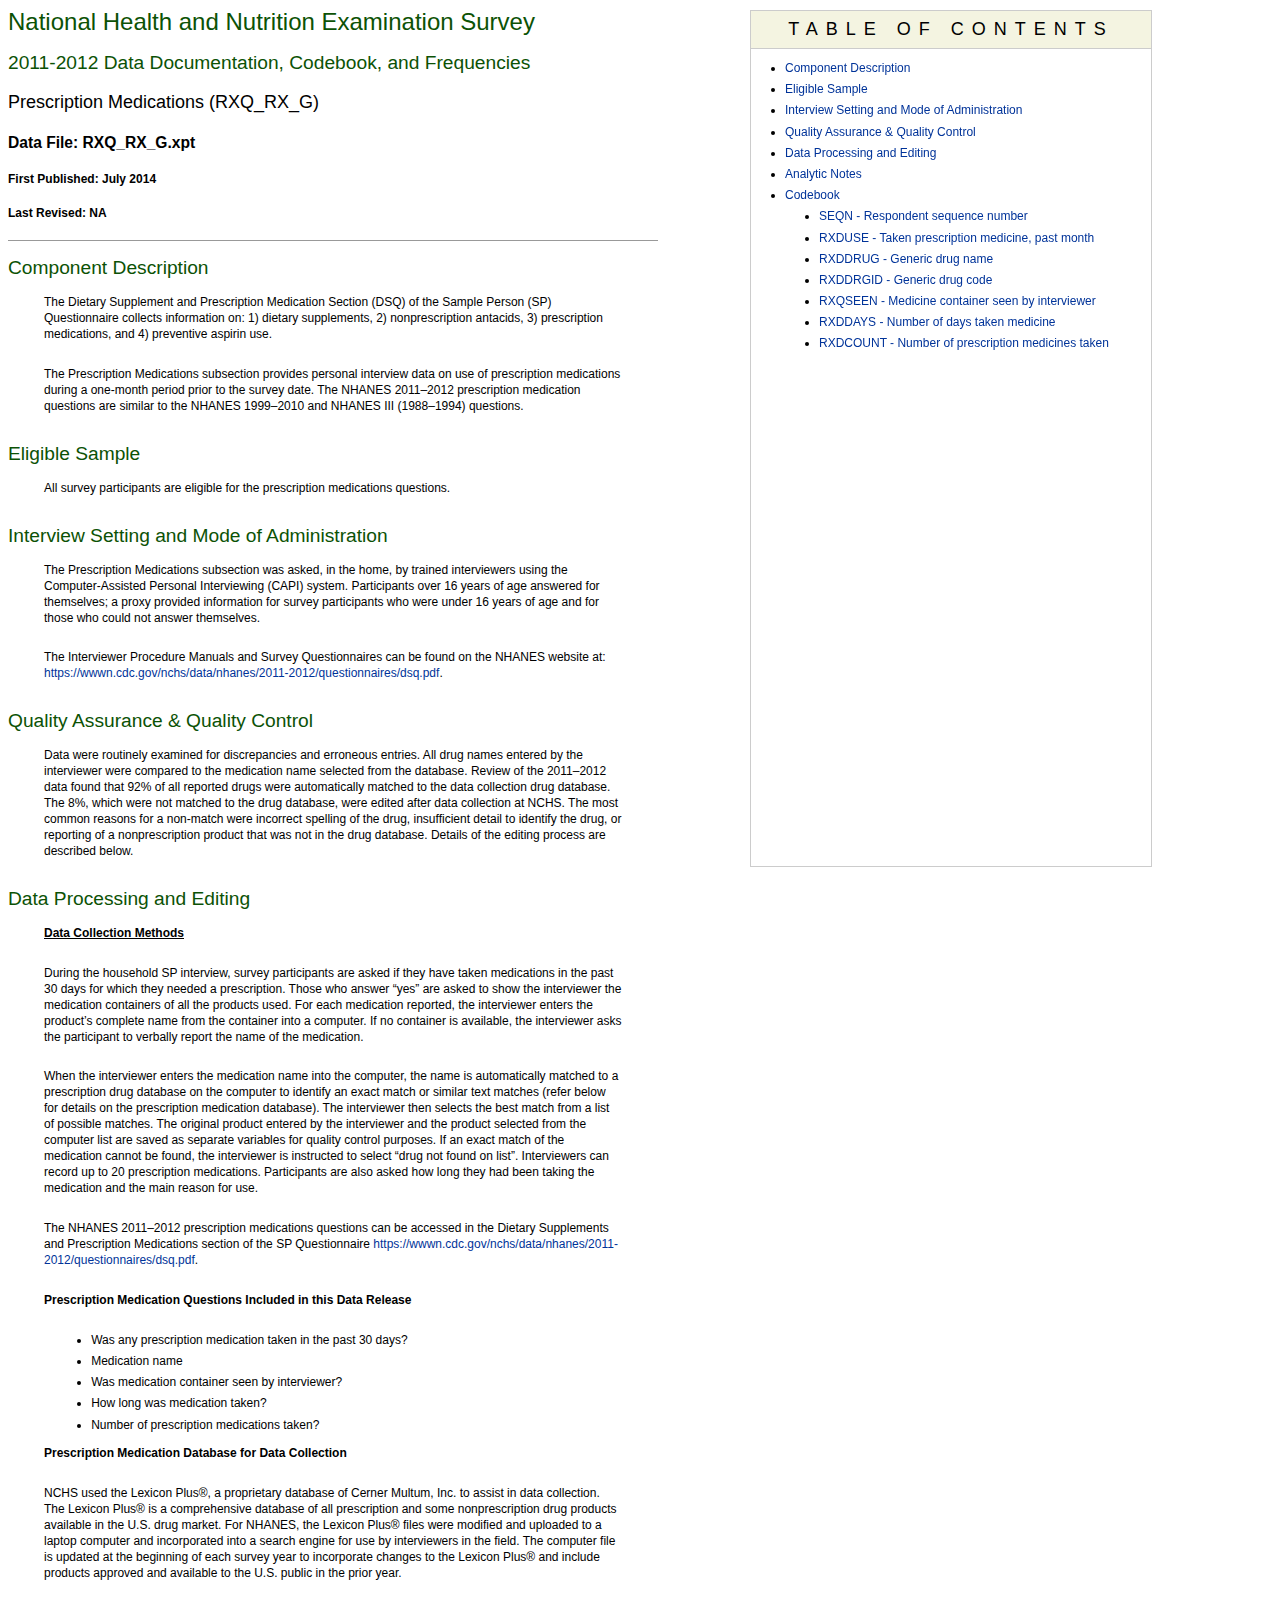
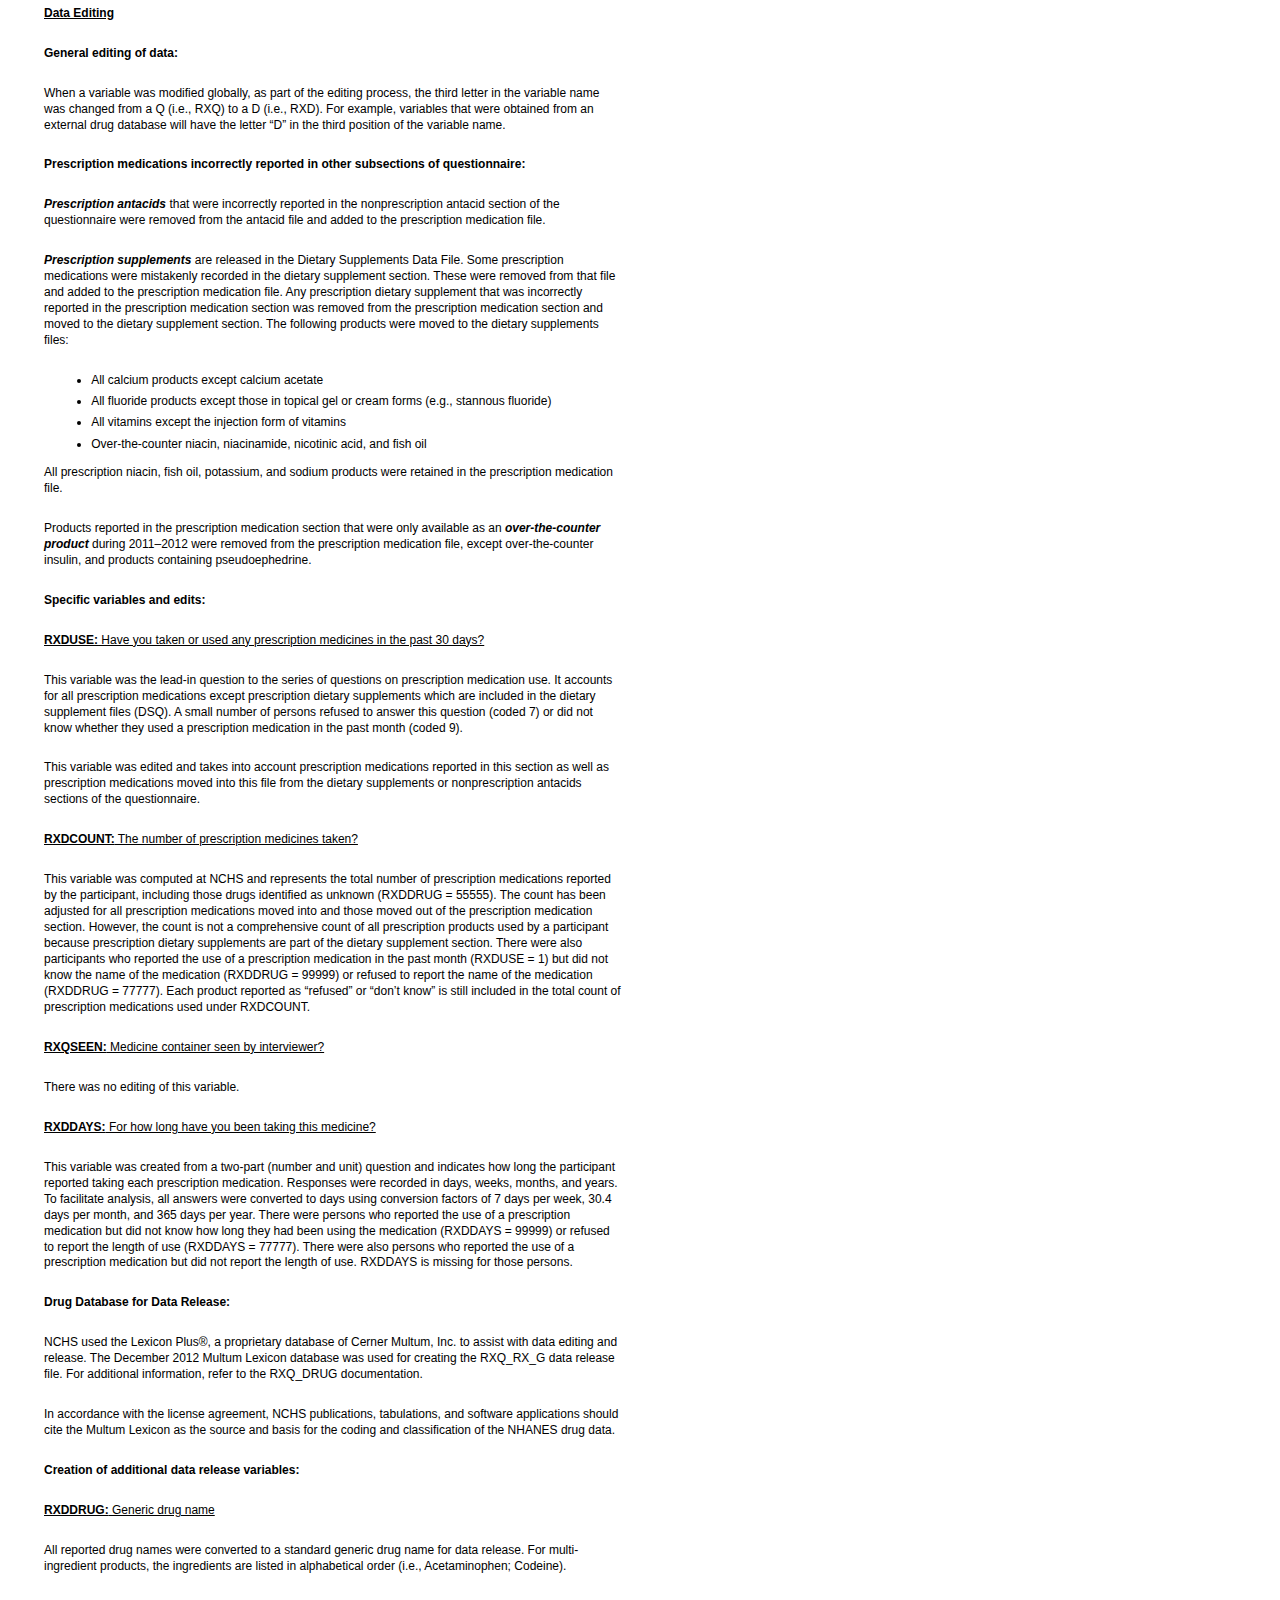
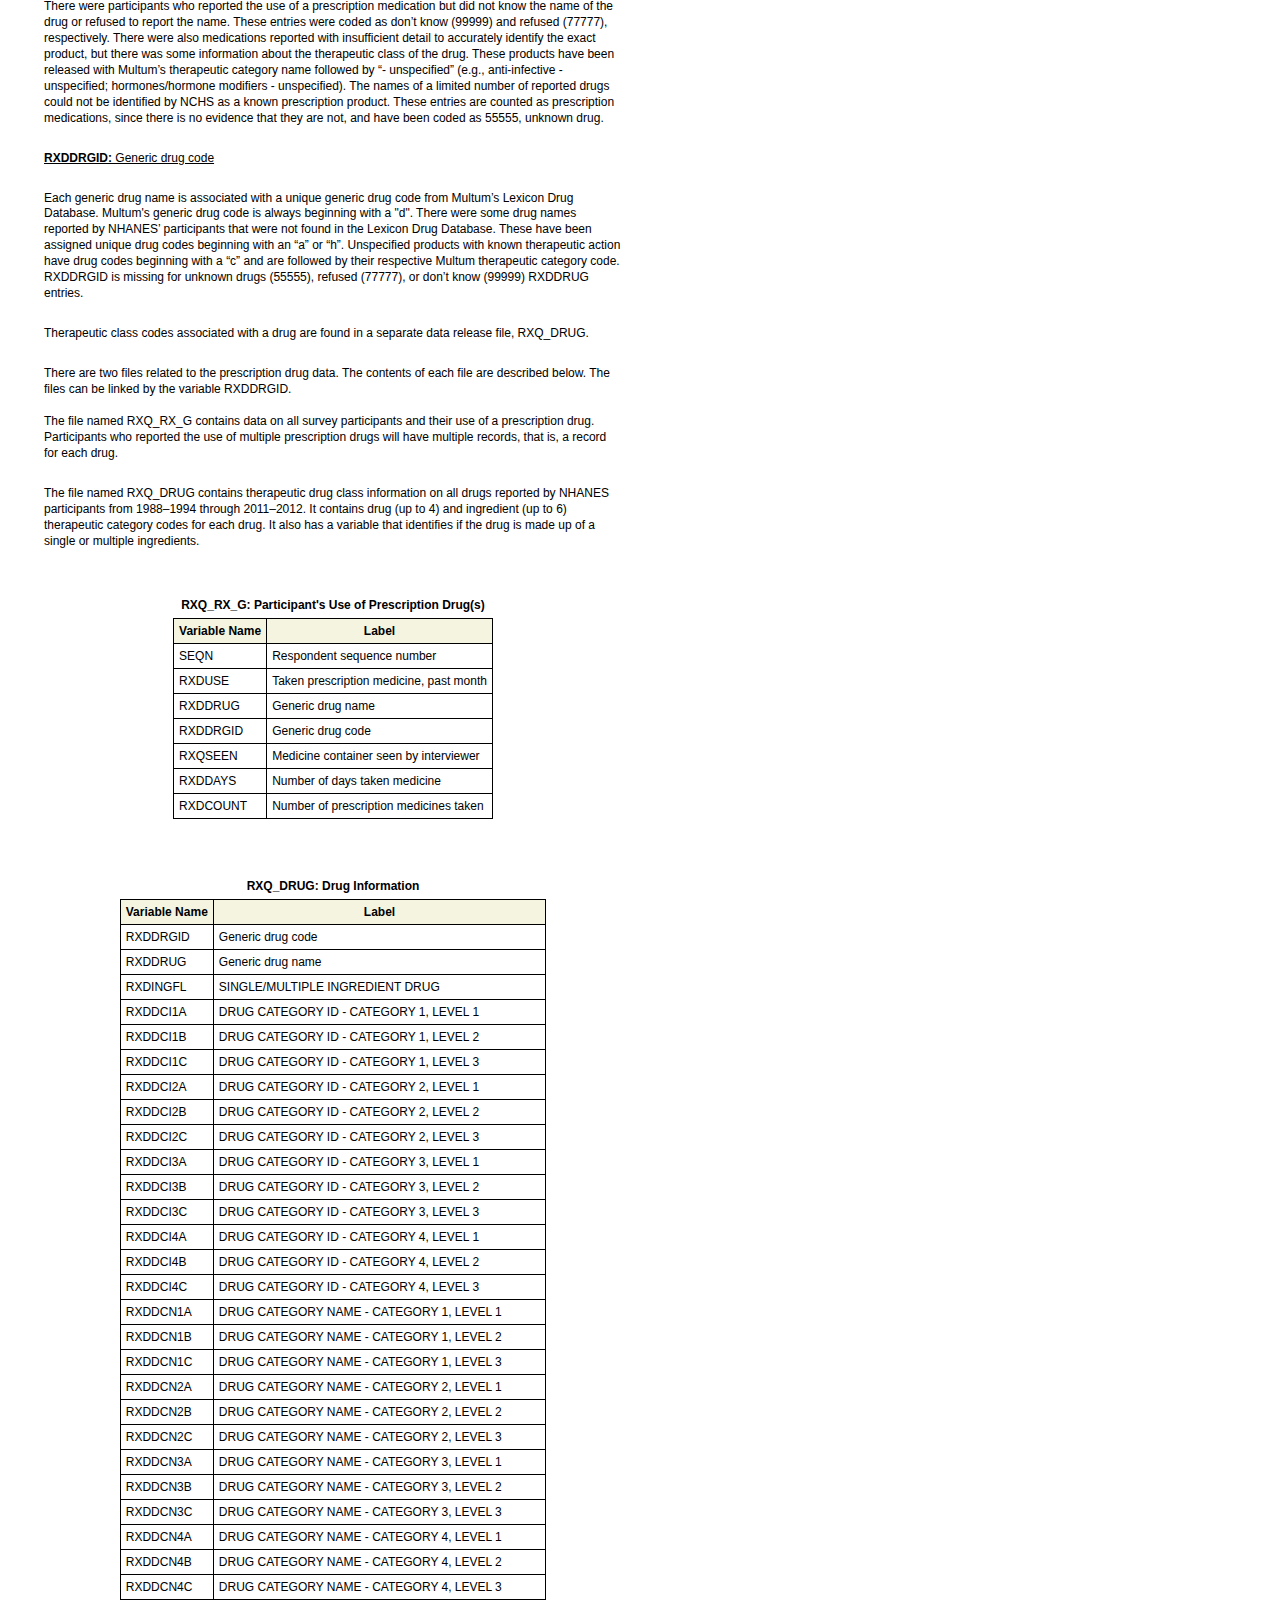
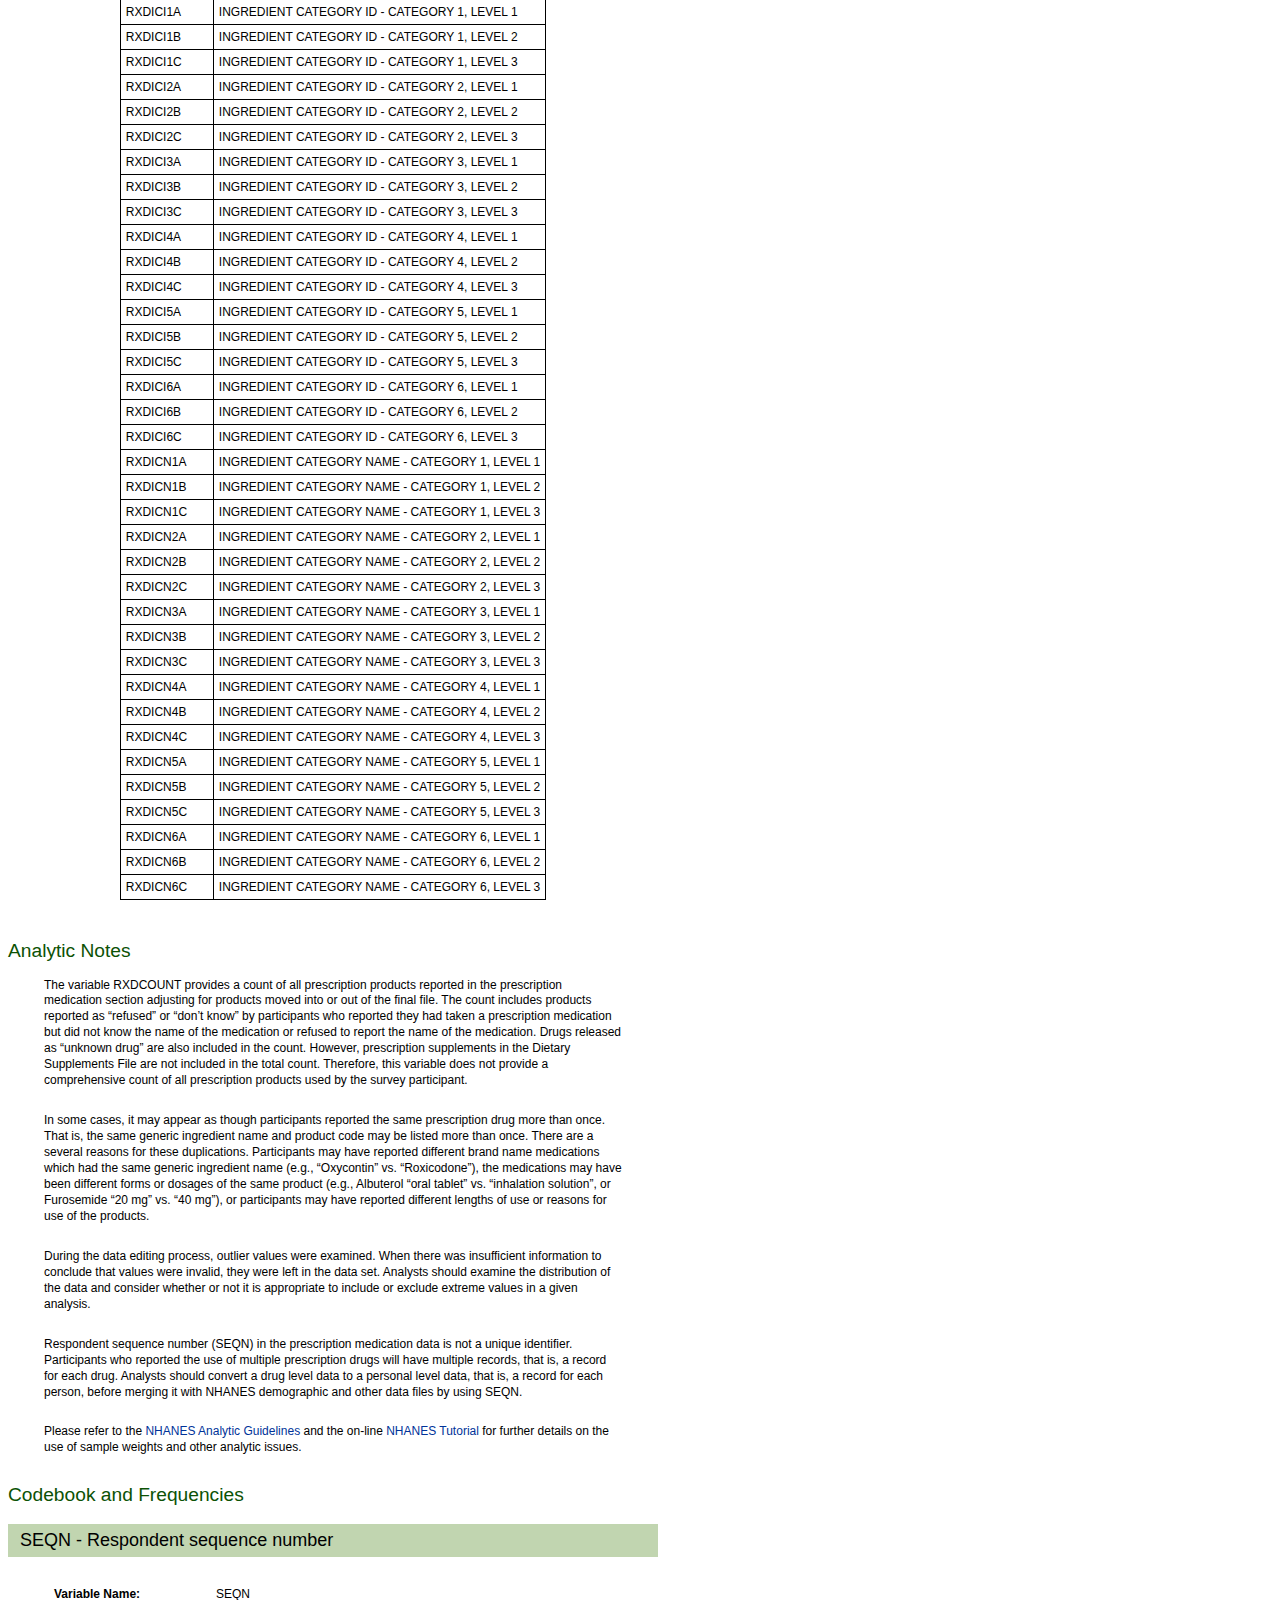
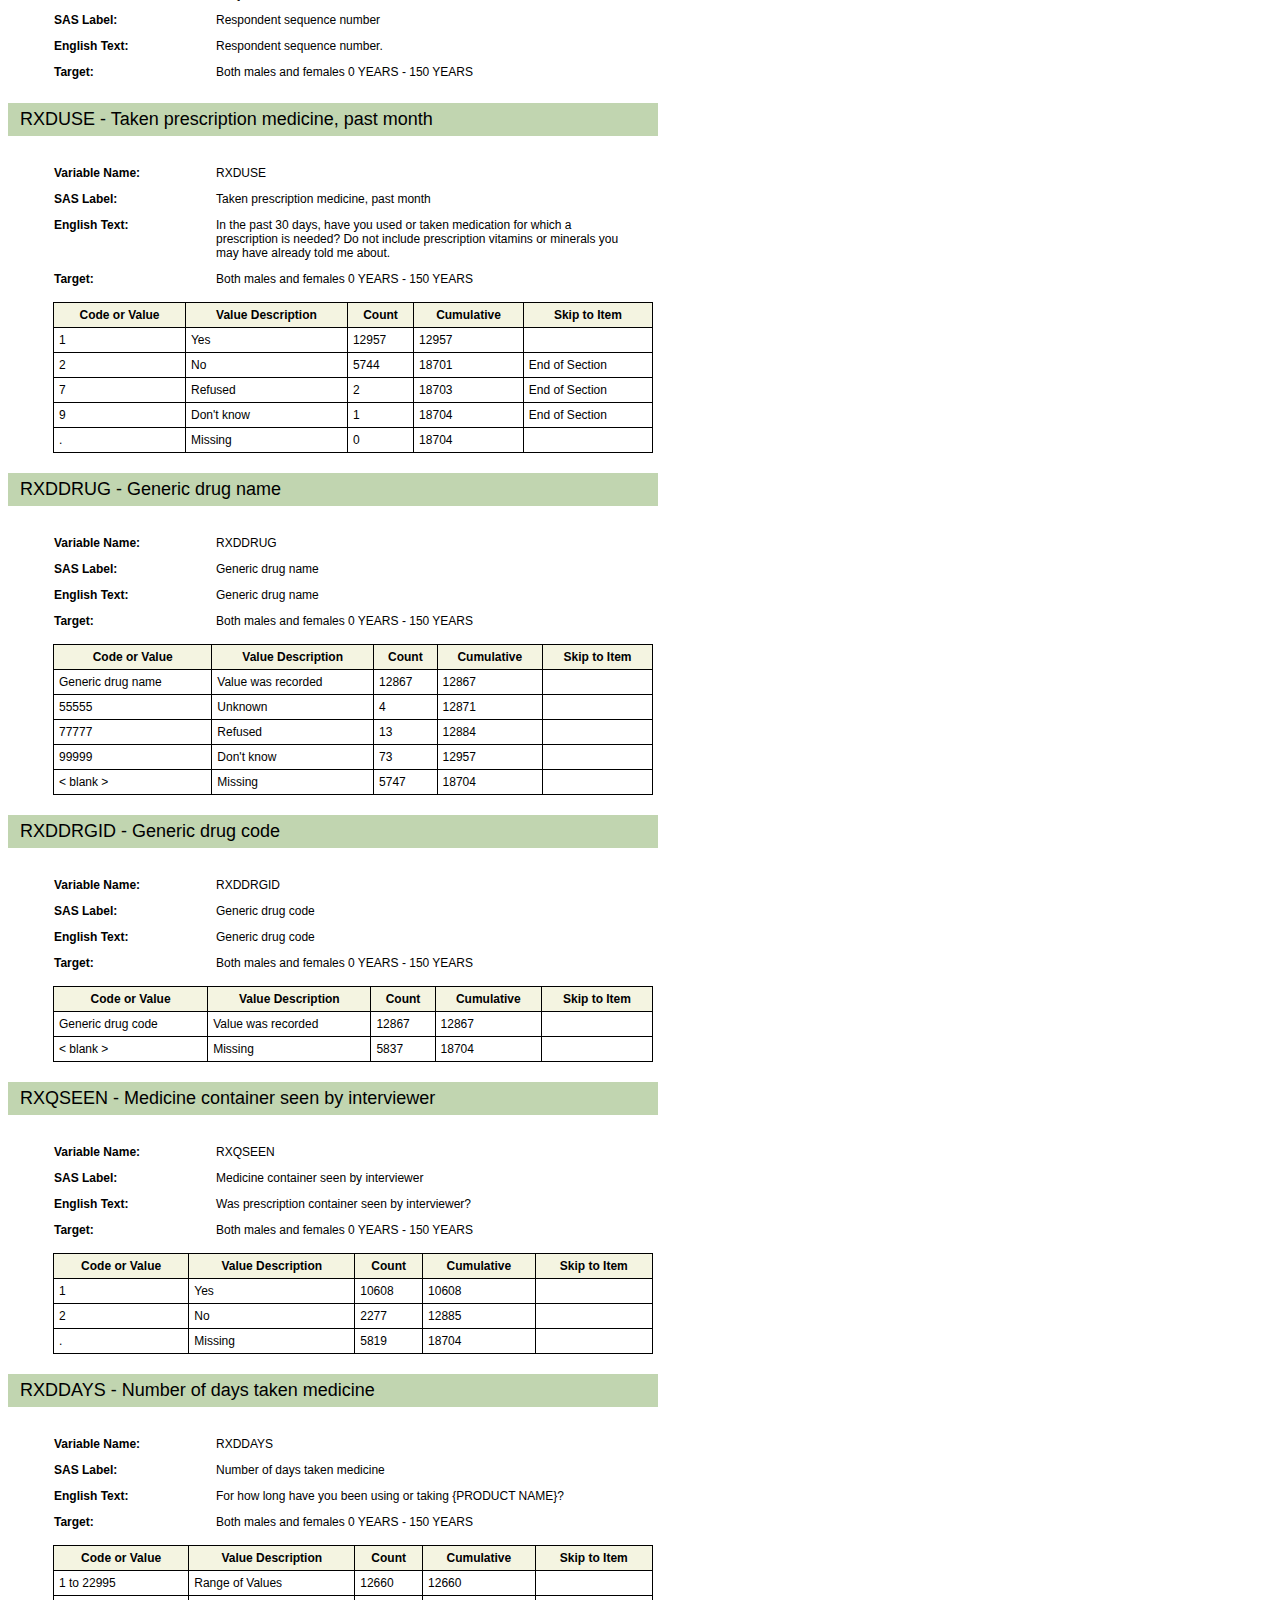
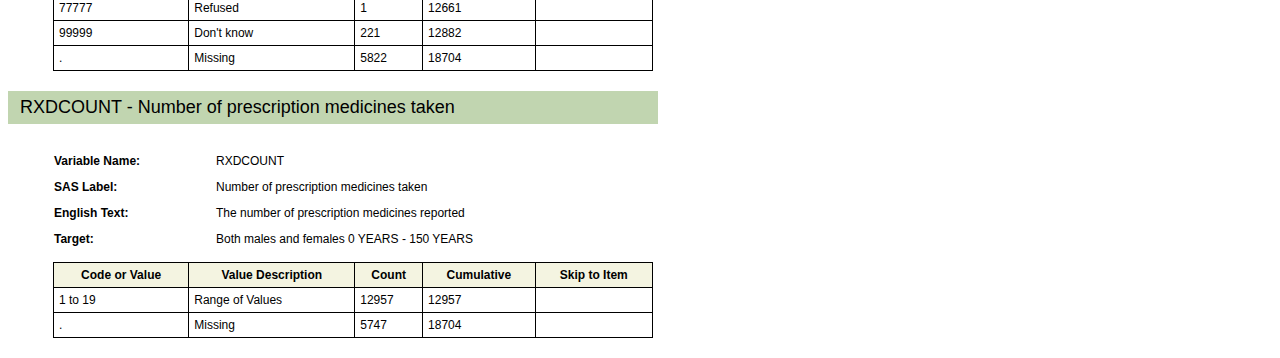
<file: data/RXQ_RX_G.html>
<!DOCTYPE html>
<!-- saved from url=(0072)https://wwwn.cdc.gov/Nchs/Data/Nhanes/Public/2011/DataFiles/RXQ_RX_G.htm -->
<html xml:lang="en" lang="en" xmlns="http://www.w3c.org/1999/xhtml"><head><meta http-equiv="Content-Type" content="text/html; charset=UTF-8"><script src="chrome-extension://fgddmllnllkalaagkghckoinaemmogpe/scripts/content/gps.js"></script>
    
    <title>RXQ_RX_G</title>
    <meta name="title" content="NHANES 2011-2012: Prescription Medications Data Documentation, Codebook, and Frequencies">
    <link rel="stylesheet" href="./RXQ_RX_G_files/documentation.css">
  </head>
  <body class="nhanes-doc vsc-initialized">
    <div id="toc">
      <h3>Table of Contents</h3>
      <div id="toc-scroll">
        <ul>
          <li>
            <a href="https://wwwn.cdc.gov/Nchs/Data/Nhanes/Public/2011/DataFiles/RXQ_RX_G.htm#Component_Description">Component Description</a>
          </li>
          <li>
            <a href="https://wwwn.cdc.gov/Nchs/Data/Nhanes/Public/2011/DataFiles/RXQ_RX_G.htm#Eligible_Sample">Eligible Sample</a>
          </li>
          <li>
            <a href="https://wwwn.cdc.gov/Nchs/Data/Nhanes/Public/2011/DataFiles/RXQ_RX_G.htm#Interview_Setting_and_Mode_of_Administration">Interview Setting and Mode of Administration</a>
          </li>
          <li>
            <a href="https://wwwn.cdc.gov/Nchs/Data/Nhanes/Public/2011/DataFiles/RXQ_RX_G.htm#Quality_Assurance_&amp;_Quality_Control">Quality Assurance &amp; Quality Control</a>
          </li>
          <li>
            <a href="https://wwwn.cdc.gov/Nchs/Data/Nhanes/Public/2011/DataFiles/RXQ_RX_G.htm#Data_Processing_and_Editing">Data Processing and Editing</a>
          </li>
          <li>
            <a href="https://wwwn.cdc.gov/Nchs/Data/Nhanes/Public/2011/DataFiles/RXQ_RX_G.htm#Analytic_Notes">Analytic Notes</a>
          </li>
          <li>
            <a href="https://wwwn.cdc.gov/Nchs/Data/Nhanes/Public/2011/DataFiles/RXQ_RX_G.htm#Codebook">Codebook</a>
            <ul id="CodebookLinks">
              <li>
                <a href="https://wwwn.cdc.gov/Nchs/Data/Nhanes/Public/2011/DataFiles/RXQ_RX_G.htm#SEQN">SEQN - Respondent sequence number</a>
              </li>
              <li>
                <a href="https://wwwn.cdc.gov/Nchs/Data/Nhanes/Public/2011/DataFiles/RXQ_RX_G.htm#RXDUSE">RXDUSE - Taken prescription medicine, past month</a>
              </li>
              <li>
                <a href="https://wwwn.cdc.gov/Nchs/Data/Nhanes/Public/2011/DataFiles/RXQ_RX_G.htm#RXDDRUG">RXDDRUG - Generic drug name</a>
              </li>
              <li>
                <a href="https://wwwn.cdc.gov/Nchs/Data/Nhanes/Public/2011/DataFiles/RXQ_RX_G.htm#RXDDRGID">RXDDRGID - Generic drug code</a>
              </li>
              <li>
                <a href="https://wwwn.cdc.gov/Nchs/Data/Nhanes/Public/2011/DataFiles/RXQ_RX_G.htm#RXQSEEN">RXQSEEN - Medicine container seen by interviewer</a>
              </li>
              <li>
                <a href="https://wwwn.cdc.gov/Nchs/Data/Nhanes/Public/2011/DataFiles/RXQ_RX_G.htm#RXDDAYS">RXDDAYS - Number of days taken medicine</a>
              </li>
              <li>
                <a href="https://wwwn.cdc.gov/Nchs/Data/Nhanes/Public/2011/DataFiles/RXQ_RX_G.htm#RXDCOUNT">RXDCOUNT - Number of prescription medicines taken</a>
              </li>
            </ul>
          </li>
        </ul>
      </div>
    </div>
    <div id="wrapper">
      <div id="PageHeader">
        <h1>National Health and Nutrition Examination Survey</h1>
        <h2>2011-2012 Data Documentation, Codebook, and Frequencies</h2>
        <h3>Prescription Medications (RXQ_RX_G)</h3>
        <h4> Data File: RXQ_RX_G.xpt</h4>
        <h5 class="left">First Published: July 2014</h5>
        <h5 class="right">Last Revised: NA</h5>
      </div>
      <div id="Sections">
        <h2 id="Component_Description">Component Description</h2><p>The Dietary Supplement and Prescription Medication Section (DSQ) of the Sample Person (SP) Questionnaire collects information on: 1) dietary supplements, 2) nonprescription antacids, 3) prescription medications, and 4) preventive aspirin use. </p>
<p>The Prescription Medications subsection provides personal interview data on use of prescription medications during a one-month period prior to the survey date. The NHANES 2011–2012 prescription medication questions are similar to the NHANES 1999–2010 and NHANES III (1988–1994) questions. </p><h2 id="Eligible_Sample">Eligible Sample</h2><p>All survey participants are eligible for the prescription medications questions. </p><h2 id="Interview_Setting_and_Mode_of_Administration">Interview Setting and Mode of Administration</h2><p>The Prescription Medications subsection was asked, in the home, by trained interviewers using the Computer-Assisted Personal Interviewing (CAPI) system. Participants over 16 years of age answered for themselves; a proxy provided information for survey participants who were under 16 years of age and for those who could not answer themselves.</p>
<p>The Interviewer Procedure Manuals and Survey Questionnaires can be found on the NHANES website at: <a href="https://wwwn.cdc.gov/nchs/data/nhanes/2011-2012/questionnaires/dsq.pdf" target="_blank">https://wwwn.cdc.gov/nchs/data/nhanes/2011-2012/questionnaires/dsq.pdf</a>.</p><h2 id="Quality_Assurance_&amp;_Quality_Control">Quality Assurance &amp; Quality Control</h2><p>Data were routinely examined for discrepancies and erroneous entries. All drug names entered by the interviewer were compared to the medication name selected from the database. Review of the 2011–2012 data found that 92% of all reported drugs were automatically matched to the data collection drug database. The 8%, which were not matched to the drug database, were edited after data collection at NCHS. The most common reasons for a non-match were incorrect spelling of the drug, insufficient detail to identify the drug, or reporting of a nonprescription product that was not in the drug database. Details of the editing process are described below.</p><h2 id="Data_Processing_and_Editing">Data Processing and Editing</h2><p><span style="text-decoration: underline;"><strong>Data Collection Methods</strong></span> </p>
<p>During the household SP interview, survey participants are asked if they have taken medications in the past 30 days for which they needed a prescription. Those who answer “yes” are asked to show the interviewer the medication containers of all the products used. For each medication reported, the interviewer enters the product’s complete name from the container into a computer. If no container is available, the interviewer asks the participant to verbally report the name of the medication. </p>
<p>When the interviewer enters the medication name into the computer, the name is automatically matched to a prescription drug database on the computer to identify an exact match or similar text matches (refer below for details on the prescription medication database). The interviewer then selects the best match from a list of possible matches. The original product entered by the interviewer and the product selected from the computer list are saved as separate variables for quality control purposes. If an exact match of the medication cannot be found, the interviewer is instructed to select “drug not found on list”. Interviewers can record up to 20 prescription medications. Participants are also asked how long they had been taking the medication and the main reason for use. </p>
<p>The NHANES 2011–2012 prescription medications questions can be accessed in the Dietary Supplements and Prescription Medications section of the SP Questionnaire <a href="https://wwwn.cdc.gov/nchs/data/nhanes/2011-2012/questionnaires/dsq.pdf" target="_blank">https://wwwn.cdc.gov/nchs/data/nhanes/2011-2012/questionnaires/dsq.pdf</a>. </p>
<p><strong>Prescription Medication Questions Included in this Data Release</strong> </p>
<ul>
    <li>Was any prescription medication taken in the past 30 days? </li>
    <li>Medication name </li>
    <li>Was medication container seen by interviewer? </li>
    <li>How long was medication taken? </li>
    <li>Number of prescription medications taken? </li>
</ul>
<p><strong>Prescription Medication Database for Data Collection</strong> </p>
<p>NCHS used the Lexicon Plus®, a proprietary database of Cerner Multum, Inc. to assist in data collection. The Lexicon Plus® is a comprehensive database of all prescription and some nonprescription drug products available in the U.S. drug market. For NHANES, the Lexicon Plus® files were modified and uploaded to a laptop computer and incorporated into a search engine for use by interviewers in the field. The computer file is updated at the beginning of each survey year to incorporate changes to the Lexicon Plus® and include products approved and available to the U.S. public in the prior year. </p>
<p><strong><span style="text-decoration: underline;">Data Editing</span></strong> </p>
<p><strong>General editing of data:</strong> </p>
<p>When a variable was modified globally, as part of the editing process, the third letter in the variable name was changed from a Q (i.e., RXQ) to a D (i.e., RXD). For example, variables that were obtained from an external drug database will have the letter “D” in the third position of the variable name.</p>
<p><strong>Prescription medications incorrectly reported in other subsections of questionnaire:</strong> </p>
<p><em><strong>Prescription antacids</strong></em> that were incorrectly reported in the nonprescription antacid section of the questionnaire were removed from the antacid file and added to the prescription medication file. </p>
<p><strong><em>Prescription supplements</em></strong> are released in the Dietary Supplements Data File. Some prescription medications were mistakenly recorded in the dietary supplement section. These were removed from that file and added to the prescription medication file. Any prescription dietary supplement that was incorrectly reported in the prescription medication section was removed from the prescription medication section and moved to the dietary supplement section. The following products were moved to the dietary supplements files: </p>
<ul>
    <li>All calcium products except calcium acetate </li>
    <li>All fluoride products except those in topical gel or cream forms (e.g., stannous fluoride) </li>
    <li>All vitamins except the injection form of vitamins </li>
    <li>Over-the-counter niacin, niacinamide, nicotinic acid, and fish oil </li>
</ul>
<p>All prescription niacin, fish oil, potassium, and sodium products were retained in the prescription medication file. </p>
<p>Products reported in the prescription medication section that were only available as an <strong><em>over-the-counter product</em></strong> during 2011–2012 were removed from the prescription medication file, except over-the-counter insulin, and products containing pseudoephedrine. </p>
<p><strong>Specific variables and edits:</strong> </p>
<p><span style="text-decoration: underline;"><strong>RXDUSE:</strong> Have you taken or used any prescription medicines in the past 30 days?</span> </p>
<p>This variable was the lead-in question to the series of questions on prescription medication use. It accounts for all prescription medications except prescription dietary supplements which are included in the dietary supplement files (DSQ). A small number of persons refused to answer this question (coded 7) or did not know whether they used a prescription medication in the past month (coded 9). </p>
<p>This variable was edited and takes into account prescription medications reported in this section as well as prescription medications moved into this file from the dietary supplements or nonprescription antacids sections of the questionnaire. </p>
<p><span style="text-decoration: underline;"><strong>RXDCOUNT:</strong> The number of prescription medicines taken?</span> </p>
<p>This variable was computed at NCHS and represents the total number of prescription medications reported by the participant, including those drugs identified as unknown (RXDDRUG = 55555). The count has been adjusted for all prescription medications moved into and those moved out of the prescription medication section. However, the count is not a comprehensive count of all prescription products used by a participant because prescription dietary supplements are part of the dietary supplement section. There were also participants who reported the use of a prescription medication in the past month (RXDUSE = 1) but did not know the name of the medication (RXDDRUG = 99999) or refused to report the name of the medication (RXDDRUG = 77777). Each product reported as “refused” or “don’t know” is still included in the total count of prescription medications used under RXDCOUNT.</p>
<p><span style="text-decoration: underline;"><strong>RXQSEEN:</strong> Medicine container seen by interviewer?</span> </p>
<p>There was no editing of this variable.</p>
<p><span style="text-decoration: underline;"><strong>RXDDAYS:</strong> For how long have you been taking this medicine?</span> </p>
<p>This variable was created from a two-part (number and unit) question and indicates how long the participant reported taking each prescription medication. Responses were recorded in days, weeks, months, and years. To facilitate analysis, all answers were converted to days using conversion factors of 7 days per week, 30.4 days per month, and 365 days per year. There were persons who reported the use of a prescription medication but did not know how long they had been using the medication (RXDDAYS = 99999) or refused to report the length of use (RXDDAYS = 77777). There were also persons who reported the use of a prescription medication but did not report the length of use. RXDDAYS is missing for those persons. </p>
<p><strong>Drug Database for Data Release:</strong> </p>
<p>NCHS used the Lexicon Plus®, a proprietary database of Cerner Multum, Inc. to assist with data editing and release. The December 2012 Multum Lexicon database was used for creating the RXQ_RX_G data release file. For additional information, refer to the RXQ_DRUG documentation.</p>
<p>In accordance with the license agreement, NCHS publications, tabulations, and software applications should cite the Multum Lexicon as the source and basis for the coding and classification of the NHANES drug data. </p>
<p><strong>Creation of additional data release variables:</strong> </p>
<p><span style="text-decoration: underline;"><strong>RXDDRUG:</strong> Generic drug name</span> </p>
<p>All reported drug names were converted to a standard generic drug name for data release. For multi-ingredient products, the ingredients are listed in alphabetical order (i.e., Acetaminophen; Codeine). </p>
<p>There were participants who reported the use of a prescription medication but did not know the name of the drug or refused to report the name. These entries were coded as don’t know (99999) and refused (77777), respectively. There were also medications reported with insufficient detail to accurately identify the exact product, but there was some information about the therapeutic class of the drug. These products have been released with Multum’s therapeutic category name followed by “- unspecified” (e.g., anti-infective - unspecified; hormones/hormone modifiers - unspecified). The names of a limited number of reported drugs could not be identified by NCHS as a known prescription product. These entries are counted as prescription medications, since there is no evidence that they are not, and have been coded as 55555, unknown drug. </p>
<p><span style="text-decoration: underline;"><strong>RXDDRGID:</strong> Generic drug code</span> </p>
<p>Each generic drug name is associated with a unique generic drug code from Multum’s Lexicon Drug Database. Multum's generic drug code is always beginning with a "d". There were some drug names reported by NHANES’ participants that were not found in the Lexicon Drug Database. These have been assigned unique drug codes beginning with an “a” or “h”. Unspecified products with known therapeutic action have drug codes beginning with a “c” and are followed by their respective Multum therapeutic category code. RXDDRGID is missing for unknown drugs (55555), refused (77777), or don’t know (99999) RXDDRUG entries. </p>
<p>Therapeutic class codes associated with a drug are found in a separate data release file, RXQ_DRUG. </p>
<p>There are two files related to the prescription drug data. The contents of each file are described below. The files can be linked by the variable RXDDRGID. <br>
<br>
The file named RXQ_RX_G contains data on all survey participants and their use of a prescription drug. Participants who reported the use of multiple prescription drugs will have multiple records, that is, a record for each drug. </p>
<p>The file named RXQ_DRUG contains therapeutic drug class information on all drugs reported by NHANES participants from 1988–1994 through 2011–2012. It contains drug (up to 4) and ingredient (up to 6) therapeutic category codes for each drug. It also has a variable that identifies if the drug is made up of a single or multiple ingredients. </p>
<p>
</p><table border="1" bordercolor="#000000">
    <caption valign="top" align="left"><strong>RXQ_RX_G: Participant's Use of Prescription Drug(s)</strong></caption>
    <thead>
        <tr>
            <th>Variable Name</th>
            <th>Label</th>
        </tr>
    </thead>
    <tbody>
        <tr>
            <td>SEQN</td>
            <td>Respondent sequence number</td>
        </tr>
        <tr>
            <td>RXDUSE</td>
            <td>Taken prescription medicine, past month</td>
        </tr>
        <tr>
            <td>RXDDRUG</td>
            <td>Generic drug name</td>
        </tr>
        <tr>
            <td>RXDDRGID</td>
            <td>Generic drug code</td>
        </tr>
        <tr>
            <td>RXQSEEN</td>
            <td>Medicine container seen by interviewer</td>
        </tr>
        <tr>
            <td>RXDDAYS</td>
            <td>Number of days taken medicine</td>
        </tr>
        <tr>
            <td>RXDCOUNT</td>
            <td>Number of prescription medicines taken</td>
        </tr>
    </tbody>
</table>
<p></p>
<p>
</p><table border="1" bordercolor="#000000">
    <caption valign="top" align="left"><strong>RXQ_DRUG: Drug Information</strong></caption>
    <thead>
        <tr>
            <th>Variable Name</th>
            <th>Label</th>
        </tr>
    </thead>
    <tbody>
        <tr>
            <td>RXDDRGID</td>
            <td>Generic drug code</td>
        </tr>
        <tr>
            <td>RXDDRUG</td>
            <td>Generic drug name</td>
        </tr>
        <tr>
            <td>RXDINGFL</td>
            <td>SINGLE/MULTIPLE INGREDIENT DRUG</td>
        </tr>
        <tr>
            <td>RXDDCI1A</td>
            <td>DRUG CATEGORY ID - CATEGORY 1, LEVEL 1</td>
        </tr>
        <tr>
            <td>RXDDCI1B</td>
            <td>DRUG CATEGORY ID - CATEGORY 1, LEVEL 2</td>
        </tr>
        <tr>
            <td>RXDDCI1C</td>
            <td>DRUG CATEGORY ID - CATEGORY 1, LEVEL 3</td>
        </tr>
        <tr>
            <td>RXDDCI2A</td>
            <td>DRUG CATEGORY ID - CATEGORY 2, LEVEL 1</td>
        </tr>
        <tr>
            <td>RXDDCI2B</td>
            <td>DRUG CATEGORY ID - CATEGORY 2, LEVEL 2</td>
        </tr>
        <tr>
            <td>RXDDCI2C</td>
            <td>DRUG CATEGORY ID - CATEGORY 2, LEVEL 3</td>
        </tr>
        <tr>
            <td>RXDDCI3A</td>
            <td>DRUG CATEGORY ID - CATEGORY 3, LEVEL 1</td>
        </tr>
        <tr>
            <td>RXDDCI3B</td>
            <td>DRUG CATEGORY ID - CATEGORY 3, LEVEL 2</td>
        </tr>
        <tr>
            <td>RXDDCI3C</td>
            <td>DRUG CATEGORY ID - CATEGORY 3, LEVEL 3</td>
        </tr>
        <tr>
            <td>RXDDCI4A</td>
            <td>DRUG CATEGORY ID - CATEGORY 4, LEVEL 1</td>
        </tr>
        <tr>
            <td>RXDDCI4B</td>
            <td>DRUG CATEGORY ID - CATEGORY 4, LEVEL 2</td>
        </tr>
        <tr>
            <td>RXDDCI4C</td>
            <td>DRUG CATEGORY ID - CATEGORY 4, LEVEL 3</td>
        </tr>
        <tr>
            <td>RXDDCN1A</td>
            <td>DRUG CATEGORY NAME - CATEGORY 1, LEVEL 1</td>
        </tr>
        <tr>
            <td>RXDDCN1B</td>
            <td>DRUG CATEGORY NAME - CATEGORY 1, LEVEL 2</td>
        </tr>
        <tr>
            <td>RXDDCN1C</td>
            <td>DRUG CATEGORY NAME - CATEGORY 1, LEVEL 3</td>
        </tr>
        <tr>
            <td>RXDDCN2A</td>
            <td>DRUG CATEGORY NAME - CATEGORY 2, LEVEL 1</td>
        </tr>
        <tr>
            <td>RXDDCN2B</td>
            <td>DRUG CATEGORY NAME - CATEGORY 2, LEVEL 2</td>
        </tr>
        <tr>
            <td>RXDDCN2C</td>
            <td>DRUG CATEGORY NAME - CATEGORY 2, LEVEL 3</td>
        </tr>
        <tr>
            <td>RXDDCN3A</td>
            <td>DRUG CATEGORY NAME - CATEGORY 3, LEVEL 1</td>
        </tr>
        <tr>
            <td>RXDDCN3B</td>
            <td>DRUG CATEGORY NAME - CATEGORY 3, LEVEL 2</td>
        </tr>
        <tr>
            <td>RXDDCN3C</td>
            <td>DRUG CATEGORY NAME - CATEGORY 3, LEVEL 3</td>
        </tr>
        <tr>
            <td>RXDDCN4A</td>
            <td>DRUG CATEGORY NAME - CATEGORY 4, LEVEL 1</td>
        </tr>
        <tr>
            <td>RXDDCN4B</td>
            <td>DRUG CATEGORY NAME - CATEGORY 4, LEVEL 2</td>
        </tr>
        <tr>
            <td>RXDDCN4C</td>
            <td>DRUG CATEGORY NAME - CATEGORY 4, LEVEL 3</td>
        </tr>
        <tr>
            <td>RXDICI1A</td>
            <td>INGREDIENT CATEGORY ID - CATEGORY 1, LEVEL 1</td>
        </tr>
        <tr>
            <td>RXDICI1B</td>
            <td>INGREDIENT CATEGORY ID - CATEGORY 1, LEVEL 2</td>
        </tr>
        <tr>
            <td>RXDICI1C</td>
            <td>INGREDIENT CATEGORY ID - CATEGORY 1, LEVEL 3</td>
        </tr>
        <tr>
            <td>RXDICI2A</td>
            <td>INGREDIENT CATEGORY ID - CATEGORY 2, LEVEL 1</td>
        </tr>
        <tr>
            <td>RXDICI2B</td>
            <td>INGREDIENT CATEGORY ID - CATEGORY 2, LEVEL 2</td>
        </tr>
        <tr>
            <td>RXDICI2C</td>
            <td>INGREDIENT CATEGORY ID - CATEGORY 2, LEVEL 3</td>
        </tr>
        <tr>
            <td>RXDICI3A</td>
            <td>INGREDIENT CATEGORY ID - CATEGORY 3, LEVEL 1</td>
        </tr>
        <tr>
            <td>RXDICI3B</td>
            <td>INGREDIENT CATEGORY ID - CATEGORY 3, LEVEL 2</td>
        </tr>
        <tr>
            <td>RXDICI3C</td>
            <td>INGREDIENT CATEGORY ID - CATEGORY 3, LEVEL 3</td>
        </tr>
        <tr>
            <td>RXDICI4A</td>
            <td>INGREDIENT CATEGORY ID - CATEGORY 4, LEVEL 1</td>
        </tr>
        <tr>
            <td>RXDICI4B</td>
            <td>INGREDIENT CATEGORY ID - CATEGORY 4, LEVEL 2</td>
        </tr>
        <tr>
            <td>RXDICI4C</td>
            <td>INGREDIENT CATEGORY ID - CATEGORY 4, LEVEL 3</td>
        </tr>
        <tr>
            <td>RXDICI5A</td>
            <td>INGREDIENT CATEGORY ID - CATEGORY 5, LEVEL 1</td>
        </tr>
        <tr>
            <td>RXDICI5B</td>
            <td>INGREDIENT CATEGORY ID - CATEGORY 5, LEVEL 2</td>
        </tr>
        <tr>
            <td>RXDICI5C</td>
            <td>INGREDIENT CATEGORY ID - CATEGORY 5, LEVEL 3</td>
        </tr>
        <tr>
            <td>RXDICI6A</td>
            <td>INGREDIENT CATEGORY ID - CATEGORY 6, LEVEL 1</td>
        </tr>
        <tr>
            <td>RXDICI6B</td>
            <td>INGREDIENT CATEGORY ID - CATEGORY 6, LEVEL 2</td>
        </tr>
        <tr>
            <td>RXDICI6C</td>
            <td>INGREDIENT CATEGORY ID - CATEGORY 6, LEVEL 3</td>
        </tr>
        <tr>
            <td>RXDICN1A</td>
            <td>INGREDIENT CATEGORY NAME - CATEGORY 1, LEVEL 1</td>
        </tr>
        <tr>
            <td>RXDICN1B</td>
            <td>INGREDIENT CATEGORY NAME - CATEGORY 1, LEVEL 2</td>
        </tr>
        <tr>
            <td>RXDICN1C</td>
            <td>INGREDIENT CATEGORY NAME - CATEGORY 1, LEVEL 3</td>
        </tr>
        <tr>
            <td>RXDICN2A</td>
            <td>INGREDIENT CATEGORY NAME - CATEGORY 2, LEVEL 1</td>
        </tr>
        <tr>
            <td>RXDICN2B</td>
            <td>INGREDIENT CATEGORY NAME - CATEGORY 2, LEVEL 2</td>
        </tr>
        <tr>
            <td>RXDICN2C</td>
            <td>INGREDIENT CATEGORY NAME - CATEGORY 2, LEVEL 3</td>
        </tr>
        <tr>
            <td>RXDICN3A</td>
            <td>INGREDIENT CATEGORY NAME - CATEGORY 3, LEVEL 1</td>
        </tr>
        <tr>
            <td>RXDICN3B</td>
            <td>INGREDIENT CATEGORY NAME - CATEGORY 3, LEVEL 2</td>
        </tr>
        <tr>
            <td>RXDICN3C</td>
            <td>INGREDIENT CATEGORY NAME - CATEGORY 3, LEVEL 3</td>
        </tr>
        <tr>
            <td>RXDICN4A</td>
            <td>INGREDIENT CATEGORY NAME - CATEGORY 4, LEVEL 1</td>
        </tr>
        <tr>
            <td>RXDICN4B</td>
            <td>INGREDIENT CATEGORY NAME - CATEGORY 4, LEVEL 2</td>
        </tr>
        <tr>
            <td>RXDICN4C</td>
            <td>INGREDIENT CATEGORY NAME - CATEGORY 4, LEVEL 3</td>
        </tr>
        <tr>
            <td>RXDICN5A</td>
            <td>INGREDIENT CATEGORY NAME - CATEGORY 5, LEVEL 1</td>
        </tr>
        <tr>
            <td>RXDICN5B</td>
            <td>INGREDIENT CATEGORY NAME - CATEGORY 5, LEVEL 2</td>
        </tr>
        <tr>
            <td>RXDICN5C</td>
            <td>INGREDIENT CATEGORY NAME - CATEGORY 5, LEVEL 3</td>
        </tr>
        <tr>
            <td>RXDICN6A</td>
            <td>INGREDIENT CATEGORY NAME - CATEGORY 6, LEVEL 1</td>
        </tr>
        <tr>
            <td>RXDICN6B</td>
            <td>INGREDIENT CATEGORY NAME - CATEGORY 6, LEVEL 2</td>
        </tr>
        <tr>
            <td>RXDICN6C</td>
            <td>INGREDIENT CATEGORY NAME - CATEGORY 6, LEVEL 3</td>
        </tr>
    </tbody>
</table>
<p></p><h2 id="Analytic_Notes">Analytic Notes</h2><p>The variable RXDCOUNT provides a count of all prescription products reported in the prescription medication section adjusting for products moved into or out of the final file. The count includes products reported as “refused” or “don’t know” by participants who reported they had taken a prescription medication but did not know the name of the medication or refused to report the name of the medication. Drugs released as “unknown drug” are also included in the count. However, prescription supplements in the Dietary Supplements File are not included in the total count. Therefore, this variable does not provide a comprehensive count of all prescription products used by the survey participant. </p>
<p>In some cases, it may appear as though participants reported the same prescription drug more than once. That is, the same generic ingredient name and product code may be listed more than once. There are a several reasons for these duplications. Participants may have reported different brand name medications which had the same generic ingredient name (e.g., “Oxycontin” vs. “Roxicodone”), the medications may have been different forms or dosages of the same product (e.g., Albuterol “oral tablet” vs. “inhalation solution”, or Furosemide “20 mg” vs. “40 mg”), or participants may have reported different lengths of use or reasons for use of the products.</p>
<p>During the data editing process, outlier values were examined. When there was insufficient information to conclude that values were invalid, they were left in the data set. Analysts should examine the distribution of the data and consider whether or not it is appropriate to include or exclude extreme values in a given analysis.</p>
<p>Respondent sequence number (SEQN) in the prescription medication data is not a unique identifier. Participants who reported the use of multiple prescription drugs will have multiple records, that is, a record for each drug. Analysts should convert a drug level data to a personal level data, that is, a record for each person, before merging it with NHANES demographic and other data files by using SEQN. </p>
<p>Please refer to the&nbsp;<a href="https://wwwn.cdc.gov/nchs/nhanes/analyticguidelines.aspx" target="_blank">NHANES Analytic Guidelines</a> and the on-line&nbsp;<a href="https://www.cdc.gov/nchs/tutorials/" target="_blank">NHANES Tutorial</a> for further details on the use of sample weights and other analytic issues. </p></div>
      <div id="Codebook">
        <h2>Codebook and Frequencies</h2>
        <div class="pagebreak">
          <h3 class="vartitle" id="SEQN">SEQN - Respondent sequence number</h3>
          <dl>
            <dt>Variable Name: </dt>
            <dd class="info">SEQN</dd>
            <dt>SAS Label: </dt>
            <dd>Respondent sequence number</dd>
            <dt>English Text: </dt>
            <dd class="info">Respondent sequence number.</dd>
            <dt>Target: </dt>
            <dd> Both males and females 0 YEARS -
			150 YEARS</dd>
          </dl>
        </div>
        <div class="pagebreak">
          <h3 class="vartitle" id="RXDUSE">RXDUSE - Taken prescription medicine, past month</h3>
          <dl>
            <dt>Variable Name: </dt>
            <dd class="info">RXDUSE</dd>
            <dt>SAS Label: </dt>
            <dd>Taken prescription medicine, past month</dd>
            <dt>English Text: </dt>
            <dd class="info">In the past 30 days, have you used or taken medication for which a prescription is needed?  Do not include prescription vitamins or minerals you may have already told me about.</dd>
            <dt>Target: </dt>
            <dd> Both males and females 0 YEARS -
			150 YEARS</dd>
          </dl>
          <table class="values">
            <thead>
              <tr>
                <th scope="column" class="values">Code or Value</th>
                <th scope="column" class="values">Value Description</th>
                <th scope="column" class="values">Count</th>
                <th scope="column" class="values">Cumulative</th>
                <th scope="column" class="values">Skip to Item</th>
              </tr>
            </thead>
            <tbody>
              <tr>
                <td scope="row" class="values">1</td>
                <td class="values">Yes</td>
                <td class="values" align="right">12957</td>
                <td class="values" align="right">12957</td>
                <td class="values">
                </td>
              </tr>
              <tr>
                <td scope="row" class="values">2</td>
                <td class="values">No</td>
                <td class="values" align="right">5744</td>
                <td class="values" align="right">18701</td>
                <td class="values">End of Section</td>
              </tr>
              <tr>
                <td scope="row" class="values">7</td>
                <td class="values">Refused</td>
                <td class="values" align="right">2</td>
                <td class="values" align="right">18703</td>
                <td class="values">End of Section</td>
              </tr>
              <tr>
                <td scope="row" class="values">9</td>
                <td class="values">Don't know</td>
                <td class="values" align="right">1</td>
                <td class="values" align="right">18704</td>
                <td class="values">End of Section</td>
              </tr>
              <tr>
                <td scope="row" class="values">.</td>
                <td class="values">Missing</td>
                <td class="values" align="right">0</td>
                <td class="values" align="right">18704</td>
                <td class="values">
                </td>
              </tr>
            </tbody>
          </table>
        </div>
        <div class="pagebreak">
          <h3 class="vartitle" id="RXDDRUG">RXDDRUG - Generic drug name</h3>
          <dl>
            <dt>Variable Name: </dt>
            <dd class="info">RXDDRUG</dd>
            <dt>SAS Label: </dt>
            <dd>Generic drug name</dd>
            <dt>English Text: </dt>
            <dd class="info">Generic drug name</dd>
            <dt>Target: </dt>
            <dd> Both males and females 0 YEARS -
			150 YEARS</dd>
          </dl>
          <table class="values">
            <thead>
              <tr>
                <th scope="column" class="values">Code or Value</th>
                <th scope="column" class="values">Value Description</th>
                <th scope="column" class="values">Count</th>
                <th scope="column" class="values">Cumulative</th>
                <th scope="column" class="values">Skip to Item</th>
              </tr>
            </thead>
            <tbody>
              <tr>
                <td scope="row" class="values">Generic drug name</td>
                <td class="values">Value was recorded</td>
                <td class="values" align="right">12867</td>
                <td class="values" align="right">12867</td>
                <td class="values">
                </td>
              </tr>
              <tr>
                <td scope="row" class="values">55555</td>
                <td class="values">Unknown</td>
                <td class="values" align="right">4</td>
                <td class="values" align="right">12871</td>
                <td class="values">
                </td>
              </tr>
              <tr>
                <td scope="row" class="values">77777</td>
                <td class="values">Refused</td>
                <td class="values" align="right">13</td>
                <td class="values" align="right">12884</td>
                <td class="values">
                </td>
              </tr>
              <tr>
                <td scope="row" class="values">99999</td>
                <td class="values">Don't know</td>
                <td class="values" align="right">73</td>
                <td class="values" align="right">12957</td>
                <td class="values">
                </td>
              </tr>
              <tr>
                <td scope="row" class="values">&lt; blank &gt;</td>
                <td class="values">Missing</td>
                <td class="values" align="right">5747</td>
                <td class="values" align="right">18704</td>
                <td class="values">
                </td>
              </tr>
            </tbody>
          </table>
        </div>
        <div class="pagebreak">
          <h3 class="vartitle" id="RXDDRGID">RXDDRGID - Generic drug code</h3>
          <dl>
            <dt>Variable Name: </dt>
            <dd class="info">RXDDRGID</dd>
            <dt>SAS Label: </dt>
            <dd>Generic drug code</dd>
            <dt>English Text: </dt>
            <dd class="info">Generic drug code</dd>
            <dt>Target: </dt>
            <dd> Both males and females 0 YEARS -
			150 YEARS</dd>
          </dl>
          <table class="values">
            <thead>
              <tr>
                <th scope="column" class="values">Code or Value</th>
                <th scope="column" class="values">Value Description</th>
                <th scope="column" class="values">Count</th>
                <th scope="column" class="values">Cumulative</th>
                <th scope="column" class="values">Skip to Item</th>
              </tr>
            </thead>
            <tbody>
              <tr>
                <td scope="row" class="values">Generic drug code</td>
                <td class="values">Value was recorded</td>
                <td class="values" align="right">12867</td>
                <td class="values" align="right">12867</td>
                <td class="values">
                </td>
              </tr>
              <tr>
                <td scope="row" class="values">&lt; blank &gt;</td>
                <td class="values">Missing</td>
                <td class="values" align="right">5837</td>
                <td class="values" align="right">18704</td>
                <td class="values">
                </td>
              </tr>
            </tbody>
          </table>
        </div>
        <div class="pagebreak">
          <h3 class="vartitle" id="RXQSEEN">RXQSEEN - Medicine container seen by interviewer</h3>
          <dl>
            <dt>Variable Name: </dt>
            <dd class="info">RXQSEEN</dd>
            <dt>SAS Label: </dt>
            <dd>Medicine container seen by interviewer</dd>
            <dt>English Text: </dt>
            <dd class="info">Was prescription container seen by interviewer?</dd>
            <dt>Target: </dt>
            <dd> Both males and females 0 YEARS -
			150 YEARS</dd>
          </dl>
          <table class="values">
            <thead>
              <tr>
                <th scope="column" class="values">Code or Value</th>
                <th scope="column" class="values">Value Description</th>
                <th scope="column" class="values">Count</th>
                <th scope="column" class="values">Cumulative</th>
                <th scope="column" class="values">Skip to Item</th>
              </tr>
            </thead>
            <tbody>
              <tr>
                <td scope="row" class="values">1</td>
                <td class="values">Yes</td>
                <td class="values" align="right">10608</td>
                <td class="values" align="right">10608</td>
                <td class="values">
                </td>
              </tr>
              <tr>
                <td scope="row" class="values">2</td>
                <td class="values">No</td>
                <td class="values" align="right">2277</td>
                <td class="values" align="right">12885</td>
                <td class="values">
                </td>
              </tr>
              <tr>
                <td scope="row" class="values">.</td>
                <td class="values">Missing</td>
                <td class="values" align="right">5819</td>
                <td class="values" align="right">18704</td>
                <td class="values">
                </td>
              </tr>
            </tbody>
          </table>
        </div>
        <div class="pagebreak">
          <h3 class="vartitle" id="RXDDAYS">RXDDAYS - Number of days taken medicine</h3>
          <dl>
            <dt>Variable Name: </dt>
            <dd class="info">RXDDAYS</dd>
            <dt>SAS Label: </dt>
            <dd>Number of days taken medicine</dd>
            <dt>English Text: </dt>
            <dd class="info">For how long have you been using or taking {PRODUCT NAME}?</dd>
            <dt>Target: </dt>
            <dd> Both males and females 0 YEARS -
			150 YEARS</dd>
          </dl>
          <table class="values">
            <thead>
              <tr>
                <th scope="column" class="values">Code or Value</th>
                <th scope="column" class="values">Value Description</th>
                <th scope="column" class="values">Count</th>
                <th scope="column" class="values">Cumulative</th>
                <th scope="column" class="values">Skip to Item</th>
              </tr>
            </thead>
            <tbody>
              <tr>
                <td scope="row" class="values">1 to 22995</td>
                <td class="values">Range of Values</td>
                <td class="values" align="right">12660</td>
                <td class="values" align="right">12660</td>
                <td class="values">
                </td>
              </tr>
              <tr>
                <td scope="row" class="values">77777</td>
                <td class="values">Refused</td>
                <td class="values" align="right">1</td>
                <td class="values" align="right">12661</td>
                <td class="values">
                </td>
              </tr>
              <tr>
                <td scope="row" class="values">99999</td>
                <td class="values">Don't know</td>
                <td class="values" align="right">221</td>
                <td class="values" align="right">12882</td>
                <td class="values">
                </td>
              </tr>
              <tr>
                <td scope="row" class="values">.</td>
                <td class="values">Missing</td>
                <td class="values" align="right">5822</td>
                <td class="values" align="right">18704</td>
                <td class="values">
                </td>
              </tr>
            </tbody>
          </table>
        </div>
        <div class="pagebreak">
          <h3 class="vartitle" id="RXDCOUNT">RXDCOUNT - Number of prescription medicines taken</h3>
          <dl>
            <dt>Variable Name: </dt>
            <dd class="info">RXDCOUNT</dd>
            <dt>SAS Label: </dt>
            <dd>Number of prescription medicines taken</dd>
            <dt>English Text: </dt>
            <dd class="info">The number of prescription medicines reported</dd>
            <dt>Target: </dt>
            <dd> Both males and females 0 YEARS -
			150 YEARS</dd>
          </dl>
          <table class="values">
            <thead>
              <tr>
                <th scope="column" class="values">Code or Value</th>
                <th scope="column" class="values">Value Description</th>
                <th scope="column" class="values">Count</th>
                <th scope="column" class="values">Cumulative</th>
                <th scope="column" class="values">Skip to Item</th>
              </tr>
            </thead>
            <tbody>
              <tr>
                <td scope="row" class="values">1 to 19</td>
                <td class="values">Range of Values</td>
                <td class="values" align="right">12957</td>
                <td class="values" align="right">12957</td>
                <td class="values">
                </td>
              </tr>
              <tr>
                <td scope="row" class="values">.</td>
                <td class="values">Missing</td>
                <td class="values" align="right">5747</td>
                <td class="values" align="right">18704</td>
                <td class="values">
                </td>
              </tr>
            </tbody>
          </table>
        </div>
      </div>
    </div>
  
</body></html>
</file>
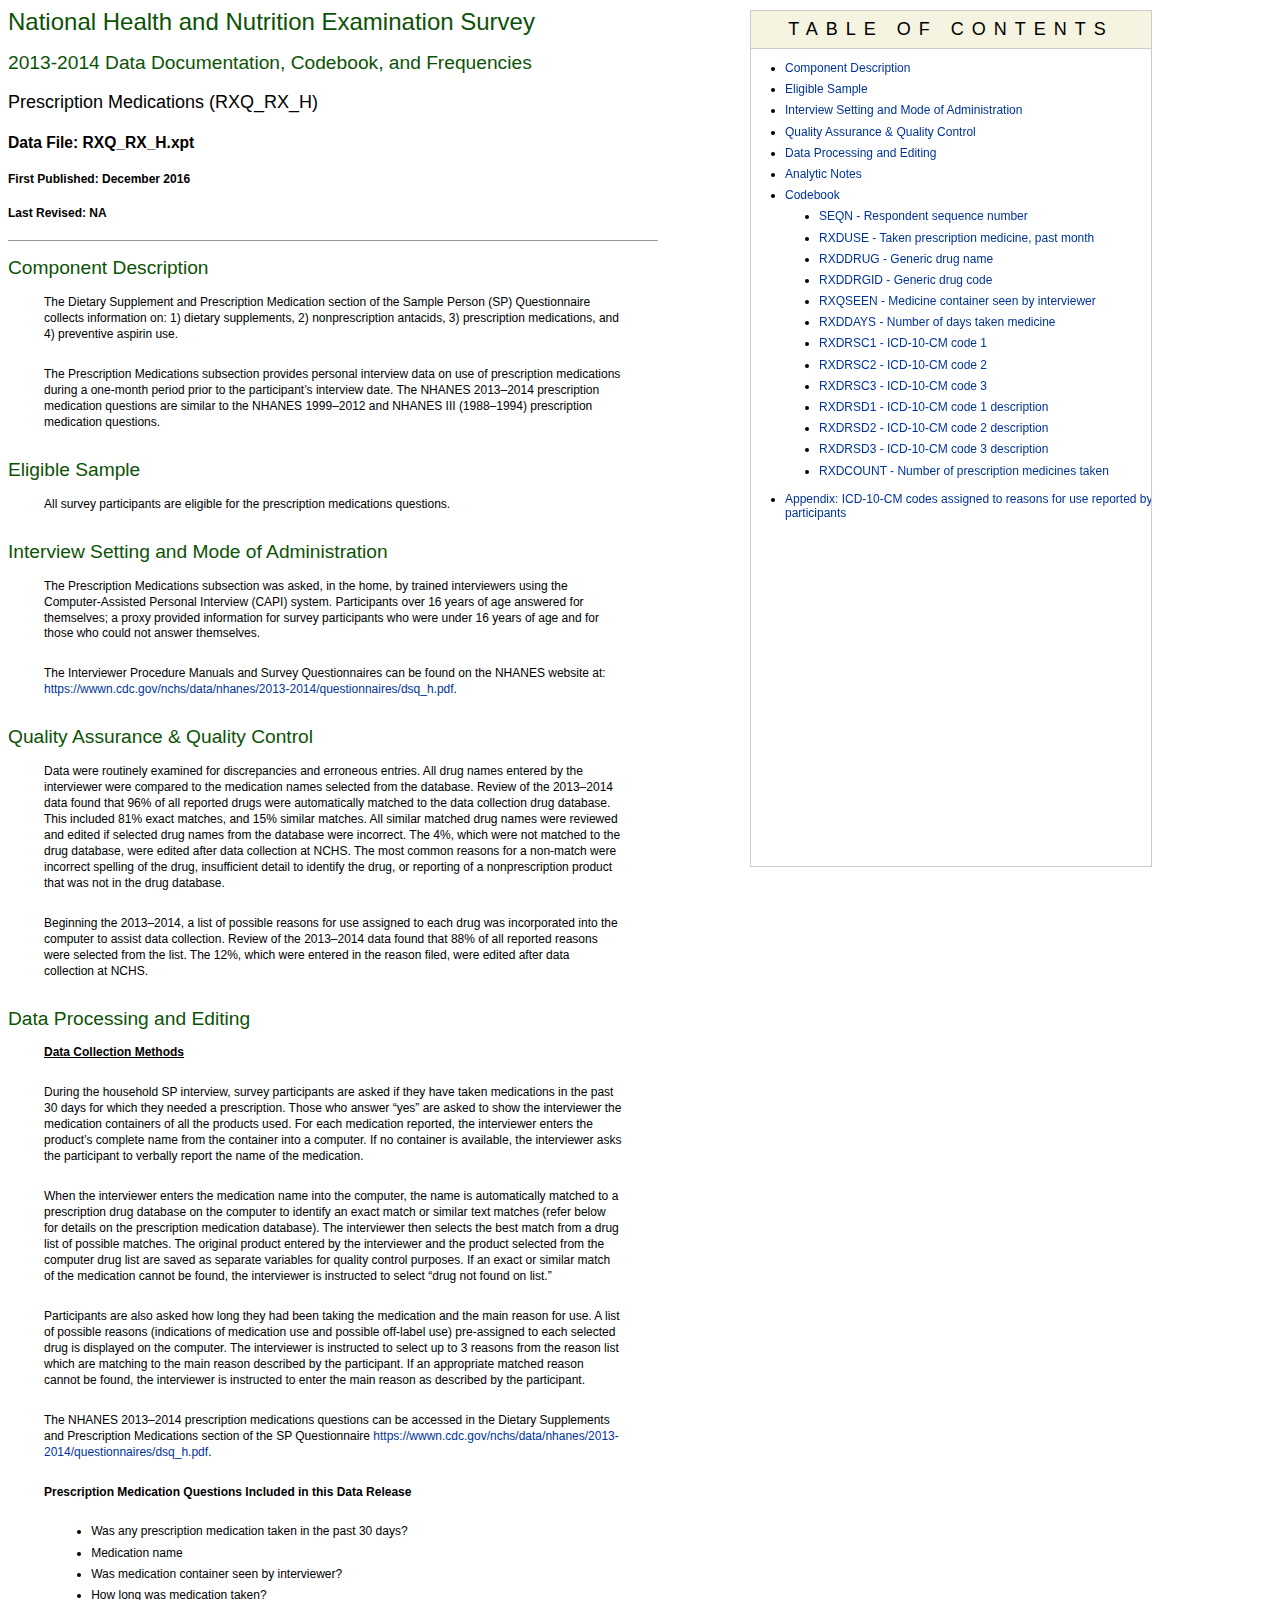
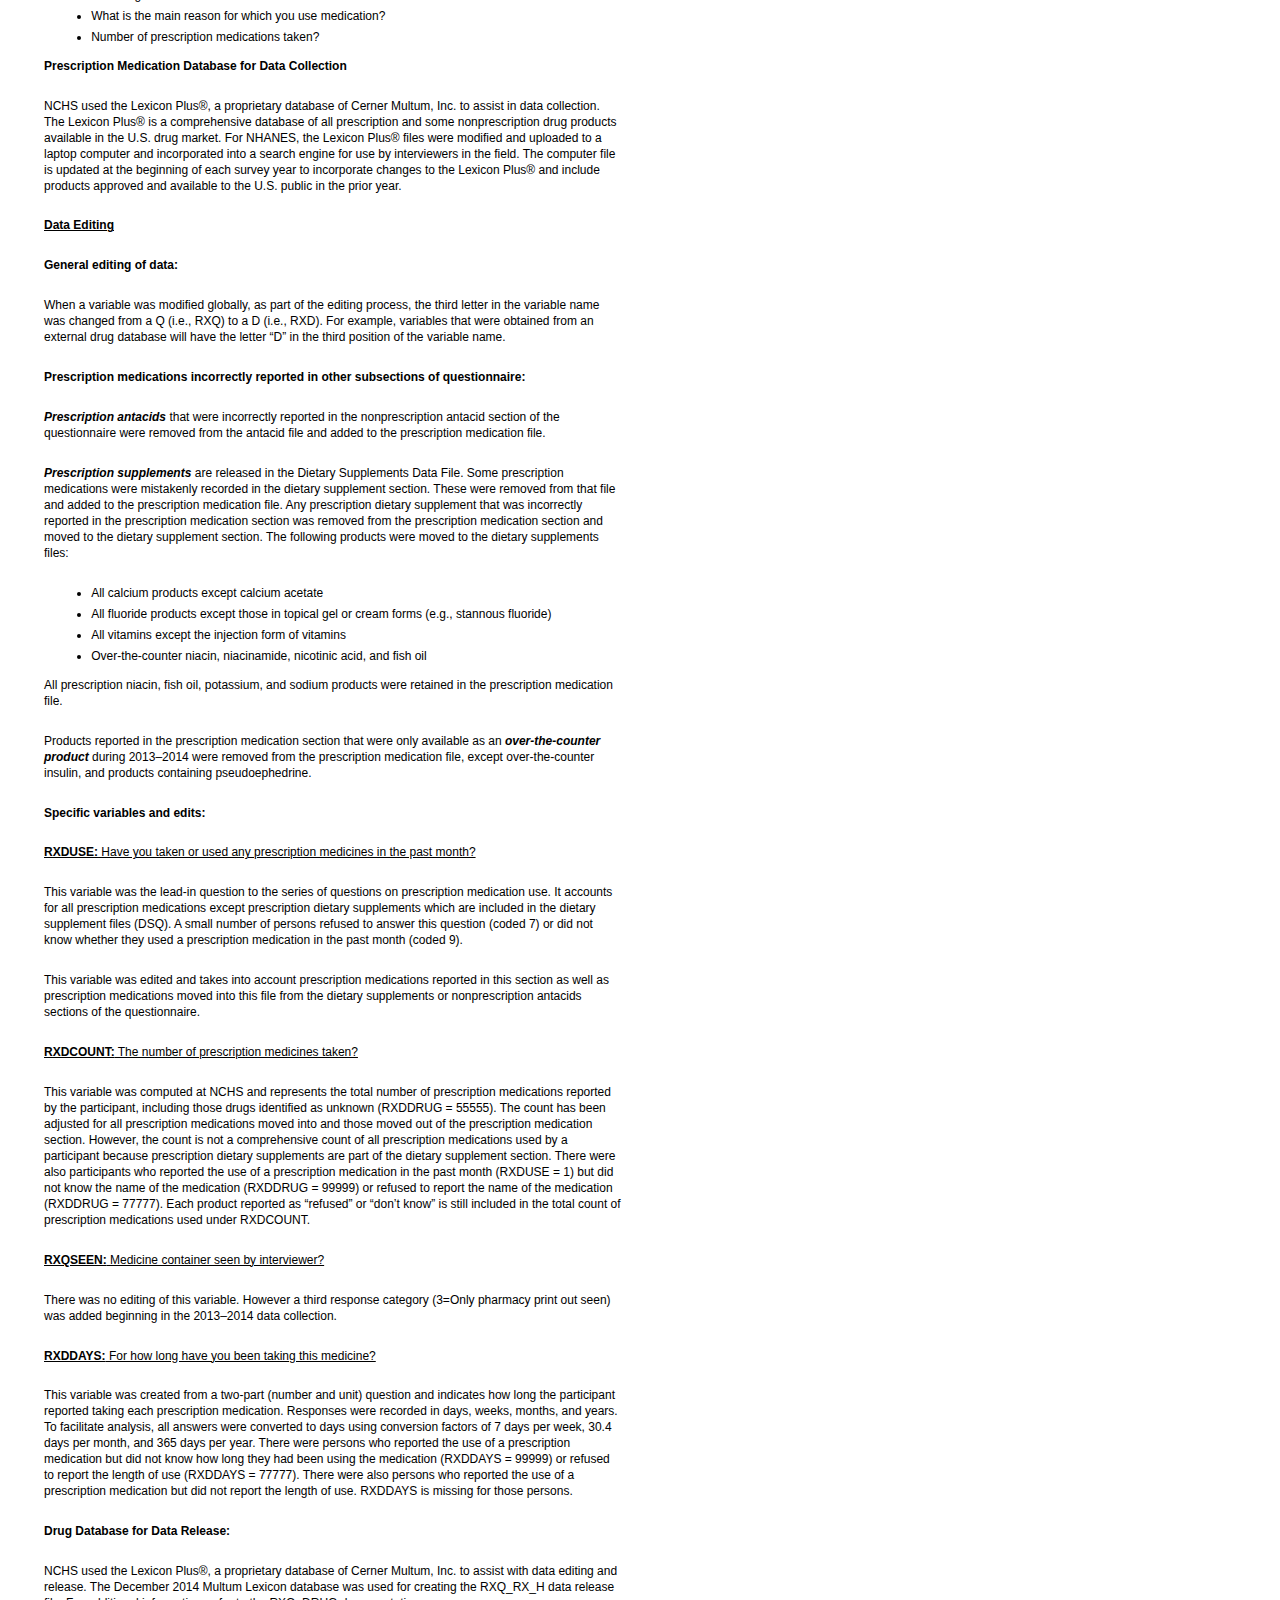
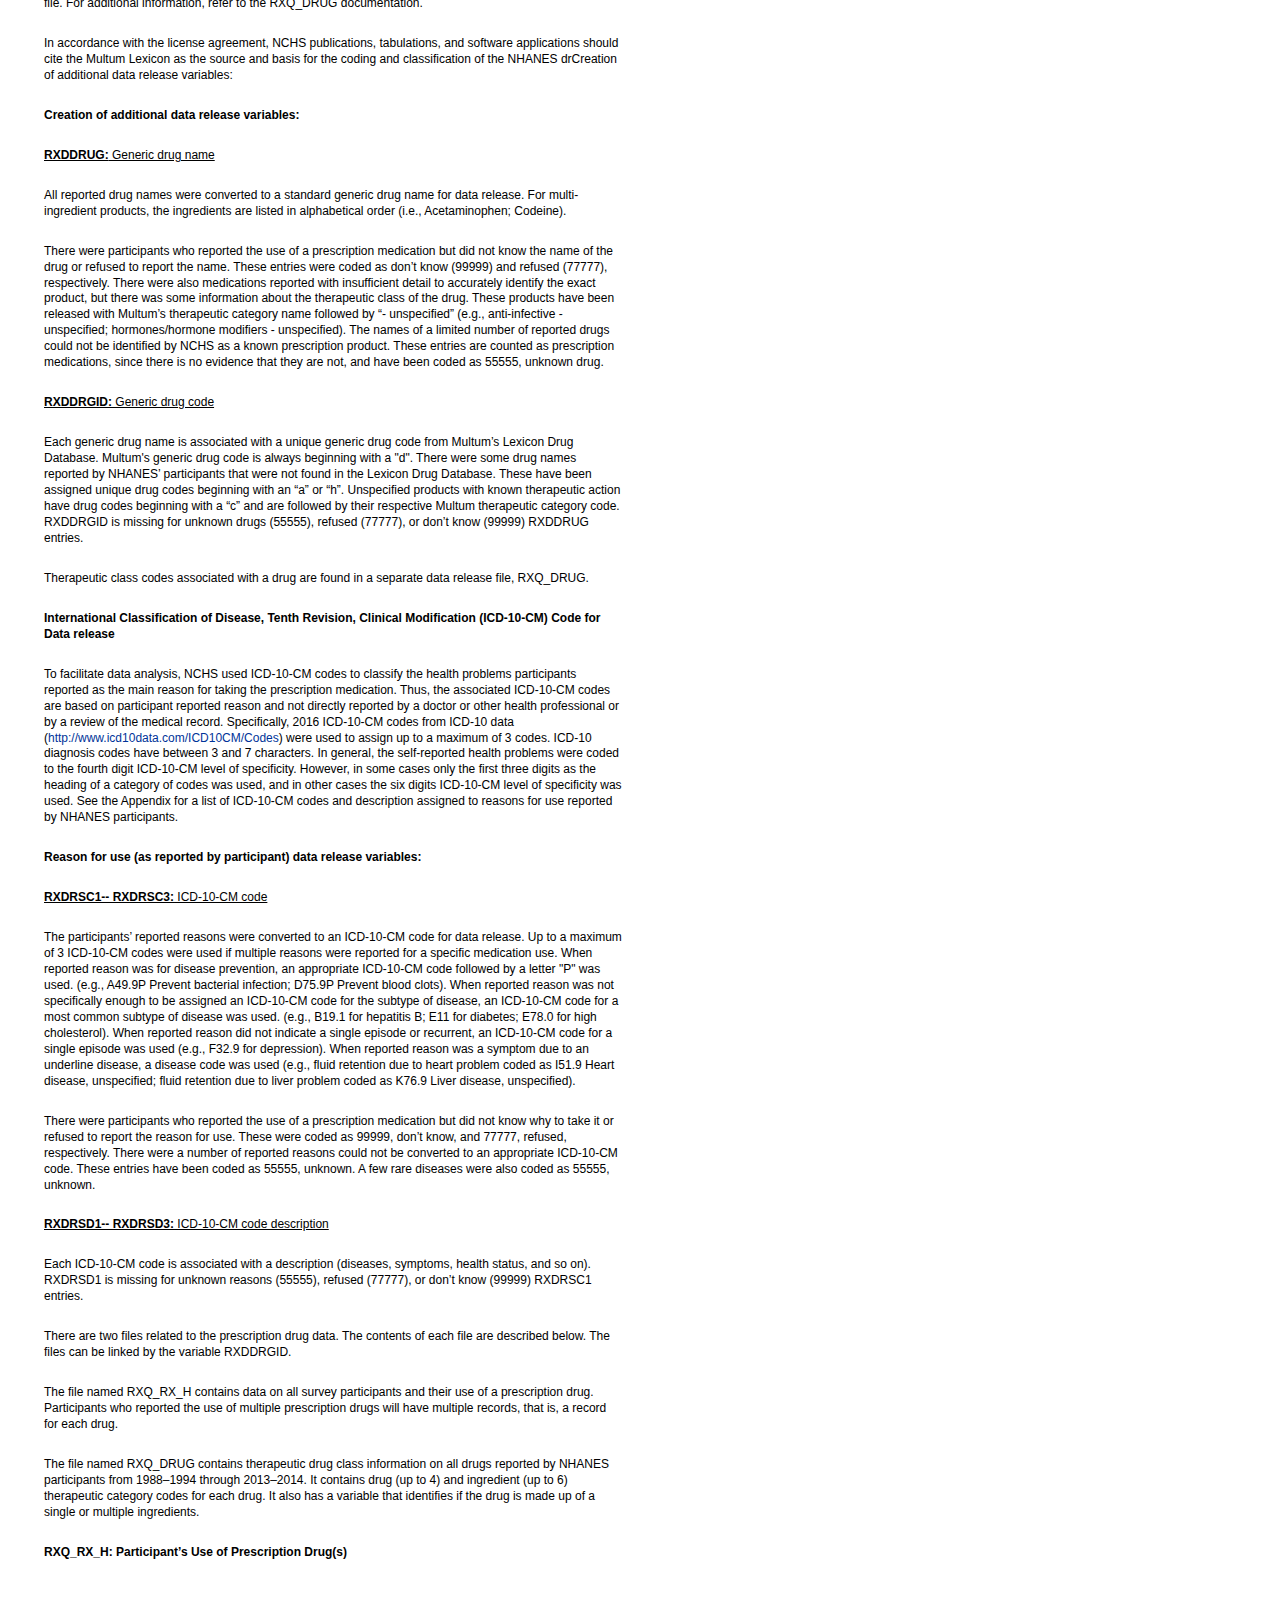
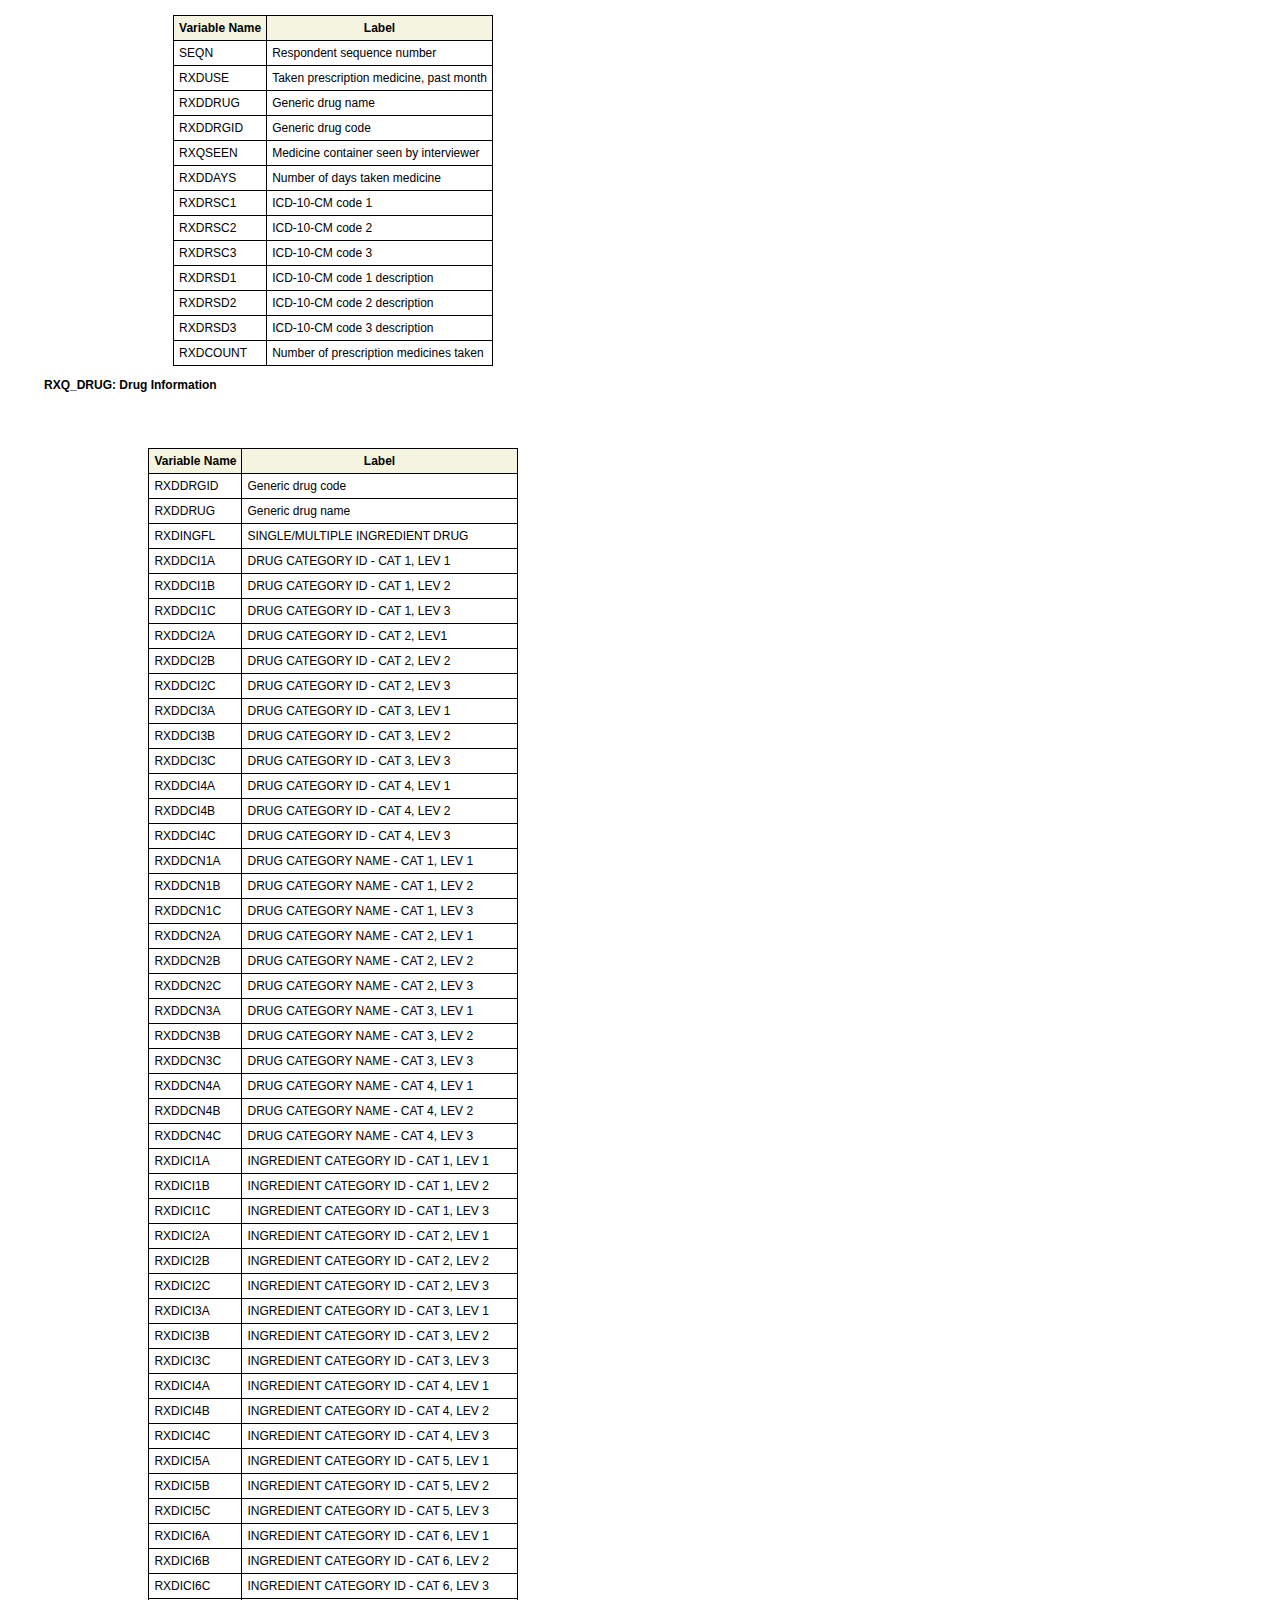
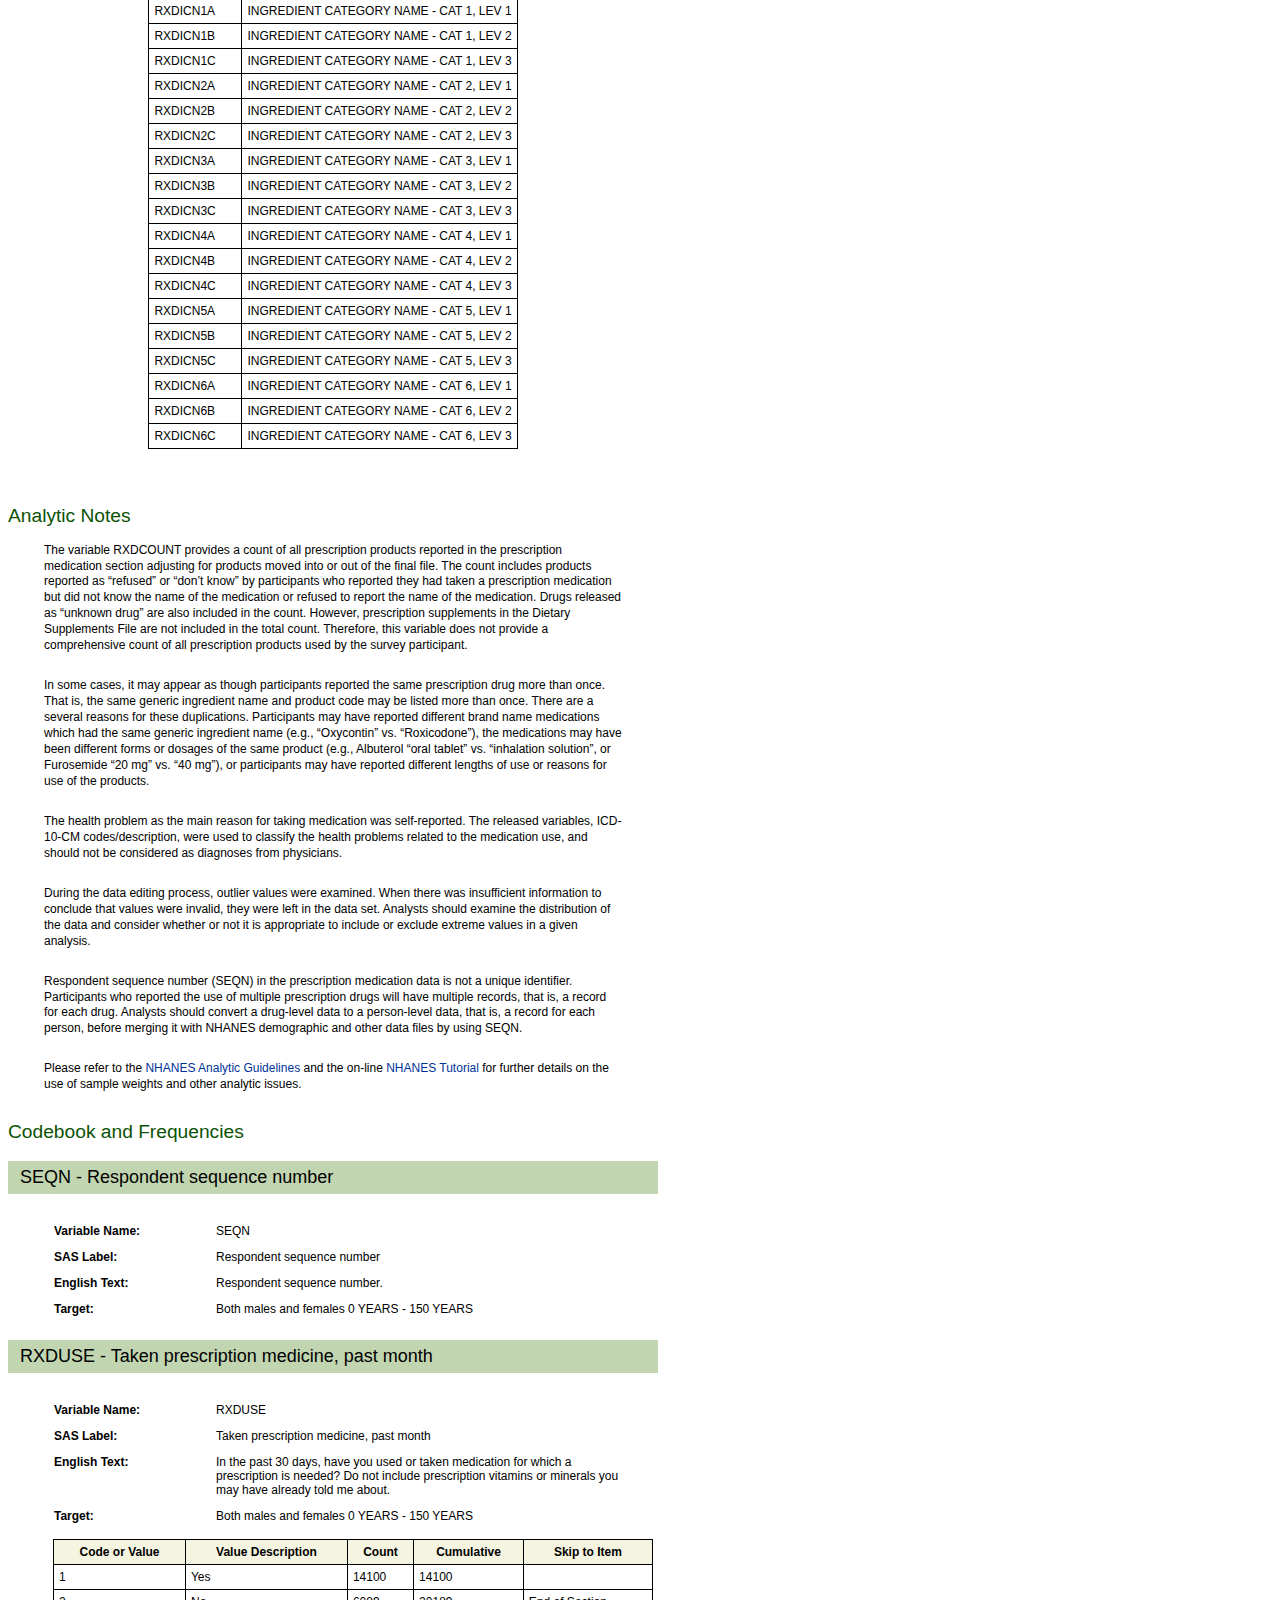
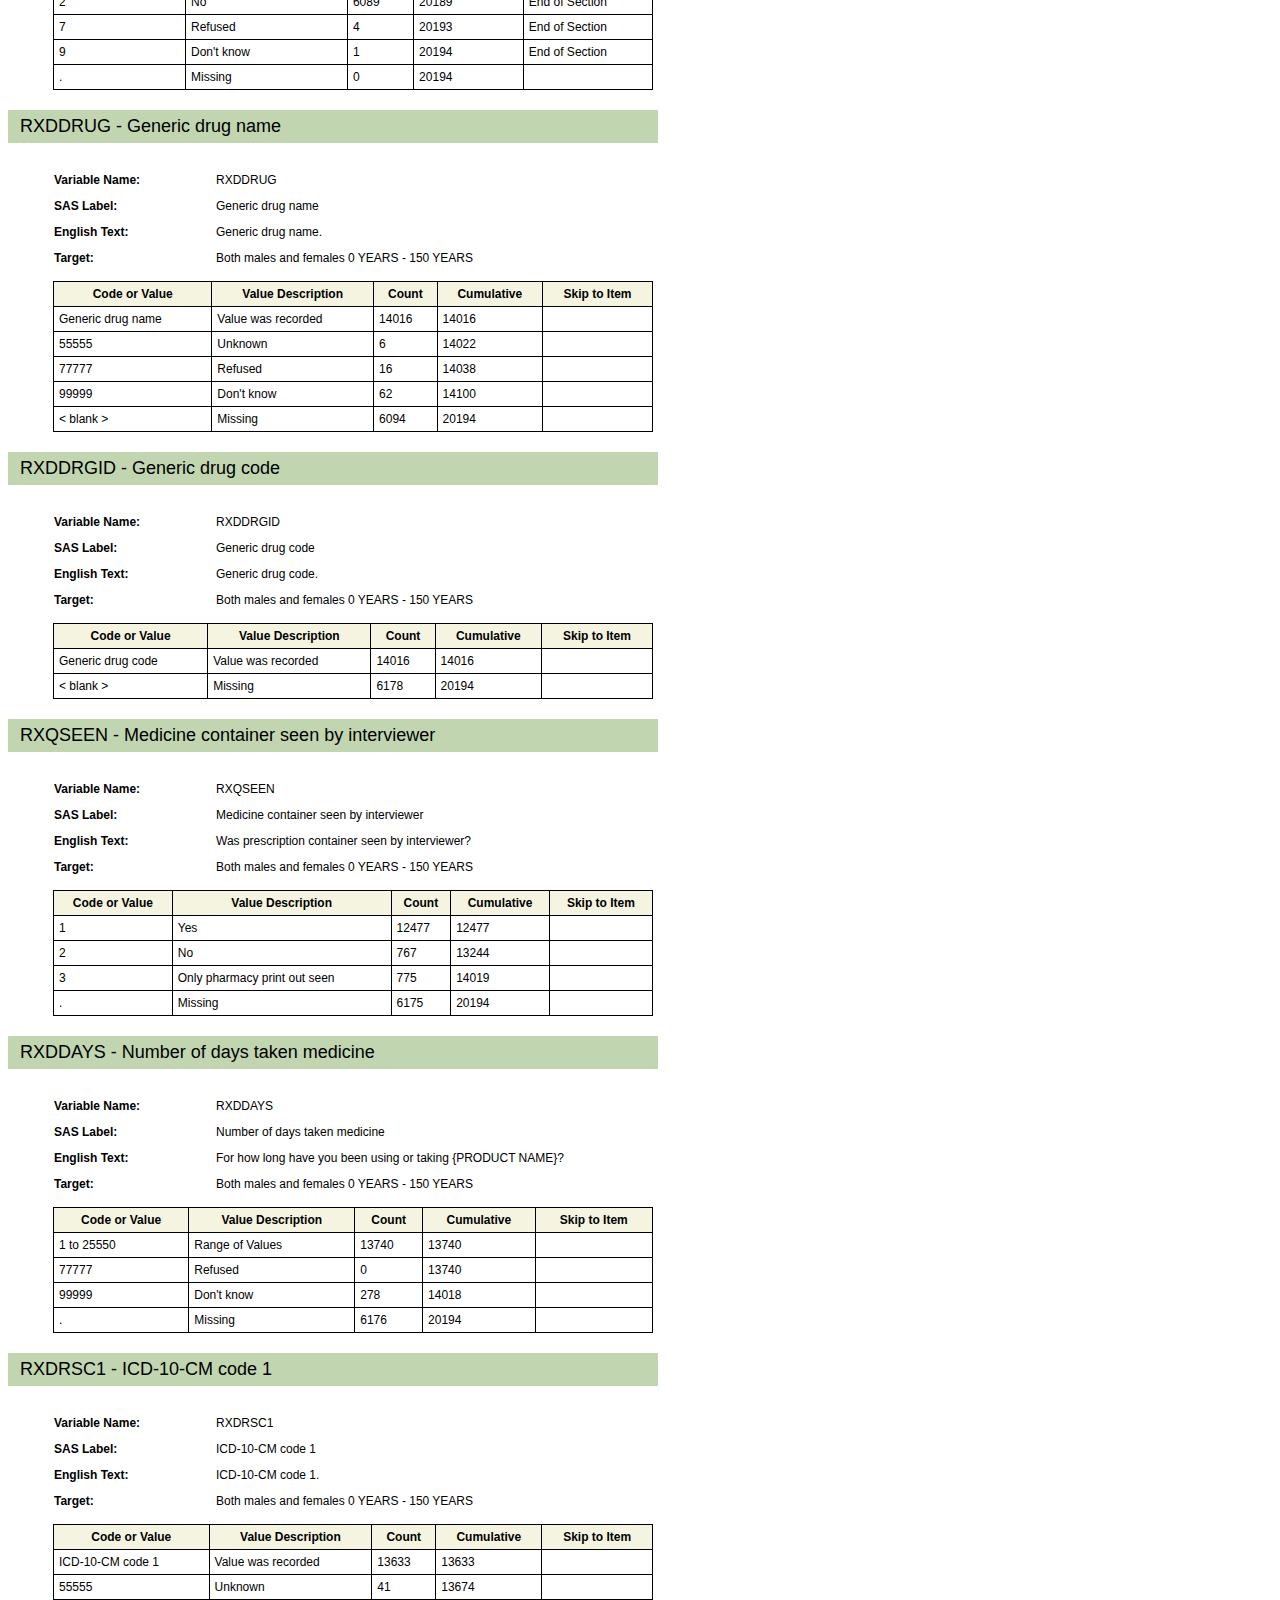
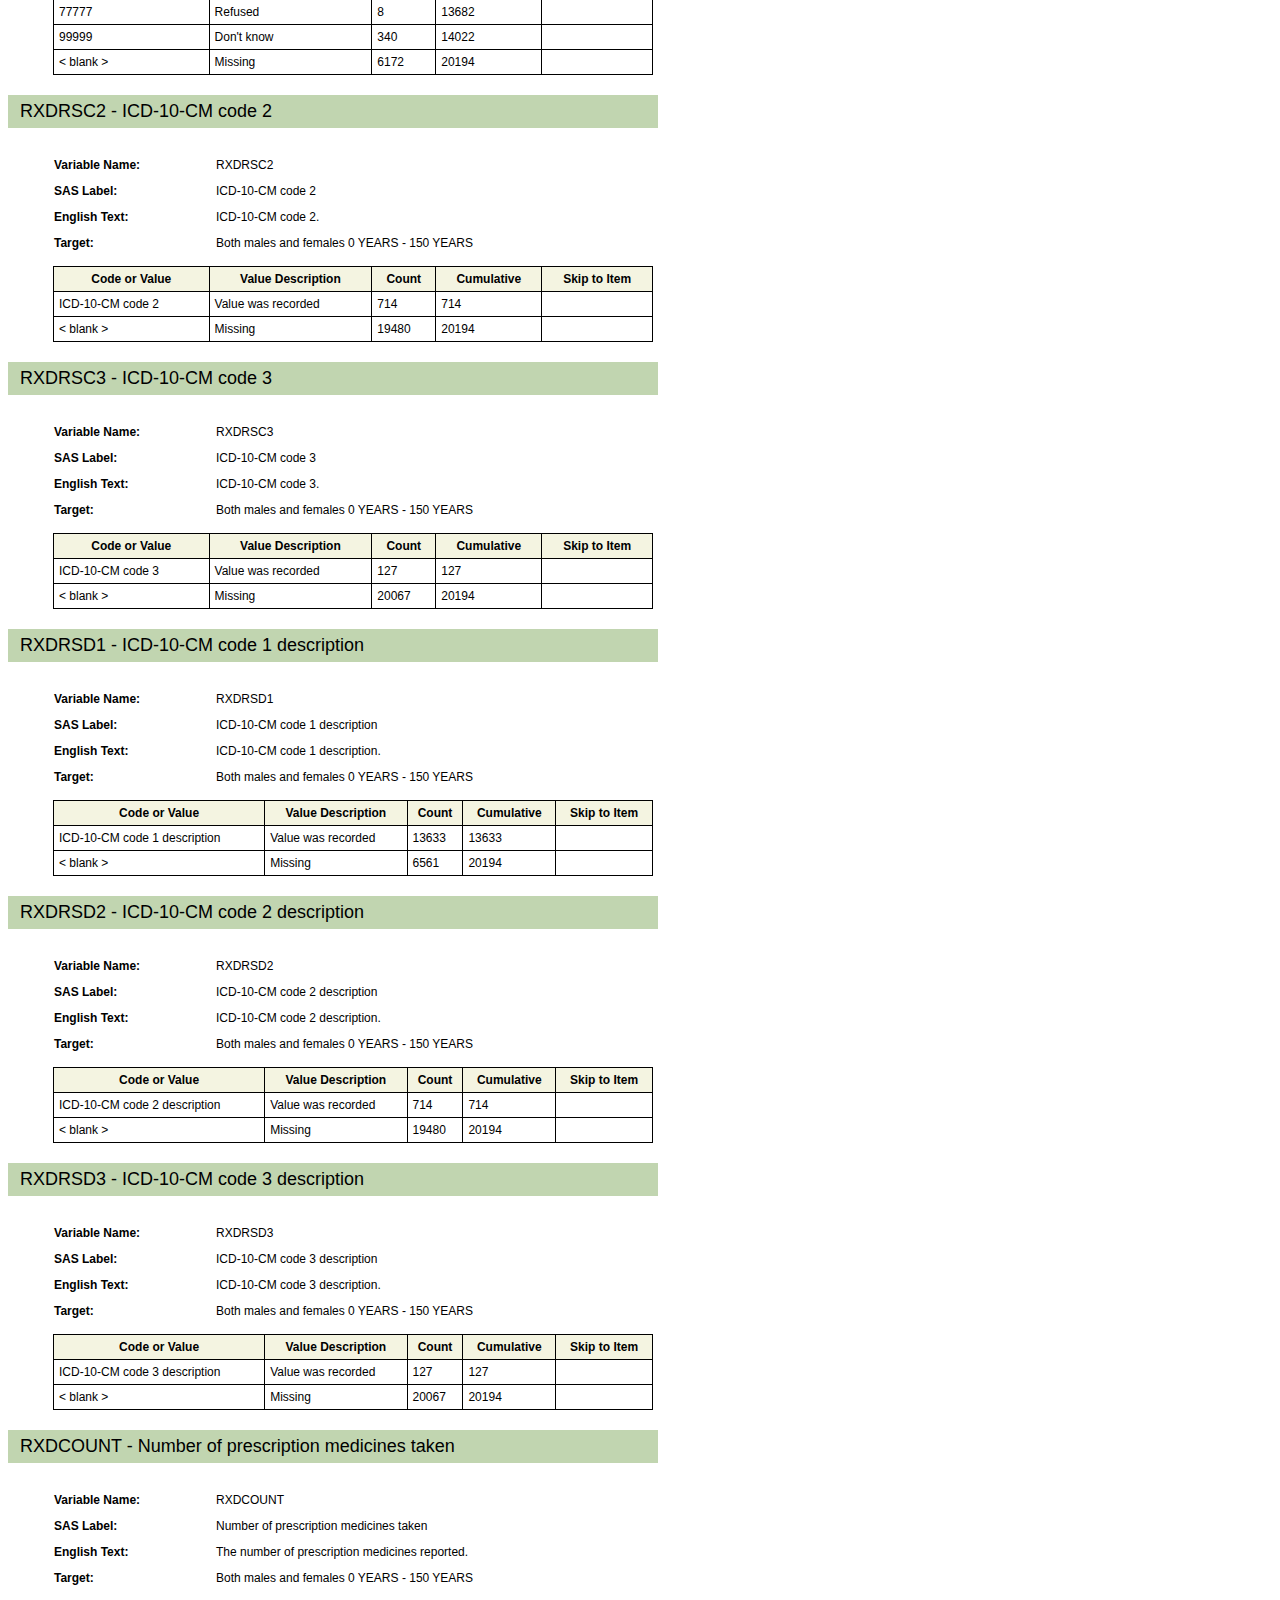
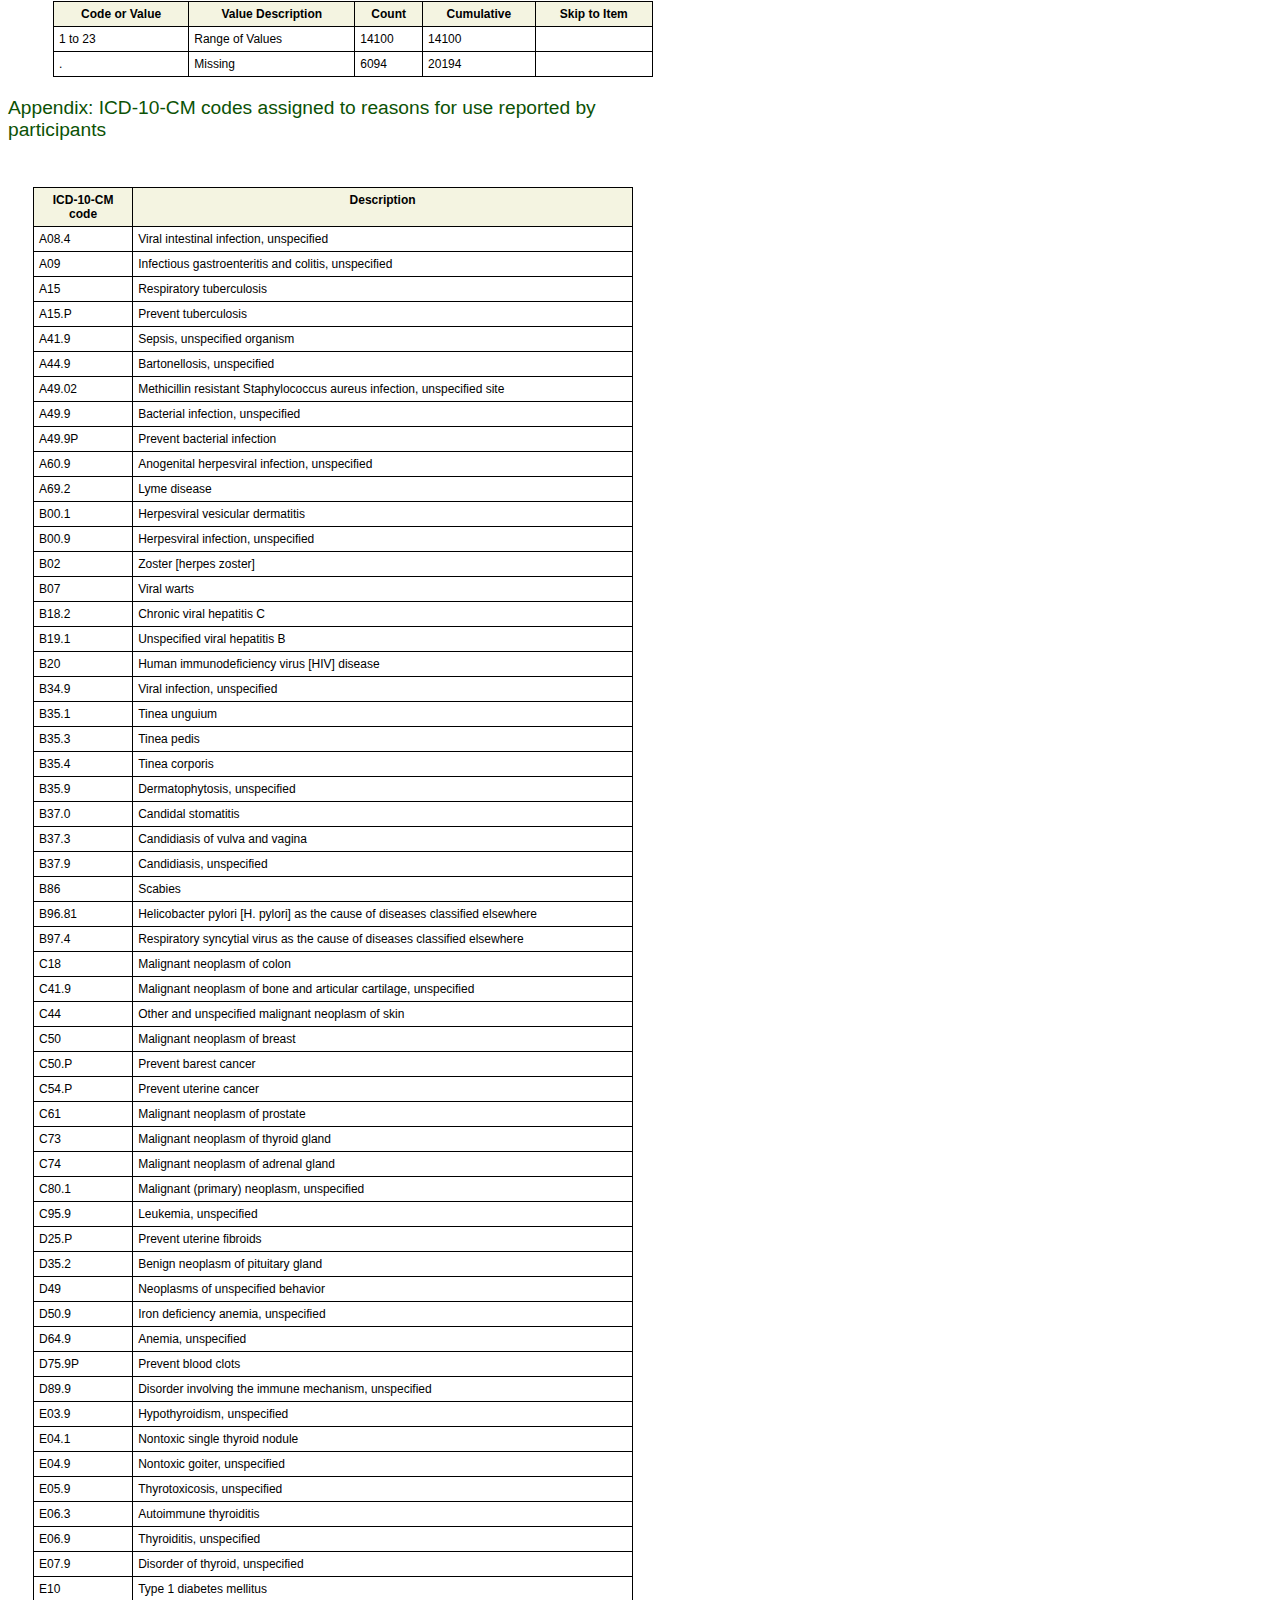
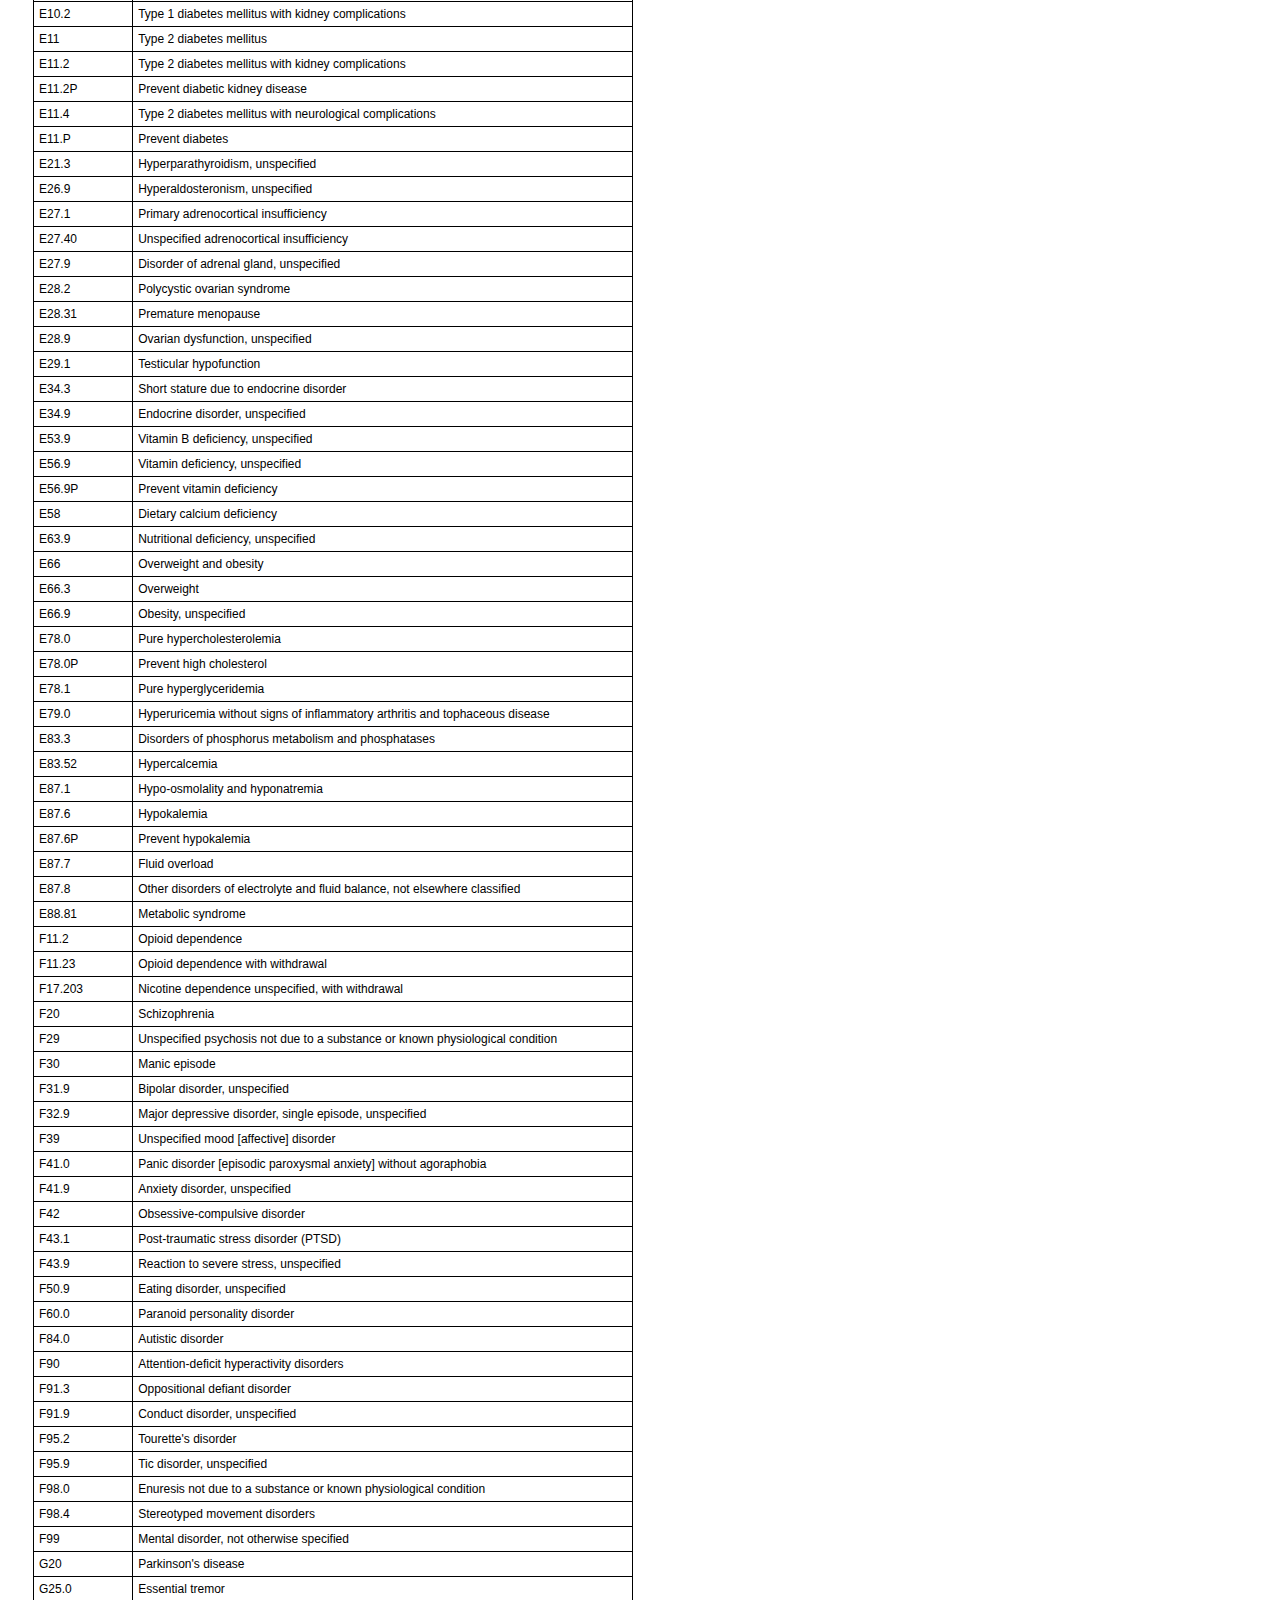
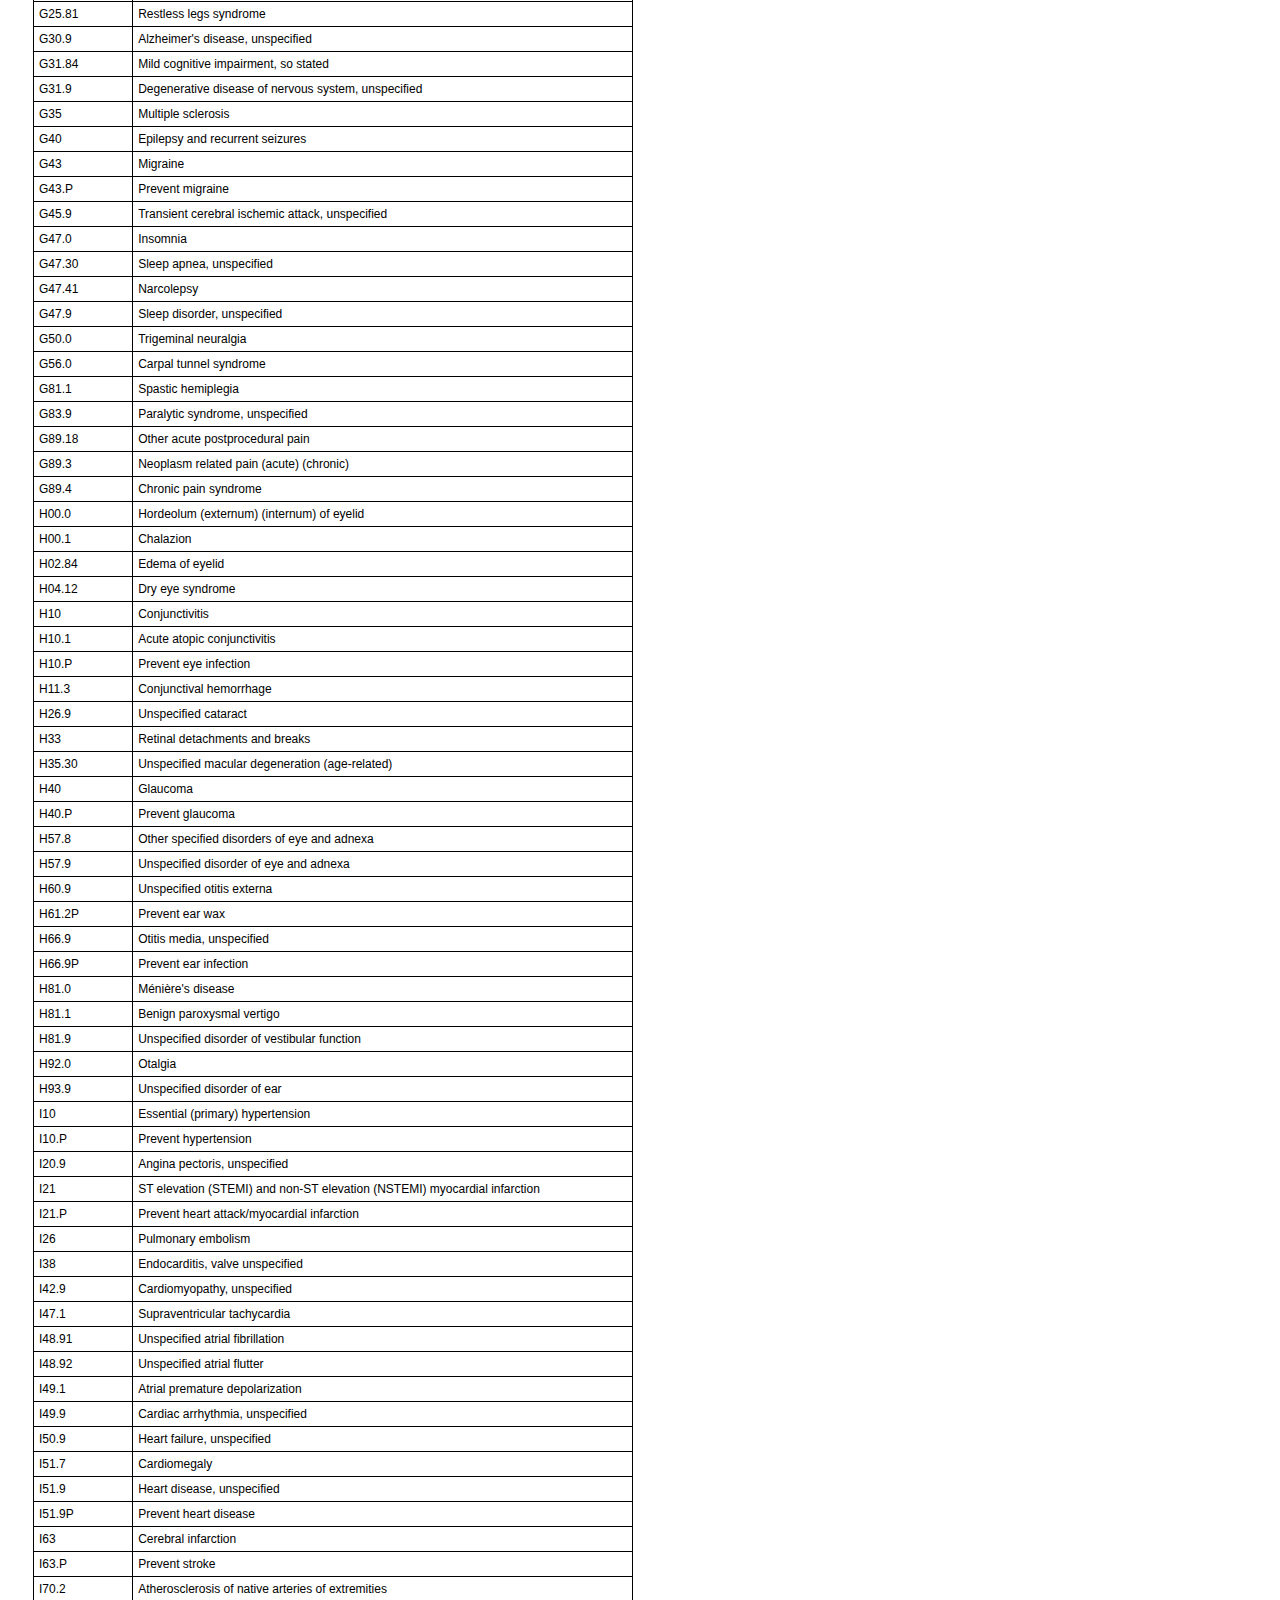
<file: data/RXQ_RX_H.html>
<!DOCTYPE html>
<!-- saved from url=(0072)https://wwwn.cdc.gov/Nchs/Data/Nhanes/Public/2013/DataFiles/RXQ_RX_H.htm -->
<html xml:lang="en" lang="en" xmlns="http://www.w3c.org/1999/xhtml"><head><meta http-equiv="Content-Type" content="text/html; charset=UTF-8"><script src="chrome-extension://fgddmllnllkalaagkghckoinaemmogpe/scripts/content/gps.js"></script>
    
    <title>RXQ_RX_H</title>
    <meta name="title" content="NHANES 2013-2014: Prescription Medications Data Documentation, Codebook, and Frequencies">
    <link rel="stylesheet" href="./RXQ_RX_H_files/documentation.css">
  </head>
  <body class="nhanes-doc vsc-initialized">
    <div id="toc">
      <h3>Table of Contents</h3>
      <div id="toc-scroll">
        <ul>
          <li>
            <a href="https://wwwn.cdc.gov/Nchs/Data/Nhanes/Public/2013/DataFiles/RXQ_RX_H.htm#Component_Description">Component Description</a>
          </li>
          <li>
            <a href="https://wwwn.cdc.gov/Nchs/Data/Nhanes/Public/2013/DataFiles/RXQ_RX_H.htm#Eligible_Sample">Eligible Sample</a>
          </li>
          <li>
            <a href="https://wwwn.cdc.gov/Nchs/Data/Nhanes/Public/2013/DataFiles/RXQ_RX_H.htm#Interview_Setting_and_Mode_of_Administration">Interview Setting and Mode of Administration</a>
          </li>
          <li>
            <a href="https://wwwn.cdc.gov/Nchs/Data/Nhanes/Public/2013/DataFiles/RXQ_RX_H.htm#Quality_Assurance_&amp;_Quality_Control">Quality Assurance &amp; Quality Control</a>
          </li>
          <li>
            <a href="https://wwwn.cdc.gov/Nchs/Data/Nhanes/Public/2013/DataFiles/RXQ_RX_H.htm#Data_Processing_and_Editing">Data Processing and Editing</a>
          </li>
          <li>
            <a href="https://wwwn.cdc.gov/Nchs/Data/Nhanes/Public/2013/DataFiles/RXQ_RX_H.htm#Analytic_Notes">Analytic Notes</a>
          </li>
          <li>
            <a href="https://wwwn.cdc.gov/Nchs/Data/Nhanes/Public/2013/DataFiles/RXQ_RX_H.htm#Codebook">Codebook</a>
            <ul id="CodebookLinks">
              <li>
                <a href="https://wwwn.cdc.gov/Nchs/Data/Nhanes/Public/2013/DataFiles/RXQ_RX_H.htm#SEQN">SEQN - Respondent sequence number</a>
              </li>
              <li>
                <a href="https://wwwn.cdc.gov/Nchs/Data/Nhanes/Public/2013/DataFiles/RXQ_RX_H.htm#RXDUSE">RXDUSE - Taken prescription medicine, past month</a>
              </li>
              <li>
                <a href="https://wwwn.cdc.gov/Nchs/Data/Nhanes/Public/2013/DataFiles/RXQ_RX_H.htm#RXDDRUG">RXDDRUG - Generic drug name</a>
              </li>
              <li>
                <a href="https://wwwn.cdc.gov/Nchs/Data/Nhanes/Public/2013/DataFiles/RXQ_RX_H.htm#RXDDRGID">RXDDRGID - Generic drug code</a>
              </li>
              <li>
                <a href="https://wwwn.cdc.gov/Nchs/Data/Nhanes/Public/2013/DataFiles/RXQ_RX_H.htm#RXQSEEN">RXQSEEN - Medicine container seen by interviewer</a>
              </li>
              <li>
                <a href="https://wwwn.cdc.gov/Nchs/Data/Nhanes/Public/2013/DataFiles/RXQ_RX_H.htm#RXDDAYS">RXDDAYS - Number of days taken medicine</a>
              </li>
              <li>
                <a href="https://wwwn.cdc.gov/Nchs/Data/Nhanes/Public/2013/DataFiles/RXQ_RX_H.htm#RXDRSC1">RXDRSC1 - ICD-10-CM code 1</a>
              </li>
              <li>
                <a href="https://wwwn.cdc.gov/Nchs/Data/Nhanes/Public/2013/DataFiles/RXQ_RX_H.htm#RXDRSC2">RXDRSC2 - ICD-10-CM code 2</a>
              </li>
              <li>
                <a href="https://wwwn.cdc.gov/Nchs/Data/Nhanes/Public/2013/DataFiles/RXQ_RX_H.htm#RXDRSC3">RXDRSC3 - ICD-10-CM code 3</a>
              </li>
              <li>
                <a href="https://wwwn.cdc.gov/Nchs/Data/Nhanes/Public/2013/DataFiles/RXQ_RX_H.htm#RXDRSD1">RXDRSD1 - ICD-10-CM code 1 description</a>
              </li>
              <li>
                <a href="https://wwwn.cdc.gov/Nchs/Data/Nhanes/Public/2013/DataFiles/RXQ_RX_H.htm#RXDRSD2">RXDRSD2 - ICD-10-CM code 2 description</a>
              </li>
              <li>
                <a href="https://wwwn.cdc.gov/Nchs/Data/Nhanes/Public/2013/DataFiles/RXQ_RX_H.htm#RXDRSD3">RXDRSD3 - ICD-10-CM code 3 description</a>
              </li>
              <li>
                <a href="https://wwwn.cdc.gov/Nchs/Data/Nhanes/Public/2013/DataFiles/RXQ_RX_H.htm#RXDCOUNT">RXDCOUNT - Number of prescription medicines taken</a>
              </li>
            </ul>
          </li>
          <li>
            <a href="https://wwwn.cdc.gov/Nchs/Data/Nhanes/Public/2013/DataFiles/RXQ_RX_H.htm#Appendix:_ICD-10-CM_codes_assigned_to_reasons_for_use_reported_by_participants_">Appendix: ICD-10-CM codes assigned to reasons for use reported by participants </a>
          </li>
        </ul>
      </div>
    </div>
    <div id="wrapper">
      <div id="PageHeader">
        <h1>National Health and Nutrition Examination Survey</h1>
        <h2>2013-2014 Data Documentation, Codebook, and Frequencies</h2>
        <h3>Prescription Medications (RXQ_RX_H)</h3>
        <h4> Data File: RXQ_RX_H.xpt</h4>
        <h5 class="left">First Published: December 2016</h5>
        <h5 class="right">Last Revised: NA</h5>
      </div>
      <div id="Sections">
        <h2 id="Component_Description">Component Description</h2><p>The Dietary Supplement and Prescription Medication section of the Sample Person (SP) Questionnaire collects information on: 1) dietary supplements, 2) nonprescription antacids, 3) prescription medications, and 4) preventive aspirin use. </p>
<p>The Prescription Medications subsection provides personal interview data on use of prescription medications during a one-month period prior to the participant’s interview date. The NHANES 2013–2014 prescription medication questions are similar to the NHANES 1999–2012 and NHANES III (1988–1994) prescription medication questions.</p><h2 id="Eligible_Sample">Eligible Sample</h2><p>	All survey participants are eligible for the prescription medications questions.</p><h2 id="Interview_Setting_and_Mode_of_Administration">Interview Setting and Mode of Administration</h2><p>The Prescription Medications subsection was asked, in the home, by trained interviewers using the Computer-Assisted Personal Interview (CAPI) system. Participants over 16 years of age answered for themselves; a proxy provided information for survey participants who were under 16 years of age and for those who could not answer themselves.</p>
<p>The Interviewer Procedure Manuals and Survey Questionnaires can be found on the NHANES website at: <a href="https://wwwn.cdc.gov/nchs/data/nhanes/2013-2014/questionnaires/dsq_h.pdf" target="_blank">https://wwwn.cdc.gov/nchs/data/nhanes/2013-2014/questionnaires/dsq_h.pdf</a>.</p><h2 id="Quality_Assurance_&amp;_Quality_Control">Quality Assurance &amp; Quality Control</h2><p>Data were routinely examined for discrepancies and erroneous entries. All drug names entered by the interviewer were compared to the medication names selected from the database. Review of the 2013–2014 data found that 96% of all reported drugs were automatically matched to the data collection drug database. This included 81% exact matches, and 15% similar matches. All similar matched drug names were reviewed and edited if selected drug names from the database were incorrect. The 4%, which were not matched to the drug database, were edited after data collection at NCHS. The most common reasons for a non-match were incorrect spelling of the drug, insufficient detail to identify the drug, or reporting of a nonprescription product that was not in the drug database. </p>
<p>Beginning the 2013–2014, a list of possible reasons for use assigned to each drug was incorporated into the computer to assist data collection. Review of the 2013–2014 data found that 88% of all reported reasons were selected from the list. The 12%, which were entered in the reason filed, were edited after data collection at NCHS.</p><h2 id="Data_Processing_and_Editing">Data Processing and Editing</h2><p><span style="text-decoration: underline;"><strong>Data Collection Methods</strong></span> </p>
<p>During the household SP interview, survey participants are asked if they have taken medications in the past 30 days for which they needed a prescription. Those who answer “yes” are asked to show the interviewer the medication containers of all the products used. For each medication reported, the interviewer enters the product’s complete name from the container into a computer. If no container is available, the interviewer asks the participant to verbally report the name of the medication. </p>
<p>When the interviewer enters the medication name into the computer, the name is automatically matched to a prescription drug database on the computer to identify an exact match or similar text matches (refer below for details on the prescription medication database). The interviewer then selects the best match from a drug list of possible matches. The original product entered by the interviewer and the product selected from the computer drug list are saved as separate variables for quality control purposes. If an exact or similar match of the medication cannot be found, the interviewer is instructed to select “drug not found on list.” </p>
<p>Participants are also asked how long they had been taking the medication and the main reason for use. A list of possible reasons (indications of medication use and possible off-label use) pre-assigned to each selected drug is displayed on the computer. The interviewer is instructed to select up to 3 reasons from the reason list which are matching to the main reason described by the participant. If an appropriate matched reason cannot be found, the interviewer is instructed to enter the main reason as described by the participant.</p>
<p>The NHANES 2013–2014 prescription medications questions can be accessed in the Dietary Supplements and Prescription Medications section of the SP Questionnaire <a href="https://wwwn.cdc.gov/nchs/data/nhanes/2013-2014/questionnaires/dsq_h.pdf" target="_blank">https://wwwn.cdc.gov/nchs/data/nhanes/2013-2014/questionnaires/dsq_h.pdf</a>.
<br>
</p>
<p><strong>Prescription Medication Questions Included in this Data Release </strong></p>
<ul>
    <li>
    Was any prescription medication taken in the past 30 days?
    </li>
    <li>Medication name
    </li>
    <li>Was medication container seen by interviewer?
    </li>
    <li>How long was medication taken?
    </li>
    <li>What is the main reason for which you use medication?
    </li>
    <li>Number of prescription medications taken?
    </li>
</ul>
<p><strong>Prescription Medication Database for Data Collection </strong></p>
<p>NCHS used the Lexicon Plus®, a proprietary database of Cerner Multum, Inc. to assist in data collection. The Lexicon Plus® is a comprehensive database of all prescription and some nonprescription drug products available in the U.S. drug market. For NHANES, the Lexicon Plus® files were modified and uploaded to a laptop computer and incorporated into a search engine for use by interviewers in the field. The computer file is updated at the beginning of each survey year to incorporate changes to the Lexicon Plus® and include products approved and available to the U.S. public in the prior year. </p>
<p><strong><span style="text-decoration: underline;">Data Editing </span></strong></p>
<p><strong>General editing of data: </strong></p>
<p>When a variable was modified globally, as part of the editing process, the third letter in the variable name was changed from a Q (i.e., RXQ) to a D (i.e., RXD). For example, variables that were obtained from an external drug database will have the letter “D” in the third position of the variable name.</p>
<p><strong>Prescription medications incorrectly reported in other subsections of questionnaire: </strong></p>
<p><em><strong>Prescription antacids</strong></em> that were incorrectly reported in the nonprescription antacid section of the questionnaire were removed from the antacid file and added to the prescription medication file. </p>
<p><em><strong>Prescription supplements</strong></em> are released in the Dietary Supplements Data File. Some prescription medications were mistakenly recorded in the dietary supplement section. These were removed from that file and added to the prescription medication file. Any prescription dietary supplement that was incorrectly reported in the prescription medication section was removed from the prescription medication section and moved to the dietary supplement section. The following products were moved to the dietary supplements files: </p>
<ul>
    <li>All calcium products except calcium acetate </li>
    <li>All fluoride products except those in topical gel or cream forms (e.g., stannous fluoride) </li>
    <li>All vitamins except the injection form of vitamins </li>
    <li>Over-the-counter niacin, niacinamide, nicotinic acid, and fish oil </li>
</ul>
<p>All prescription niacin, fish oil, potassium, and sodium products were retained in the prescription medication file. </p>
<p>Products reported in the prescription medication section that were only available as an <em><strong>over-the-counter product</strong></em> during 2013–2014 were removed from the prescription medication file, except over-the-counter insulin, and products containing pseudoephedrine. </p>
<p><strong>Specific variables and edits: </strong></p>
<p><span style="text-decoration: underline;"><strong>RXDUSE:</strong> Have you taken or used any prescription medicines in the past month? </span></p>
<p>This variable was the lead-in question to the series of questions on prescription medication use. It accounts for all prescription medications except prescription dietary supplements which are included in the dietary supplement files (DSQ). A small number of persons refused to answer this question (coded 7) or did not know whether they used a prescription medication in the past month (coded 9).</p>
<p>This variable was edited and takes into account prescription medications reported in this section as well as prescription medications moved into this file from the dietary supplements or nonprescription antacids sections of the questionnaire.
</p>
<p><span style="text-decoration: underline;"><strong>RXDCOUNT:</strong> The number of prescription medicines taken? </span></p>
<p>This variable was computed at NCHS and represents the total number of prescription medications reported by the participant, including those drugs identified as unknown (RXDDRUG = 55555). The count has been adjusted for all prescription medications moved into and those moved out of the prescription medication section. However, the count is not a comprehensive count of all prescription medications used by a participant because prescription dietary supplements are part of the dietary supplement section. There were also participants who reported the use of a prescription medication in the past month (RXDUSE = 1) but did not know the name of the medication (RXDDRUG = 99999) or refused to report the name of the medication (RXDDRUG = 77777). Each product reported as “refused” or “don’t know” is still included in the total count of prescription medications used under RXDCOUNT. </p>
<p><span style="text-decoration: underline;"><strong>RXQSEEN:</strong> Medicine container seen by interviewer? </span></p>
<p>There was no editing of this variable. However a third response category (3=Only pharmacy print out seen) was added beginning in the 2013–2014 data collection.</p>
<p><span style="text-decoration: underline;"><strong>RXDDAYS:</strong> For how long have you been taking this medicine? </span></p>
<p>This variable was created from a two-part (number and unit) question and indicates how long the participant reported taking each prescription medication. Responses were recorded in days, weeks, months, and years. To facilitate analysis, all answers were converted to days using conversion factors of 7 days per week, 30.4 days per month, and 365 days per year. There were persons who reported the use of a prescription medication but did not know how long they had been using the medication (RXDDAYS = 99999) or refused to report the length of use (RXDDAYS = 77777). There were also persons who reported the use of a prescription medication but did not report the length of use. RXDDAYS is missing for those persons. </p>
<p><strong>Drug Database for Data Release: </strong></p>
<p>NCHS used the Lexicon Plus®, a proprietary database of Cerner Multum, Inc. to assist with data editing and release. The December 2014 Multum Lexicon database was used for creating the RXQ_RX_H data release file. For additional information, refer to the RXQ_DRUG documentation.</p>
<p>In accordance with the license agreement, NCHS publications, tabulations, and software applications should cite the Multum Lexicon as the source and basis for the coding and classification of the NHANES drCreation of additional data release variables: </p>
<p><strong>Creation of additional data release variables: </strong></p>
<p><span style="text-decoration: underline;"><strong>RXDDRUG:</strong> Generic drug name </span></p>
<p>All reported drug names were converted to a standard generic drug name for data release. For multi-ingredient products, the ingredients are listed in alphabetical order (i.e., Acetaminophen; Codeine). </p>
<p>There were participants who reported the use of a prescription medication but did not know the name of the drug or refused to report the name. These entries were coded as don’t know (99999) and refused (77777), respectively. There were also medications reported with insufficient detail to accurately identify the exact product, but there was some information about the therapeutic class of the drug. These products have been released with Multum’s therapeutic category name followed by “- unspecified” (e.g., anti-infective - unspecified; hormones/hormone modifiers - unspecified). The names of a limited number of reported drugs could not be identified by NCHS as a known prescription product. These entries are counted as prescription medications, since there is no evidence that they are not, and have been coded as 55555, unknown drug. </p>
<p><span style="text-decoration: underline;"><strong>RXDDRGID:</strong> Generic drug code </span></p>
<p>Each generic drug name is associated with a unique generic drug code from Multum’s Lexicon Drug Database. Multum's generic drug code is always beginning with a "d". There were some drug names reported by NHANES’ participants that were not found in the Lexicon Drug Database. These have been assigned unique drug codes beginning with an “a” or “h”. Unspecified products with known therapeutic action have drug codes beginning with a “c” and are followed by their respective Multum therapeutic category code. RXDDRGID is missing for unknown drugs (55555), refused (77777), or don’t know (99999) RXDDRUG entries. </p>
<p>Therapeutic class codes associated with a drug are found in a separate data release file, RXQ_DRUG. </p>
<p><strong>International Classification of Disease, Tenth Revision, Clinical Modification (ICD-10-CM) Code for Data release </strong></p>
<p>To facilitate data analysis, NCHS used ICD-10-CM codes to classify the health problems participants reported as the main reason for taking the prescription medication. Thus, the associated ICD-10-CM codes are based on participant reported reason and not directly reported by a doctor or other health professional or by a review of the medical record. Specifically, 2016 ICD-10-CM codes from ICD-10 data (<a href="http://www.icd10data.com/ICD10CM/Codes" target="_blank">http://www.icd10data.com/ICD10CM/Codes</a>) were used to assign up to a maximum of 3 codes. ICD-10 diagnosis codes have between 3 and 7 characters. In general, the self-reported health problems were coded to the fourth digit ICD-10-CM level of specificity. However, in some cases only the first three digits as the heading of a category of codes was used, and in other cases the six digits ICD-10-CM level of specificity was used. See the Appendix for a list of ICD-10-CM codes and description assigned to reasons for use reported by NHANES participants. </p>
<p><strong>Reason for use (as reported by participant) data release variables:</strong></p>
<p><span style="text-decoration: underline;"><strong>RXDRSC1-- RXDRSC3:</strong> ICD-10-CM code</span></p>
<p>The participants’ reported reasons were converted to an ICD-10-CM code for data release. Up to a maximum of 3 ICD-10-CM codes were used if multiple reasons were reported for a specific medication use. When reported reason was for disease prevention, an appropriate ICD-10-CM code followed by a letter "P" was used. (e.g., A49.9P Prevent bacterial infection; D75.9P Prevent blood clots). When reported reason was not specifically enough to be assigned an ICD-10-CM code for the subtype of disease, an ICD-10-CM code for a most common subtype of disease was used. (e.g., B19.1 for hepatitis B; E11 for diabetes; E78.0 for high cholesterol). When reported reason did not indicate a single episode or recurrent, an ICD-10-CM code for a single episode was used (e.g., F32.9 for depression). When reported reason was a symptom due to an underline disease, a disease code was used (e.g.,&nbsp;fluid retention due to heart problem coded as I51.9 Heart disease, unspecified;&nbsp;fluid retention due to liver problem coded as K76.9 Liver disease, unspecified). </p>
<p>There were participants who reported the use of a prescription medication but did not know why to take it or refused to report the reason for use. These were coded as 99999, don’t know, and 77777, refused, respectively. There were a number of reported reasons could not be converted to an appropriate ICD-10-CM code. These entries have been coded as 55555, unknown. A few rare diseases were also coded as 55555, unknown. </p>
<p><span style="text-decoration: underline;"><strong>RXDRSD1-- RXDRSD3:</strong> ICD-10-CM code description</span></p>
<p>Each ICD-10-CM code is associated with a description (diseases, symptoms, health status, and so on).  RXDRSD1 is missing for unknown reasons (55555), refused (77777), or don’t know (99999) RXDRSC1 entries. </p>
<p>There are two files related to the prescription drug data. The contents of each file are described below. The files can be linked by the variable RXDDRGID. </p>
<p>The file named RXQ_RX_H contains data on all survey participants and their use of a prescription drug. Participants who reported the use of multiple prescription drugs will have multiple records, that is, a record for each drug. </p>
<p>The file named RXQ_DRUG contains therapeutic drug class information on all drugs reported by NHANES participants from 1988–1994 through 2013–2014. It contains drug (up to 4) and ingredient (up to 6) therapeutic category codes for each drug. It also has a variable that identifies if the drug is made up of a single or multiple ingredients. </p>
<p><strong>RXQ_RX_H: Participant’s Use of Prescription Drug(s) </strong></p>
<p>
</p>
<table bordercolor="#000000" border="1">
    <caption align="left" valign="top"> </caption>
    <thead>
        <tr>
            <th>Variable Name</th>
            <th>Label</th>
        </tr>
    </thead>
    <tbody>
        <tr>
            <td>SEQN</td>
            <td>Respondent sequence number</td>
        </tr>
        <tr>
            <td>RXDUSE</td>
            <td>Taken prescription medicine, past month</td>
        </tr>
        <tr>
            <td>RXDDRUG</td>
            <td>Generic drug name</td>
        </tr>
        <tr>
            <td>RXDDRGID</td>
            <td>Generic drug code</td>
        </tr>
        <tr>
            <td>RXQSEEN</td>
            <td>Medicine container seen by interviewer</td>
        </tr>
        <tr>
            <td>RXDDAYS</td>
            <td>Number of days taken medicine</td>
        </tr>
        <tr>
            <td>RXDRSC1</td>
            <td>ICD-10-CM code 1</td>
        </tr>
        <tr>
            <td>RXDRSC2</td>
            <td>ICD-10-CM code 2</td>
        </tr>
        <tr>
            <td>RXDRSC3</td>
            <td>ICD-10-CM code 3</td>
        </tr>
        <tr>
            <td>RXDRSD1</td>
            <td>ICD-10-CM code 1 description</td>
        </tr>
        <tr>
            <td>RXDRSD2</td>
            <td>ICD-10-CM code 2 description</td>
        </tr>
        <tr>
            <td>RXDRSD3</td>
            <td>ICD-10-CM code 3 description</td>
        </tr>
        <tr>
            <td>RXDCOUNT</td>
            <td>Number of prescription medicines taken</td>
        </tr>
    </tbody>
</table>
<p><strong>RXQ_DRUG: Drug Information </strong></p>
<p>
</p>
<table bordercolor="#000000" border="1">
    <caption align="left" valign="top"> </caption>
    <thead>
        <tr>
            <th>Variable Name</th>
            <th>Label</th>
        </tr>
    </thead>
    <tbody>
        <tr>
            <td>RXDDRGID</td>
            <td>Generic drug code</td>
        </tr>
        <tr>
            <td>RXDDRUG</td>
            <td>Generic drug name</td>
        </tr>
        <tr>
            <td>RXDINGFL</td>
            <td>SINGLE/MULTIPLE INGREDIENT DRUG</td>
        </tr>
        <tr>
            <td>RXDDCI1A</td>
            <td>DRUG CATEGORY ID - CAT 1, LEV 1</td>
        </tr>
        <tr>
            <td>RXDDCI1B</td>
            <td>DRUG CATEGORY ID - CAT 1, LEV 2</td>
        </tr>
        <tr>
            <td>RXDDCI1C</td>
            <td>DRUG CATEGORY ID - CAT 1, LEV 3</td>
        </tr>
        <tr>
            <td>RXDDCI2A</td>
            <td>DRUG CATEGORY ID - CAT 2, LEV1</td>
        </tr>
        <tr>
            <td>RXDDCI2B</td>
            <td>DRUG CATEGORY ID - CAT 2, LEV 2</td>
        </tr>
        <tr>
            <td>RXDDCI2C</td>
            <td>DRUG CATEGORY ID - CAT 2, LEV 3</td>
        </tr>
        <tr>
            <td>RXDDCI3A</td>
            <td>DRUG CATEGORY ID - CAT 3, LEV 1</td>
        </tr>
        <tr>
            <td>RXDDCI3B</td>
            <td>DRUG CATEGORY ID - CAT 3, LEV 2</td>
        </tr>
        <tr>
            <td>RXDDCI3C</td>
            <td>DRUG CATEGORY ID - CAT 3, LEV 3</td>
        </tr>
        <tr>
            <td>RXDDCI4A</td>
            <td>DRUG CATEGORY ID - CAT 4, LEV 1</td>
        </tr>
        <tr>
            <td>RXDDCI4B</td>
            <td>DRUG CATEGORY ID - CAT 4, LEV 2</td>
        </tr>
        <tr>
            <td>RXDDCI4C</td>
            <td>DRUG CATEGORY ID - CAT 4, LEV 3</td>
        </tr>
        <tr>
            <td>RXDDCN1A</td>
            <td>DRUG CATEGORY NAME - CAT 1, LEV 1</td>
        </tr>
        <tr>
            <td>RXDDCN1B</td>
            <td>DRUG CATEGORY NAME - CAT 1, LEV 2</td>
        </tr>
        <tr>
            <td>RXDDCN1C</td>
            <td>DRUG CATEGORY NAME - CAT 1, LEV 3</td>
        </tr>
        <tr>
            <td>RXDDCN2A</td>
            <td>DRUG CATEGORY NAME - CAT 2, LEV 1</td>
        </tr>
        <tr>
            <td>RXDDCN2B</td>
            <td>DRUG CATEGORY NAME - CAT 2, LEV 2</td>
        </tr>
        <tr>
            <td>RXDDCN2C</td>
            <td>DRUG CATEGORY NAME - CAT 2, LEV 3</td>
        </tr>
        <tr>
            <td>RXDDCN3A</td>
            <td>DRUG CATEGORY NAME - CAT 3, LEV 1</td>
        </tr>
        <tr>
            <td>RXDDCN3B</td>
            <td>DRUG CATEGORY NAME - CAT 3, LEV 2</td>
        </tr>
        <tr>
            <td>RXDDCN3C</td>
            <td>DRUG CATEGORY NAME - CAT 3, LEV 3</td>
        </tr>
        <tr>
            <td>RXDDCN4A</td>
            <td>DRUG CATEGORY NAME - CAT 4, LEV 1</td>
        </tr>
        <tr>
            <td>RXDDCN4B</td>
            <td>DRUG CATEGORY NAME - CAT 4, LEV 2</td>
        </tr>
        <tr>
            <td>RXDDCN4C</td>
            <td>DRUG CATEGORY NAME - CAT 4, LEV 3</td>
        </tr>
        <tr>
            <td>RXDICI1A</td>
            <td>INGREDIENT CATEGORY ID - CAT 1, LEV 1</td>
        </tr>
        <tr>
            <td>RXDICI1B</td>
            <td>INGREDIENT CATEGORY ID - CAT 1, LEV 2</td>
        </tr>
        <tr>
            <td>RXDICI1C</td>
            <td>INGREDIENT CATEGORY ID - CAT 1, LEV 3</td>
        </tr>
        <tr>
            <td>RXDICI2A</td>
            <td>INGREDIENT CATEGORY ID - CAT 2, LEV 1</td>
        </tr>
        <tr>
            <td>RXDICI2B</td>
            <td>INGREDIENT CATEGORY ID - CAT 2, LEV 2</td>
        </tr>
        <tr>
            <td>RXDICI2C</td>
            <td>INGREDIENT CATEGORY ID - CAT 2, LEV 3</td>
        </tr>
        <tr>
            <td>RXDICI3A</td>
            <td>INGREDIENT CATEGORY ID - CAT 3, LEV 1</td>
        </tr>
        <tr>
            <td>RXDICI3B</td>
            <td>INGREDIENT CATEGORY ID - CAT 3, LEV 2</td>
        </tr>
        <tr>
            <td>RXDICI3C</td>
            <td>INGREDIENT CATEGORY ID - CAT 3, LEV 3</td>
        </tr>
        <tr>
            <td>RXDICI4A</td>
            <td>INGREDIENT CATEGORY ID - CAT 4, LEV 1</td>
        </tr>
        <tr>
            <td>RXDICI4B</td>
            <td>INGREDIENT CATEGORY ID - CAT 4, LEV 2</td>
        </tr>
        <tr>
            <td>RXDICI4C</td>
            <td>INGREDIENT CATEGORY ID - CAT 4, LEV 3</td>
        </tr>
        <tr>
            <td>RXDICI5A</td>
            <td>INGREDIENT CATEGORY ID - CAT 5, LEV 1</td>
        </tr>
        <tr>
            <td>RXDICI5B</td>
            <td>INGREDIENT CATEGORY ID - CAT 5, LEV 2</td>
        </tr>
        <tr>
            <td>RXDICI5C</td>
            <td>INGREDIENT CATEGORY ID - CAT 5, LEV 3</td>
        </tr>
        <tr>
            <td>RXDICI6A</td>
            <td>INGREDIENT CATEGORY ID - CAT 6, LEV 1</td>
        </tr>
        <tr>
            <td>RXDICI6B</td>
            <td>INGREDIENT CATEGORY ID - CAT 6, LEV 2</td>
        </tr>
        <tr>
            <td>RXDICI6C</td>
            <td>INGREDIENT CATEGORY ID - CAT 6, LEV 3</td>
        </tr>
        <tr>
            <td>RXDICN1A</td>
            <td>INGREDIENT CATEGORY NAME - CAT 1, LEV 1</td>
        </tr>
        <tr>
            <td>RXDICN1B</td>
            <td>INGREDIENT CATEGORY NAME - CAT 1, LEV 2</td>
        </tr>
        <tr>
            <td>RXDICN1C</td>
            <td>INGREDIENT CATEGORY NAME - CAT 1, LEV 3</td>
        </tr>
        <tr>
            <td>RXDICN2A</td>
            <td>INGREDIENT CATEGORY NAME - CAT 2, LEV 1</td>
        </tr>
        <tr>
            <td>RXDICN2B</td>
            <td>INGREDIENT CATEGORY NAME - CAT 2, LEV 2</td>
        </tr>
        <tr>
            <td>RXDICN2C</td>
            <td>INGREDIENT CATEGORY NAME - CAT 2, LEV 3</td>
        </tr>
        <tr>
            <td>RXDICN3A</td>
            <td>INGREDIENT CATEGORY NAME - CAT 3, LEV 1</td>
        </tr>
        <tr>
            <td>RXDICN3B</td>
            <td>INGREDIENT CATEGORY NAME - CAT 3, LEV 2</td>
        </tr>
        <tr>
            <td>RXDICN3C</td>
            <td>INGREDIENT CATEGORY NAME - CAT 3, LEV 3</td>
        </tr>
        <tr>
            <td>RXDICN4A</td>
            <td>INGREDIENT CATEGORY NAME - CAT 4, LEV 1</td>
        </tr>
        <tr>
            <td>RXDICN4B</td>
            <td>INGREDIENT CATEGORY NAME - CAT 4, LEV 2</td>
        </tr>
        <tr>
            <td>RXDICN4C</td>
            <td>INGREDIENT CATEGORY NAME - CAT 4, LEV 3</td>
        </tr>
        <tr>
            <td>RXDICN5A</td>
            <td>INGREDIENT CATEGORY NAME - CAT 5, LEV 1</td>
        </tr>
        <tr>
            <td>RXDICN5B</td>
            <td>INGREDIENT CATEGORY NAME - CAT 5, LEV 2</td>
        </tr>
        <tr>
            <td>RXDICN5C</td>
            <td>INGREDIENT CATEGORY NAME - CAT 5, LEV 3</td>
        </tr>
        <tr>
            <td>RXDICN6A</td>
            <td>INGREDIENT CATEGORY NAME - CAT 6, LEV 1</td>
        </tr>
        <tr>
            <td>RXDICN6B</td>
            <td>INGREDIENT CATEGORY NAME - CAT 6, LEV 2</td>
        </tr>
        <tr>
            <td>RXDICN6C</td>
            <td>INGREDIENT CATEGORY NAME - CAT 6, LEV 3</td>
        </tr>
    </tbody>
</table>
<p>&nbsp;</p><h2 id="Analytic_Notes">Analytic Notes</h2><p>The variable RXDCOUNT provides a count of all prescription products reported in the prescription medication section adjusting for products moved into or out of the final file. The count includes products reported as “refused” or “don’t know” by participants who reported they had taken a prescription medication but did not know the name of the medication or refused to report the name of the medication. Drugs released as “unknown drug” are also included in the count. However, prescription supplements in the Dietary Supplements File are not included in the total count. Therefore, this variable does not provide a comprehensive count of all prescription products used by the survey participant. </p>
<p>In some cases, it may appear as though participants reported the same prescription drug more than once. That is, the same generic ingredient name and product code may be listed more than once. There are a several reasons for these duplications. Participants may have reported different brand name medications which had the same generic ingredient name (e.g., “Oxycontin” vs. “Roxicodone”), the medications may have been different forms or dosages of the same product (e.g., Albuterol “oral tablet” vs. “inhalation solution”, or Furosemide “20 mg” vs. “40 mg”), or participants may have reported different lengths of use or reasons for use of the products. </p>
<p>The health problem as the main reason for taking medication was self-reported. The released variables, ICD-10-CM codes/description, were used to classify the health problems related to the medication use, and should not be considered as diagnoses from physicians.</p>
<p>During the data editing process, outlier values were examined. When there was insufficient information to conclude that values were invalid, they were left in the data set. Analysts should examine the distribution of the data and consider whether or not it is appropriate to include or exclude extreme values in a given analysis.</p>
<p>Respondent sequence number (SEQN) in the prescription medication data is not a unique identifier. Participants who reported the use of multiple prescription drugs will have multiple records, that is, a record for each drug. Analysts should convert a drug-level data to a person-level data, that is, a record for each person, before merging it with NHANES demographic and other data files by using SEQN. </p>
<p>Please refer to the&nbsp;<a href="https://wwwn.cdc.gov/nchs/nhanes/analyticguidelines.aspx" target="_blank">NHANES Analytic Guidelines</a> and the on-line&nbsp;<a href="https://www.cdc.gov/nchs/tutorials/" target="_blank">NHANES Tutorial</a> for further details on the use of sample weights and other analytic issues. </p></div>
      <div id="Codebook">
        <h2>Codebook and Frequencies</h2>
        <div class="pagebreak">
          <h3 class="vartitle" id="SEQN">SEQN - Respondent sequence number</h3>
          <dl>
            <dt>Variable Name: </dt>
            <dd class="info">SEQN</dd>
            <dt>SAS Label: </dt>
            <dd>Respondent sequence number</dd>
            <dt>English Text: </dt>
            <dd class="info">Respondent sequence number.</dd>
            <dt>Target: </dt>
            <dd> Both males and females 0 YEARS -
			150 YEARS</dd>
          </dl>
        </div>
        <div class="pagebreak">
          <h3 class="vartitle" id="RXDUSE">RXDUSE - Taken prescription medicine, past month</h3>
          <dl>
            <dt>Variable Name: </dt>
            <dd class="info">RXDUSE</dd>
            <dt>SAS Label: </dt>
            <dd>Taken prescription medicine, past month</dd>
            <dt>English Text: </dt>
            <dd class="info">In the past 30 days, have you used or taken medication for which a prescription is needed?  Do not include prescription vitamins or minerals you may have already told me about.</dd>
            <dt>Target: </dt>
            <dd> Both males and females 0 YEARS -
			150 YEARS</dd>
          </dl>
          <table class="values">
            <thead>
              <tr>
                <th scope="column" class="values">Code or Value</th>
                <th scope="column" class="values">Value Description</th>
                <th scope="column" class="values">Count</th>
                <th scope="column" class="values">Cumulative</th>
                <th scope="column" class="values">Skip to Item</th>
              </tr>
            </thead>
            <tbody>
              <tr>
                <td scope="row" class="values">1</td>
                <td class="values">Yes</td>
                <td class="values" align="right">14100</td>
                <td class="values" align="right">14100</td>
                <td class="values">
                </td>
              </tr>
              <tr>
                <td scope="row" class="values">2</td>
                <td class="values">No</td>
                <td class="values" align="right">6089</td>
                <td class="values" align="right">20189</td>
                <td class="values">End of Section</td>
              </tr>
              <tr>
                <td scope="row" class="values">7</td>
                <td class="values">Refused</td>
                <td class="values" align="right">4</td>
                <td class="values" align="right">20193</td>
                <td class="values">End of Section</td>
              </tr>
              <tr>
                <td scope="row" class="values">9</td>
                <td class="values">Don't know</td>
                <td class="values" align="right">1</td>
                <td class="values" align="right">20194</td>
                <td class="values">End of Section</td>
              </tr>
              <tr>
                <td scope="row" class="values">.</td>
                <td class="values">Missing</td>
                <td class="values" align="right">0</td>
                <td class="values" align="right">20194</td>
                <td class="values">
                </td>
              </tr>
            </tbody>
          </table>
        </div>
        <div class="pagebreak">
          <h3 class="vartitle" id="RXDDRUG">RXDDRUG - Generic drug name</h3>
          <dl>
            <dt>Variable Name: </dt>
            <dd class="info">RXDDRUG</dd>
            <dt>SAS Label: </dt>
            <dd>Generic drug name</dd>
            <dt>English Text: </dt>
            <dd class="info">Generic drug name.</dd>
            <dt>Target: </dt>
            <dd> Both males and females 0 YEARS -
			150 YEARS</dd>
          </dl>
          <table class="values">
            <thead>
              <tr>
                <th scope="column" class="values">Code or Value</th>
                <th scope="column" class="values">Value Description</th>
                <th scope="column" class="values">Count</th>
                <th scope="column" class="values">Cumulative</th>
                <th scope="column" class="values">Skip to Item</th>
              </tr>
            </thead>
            <tbody>
              <tr>
                <td scope="row" class="values">Generic drug name</td>
                <td class="values">Value was recorded</td>
                <td class="values" align="right">14016</td>
                <td class="values" align="right">14016</td>
                <td class="values">
                </td>
              </tr>
              <tr>
                <td scope="row" class="values">55555</td>
                <td class="values">Unknown</td>
                <td class="values" align="right">6</td>
                <td class="values" align="right">14022</td>
                <td class="values">
                </td>
              </tr>
              <tr>
                <td scope="row" class="values">77777</td>
                <td class="values">Refused</td>
                <td class="values" align="right">16</td>
                <td class="values" align="right">14038</td>
                <td class="values">
                </td>
              </tr>
              <tr>
                <td scope="row" class="values">99999</td>
                <td class="values">Don't know</td>
                <td class="values" align="right">62</td>
                <td class="values" align="right">14100</td>
                <td class="values">
                </td>
              </tr>
              <tr>
                <td scope="row" class="values">&lt; blank &gt;</td>
                <td class="values">Missing</td>
                <td class="values" align="right">6094</td>
                <td class="values" align="right">20194</td>
                <td class="values">
                </td>
              </tr>
            </tbody>
          </table>
        </div>
        <div class="pagebreak">
          <h3 class="vartitle" id="RXDDRGID">RXDDRGID - Generic drug code</h3>
          <dl>
            <dt>Variable Name: </dt>
            <dd class="info">RXDDRGID</dd>
            <dt>SAS Label: </dt>
            <dd>Generic drug code</dd>
            <dt>English Text: </dt>
            <dd class="info">Generic drug code.</dd>
            <dt>Target: </dt>
            <dd> Both males and females 0 YEARS -
			150 YEARS</dd>
          </dl>
          <table class="values">
            <thead>
              <tr>
                <th scope="column" class="values">Code or Value</th>
                <th scope="column" class="values">Value Description</th>
                <th scope="column" class="values">Count</th>
                <th scope="column" class="values">Cumulative</th>
                <th scope="column" class="values">Skip to Item</th>
              </tr>
            </thead>
            <tbody>
              <tr>
                <td scope="row" class="values">Generic drug code</td>
                <td class="values">Value was recorded</td>
                <td class="values" align="right">14016</td>
                <td class="values" align="right">14016</td>
                <td class="values">
                </td>
              </tr>
              <tr>
                <td scope="row" class="values">&lt; blank &gt;</td>
                <td class="values">Missing</td>
                <td class="values" align="right">6178</td>
                <td class="values" align="right">20194</td>
                <td class="values">
                </td>
              </tr>
            </tbody>
          </table>
        </div>
        <div class="pagebreak">
          <h3 class="vartitle" id="RXQSEEN">RXQSEEN - Medicine container seen by interviewer</h3>
          <dl>
            <dt>Variable Name: </dt>
            <dd class="info">RXQSEEN</dd>
            <dt>SAS Label: </dt>
            <dd>Medicine container seen by interviewer</dd>
            <dt>English Text: </dt>
            <dd class="info">Was prescription container seen by interviewer?</dd>
            <dt>Target: </dt>
            <dd> Both males and females 0 YEARS -
			150 YEARS</dd>
          </dl>
          <table class="values">
            <thead>
              <tr>
                <th scope="column" class="values">Code or Value</th>
                <th scope="column" class="values">Value Description</th>
                <th scope="column" class="values">Count</th>
                <th scope="column" class="values">Cumulative</th>
                <th scope="column" class="values">Skip to Item</th>
              </tr>
            </thead>
            <tbody>
              <tr>
                <td scope="row" class="values">1</td>
                <td class="values">Yes</td>
                <td class="values" align="right">12477</td>
                <td class="values" align="right">12477</td>
                <td class="values">
                </td>
              </tr>
              <tr>
                <td scope="row" class="values">2</td>
                <td class="values">No</td>
                <td class="values" align="right">767</td>
                <td class="values" align="right">13244</td>
                <td class="values">
                </td>
              </tr>
              <tr>
                <td scope="row" class="values">3</td>
                <td class="values">Only pharmacy print out seen</td>
                <td class="values" align="right">775</td>
                <td class="values" align="right">14019</td>
                <td class="values">
                </td>
              </tr>
              <tr>
                <td scope="row" class="values">.</td>
                <td class="values">Missing</td>
                <td class="values" align="right">6175</td>
                <td class="values" align="right">20194</td>
                <td class="values">
                </td>
              </tr>
            </tbody>
          </table>
        </div>
        <div class="pagebreak">
          <h3 class="vartitle" id="RXDDAYS">RXDDAYS - Number of days taken medicine</h3>
          <dl>
            <dt>Variable Name: </dt>
            <dd class="info">RXDDAYS</dd>
            <dt>SAS Label: </dt>
            <dd>Number of days taken medicine</dd>
            <dt>English Text: </dt>
            <dd class="info">For how long have you been using or taking {PRODUCT NAME}?</dd>
            <dt>Target: </dt>
            <dd> Both males and females 0 YEARS -
			150 YEARS</dd>
          </dl>
          <table class="values">
            <thead>
              <tr>
                <th scope="column" class="values">Code or Value</th>
                <th scope="column" class="values">Value Description</th>
                <th scope="column" class="values">Count</th>
                <th scope="column" class="values">Cumulative</th>
                <th scope="column" class="values">Skip to Item</th>
              </tr>
            </thead>
            <tbody>
              <tr>
                <td scope="row" class="values">1 to 25550</td>
                <td class="values">Range of Values</td>
                <td class="values" align="right">13740</td>
                <td class="values" align="right">13740</td>
                <td class="values">
                </td>
              </tr>
              <tr>
                <td scope="row" class="values">77777</td>
                <td class="values">Refused</td>
                <td class="values" align="right">0</td>
                <td class="values" align="right">13740</td>
                <td class="values">
                </td>
              </tr>
              <tr>
                <td scope="row" class="values">99999</td>
                <td class="values">Don't know</td>
                <td class="values" align="right">278</td>
                <td class="values" align="right">14018</td>
                <td class="values">
                </td>
              </tr>
              <tr>
                <td scope="row" class="values">.</td>
                <td class="values">Missing</td>
                <td class="values" align="right">6176</td>
                <td class="values" align="right">20194</td>
                <td class="values">
                </td>
              </tr>
            </tbody>
          </table>
        </div>
        <div class="pagebreak">
          <h3 class="vartitle" id="RXDRSC1">RXDRSC1 - ICD-10-CM code 1</h3>
          <dl>
            <dt>Variable Name: </dt>
            <dd class="info">RXDRSC1</dd>
            <dt>SAS Label: </dt>
            <dd>ICD-10-CM code 1</dd>
            <dt>English Text: </dt>
            <dd class="info">ICD-10-CM code 1.</dd>
            <dt>Target: </dt>
            <dd> Both males and females 0 YEARS -
			150 YEARS</dd>
          </dl>
          <table class="values">
            <thead>
              <tr>
                <th scope="column" class="values">Code or Value</th>
                <th scope="column" class="values">Value Description</th>
                <th scope="column" class="values">Count</th>
                <th scope="column" class="values">Cumulative</th>
                <th scope="column" class="values">Skip to Item</th>
              </tr>
            </thead>
            <tbody>
              <tr>
                <td scope="row" class="values">ICD-10-CM code 1</td>
                <td class="values">Value was recorded</td>
                <td class="values" align="right">13633</td>
                <td class="values" align="right">13633</td>
                <td class="values">
                </td>
              </tr>
              <tr>
                <td scope="row" class="values">55555</td>
                <td class="values">Unknown</td>
                <td class="values" align="right">41</td>
                <td class="values" align="right">13674</td>
                <td class="values">
                </td>
              </tr>
              <tr>
                <td scope="row" class="values">77777</td>
                <td class="values">Refused</td>
                <td class="values" align="right">8</td>
                <td class="values" align="right">13682</td>
                <td class="values">
                </td>
              </tr>
              <tr>
                <td scope="row" class="values">99999</td>
                <td class="values">Don't know</td>
                <td class="values" align="right">340</td>
                <td class="values" align="right">14022</td>
                <td class="values">
                </td>
              </tr>
              <tr>
                <td scope="row" class="values">&lt; blank &gt;</td>
                <td class="values">Missing</td>
                <td class="values" align="right">6172</td>
                <td class="values" align="right">20194</td>
                <td class="values">
                </td>
              </tr>
            </tbody>
          </table>
        </div>
        <div class="pagebreak">
          <h3 class="vartitle" id="RXDRSC2">RXDRSC2 - ICD-10-CM code 2</h3>
          <dl>
            <dt>Variable Name: </dt>
            <dd class="info">RXDRSC2</dd>
            <dt>SAS Label: </dt>
            <dd>ICD-10-CM code 2</dd>
            <dt>English Text: </dt>
            <dd class="info">ICD-10-CM code 2.</dd>
            <dt>Target: </dt>
            <dd> Both males and females 0 YEARS -
			150 YEARS</dd>
          </dl>
          <table class="values">
            <thead>
              <tr>
                <th scope="column" class="values">Code or Value</th>
                <th scope="column" class="values">Value Description</th>
                <th scope="column" class="values">Count</th>
                <th scope="column" class="values">Cumulative</th>
                <th scope="column" class="values">Skip to Item</th>
              </tr>
            </thead>
            <tbody>
              <tr>
                <td scope="row" class="values">ICD-10-CM code 2</td>
                <td class="values">Value was recorded</td>
                <td class="values" align="right">714</td>
                <td class="values" align="right">714</td>
                <td class="values">
                </td>
              </tr>
              <tr>
                <td scope="row" class="values">&lt; blank &gt;</td>
                <td class="values">Missing</td>
                <td class="values" align="right">19480</td>
                <td class="values" align="right">20194</td>
                <td class="values">
                </td>
              </tr>
            </tbody>
          </table>
        </div>
        <div class="pagebreak">
          <h3 class="vartitle" id="RXDRSC3">RXDRSC3 - ICD-10-CM code 3</h3>
          <dl>
            <dt>Variable Name: </dt>
            <dd class="info">RXDRSC3</dd>
            <dt>SAS Label: </dt>
            <dd>ICD-10-CM code 3</dd>
            <dt>English Text: </dt>
            <dd class="info">ICD-10-CM code 3.</dd>
            <dt>Target: </dt>
            <dd> Both males and females 0 YEARS -
			150 YEARS</dd>
          </dl>
          <table class="values">
            <thead>
              <tr>
                <th scope="column" class="values">Code or Value</th>
                <th scope="column" class="values">Value Description</th>
                <th scope="column" class="values">Count</th>
                <th scope="column" class="values">Cumulative</th>
                <th scope="column" class="values">Skip to Item</th>
              </tr>
            </thead>
            <tbody>
              <tr>
                <td scope="row" class="values">ICD-10-CM code 3</td>
                <td class="values">Value was recorded</td>
                <td class="values" align="right">127</td>
                <td class="values" align="right">127</td>
                <td class="values">
                </td>
              </tr>
              <tr>
                <td scope="row" class="values">&lt; blank &gt;</td>
                <td class="values">Missing</td>
                <td class="values" align="right">20067</td>
                <td class="values" align="right">20194</td>
                <td class="values">
                </td>
              </tr>
            </tbody>
          </table>
        </div>
        <div class="pagebreak">
          <h3 class="vartitle" id="RXDRSD1">RXDRSD1 - ICD-10-CM code 1 description</h3>
          <dl>
            <dt>Variable Name: </dt>
            <dd class="info">RXDRSD1</dd>
            <dt>SAS Label: </dt>
            <dd>ICD-10-CM code 1 description</dd>
            <dt>English Text: </dt>
            <dd class="info">ICD-10-CM code 1 description.</dd>
            <dt>Target: </dt>
            <dd> Both males and females 0 YEARS -
			150 YEARS</dd>
          </dl>
          <table class="values">
            <thead>
              <tr>
                <th scope="column" class="values">Code or Value</th>
                <th scope="column" class="values">Value Description</th>
                <th scope="column" class="values">Count</th>
                <th scope="column" class="values">Cumulative</th>
                <th scope="column" class="values">Skip to Item</th>
              </tr>
            </thead>
            <tbody>
              <tr>
                <td scope="row" class="values">ICD-10-CM code 1 description</td>
                <td class="values">Value was recorded</td>
                <td class="values" align="right">13633</td>
                <td class="values" align="right">13633</td>
                <td class="values">
                </td>
              </tr>
              <tr>
                <td scope="row" class="values">&lt; blank &gt;</td>
                <td class="values">Missing</td>
                <td class="values" align="right">6561</td>
                <td class="values" align="right">20194</td>
                <td class="values">
                </td>
              </tr>
            </tbody>
          </table>
        </div>
        <div class="pagebreak">
          <h3 class="vartitle" id="RXDRSD2">RXDRSD2 - ICD-10-CM code 2 description</h3>
          <dl>
            <dt>Variable Name: </dt>
            <dd class="info">RXDRSD2</dd>
            <dt>SAS Label: </dt>
            <dd>ICD-10-CM code 2 description</dd>
            <dt>English Text: </dt>
            <dd class="info">ICD-10-CM code 2 description.</dd>
            <dt>Target: </dt>
            <dd> Both males and females 0 YEARS -
			150 YEARS</dd>
          </dl>
          <table class="values">
            <thead>
              <tr>
                <th scope="column" class="values">Code or Value</th>
                <th scope="column" class="values">Value Description</th>
                <th scope="column" class="values">Count</th>
                <th scope="column" class="values">Cumulative</th>
                <th scope="column" class="values">Skip to Item</th>
              </tr>
            </thead>
            <tbody>
              <tr>
                <td scope="row" class="values">ICD-10-CM code 2 description</td>
                <td class="values">Value was recorded</td>
                <td class="values" align="right">714</td>
                <td class="values" align="right">714</td>
                <td class="values">
                </td>
              </tr>
              <tr>
                <td scope="row" class="values">&lt; blank &gt;</td>
                <td class="values">Missing</td>
                <td class="values" align="right">19480</td>
                <td class="values" align="right">20194</td>
                <td class="values">
                </td>
              </tr>
            </tbody>
          </table>
        </div>
        <div class="pagebreak">
          <h3 class="vartitle" id="RXDRSD3">RXDRSD3 - ICD-10-CM code 3 description</h3>
          <dl>
            <dt>Variable Name: </dt>
            <dd class="info">RXDRSD3</dd>
            <dt>SAS Label: </dt>
            <dd>ICD-10-CM code 3 description</dd>
            <dt>English Text: </dt>
            <dd class="info">ICD-10-CM code 3 description.</dd>
            <dt>Target: </dt>
            <dd> Both males and females 0 YEARS -
			150 YEARS</dd>
          </dl>
          <table class="values">
            <thead>
              <tr>
                <th scope="column" class="values">Code or Value</th>
                <th scope="column" class="values">Value Description</th>
                <th scope="column" class="values">Count</th>
                <th scope="column" class="values">Cumulative</th>
                <th scope="column" class="values">Skip to Item</th>
              </tr>
            </thead>
            <tbody>
              <tr>
                <td scope="row" class="values">ICD-10-CM code 3 description</td>
                <td class="values">Value was recorded</td>
                <td class="values" align="right">127</td>
                <td class="values" align="right">127</td>
                <td class="values">
                </td>
              </tr>
              <tr>
                <td scope="row" class="values">&lt; blank &gt;</td>
                <td class="values">Missing</td>
                <td class="values" align="right">20067</td>
                <td class="values" align="right">20194</td>
                <td class="values">
                </td>
              </tr>
            </tbody>
          </table>
        </div>
        <div class="pagebreak">
          <h3 class="vartitle" id="RXDCOUNT">RXDCOUNT - Number of prescription medicines taken</h3>
          <dl>
            <dt>Variable Name: </dt>
            <dd class="info">RXDCOUNT</dd>
            <dt>SAS Label: </dt>
            <dd>Number of prescription medicines taken</dd>
            <dt>English Text: </dt>
            <dd class="info">The number of prescription medicines reported.</dd>
            <dt>Target: </dt>
            <dd> Both males and females 0 YEARS -
			150 YEARS</dd>
          </dl>
          <table class="values">
            <thead>
              <tr>
                <th scope="column" class="values">Code or Value</th>
                <th scope="column" class="values">Value Description</th>
                <th scope="column" class="values">Count</th>
                <th scope="column" class="values">Cumulative</th>
                <th scope="column" class="values">Skip to Item</th>
              </tr>
            </thead>
            <tbody>
              <tr>
                <td scope="row" class="values">1 to 23</td>
                <td class="values">Range of Values</td>
                <td class="values" align="right">14100</td>
                <td class="values" align="right">14100</td>
                <td class="values">
                </td>
              </tr>
              <tr>
                <td scope="row" class="values">.</td>
                <td class="values">Missing</td>
                <td class="values" align="right">6094</td>
                <td class="values" align="right">20194</td>
                <td class="values">
                </td>
              </tr>
            </tbody>
          </table>
        </div>
      </div>
      <div id="Appendices">
        <div id="Appendix">
          <h2 id="Appendix:_ICD-10-CM_codes_assigned_to_reasons_for_use_reported_by_participants_">Appendix: ICD-10-CM codes assigned to reasons for use reported by participants </h2><p>
</p>
<table bordercolor="#000000" border="1">
    <caption align="left" valign="top"> </caption>
    <thead>
        <tr>
            <th>ICD-10-CM code</th>
            <th>Description</th>
        </tr>
    </thead>
    <tbody>
        <tr>
            <td>A08.4</td>
            <td>Viral intestinal infection, unspecified</td>
        </tr>
        <tr>
            <td>A09</td>
            <td>Infectious gastroenteritis and colitis, unspecified</td>
        </tr>
        <tr>
            <td>A15</td>
            <td>Respiratory tuberculosis</td>
        </tr>
        <tr>
            <td>A15.P</td>
            <td>Prevent tuberculosis</td>
        </tr>
        <tr>
            <td>A41.9</td>
            <td>Sepsis, unspecified organism</td>
        </tr>
        <tr>
            <td>A44.9</td>
            <td>Bartonellosis, unspecified</td>
        </tr>
        <tr>
            <td>A49.02</td>
            <td>Methicillin resistant Staphylococcus aureus infection, unspecified site</td>
        </tr>
        <tr>
            <td>A49.9</td>
            <td>Bacterial infection, unspecified</td>
        </tr>
        <tr>
            <td>A49.9P</td>
            <td>Prevent bacterial infection</td>
        </tr>
        <tr>
            <td>A60.9</td>
            <td>Anogenital herpesviral infection, unspecified</td>
        </tr>
        <tr>
            <td>A69.2</td>
            <td>Lyme disease</td>
        </tr>
        <tr>
            <td>B00.1</td>
            <td>Herpesviral vesicular dermatitis</td>
        </tr>
        <tr>
            <td>B00.9</td>
            <td>Herpesviral infection, unspecified</td>
        </tr>
        <tr>
            <td>B02</td>
            <td>Zoster [herpes zoster]</td>
        </tr>
        <tr>
            <td>B07</td>
            <td>Viral warts</td>
        </tr>
        <tr>
            <td>B18.2</td>
            <td>Chronic viral hepatitis C</td>
        </tr>
        <tr>
            <td>B19.1</td>
            <td>Unspecified viral hepatitis B</td>
        </tr>
        <tr>
            <td>B20</td>
            <td>Human immunodeficiency virus [HIV] disease</td>
        </tr>
        <tr>
            <td>B34.9</td>
            <td>Viral infection, unspecified</td>
        </tr>
        <tr>
            <td>B35.1</td>
            <td>Tinea unguium</td>
        </tr>
        <tr>
            <td>B35.3</td>
            <td>Tinea pedis</td>
        </tr>
        <tr>
            <td>B35.4</td>
            <td>Tinea corporis</td>
        </tr>
        <tr>
            <td>B35.9</td>
            <td>Dermatophytosis, unspecified</td>
        </tr>
        <tr>
            <td>B37.0</td>
            <td>Candidal stomatitis</td>
        </tr>
        <tr>
            <td>B37.3</td>
            <td>Candidiasis of vulva and vagina</td>
        </tr>
        <tr>
            <td>B37.9</td>
            <td>Candidiasis, unspecified</td>
        </tr>
        <tr>
            <td>B86</td>
            <td>Scabies</td>
        </tr>
        <tr>
            <td>B96.81</td>
            <td>Helicobacter pylori [H. pylori] as the cause of diseases classified elsewhere</td>
        </tr>
        <tr>
            <td>B97.4</td>
            <td>Respiratory syncytial virus as the cause of diseases classified elsewhere</td>
        </tr>
        <tr>
            <td>C18</td>
            <td>Malignant neoplasm of colon</td>
        </tr>
        <tr>
            <td>C41.9</td>
            <td>Malignant neoplasm of bone and articular cartilage, unspecified</td>
        </tr>
        <tr>
            <td>C44</td>
            <td>Other and unspecified malignant neoplasm of skin</td>
        </tr>
        <tr>
            <td>C50</td>
            <td>Malignant neoplasm of breast</td>
        </tr>
        <tr>
            <td>C50.P</td>
            <td>Prevent barest cancer</td>
        </tr>
        <tr>
            <td>C54.P</td>
            <td>Prevent uterine cancer</td>
        </tr>
        <tr>
            <td>C61</td>
            <td>Malignant neoplasm of prostate</td>
        </tr>
        <tr>
            <td>C73</td>
            <td>Malignant neoplasm of thyroid gland</td>
        </tr>
        <tr>
            <td>C74</td>
            <td>Malignant neoplasm of adrenal gland</td>
        </tr>
        <tr>
            <td>C80.1</td>
            <td>Malignant (primary) neoplasm, unspecified</td>
        </tr>
        <tr>
            <td>C95.9</td>
            <td>Leukemia, unspecified</td>
        </tr>
        <tr>
            <td>D25.P</td>
            <td>Prevent uterine fibroids</td>
        </tr>
        <tr>
            <td>D35.2</td>
            <td>Benign neoplasm of pituitary gland</td>
        </tr>
        <tr>
            <td>D49</td>
            <td>Neoplasms of unspecified behavior</td>
        </tr>
        <tr>
            <td>D50.9</td>
            <td>Iron deficiency anemia, unspecified</td>
        </tr>
        <tr>
            <td>D64.9</td>
            <td>Anemia, unspecified</td>
        </tr>
        <tr>
            <td>D75.9P</td>
            <td>Prevent blood clots</td>
        </tr>
        <tr>
            <td>D89.9</td>
            <td>Disorder involving the immune mechanism, unspecified</td>
        </tr>
        <tr>
            <td>E03.9</td>
            <td>Hypothyroidism, unspecified</td>
        </tr>
        <tr>
            <td>E04.1</td>
            <td>Nontoxic single thyroid nodule</td>
        </tr>
        <tr>
            <td>E04.9</td>
            <td>Nontoxic goiter, unspecified</td>
        </tr>
        <tr>
            <td>E05.9</td>
            <td>Thyrotoxicosis, unspecified</td>
        </tr>
        <tr>
            <td>E06.3</td>
            <td>Autoimmune thyroiditis</td>
        </tr>
        <tr>
            <td>E06.9</td>
            <td>Thyroiditis, unspecified</td>
        </tr>
        <tr>
            <td>E07.9</td>
            <td>Disorder of thyroid, unspecified</td>
        </tr>
        <tr>
            <td>E10</td>
            <td>Type 1 diabetes mellitus</td>
        </tr>
        <tr>
            <td>E10.2</td>
            <td>Type 1 diabetes mellitus with kidney complications</td>
        </tr>
        <tr>
            <td>E11</td>
            <td>Type 2 diabetes mellitus</td>
        </tr>
        <tr>
            <td>E11.2</td>
            <td>Type 2 diabetes mellitus with kidney complications</td>
        </tr>
        <tr>
            <td>E11.2P</td>
            <td>Prevent diabetic kidney disease</td>
        </tr>
        <tr>
            <td>E11.4</td>
            <td>Type 2 diabetes mellitus with neurological complications</td>
        </tr>
        <tr>
            <td>E11.P</td>
            <td>Prevent diabetes</td>
        </tr>
        <tr>
            <td>E21.3</td>
            <td>Hyperparathyroidism, unspecified</td>
        </tr>
        <tr>
            <td>E26.9</td>
            <td>Hyperaldosteronism, unspecified</td>
        </tr>
        <tr>
            <td>E27.1</td>
            <td>Primary adrenocortical insufficiency</td>
        </tr>
        <tr>
            <td>E27.40</td>
            <td>Unspecified adrenocortical insufficiency</td>
        </tr>
        <tr>
            <td>E27.9</td>
            <td>Disorder of adrenal gland, unspecified</td>
        </tr>
        <tr>
            <td>E28.2</td>
            <td>Polycystic ovarian syndrome</td>
        </tr>
        <tr>
            <td>E28.31</td>
            <td>Premature menopause</td>
        </tr>
        <tr>
            <td>E28.9</td>
            <td>Ovarian dysfunction, unspecified</td>
        </tr>
        <tr>
            <td>E29.1</td>
            <td>Testicular hypofunction</td>
        </tr>
        <tr>
            <td>E34.3</td>
            <td>Short stature due to endocrine disorder</td>
        </tr>
        <tr>
            <td>E34.9</td>
            <td>Endocrine disorder, unspecified</td>
        </tr>
        <tr>
            <td>E53.9</td>
            <td>Vitamin B deficiency, unspecified</td>
        </tr>
        <tr>
            <td>E56.9</td>
            <td>Vitamin deficiency, unspecified</td>
        </tr>
        <tr>
            <td>E56.9P</td>
            <td>Prevent vitamin deficiency</td>
        </tr>
        <tr>
            <td>E58</td>
            <td>Dietary calcium deficiency</td>
        </tr>
        <tr>
            <td>E63.9</td>
            <td>Nutritional deficiency, unspecified</td>
        </tr>
        <tr>
            <td>E66</td>
            <td>Overweight and obesity</td>
        </tr>
        <tr>
            <td>E66.3</td>
            <td>Overweight</td>
        </tr>
        <tr>
            <td>E66.9</td>
            <td>Obesity, unspecified</td>
        </tr>
        <tr>
            <td>E78.0</td>
            <td>Pure hypercholesterolemia</td>
        </tr>
        <tr>
            <td>E78.0P</td>
            <td>Prevent high cholesterol</td>
        </tr>
        <tr>
            <td>E78.1</td>
            <td>Pure hyperglyceridemia</td>
        </tr>
        <tr>
            <td>E79.0</td>
            <td>Hyperuricemia without signs of inflammatory arthritis and tophaceous disease</td>
        </tr>
        <tr>
            <td>E83.3</td>
            <td>Disorders of phosphorus metabolism and phosphatases</td>
        </tr>
        <tr>
            <td>E83.52</td>
            <td>Hypercalcemia</td>
        </tr>
        <tr>
            <td>E87.1</td>
            <td>Hypo-osmolality and hyponatremia</td>
        </tr>
        <tr>
            <td>E87.6</td>
            <td>Hypokalemia</td>
        </tr>
        <tr>
            <td>E87.6P</td>
            <td>Prevent hypokalemia</td>
        </tr>
        <tr>
            <td>E87.7</td>
            <td>Fluid overload</td>
        </tr>
        <tr>
            <td>E87.8</td>
            <td>Other disorders of electrolyte and fluid balance, not elsewhere classified</td>
        </tr>
        <tr>
            <td>E88.81</td>
            <td>Metabolic syndrome</td>
        </tr>
        <tr>
            <td>F11.2</td>
            <td>Opioid dependence</td>
        </tr>
        <tr>
            <td>F11.23</td>
            <td>Opioid dependence with withdrawal</td>
        </tr>
        <tr>
            <td>F17.203</td>
            <td>Nicotine dependence unspecified, with withdrawal</td>
        </tr>
        <tr>
            <td>F20</td>
            <td>Schizophrenia</td>
        </tr>
        <tr>
            <td>F29</td>
            <td>Unspecified psychosis not due to a substance or known physiological condition</td>
        </tr>
        <tr>
            <td>F30</td>
            <td>Manic episode</td>
        </tr>
        <tr>
            <td>F31.9</td>
            <td>Bipolar disorder, unspecified</td>
        </tr>
        <tr>
            <td>F32.9</td>
            <td>Major depressive disorder, single episode, unspecified</td>
        </tr>
        <tr>
            <td>F39</td>
            <td>Unspecified mood [affective] disorder</td>
        </tr>
        <tr>
            <td>F41.0</td>
            <td>Panic disorder [episodic paroxysmal anxiety] without agoraphobia</td>
        </tr>
        <tr>
            <td>F41.9</td>
            <td>Anxiety disorder, unspecified</td>
        </tr>
        <tr>
            <td>F42</td>
            <td>Obsessive-compulsive disorder</td>
        </tr>
        <tr>
            <td>F43.1</td>
            <td>Post-traumatic stress disorder (PTSD)</td>
        </tr>
        <tr>
            <td>F43.9</td>
            <td>Reaction to severe stress, unspecified</td>
        </tr>
        <tr>
            <td>F50.9</td>
            <td>Eating disorder, unspecified</td>
        </tr>
        <tr>
            <td>F60.0</td>
            <td>Paranoid personality disorder</td>
        </tr>
        <tr>
            <td>F84.0</td>
            <td>Autistic disorder</td>
        </tr>
        <tr>
            <td>F90</td>
            <td>Attention-deficit hyperactivity disorders</td>
        </tr>
        <tr>
            <td>F91.3</td>
            <td>Oppositional defiant disorder</td>
        </tr>
        <tr>
            <td>F91.9</td>
            <td>Conduct disorder, unspecified</td>
        </tr>
        <tr>
            <td>F95.2</td>
            <td>Tourette's disorder</td>
        </tr>
        <tr>
            <td>F95.9</td>
            <td>Tic disorder, unspecified</td>
        </tr>
        <tr>
            <td>F98.0</td>
            <td>Enuresis not due to a substance or known physiological condition</td>
        </tr>
        <tr>
            <td>F98.4</td>
            <td>Stereotyped movement disorders</td>
        </tr>
        <tr>
            <td>F99</td>
            <td>Mental disorder, not otherwise specified</td>
        </tr>
        <tr>
            <td>G20</td>
            <td>Parkinson's disease</td>
        </tr>
        <tr>
            <td>G25.0</td>
            <td>Essential tremor</td>
        </tr>
        <tr>
            <td>G25.81</td>
            <td>Restless legs syndrome</td>
        </tr>
        <tr>
            <td>G30.9</td>
            <td>Alzheimer's disease, unspecified</td>
        </tr>
        <tr>
            <td>G31.84</td>
            <td>Mild cognitive impairment, so stated</td>
        </tr>
        <tr>
            <td>G31.9</td>
            <td>Degenerative disease of nervous system, unspecified</td>
        </tr>
        <tr>
            <td>G35</td>
            <td>Multiple sclerosis</td>
        </tr>
        <tr>
            <td>G40</td>
            <td>Epilepsy and recurrent seizures</td>
        </tr>
        <tr>
            <td>G43</td>
            <td>Migraine</td>
        </tr>
        <tr>
            <td>G43.P</td>
            <td>Prevent migraine</td>
        </tr>
        <tr>
            <td>G45.9</td>
            <td>Transient cerebral ischemic attack, unspecified</td>
        </tr>
        <tr>
            <td>G47.0</td>
            <td>Insomnia</td>
        </tr>
        <tr>
            <td>G47.30</td>
            <td>Sleep apnea, unspecified</td>
        </tr>
        <tr>
            <td>G47.41</td>
            <td>Narcolepsy</td>
        </tr>
        <tr>
            <td>G47.9</td>
            <td>Sleep disorder, unspecified</td>
        </tr>
        <tr>
            <td>G50.0</td>
            <td>Trigeminal neuralgia</td>
        </tr>
        <tr>
            <td>G56.0</td>
            <td>Carpal tunnel syndrome</td>
        </tr>
        <tr>
            <td>G81.1</td>
            <td>Spastic hemiplegia</td>
        </tr>
        <tr>
            <td>G83.9</td>
            <td>Paralytic syndrome, unspecified</td>
        </tr>
        <tr>
            <td>G89.18</td>
            <td>Other acute postprocedural pain</td>
        </tr>
        <tr>
            <td>G89.3</td>
            <td>Neoplasm related pain (acute) (chronic)</td>
        </tr>
        <tr>
            <td>G89.4</td>
            <td>Chronic pain syndrome</td>
        </tr>
        <tr>
            <td>H00.0</td>
            <td>Hordeolum (externum) (internum) of eyelid</td>
        </tr>
        <tr>
            <td>H00.1</td>
            <td>Chalazion</td>
        </tr>
        <tr>
            <td>H02.84</td>
            <td>Edema of eyelid</td>
        </tr>
        <tr>
            <td>H04.12</td>
            <td>Dry eye syndrome</td>
        </tr>
        <tr>
            <td>H10</td>
            <td>Conjunctivitis</td>
        </tr>
        <tr>
            <td>H10.1</td>
            <td>Acute atopic conjunctivitis</td>
        </tr>
        <tr>
            <td>H10.P</td>
            <td>Prevent eye infection</td>
        </tr>
        <tr>
            <td>H11.3</td>
            <td>Conjunctival hemorrhage</td>
        </tr>
        <tr>
            <td>H26.9</td>
            <td>Unspecified cataract</td>
        </tr>
        <tr>
            <td>H33</td>
            <td>Retinal detachments and breaks</td>
        </tr>
        <tr>
            <td>H35.30</td>
            <td>Unspecified macular degeneration (age-related)</td>
        </tr>
        <tr>
            <td>H40</td>
            <td>Glaucoma</td>
        </tr>
        <tr>
            <td>H40.P</td>
            <td>Prevent glaucoma</td>
        </tr>
        <tr>
            <td>H57.8</td>
            <td>Other specified disorders of eye and adnexa</td>
        </tr>
        <tr>
            <td>H57.9</td>
            <td>Unspecified disorder of eye and adnexa</td>
        </tr>
        <tr>
            <td>H60.9</td>
            <td>Unspecified otitis externa</td>
        </tr>
        <tr>
            <td>H61.2P</td>
            <td>Prevent ear wax</td>
        </tr>
        <tr>
            <td>H66.9</td>
            <td>Otitis media, unspecified</td>
        </tr>
        <tr>
            <td>H66.9P</td>
            <td>Prevent ear infection</td>
        </tr>
        <tr>
            <td>H81.0</td>
            <td>Ménière's disease</td>
        </tr>
        <tr>
            <td>H81.1</td>
            <td>Benign paroxysmal vertigo</td>
        </tr>
        <tr>
            <td>H81.9</td>
            <td>Unspecified disorder of vestibular function</td>
        </tr>
        <tr>
            <td>H92.0</td>
            <td>Otalgia</td>
        </tr>
        <tr>
            <td>H93.9</td>
            <td>Unspecified disorder of ear</td>
        </tr>
        <tr>
            <td>I10</td>
            <td>Essential (primary) hypertension</td>
        </tr>
        <tr>
            <td>I10.P</td>
            <td>Prevent hypertension</td>
        </tr>
        <tr>
            <td>I20.9</td>
            <td>Angina pectoris, unspecified</td>
        </tr>
        <tr>
            <td>I21</td>
            <td>ST elevation (STEMI) and non-ST elevation (NSTEMI) myocardial infarction</td>
        </tr>
        <tr>
            <td>I21.P</td>
            <td>Prevent heart attack/myocardial infarction</td>
        </tr>
        <tr>
            <td>I26</td>
            <td>Pulmonary embolism</td>
        </tr>
        <tr>
            <td>I38</td>
            <td>Endocarditis, valve unspecified</td>
        </tr>
        <tr>
            <td>I42.9</td>
            <td>Cardiomyopathy, unspecified</td>
        </tr>
        <tr>
            <td>I47.1</td>
            <td>Supraventricular tachycardia</td>
        </tr>
        <tr>
            <td>I48.91</td>
            <td>Unspecified atrial fibrillation</td>
        </tr>
        <tr>
            <td>I48.92</td>
            <td>Unspecified atrial flutter</td>
        </tr>
        <tr>
            <td>I49.1</td>
            <td>Atrial premature depolarization</td>
        </tr>
        <tr>
            <td>I49.9</td>
            <td>Cardiac arrhythmia, unspecified</td>
        </tr>
        <tr>
            <td>I50.9</td>
            <td>Heart failure, unspecified</td>
        </tr>
        <tr>
            <td>I51.7</td>
            <td>Cardiomegaly</td>
        </tr>
        <tr>
            <td>I51.9</td>
            <td>Heart disease, unspecified</td>
        </tr>
        <tr>
            <td>I51.9P</td>
            <td>Prevent heart disease</td>
        </tr>
        <tr>
            <td>I63</td>
            <td>Cerebral infarction</td>
        </tr>
        <tr>
            <td>I63.P</td>
            <td>Prevent stroke</td>
        </tr>
        <tr>
            <td>I70.2</td>
            <td>Atherosclerosis of native arteries of extremities</td>
        </tr>
        <tr>
            <td>I70.21</td>
            <td>Atherosclerosis of native arteries of extremities with intermittent claudication</td>
        </tr>
        <tr>
            <td>I72.9P</td>
            <td>Prevent aneurysm</td>
        </tr>
        <tr>
            <td>I73.0</td>
            <td>Raynaud's syndrome</td>
        </tr>
        <tr>
            <td>I77.9</td>
            <td>Disorder of arteries and arterioles, unspecified</td>
        </tr>
        <tr>
            <td>I80.3</td>
            <td>Phlebitis and thrombophlebitis of lower extremities, unspecified</td>
        </tr>
        <tr>
            <td>I95.9</td>
            <td>Hypotension, unspecified</td>
        </tr>
        <tr>
            <td>I99.9</td>
            <td>Unspecified disorder of circulatory system</td>
        </tr>
        <tr>
            <td>J00</td>
            <td>Acute nasopharyngitis [common cold]</td>
        </tr>
        <tr>
            <td>J01</td>
            <td>Acute sinusitis</td>
        </tr>
        <tr>
            <td>J01.9</td>
            <td>Acute sinusitis, unspecified</td>
        </tr>
        <tr>
            <td>J02</td>
            <td>Acute pharyngitis</td>
        </tr>
        <tr>
            <td>J02.0P</td>
            <td>Prevent strep throat</td>
        </tr>
        <tr>
            <td>J03</td>
            <td>Acute tonsillitis</td>
        </tr>
        <tr>
            <td>J06.9</td>
            <td>Acute upper respiratory infection, unspecified</td>
        </tr>
        <tr>
            <td>J09</td>
            <td>Influenza due to certain identified influenza viruses</td>
        </tr>
        <tr>
            <td>J18.9</td>
            <td>Pneumonia, unspecified organism</td>
        </tr>
        <tr>
            <td>J20.9</td>
            <td>Acute bronchitis, unspecified</td>
        </tr>
        <tr>
            <td>J30.1</td>
            <td>Allergic rhinitis due to pollen</td>
        </tr>
        <tr>
            <td>J30.2</td>
            <td>Other seasonal allergic rhinitis</td>
        </tr>
        <tr>
            <td>J30.9</td>
            <td>Allergic rhinitis, unspecified</td>
        </tr>
        <tr>
            <td>J32.9</td>
            <td>Chronic sinusitis, unspecified</td>
        </tr>
        <tr>
            <td>J33.9</td>
            <td>Nasal polyp, unspecified</td>
        </tr>
        <tr>
            <td>J40</td>
            <td>Bronchitis, not specified as acute or chronic</td>
        </tr>
        <tr>
            <td>J42</td>
            <td>Unspecified chronic bronchitis</td>
        </tr>
        <tr>
            <td>J43</td>
            <td>Emphysema</td>
        </tr>
        <tr>
            <td>J44.9</td>
            <td>Chronic obstructive pulmonary disease, unspecified</td>
        </tr>
        <tr>
            <td>J45</td>
            <td>Asthma</td>
        </tr>
        <tr>
            <td>J45.P</td>
            <td>Prevent asthma</td>
        </tr>
        <tr>
            <td>J81</td>
            <td>Pulmonary edema</td>
        </tr>
        <tr>
            <td>J84.10</td>
            <td>Pulmonary fibrosis, unspecified</td>
        </tr>
        <tr>
            <td>J98.4</td>
            <td>Other disorders of lung</td>
        </tr>
        <tr>
            <td>J98.9</td>
            <td>Respiratory disorder, unspecified</td>
        </tr>
        <tr>
            <td>K02.7</td>
            <td>Dental root caries</td>
        </tr>
        <tr>
            <td>K02.P</td>
            <td>Prevent tooth decay</td>
        </tr>
        <tr>
            <td>K04.7</td>
            <td>Periapical abscess without sinus</td>
        </tr>
        <tr>
            <td>K04.7P</td>
            <td>Prevent tooth infection</td>
        </tr>
        <tr>
            <td>K05.6</td>
            <td>Periodontal disease, unspecified</td>
        </tr>
        <tr>
            <td>K08.4</td>
            <td>Partial loss of teeth</td>
        </tr>
        <tr>
            <td>K08.8</td>
            <td>Other specified disorders of teeth and supporting structures</td>
        </tr>
        <tr>
            <td>K11.7</td>
            <td>Disturbances of salivary secretion</td>
        </tr>
        <tr>
            <td>K12.0</td>
            <td>Recurrent oral aphthae</td>
        </tr>
        <tr>
            <td>K12.2</td>
            <td>Cellulitis and abscess of mouth</td>
        </tr>
        <tr>
            <td>K13.79</td>
            <td>Other lesions of oral mucosa</td>
        </tr>
        <tr>
            <td>K21</td>
            <td>Gastro-esophageal reflux disease</td>
        </tr>
        <tr>
            <td>K21.P</td>
            <td>Prevent acid reflux</td>
        </tr>
        <tr>
            <td>K22.1</td>
            <td>Ulcer of esophagus</td>
        </tr>
        <tr>
            <td>K25</td>
            <td>Gastric ulcer</td>
        </tr>
        <tr>
            <td>K25.P</td>
            <td>Prevent gastric ulcer</td>
        </tr>
        <tr>
            <td>K27</td>
            <td>Peptic ulcer, site unspecified</td>
        </tr>
        <tr>
            <td>K29.70</td>
            <td>Gastritis, unspecified, without bleeding</td>
        </tr>
        <tr>
            <td>K30</td>
            <td>Functional dyspepsia</td>
        </tr>
        <tr>
            <td>K31.4</td>
            <td>Gastric diverticulum</td>
        </tr>
        <tr>
            <td>K31.84</td>
            <td>Gastroparesis</td>
        </tr>
        <tr>
            <td>K31.9</td>
            <td>Disease of stomach and duodenum, unspecified</td>
        </tr>
        <tr>
            <td>K31.9P</td>
            <td>Prevent stomach problem</td>
        </tr>
        <tr>
            <td>K44</td>
            <td>Diaphragmatic hernia</td>
        </tr>
        <tr>
            <td>K46</td>
            <td>Unspecified abdominal hernia</td>
        </tr>
        <tr>
            <td>K50</td>
            <td>Crohn's disease [regional enteritis]</td>
        </tr>
        <tr>
            <td>K51</td>
            <td>Ulcerative colitis</td>
        </tr>
        <tr>
            <td>K52.9</td>
            <td>Noninfective gastroenteritis and colitis, unspecified</td>
        </tr>
        <tr>
            <td>K56.60</td>
            <td>Unspecified intestinal obstruction</td>
        </tr>
        <tr>
            <td>K57</td>
            <td>Diverticular disease of intestine</td>
        </tr>
        <tr>
            <td>K58</td>
            <td>Irritable bowel syndrome</td>
        </tr>
        <tr>
            <td>K59.0</td>
            <td>Constipation</td>
        </tr>
        <tr>
            <td>K59.9</td>
            <td>Functional intestinal disorder, unspecified</td>
        </tr>
        <tr>
            <td>K64</td>
            <td>Hemorrhoids and perianal venous thrombosis</td>
        </tr>
        <tr>
            <td>K64.P</td>
            <td>Prevent hemorrhoids</td>
        </tr>
        <tr>
            <td>K72.9</td>
            <td>Hepatic failure, unspecified</td>
        </tr>
        <tr>
            <td>K74.5</td>
            <td>Biliary cirrhosis, unspecified</td>
        </tr>
        <tr>
            <td>K76.0</td>
            <td>Fatty (change of) liver, not elsewhere classified</td>
        </tr>
        <tr>
            <td>K76.9</td>
            <td>Liver disease, unspecified</td>
        </tr>
        <tr>
            <td>K82.9</td>
            <td>Disease of gallbladder, unspecified</td>
        </tr>
        <tr>
            <td>K83.1</td>
            <td>Obstruction of bile duct</td>
        </tr>
        <tr>
            <td>K86.8</td>
            <td>Other specified diseases of pancreas</td>
        </tr>
        <tr>
            <td>K86.9</td>
            <td>Disease of pancreas, unspecified</td>
        </tr>
        <tr>
            <td>K91.2</td>
            <td>Postsurgical malabsorption, not elsewhere classified</td>
        </tr>
        <tr>
            <td>K91.5</td>
            <td>Postcholecystectomy syndrome</td>
        </tr>
        <tr>
            <td>K92.2</td>
            <td>Gastrointestinal hemorrhage, unspecified</td>
        </tr>
        <tr>
            <td>K92.9</td>
            <td>Disease of digestive system, unspecified</td>
        </tr>
        <tr>
            <td>L01.0</td>
            <td>Impetigo</td>
        </tr>
        <tr>
            <td>L02.92</td>
            <td>Furuncle, unspecified</td>
        </tr>
        <tr>
            <td>L03.90</td>
            <td>Cellulitis, unspecified</td>
        </tr>
        <tr>
            <td>L08.9</td>
            <td>Local infection of the skin and subcutaneous tissue, unspecified</td>
        </tr>
        <tr>
            <td>L20.9</td>
            <td>Atopic dermatitis, unspecified</td>
        </tr>
        <tr>
            <td>L22</td>
            <td>Diaper dermatitis</td>
        </tr>
        <tr>
            <td>L23</td>
            <td>Allergic contact dermatitis</td>
        </tr>
        <tr>
            <td>L23.7</td>
            <td>Allergic contact dermatitis due to plants, except food</td>
        </tr>
        <tr>
            <td>L29.9</td>
            <td>Pruritus, unspecified</td>
        </tr>
        <tr>
            <td>L30.9</td>
            <td>Dermatitis, unspecified</td>
        </tr>
        <tr>
            <td>L40</td>
            <td>Psoriasis</td>
        </tr>
        <tr>
            <td>L40.5</td>
            <td>Arthropathic psoriasis</td>
        </tr>
        <tr>
            <td>L50</td>
            <td>Urticaria</td>
        </tr>
        <tr>
            <td>L55</td>
            <td>Sunburn</td>
        </tr>
        <tr>
            <td>L57.8</td>
            <td>Other skin changes due to chronic exposure to nonionizing radiation</td>
        </tr>
        <tr>
            <td>L64</td>
            <td>Androgenic alopecia</td>
        </tr>
        <tr>
            <td>L70</td>
            <td>Acne</td>
        </tr>
        <tr>
            <td>L71</td>
            <td>Rosacea</td>
        </tr>
        <tr>
            <td>L73.0</td>
            <td>Acne keloid</td>
        </tr>
        <tr>
            <td>L73.9</td>
            <td>Follicular disorder, unspecified</td>
        </tr>
        <tr>
            <td>L81.9</td>
            <td>Disorder of pigmentation, unspecified</td>
        </tr>
        <tr>
            <td>L85.3</td>
            <td>Xerosis cutis</td>
        </tr>
        <tr>
            <td>L93</td>
            <td>Lupus erythematosus</td>
        </tr>
        <tr>
            <td>L97</td>
            <td>Non-pressure chronic ulcer of lower limb, not elsewhere classified</td>
        </tr>
        <tr>
            <td>L98.9</td>
            <td>Disorder of the skin and subcutaneous tissue, unspecified</td>
        </tr>
        <tr>
            <td>M06.9</td>
            <td>Rheumatoid arthritis, unspecified</td>
        </tr>
        <tr>
            <td>M10.9</td>
            <td>Gout, unspecified</td>
        </tr>
        <tr>
            <td>M13</td>
            <td>Other arthritis</td>
        </tr>
        <tr>
            <td>M19.9</td>
            <td>Osteoarthritis, unspecified site</td>
        </tr>
        <tr>
            <td>M19.90</td>
            <td>Unspecified osteoarthritis, unspecified site</td>
        </tr>
        <tr>
            <td>M1A</td>
            <td>Chronic gout</td>
        </tr>
        <tr>
            <td>M25.5</td>
            <td>Pain in joint</td>
        </tr>
        <tr>
            <td>M25.51</td>
            <td>Pain in shoulder</td>
        </tr>
        <tr>
            <td>M25.52</td>
            <td>Pain in elbow</td>
        </tr>
        <tr>
            <td>M25.53</td>
            <td>Pain in wrist</td>
        </tr>
        <tr>
            <td>M25.55</td>
            <td>Pain in hip</td>
        </tr>
        <tr>
            <td>M25.56</td>
            <td>Pain in knee</td>
        </tr>
        <tr>
            <td>M27.2</td>
            <td>Inflammatory conditions of jaws</td>
        </tr>
        <tr>
            <td>M31.6</td>
            <td>Other giant cell arteritis</td>
        </tr>
        <tr>
            <td>M35.0</td>
            <td>Sicca syndrome [Sjögren]</td>
        </tr>
        <tr>
            <td>M35.3</td>
            <td>Polymyalgia rheumatica</td>
        </tr>
        <tr>
            <td>M43.9</td>
            <td>Deforming dorsopathy, unspecified</td>
        </tr>
        <tr>
            <td>M45</td>
            <td>Ankylosing spondylitis</td>
        </tr>
        <tr>
            <td>M48.0</td>
            <td>Spinal stenosis</td>
        </tr>
        <tr>
            <td>M51.9</td>
            <td>Unspecified thoracic, thoracolumbar and lumbosacral intervertebral disc disorder</td>
        </tr>
        <tr>
            <td>M54.2</td>
            <td>Cervicalgia</td>
        </tr>
        <tr>
            <td>M54.5</td>
            <td>Low back pain</td>
        </tr>
        <tr>
            <td>M54.9</td>
            <td>Dorsalgia, unspecified</td>
        </tr>
        <tr>
            <td>M60.9</td>
            <td>Myositis, unspecified</td>
        </tr>
        <tr>
            <td>M62.81</td>
            <td>Muscle weakness (generalized)</td>
        </tr>
        <tr>
            <td>M62.83</td>
            <td>Muscle spasm</td>
        </tr>
        <tr>
            <td>M75.1</td>
            <td>Rotator cuff tear or rupture, not specified as traumatic</td>
        </tr>
        <tr>
            <td>M79.1</td>
            <td>Myalgia</td>
        </tr>
        <tr>
            <td>M79.2</td>
            <td>Neuralgia and neuritis, unspecified</td>
        </tr>
        <tr>
            <td>M79.603</td>
            <td>Pain in arm, unspecified</td>
        </tr>
        <tr>
            <td>M79.606</td>
            <td>Pain in leg, unspecified</td>
        </tr>
        <tr>
            <td>M79.64</td>
            <td>Pain in hand and fingers</td>
        </tr>
        <tr>
            <td>M79.646</td>
            <td>Pain in finger</td>
        </tr>
        <tr>
            <td>M79.673</td>
            <td>Pain in unspecified foot</td>
        </tr>
        <tr>
            <td>M79.7</td>
            <td>Fibromyalgia</td>
        </tr>
        <tr>
            <td>M81</td>
            <td>Osteoporosis without current pathological fracture</td>
        </tr>
        <tr>
            <td>M81.P</td>
            <td>Prevent bone loss/osteoporosis</td>
        </tr>
        <tr>
            <td>M85.80</td>
            <td>Other specified disorders of bone density and structure, unspecified site</td>
        </tr>
        <tr>
            <td>M87.9</td>
            <td>Osteonecrosis, unspecified</td>
        </tr>
        <tr>
            <td>M88</td>
            <td>Osteitis deformans [Paget's disease of bone]</td>
        </tr>
        <tr>
            <td>M94.0</td>
            <td>Chondrocostal junction syndrome</td>
        </tr>
        <tr>
            <td>M94.26</td>
            <td>Chondromalacia, knee</td>
        </tr>
        <tr>
            <td>N12</td>
            <td>Tubulo-interstitial nephritis, not specified as acute or chronic</td>
        </tr>
        <tr>
            <td>N18.9</td>
            <td>Chronic kidney disease, unspecified</td>
        </tr>
        <tr>
            <td>N19</td>
            <td>Unspecified kidney failure</td>
        </tr>
        <tr>
            <td>N20.0</td>
            <td>Calculus of kidney</td>
        </tr>
        <tr>
            <td>N20.0P</td>
            <td>Prevent kidney stone</td>
        </tr>
        <tr>
            <td>N23</td>
            <td>Unspecified renal colic</td>
        </tr>
        <tr>
            <td>N28.9</td>
            <td>Disorder of kidney and ureter, unspecified</td>
        </tr>
        <tr>
            <td>N28.9P</td>
            <td>Prevent kidney disease</td>
        </tr>
        <tr>
            <td>N30</td>
            <td>Cystitis</td>
        </tr>
        <tr>
            <td>N30.1</td>
            <td>Interstitial cystitis (chronic)</td>
        </tr>
        <tr>
            <td>N31.9</td>
            <td>Neuromuscular dysfunction of bladder, unspecified</td>
        </tr>
        <tr>
            <td>N32.81</td>
            <td>Overactive bladder</td>
        </tr>
        <tr>
            <td>N32.9</td>
            <td>Bladder disorder, unspecified</td>
        </tr>
        <tr>
            <td>N34.1</td>
            <td>Nonspecific urethritis</td>
        </tr>
        <tr>
            <td>N39.0</td>
            <td>Urinary tract infection, site not specified</td>
        </tr>
        <tr>
            <td>N39.0P</td>
            <td>Prevent urinary tract infection</td>
        </tr>
        <tr>
            <td>N39.4</td>
            <td>Other specified urinary incontinence</td>
        </tr>
        <tr>
            <td>N39.9</td>
            <td>Disorder of urinary system, unspecified</td>
        </tr>
        <tr>
            <td>N40</td>
            <td>Enlarged prostate</td>
        </tr>
        <tr>
            <td>N41.0</td>
            <td>Acute prostatitis</td>
        </tr>
        <tr>
            <td>N42.9</td>
            <td>Disorder of prostate, unspecified</td>
        </tr>
        <tr>
            <td>N48.29</td>
            <td>Other inflammatory disorders of penis</td>
        </tr>
        <tr>
            <td>N48.89</td>
            <td>Other specified disorders of penis</td>
        </tr>
        <tr>
            <td>N52.9</td>
            <td>Male erectile dysfunction, unspecified</td>
        </tr>
        <tr>
            <td>N61</td>
            <td>Inflammatory disorders of breast</td>
        </tr>
        <tr>
            <td>N73.9</td>
            <td>Female pelvic inflammatory disease, unspecified</td>
        </tr>
        <tr>
            <td>N76.0</td>
            <td>Acute vaginitis</td>
        </tr>
        <tr>
            <td>N80.9</td>
            <td>Endometriosis, unspecified</td>
        </tr>
        <tr>
            <td>N81.4</td>
            <td>Uterovaginal prolapse, unspecified</td>
        </tr>
        <tr>
            <td>N83.2</td>
            <td>Other and unspecified ovarian cysts</td>
        </tr>
        <tr>
            <td>N85.0</td>
            <td>Endometrial hyperplasia</td>
        </tr>
        <tr>
            <td>N91.0</td>
            <td>Primary amenorrhea</td>
        </tr>
        <tr>
            <td>N92</td>
            <td>Excessive, frequent and irregular menstruation</td>
        </tr>
        <tr>
            <td>N92.6</td>
            <td>Irregular menstruation, unspecified</td>
        </tr>
        <tr>
            <td>N93.9</td>
            <td>Abnormal uterine and vaginal bleeding, unspecified</td>
        </tr>
        <tr>
            <td>N94.3</td>
            <td>Premenstrual tension syndrome</td>
        </tr>
        <tr>
            <td>N94.6</td>
            <td>Dysmenorrhea, unspecified</td>
        </tr>
        <tr>
            <td>N95.1</td>
            <td>Menopausal and female climacteric states</td>
        </tr>
        <tr>
            <td>N95.1P</td>
            <td>Prevent menopause symptoms</td>
        </tr>
        <tr>
            <td>N95.2</td>
            <td>Postmenopausal atrophic vaginitis</td>
        </tr>
        <tr>
            <td>N97.9</td>
            <td>Female infertility, unspecified</td>
        </tr>
        <tr>
            <td>O12.0</td>
            <td>Gestational edema</td>
        </tr>
        <tr>
            <td>O13.9</td>
            <td>Gestational [pregnancy-induced] hypertension without significant proteinuria, unspecified trimester</td>
        </tr>
        <tr>
            <td>O24.4</td>
            <td>Gestational diabetes mellitus</td>
        </tr>
        <tr>
            <td>Q99.9</td>
            <td>Chromosomal abnormality, unspecified</td>
        </tr>
        <tr>
            <td>R00.0</td>
            <td>Tachycardia, unspecified</td>
        </tr>
        <tr>
            <td>R00.0P</td>
            <td>Prevent tachycardia</td>
        </tr>
        <tr>
            <td>R00.2</td>
            <td>Palpitations</td>
        </tr>
        <tr>
            <td>R00.9</td>
            <td>Unspecified abnormalities of heart beat</td>
        </tr>
        <tr>
            <td>R01.1</td>
            <td>Cardiac murmur, unspecified</td>
        </tr>
        <tr>
            <td>R03.0</td>
            <td>Elevated blood-pressure reading, without diagnosis of hypertension</td>
        </tr>
        <tr>
            <td>R05</td>
            <td>Cough</td>
        </tr>
        <tr>
            <td>R06.02</td>
            <td>Shortness of breath</td>
        </tr>
        <tr>
            <td>R06.2</td>
            <td>Wheezing</td>
        </tr>
        <tr>
            <td>R06.6</td>
            <td>Hiccough</td>
        </tr>
        <tr>
            <td>R06.9</td>
            <td>Unspecified abnormalities of breathing</td>
        </tr>
        <tr>
            <td>R07.89</td>
            <td>Other chest pain</td>
        </tr>
        <tr>
            <td>R07.9</td>
            <td>Chest pain, unspecified</td>
        </tr>
        <tr>
            <td>R07.9P</td>
            <td>Prevent chest pain</td>
        </tr>
        <tr>
            <td>R09.3</td>
            <td>Abnormal sputum</td>
        </tr>
        <tr>
            <td>R09.81</td>
            <td>Nasal congestion</td>
        </tr>
        <tr>
            <td>R09.82</td>
            <td>Postnasal drip</td>
        </tr>
        <tr>
            <td>R09.89</td>
            <td>Other specified symptoms and signs involving the circulatory and respiratory systems</td>
        </tr>
        <tr>
            <td>R10.83</td>
            <td>Colic</td>
        </tr>
        <tr>
            <td>R10.9</td>
            <td>Unspecified abdominal pain</td>
        </tr>
        <tr>
            <td>R11</td>
            <td>Nausea and vomiting</td>
        </tr>
        <tr>
            <td>R11.0</td>
            <td>Nausea</td>
        </tr>
        <tr>
            <td>R11.1</td>
            <td>Vomiting</td>
        </tr>
        <tr>
            <td>R11.1P</td>
            <td>Prevent vomiting</td>
        </tr>
        <tr>
            <td>R11.P</td>
            <td>Prevent nausea or vomiting</td>
        </tr>
        <tr>
            <td>R12</td>
            <td>Heartburn</td>
        </tr>
        <tr>
            <td>R14.0</td>
            <td>Abdominal distension (gaseous)</td>
        </tr>
        <tr>
            <td>R15</td>
            <td>Fecal incontinence</td>
        </tr>
        <tr>
            <td>R19.7</td>
            <td>Diarrhea, unspecified</td>
        </tr>
        <tr>
            <td>R20.0</td>
            <td>Anesthesia of skin</td>
        </tr>
        <tr>
            <td>R20.2</td>
            <td>Paresthesia of skin</td>
        </tr>
        <tr>
            <td>R21</td>
            <td>Rash and other nonspecific skin eruption</td>
        </tr>
        <tr>
            <td>R25.1</td>
            <td>Tremor, unspecified</td>
        </tr>
        <tr>
            <td>R25.2</td>
            <td>Cramp and spasm</td>
        </tr>
        <tr>
            <td>R25.2P</td>
            <td>Prevent cramp and spasm</td>
        </tr>
        <tr>
            <td>R29.90</td>
            <td>Unspecified symptoms and signs involving the nervous system</td>
        </tr>
        <tr>
            <td>R30</td>
            <td>Pain associated with micturition</td>
        </tr>
        <tr>
            <td>R32</td>
            <td>Unspecified urinary incontinence</td>
        </tr>
        <tr>
            <td>R33.9</td>
            <td>Retention of urine, unspecified</td>
        </tr>
        <tr>
            <td>R35.0</td>
            <td>Frequency of micturition</td>
        </tr>
        <tr>
            <td>R35.1</td>
            <td>Nocturia</td>
        </tr>
        <tr>
            <td>R39.11</td>
            <td>Hesitancy of micturition</td>
        </tr>
        <tr>
            <td>R39.12</td>
            <td>Poor urinary stream</td>
        </tr>
        <tr>
            <td>R39.15</td>
            <td>Urgency of urination</td>
        </tr>
        <tr>
            <td>R39.9</td>
            <td>Unspecified symptoms and signs involving the genitourinary system</td>
        </tr>
        <tr>
            <td>R41.3</td>
            <td>Other amnesia</td>
        </tr>
        <tr>
            <td>R41.840</td>
            <td>Attention and concentration deficit</td>
        </tr>
        <tr>
            <td>R42</td>
            <td>Dizziness and giddiness</td>
        </tr>
        <tr>
            <td>R44.0</td>
            <td>Auditory hallucinations</td>
        </tr>
        <tr>
            <td>R45.0</td>
            <td>Nervousness</td>
        </tr>
        <tr>
            <td>R45.1</td>
            <td>Restlessness and agitation</td>
        </tr>
        <tr>
            <td>R45.4</td>
            <td>Irritability and anger</td>
        </tr>
        <tr>
            <td>R45.86</td>
            <td>Emotional lability</td>
        </tr>
        <tr>
            <td>R46.4</td>
            <td>Slowness and poor responsiveness</td>
        </tr>
        <tr>
            <td>R50.9</td>
            <td>Fever, unspecified</td>
        </tr>
        <tr>
            <td>R51</td>
            <td>Headache</td>
        </tr>
        <tr>
            <td>R51.P</td>
            <td>Prevent headache</td>
        </tr>
        <tr>
            <td>R52</td>
            <td>Pain, unspecified</td>
        </tr>
        <tr>
            <td>R53.83</td>
            <td>Other fatigue</td>
        </tr>
        <tr>
            <td>R56.9</td>
            <td>Unspecified convulsions</td>
        </tr>
        <tr>
            <td>R59.0</td>
            <td>Localized enlarged lymph nodes</td>
        </tr>
        <tr>
            <td>R59.9</td>
            <td>Enlarged lymph nodes, unspecified</td>
        </tr>
        <tr>
            <td>R60.9</td>
            <td>Edema, unspecified</td>
        </tr>
        <tr>
            <td>R63.0</td>
            <td>Anorexia</td>
        </tr>
        <tr>
            <td>R63.4</td>
            <td>Abnormal weight loss</td>
        </tr>
        <tr>
            <td>R68.2</td>
            <td>Dry mouth, unspecified</td>
        </tr>
        <tr>
            <td>R68.84</td>
            <td>Jaw pain</td>
        </tr>
        <tr>
            <td>R73</td>
            <td>Elevated blood glucose level</td>
        </tr>
        <tr>
            <td>R73.9</td>
            <td>Hyperglycemia, unspecified</td>
        </tr>
        <tr>
            <td>R80.9</td>
            <td>Proteinuria, unspecified</td>
        </tr>
        <tr>
            <td>R91</td>
            <td>Abnormal findings on diagnostic imaging of lung</td>
        </tr>
        <tr>
            <td>R94.5</td>
            <td>Abnormal results of liver function studies</td>
        </tr>
        <tr>
            <td>S05</td>
            <td>Injury of eye and orbit</td>
        </tr>
        <tr>
            <td>S22</td>
            <td>Fracture of rib(s), sternum and thoracic spine</td>
        </tr>
        <tr>
            <td>S62.6</td>
            <td>Fracture of other and unspecified finger(s)</td>
        </tr>
        <tr>
            <td>S76.9</td>
            <td>Injury of unspecified muscles, fascia and tendons at thigh level</td>
        </tr>
        <tr>
            <td>S81.80</td>
            <td>Unspecified open wound of lower leg</td>
        </tr>
        <tr>
            <td>S82.0</td>
            <td>Fracture of patella</td>
        </tr>
        <tr>
            <td>S97.8</td>
            <td>Crushing injury of foot</td>
        </tr>
        <tr>
            <td>T14.9</td>
            <td>Unspecified injury</td>
        </tr>
        <tr>
            <td>T30.0</td>
            <td>Burn of unspecified body region, unspecified degree</td>
        </tr>
        <tr>
            <td>T63.4</td>
            <td>Toxic effect of venom of other arthropods</td>
        </tr>
        <tr>
            <td>T75.3</td>
            <td>Motion sickness</td>
        </tr>
        <tr>
            <td>T78.40</td>
            <td>Allergy, unspecified</td>
        </tr>
        <tr>
            <td>T86.9P</td>
            <td>Prevent transplanted organ and tissue rejection</td>
        </tr>
        <tr>
            <td>T88.7</td>
            <td>Unspecified adverse effect of drug or medicament</td>
        </tr>
        <tr>
            <td>W54.0</td>
            <td>Bitten by dog</td>
        </tr>
        <tr>
            <td>Z34.9</td>
            <td>Encounter for supervision of normal pregnancy, unspecified</td>
        </tr>
        <tr>
            <td>Z47</td>
            <td>Orthopedic aftercare</td>
        </tr>
        <tr>
            <td>Z48.29</td>
            <td>Encounter for aftercare following bone marrow transplant</td>
        </tr>
        <tr>
            <td>Z48.810</td>
            <td>Encounter for surgical aftercare following surgery on the sense organs</td>
        </tr>
        <tr>
            <td>Z51.11</td>
            <td>Encounter for antineoplastic chemotherapy</td>
        </tr>
        <tr>
            <td>Z77.120</td>
            <td>Contact with and (suspected) exposure to mold (toxic)</td>
        </tr>
        <tr>
            <td>Z79.02</td>
            <td>Long term (current) use of antithrombotics/antiplatelets</td>
        </tr>
        <tr>
            <td>Z79.2</td>
            <td>Long term (current) use of antibiotics</td>
        </tr>
        <tr>
            <td>Z79.3</td>
            <td>Long term (current) use of hormonal contraceptives</td>
        </tr>
        <tr>
            <td>Z79.52</td>
            <td>Long term (current) use of systemic steroids</td>
        </tr>
        <tr>
            <td>Z79.81</td>
            <td>Long term (current) use of agents affecting estrogen receptors and estrogen levels</td>
        </tr>
        <tr>
            <td>Z79.P</td>
            <td>Prophylactic medication</td>
        </tr>
        <tr>
            <td>Z87.11</td>
            <td>Personal history of peptic ulcer disease</td>
        </tr>
        <tr>
            <td>Z88</td>
            <td>Allergy status to drugs, medicaments and biological substances</td>
        </tr>
        <tr>
            <td>Z90.5</td>
            <td>Acquired absence of kidney</td>
        </tr>
        <tr>
            <td>Z90.710</td>
            <td>Acquired absence of both cervix and uterus</td>
        </tr>
        <tr>
            <td>Z91.01</td>
            <td>Food allergy status</td>
        </tr>
        <tr>
            <td>Z91.030</td>
            <td>Bee allergy status</td>
        </tr>
        <tr>
            <td>Z99.2</td>
            <td>Dependence on renal dialysis</td>
        </tr>
        <tr>
            <td>Z94.0</td>
            <td>Kidney transplant status</td>
        </tr>
        <tr>
            <td>Z95.0</td>
            <td>Presence of cardiac pacemaker</td>
        </tr>
        <tr>
            <td>Z95.1</td>
            <td>Presence of aortocoronary bypass graft</td>
        </tr>
        <tr>
            <td>Z95.2</td>
            <td>Presence of prosthetic heart valve</td>
        </tr>
        <tr>
            <td>Z95.5</td>
            <td>Presence of coronary angioplasty implant and graft</td>
        </tr>
        <tr>
            <td>Z95.9</td>
            <td>Presence of cardiac and vascular implant and graft, unspecified</td>
        </tr>
        <tr>
            <td>Z96.64</td>
            <td>Presence of artificial hip joint</td>
        </tr>
        <tr>
            <td>Z96.65</td>
            <td>Presence of artificial knee joint</td>
        </tr>
        <tr>
            <td>Z98.84</td>
            <td>Bariatric surgery status</td>
        </tr>
    </tbody>
</table>
<p>&nbsp;</p></div>
      </div>
    </div>
  
</body></html>
</file>
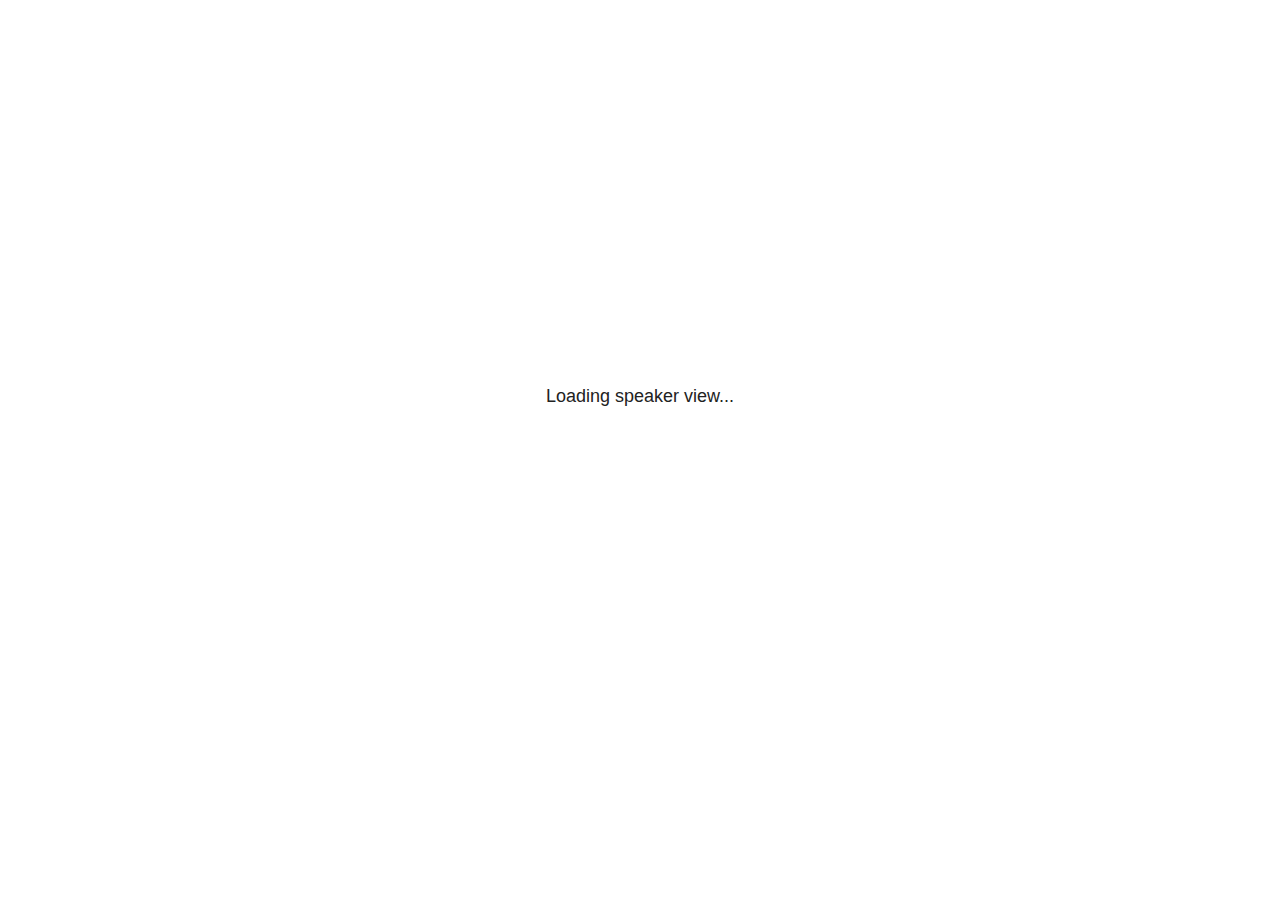
<file: eba_files/libs/revealjs/plugin/notes/speaker-view.html>
<!--
	NOTE: You need to build the notes plugin after making changes to this file.
-->
<html lang="en">
	<head>
		<meta charset="utf-8">

		<title>reveal.js - Speaker View</title>

		<style>
			body {
				font-family: Helvetica;
				font-size: 18px;
			}

			#current-slide,
			#upcoming-slide,
			#speaker-controls {
				padding: 6px;
				box-sizing: border-box;
				-moz-box-sizing: border-box;
			}

			#current-slide iframe,
			#upcoming-slide iframe {
				width: 100%;
				height: 100%;
				border: 1px solid #ddd;
			}

			#current-slide .label,
			#upcoming-slide .label {
				position: absolute;
				top: 10px;
				left: 10px;
				z-index: 2;
			}

			#connection-status {
				position: absolute;
				top: 0;
				left: 0;
				width: 100%;
				height: 100%;
				z-index: 20;
				padding: 30% 20% 20% 20%;
				font-size: 18px;
				color: #222;
				background: #fff;
				text-align: center;
				box-sizing: border-box;
				line-height: 1.4;
			}

			.overlay-element {
				height: 34px;
				line-height: 34px;
				padding: 0 10px;
				text-shadow: none;
				background: rgba( 220, 220, 220, 0.8 );
				color: #222;
				font-size: 14px;
			}

			.overlay-element.interactive:hover {
				background: rgba( 220, 220, 220, 1 );
			}

			#current-slide {
				position: absolute;
				width: 60%;
				height: 100%;
				top: 0;
				left: 0;
				padding-right: 0;
			}

			#upcoming-slide {
				position: absolute;
				width: 40%;
				height: 40%;
				right: 0;
				top: 0;
			}

			/* Speaker controls */
			#speaker-controls {
				position: absolute;
				top: 40%;
				right: 0;
				width: 40%;
				height: 60%;
				overflow: auto;
				font-size: 18px;
			}

				.speaker-controls-time.hidden,
				.speaker-controls-notes.hidden {
					display: none;
				}

				.speaker-controls-time .label,
				.speaker-controls-pace .label,
				.speaker-controls-notes .label {
					text-transform: uppercase;
					font-weight: normal;
					font-size: 0.66em;
					color: #666;
					margin: 0;
				}

				.speaker-controls-time, .speaker-controls-pace {
					border-bottom: 1px solid rgba( 200, 200, 200, 0.5 );
					margin-bottom: 10px;
					padding: 10px 16px;
					padding-bottom: 20px;
					cursor: pointer;
				}

				.speaker-controls-time .reset-button {
					opacity: 0;
					float: right;
					color: #666;
					text-decoration: none;
				}
				.speaker-controls-time:hover .reset-button {
					opacity: 1;
				}

				.speaker-controls-time .timer,
				.speaker-controls-time .clock {
					width: 50%;
				}

				.speaker-controls-time .timer,
				.speaker-controls-time .clock,
				.speaker-controls-time .pacing .hours-value,
				.speaker-controls-time .pacing .minutes-value,
				.speaker-controls-time .pacing .seconds-value {
					font-size: 1.9em;
				}

				.speaker-controls-time .timer {
					float: left;
				}

				.speaker-controls-time .clock {
					float: right;
					text-align: right;
				}

				.speaker-controls-time span.mute {
					opacity: 0.3;
				}

				.speaker-controls-time .pacing-title {
					margin-top: 5px;
				}

				.speaker-controls-time .pacing.ahead {
					color: blue;
				}

				.speaker-controls-time .pacing.on-track {
					color: green;
				}

				.speaker-controls-time .pacing.behind {
					color: red;
				}

				.speaker-controls-notes {
					padding: 10px 16px;
				}

				.speaker-controls-notes .value {
					margin-top: 5px;
					line-height: 1.4;
					font-size: 1.2em;
				}

			/* Layout selector */
			#speaker-layout {
				position: absolute;
				top: 10px;
				right: 10px;
				color: #222;
				z-index: 10;
			}
				#speaker-layout select {
					position: absolute;
					width: 100%;
					height: 100%;
					top: 0;
					left: 0;
					border: 0;
					box-shadow: 0;
					cursor: pointer;
					opacity: 0;

					font-size: 1em;
					background-color: transparent;

					-moz-appearance: none;
					-webkit-appearance: none;
					-webkit-tap-highlight-color: rgba(0, 0, 0, 0);
				}

				#speaker-layout select:focus {
					outline: none;
					box-shadow: none;
				}

			.clear {
				clear: both;
			}

			/* Speaker layout: Wide */
			body[data-speaker-layout="wide"] #current-slide,
			body[data-speaker-layout="wide"] #upcoming-slide {
				width: 50%;
				height: 45%;
				padding: 6px;
			}

			body[data-speaker-layout="wide"] #current-slide {
				top: 0;
				left: 0;
			}

			body[data-speaker-layout="wide"] #upcoming-slide {
				top: 0;
				left: 50%;
			}

			body[data-speaker-layout="wide"] #speaker-controls {
				top: 45%;
				left: 0;
				width: 100%;
				height: 50%;
				font-size: 1.25em;
			}

			/* Speaker layout: Tall */
			body[data-speaker-layout="tall"] #current-slide,
			body[data-speaker-layout="tall"] #upcoming-slide {
				width: 45%;
				height: 50%;
				padding: 6px;
			}

			body[data-speaker-layout="tall"] #current-slide {
				top: 0;
				left: 0;
			}

			body[data-speaker-layout="tall"] #upcoming-slide {
				top: 50%;
				left: 0;
			}

			body[data-speaker-layout="tall"] #speaker-controls {
				padding-top: 40px;
				top: 0;
				left: 45%;
				width: 55%;
				height: 100%;
				font-size: 1.25em;
			}

			/* Speaker layout: Notes only */
			body[data-speaker-layout="notes-only"] #current-slide,
			body[data-speaker-layout="notes-only"] #upcoming-slide {
				display: none;
			}

			body[data-speaker-layout="notes-only"] #speaker-controls {
				padding-top: 40px;
				top: 0;
				left: 0;
				width: 100%;
				height: 100%;
				font-size: 1.25em;
			}

			@media screen and (max-width: 1080px) {
				body[data-speaker-layout="default"] #speaker-controls {
					font-size: 16px;
				}
			}

			@media screen and (max-width: 900px) {
				body[data-speaker-layout="default"] #speaker-controls {
					font-size: 14px;
				}
			}

			@media screen and (max-width: 800px) {
				body[data-speaker-layout="default"] #speaker-controls {
					font-size: 12px;
				}
			}

		</style>
	</head>

	<body>

		<div id="connection-status">Loading speaker view...</div>

		<div id="current-slide"></div>
		<div id="upcoming-slide"><span class="overlay-element label">Upcoming</span></div>
		<div id="speaker-controls">
			<div class="speaker-controls-time">
				<h4 class="label">Time <span class="reset-button">Click to Reset</span></h4>
				<div class="clock">
					<span class="clock-value">0:00 AM</span>
				</div>
				<div class="timer">
					<span class="hours-value">00</span><span class="minutes-value">:00</span><span class="seconds-value">:00</span>
				</div>
				<div class="clear"></div>

				<h4 class="label pacing-title" style="display: none">Pacing – Time to finish current slide</h4>
				<div class="pacing" style="display: none">
					<span class="hours-value">00</span><span class="minutes-value">:00</span><span class="seconds-value">:00</span>
				</div>
			</div>

			<div class="speaker-controls-notes hidden">
				<h4 class="label">Notes</h4>
				<div class="value"></div>
			</div>
		</div>
		<div id="speaker-layout" class="overlay-element interactive">
			<span class="speaker-layout-label"></span>
			<select class="speaker-layout-dropdown"></select>
		</div>

		<script>

			(function() {

				var notes,
					notesValue,
					currentState,
					currentSlide,
					upcomingSlide,
					layoutLabel,
					layoutDropdown,
					pendingCalls = {},
					lastRevealApiCallId = 0,
					connected = false,
					whitelistedWindows = [window.opener];

				var SPEAKER_LAYOUTS = {
					'default': 'Default',
					'wide': 'Wide',
					'tall': 'Tall',
					'notes-only': 'Notes only'
				};

				setupLayout();

				var connectionStatus = document.querySelector( '#connection-status' );
				var connectionTimeout = setTimeout( function() {
					connectionStatus.innerHTML = 'Error connecting to main window.<br>Please try closing and reopening the speaker view.';
				}, 5000 );
;
				window.addEventListener( 'message', function( event ) {

					// Validate the origin of this message to prevent XSS
					if( window.location.origin !== event.origin && whitelistedWindows.indexOf( event.source ) === -1 ) {
						return;
					}

					clearTimeout( connectionTimeout );
					connectionStatus.style.display = 'none';

					var data = JSON.parse( event.data );

					// The overview mode is only useful to the reveal.js instance
					// where navigation occurs so we don't sync it
					if( data.state ) delete data.state.overview;

					// Messages sent by the notes plugin inside of the main window
					if( data && data.namespace === 'reveal-notes' ) {
						if( data.type === 'connect' ) {
							handleConnectMessage( data );
						}
						else if( data.type === 'state' ) {
							handleStateMessage( data );
						}
						else if( data.type === 'return' ) {
							pendingCalls[data.callId](data.result);
							delete pendingCalls[data.callId];
						}
					}
					// Messages sent by the reveal.js inside of the current slide preview
					else if( data && data.namespace === 'reveal' ) {
						if( /ready/.test( data.eventName ) ) {
							// Send a message back to notify that the handshake is complete
							window.opener.postMessage( JSON.stringify({ namespace: 'reveal-notes', type: 'connected'} ), '*' );
						}
						else if( /slidechanged|fragmentshown|fragmenthidden|paused|resumed/.test( data.eventName ) && currentState !== JSON.stringify( data.state ) ) {

							dispatchStateToMainWindow( data.state );

						}
					}

				} );

				/**
				 * Updates the presentation in the main window to match the state
				 * of the presentation in the notes window.
				 */
				const dispatchStateToMainWindow = debounce(( state ) => {
					window.opener.postMessage( JSON.stringify({ method: 'setState', args: [ state ]} ), '*' );
				}, 500);

				/**
				 * Asynchronously calls the Reveal.js API of the main frame.
				 */
				function callRevealApi( methodName, methodArguments, callback ) {

					var callId = ++lastRevealApiCallId;
					pendingCalls[callId] = callback;
					window.opener.postMessage( JSON.stringify( {
						namespace: 'reveal-notes',
						type: 'call',
						callId: callId,
						methodName: methodName,
						arguments: methodArguments
					} ), '*' );

				}

				/**
				 * Called when the main window is trying to establish a
				 * connection.
				 */
				function handleConnectMessage( data ) {

					if( connected === false ) {
						connected = true;

						setupIframes( data );
						setupKeyboard();
						setupNotes();
						setupTimer();
						setupHeartbeat();
					}

				}

				/**
				 * Called when the main window sends an updated state.
				 */
				function handleStateMessage( data ) {

					// Store the most recently set state to avoid circular loops
					// applying the same state
					currentState = JSON.stringify( data.state );

					// No need for updating the notes in case of fragment changes
					if ( data.notes ) {
						notes.classList.remove( 'hidden' );
						notesValue.style.whiteSpace = data.whitespace;
						if( data.markdown ) {
							notesValue.innerHTML = marked( data.notes );
						}
						else {
							notesValue.innerHTML = data.notes;
						}
					}
					else {
						notes.classList.add( 'hidden' );
					}

					// Update the note slides
					currentSlide.contentWindow.postMessage( JSON.stringify({ method: 'setState', args: [ data.state ] }), '*' );
					upcomingSlide.contentWindow.postMessage( JSON.stringify({ method: 'setState', args: [ data.state ] }), '*' );
					upcomingSlide.contentWindow.postMessage( JSON.stringify({ method: 'next' }), '*' );

				}

				// Limit to max one state update per X ms
				handleStateMessage = debounce( handleStateMessage, 200 );

				/**
				 * Forward keyboard events to the current slide window.
				 * This enables keyboard events to work even if focus
				 * isn't set on the current slide iframe.
				 *
				 * Block F5 default handling, it reloads and disconnects
				 * the speaker notes window.
				 */
				function setupKeyboard() {

					document.addEventListener( 'keydown', function( event ) {
						if( event.keyCode === 116 || ( event.metaKey && event.keyCode === 82 ) ) {
							event.preventDefault();
							return false;
						}
						currentSlide.contentWindow.postMessage( JSON.stringify({ method: 'triggerKey', args: [ event.keyCode ] }), '*' );
					} );

				}

				/**
				 * Creates the preview iframes.
				 */
				function setupIframes( data ) {

					var params = [
						'receiver',
						'progress=false',
						'history=false',
						'transition=none',
						'autoSlide=0',
						'backgroundTransition=none'
					].join( '&' );

					var urlSeparator = /\?/.test(data.url) ? '&' : '?';
					var hash = '#/' + data.state.indexh + '/' + data.state.indexv;
					var currentURL = data.url + urlSeparator + params + '&postMessageEvents=true' + hash;
					var upcomingURL = data.url + urlSeparator + params + '&controls=false' + hash;

					currentSlide = document.createElement( 'iframe' );
					currentSlide.setAttribute( 'width', 1280 );
					currentSlide.setAttribute( 'height', 1024 );
					currentSlide.setAttribute( 'src', currentURL );
					document.querySelector( '#current-slide' ).appendChild( currentSlide );

					upcomingSlide = document.createElement( 'iframe' );
					upcomingSlide.setAttribute( 'width', 640 );
					upcomingSlide.setAttribute( 'height', 512 );
					upcomingSlide.setAttribute( 'src', upcomingURL );
					document.querySelector( '#upcoming-slide' ).appendChild( upcomingSlide );

					whitelistedWindows.push( currentSlide.contentWindow, upcomingSlide.contentWindow );

				}

				/**
				 * Setup the notes UI.
				 */
				function setupNotes() {

					notes = document.querySelector( '.speaker-controls-notes' );
					notesValue = document.querySelector( '.speaker-controls-notes .value' );

				}

				/**
				 * We send out a heartbeat at all times to ensure we can
				 * reconnect with the main presentation window after reloads.
				 */
				function setupHeartbeat() {

					setInterval( () => {
						window.opener.postMessage( JSON.stringify({ namespace: 'reveal-notes', type: 'heartbeat'} ), '*' );
					}, 1000 );

				}

				function getTimings( callback ) {

					callRevealApi( 'getSlidesAttributes', [], function ( slideAttributes ) {
						callRevealApi( 'getConfig', [], function ( config ) {
							var totalTime = config.totalTime;
							var minTimePerSlide = config.minimumTimePerSlide || 0;
							var defaultTiming = config.defaultTiming;
							if ((defaultTiming == null) && (totalTime == null)) {
								callback(null);
								return;
							}
							// Setting totalTime overrides defaultTiming
							if (totalTime) {
								defaultTiming = 0;
							}
							var timings = [];
							for ( var i in slideAttributes ) {
								var slide = slideAttributes[ i ];
								var timing = defaultTiming;
								if( slide.hasOwnProperty( 'data-timing' )) {
									var t = slide[ 'data-timing' ];
									timing = parseInt(t);
									if( isNaN(timing) ) {
										console.warn("Could not parse timing '" + t + "' of slide " + i + "; using default of " + defaultTiming);
										timing = defaultTiming;
									}
								}
								timings.push(timing);
							}
							if ( totalTime ) {
								// After we've allocated time to individual slides, we summarize it and
								// subtract it from the total time
								var remainingTime = totalTime - timings.reduce( function(a, b) { return a + b; }, 0 );
								// The remaining time is divided by the number of slides that have 0 seconds
								// allocated at the moment, giving the average time-per-slide on the remaining slides
								var remainingSlides = (timings.filter( function(x) { return x == 0 }) ).length
								var timePerSlide = Math.round( remainingTime / remainingSlides, 0 )
								// And now we replace every zero-value timing with that average
								timings = timings.map( function(x) { return (x==0 ? timePerSlide : x) } );
							}
							var slidesUnderMinimum = timings.filter( function(x) { return (x < minTimePerSlide) } ).length
							if ( slidesUnderMinimum ) {
								message = "The pacing time for " + slidesUnderMinimum + " slide(s) is under the configured minimum of " + minTimePerSlide + " seconds. Check the data-timing attribute on individual slides, or consider increasing the totalTime or minimumTimePerSlide configuration options (or removing some slides).";
								alert(message);
							}
							callback( timings );
						} );
					} );

				}

				/**
				 * Return the number of seconds allocated for presenting
				 * all slides up to and including this one.
				 */
				function getTimeAllocated( timings, callback ) {

					callRevealApi( 'getSlidePastCount', [], function ( currentSlide ) {
						var allocated = 0;
						for (var i in timings.slice(0, currentSlide + 1)) {
							allocated += timings[i];
						}
						callback( allocated );
					} );

				}

				/**
				 * Create the timer and clock and start updating them
				 * at an interval.
				 */
				function setupTimer() {

					var start = new Date(),
					timeEl = document.querySelector( '.speaker-controls-time' ),
					clockEl = timeEl.querySelector( '.clock-value' ),
					hoursEl = timeEl.querySelector( '.hours-value' ),
					minutesEl = timeEl.querySelector( '.minutes-value' ),
					secondsEl = timeEl.querySelector( '.seconds-value' ),
					pacingTitleEl = timeEl.querySelector( '.pacing-title' ),
					pacingEl = timeEl.querySelector( '.pacing' ),
					pacingHoursEl = pacingEl.querySelector( '.hours-value' ),
					pacingMinutesEl = pacingEl.querySelector( '.minutes-value' ),
					pacingSecondsEl = pacingEl.querySelector( '.seconds-value' );

					var timings = null;
					getTimings( function ( _timings ) {

						timings = _timings;
						if (_timings !== null) {
							pacingTitleEl.style.removeProperty('display');
							pacingEl.style.removeProperty('display');
						}

						// Update once directly
						_updateTimer();

						// Then update every second
						setInterval( _updateTimer, 1000 );

					} );


					function _resetTimer() {

						if (timings == null) {
							start = new Date();
							_updateTimer();
						}
						else {
							// Reset timer to beginning of current slide
							getTimeAllocated( timings, function ( slideEndTimingSeconds ) {
								var slideEndTiming = slideEndTimingSeconds * 1000;
								callRevealApi( 'getSlidePastCount', [], function ( currentSlide ) {
									var currentSlideTiming = timings[currentSlide] * 1000;
									var previousSlidesTiming = slideEndTiming - currentSlideTiming;
									var now = new Date();
									start = new Date(now.getTime() - previousSlidesTiming);
									_updateTimer();
								} );
							} );
						}

					}

					timeEl.addEventListener( 'click', function() {
						_resetTimer();
						return false;
					} );

					function _displayTime( hrEl, minEl, secEl, time) {

						var sign = Math.sign(time) == -1 ? "-" : "";
						time = Math.abs(Math.round(time / 1000));
						var seconds = time % 60;
						var minutes = Math.floor( time / 60 ) % 60 ;
						var hours = Math.floor( time / ( 60 * 60 )) ;
						hrEl.innerHTML = sign + zeroPadInteger( hours );
						if (hours == 0) {
							hrEl.classList.add( 'mute' );
						}
						else {
							hrEl.classList.remove( 'mute' );
						}
						minEl.innerHTML = ':' + zeroPadInteger( minutes );
						if (hours == 0 && minutes == 0) {
							minEl.classList.add( 'mute' );
						}
						else {
							minEl.classList.remove( 'mute' );
						}
						secEl.innerHTML = ':' + zeroPadInteger( seconds );
					}

					function _updateTimer() {

						var diff, hours, minutes, seconds,
						now = new Date();

						diff = now.getTime() - start.getTime();

						clockEl.innerHTML = now.toLocaleTimeString( 'en-US', { hour12: true, hour: '2-digit', minute:'2-digit' } );
						_displayTime( hoursEl, minutesEl, secondsEl, diff );
						if (timings !== null) {
							_updatePacing(diff);
						}

					}

					function _updatePacing(diff) {

						getTimeAllocated( timings, function ( slideEndTimingSeconds ) {
							var slideEndTiming = slideEndTimingSeconds * 1000;

							callRevealApi( 'getSlidePastCount', [], function ( currentSlide ) {
								var currentSlideTiming = timings[currentSlide] * 1000;
								var timeLeftCurrentSlide = slideEndTiming - diff;
								if (timeLeftCurrentSlide < 0) {
									pacingEl.className = 'pacing behind';
								}
								else if (timeLeftCurrentSlide < currentSlideTiming) {
									pacingEl.className = 'pacing on-track';
								}
								else {
									pacingEl.className = 'pacing ahead';
								}
								_displayTime( pacingHoursEl, pacingMinutesEl, pacingSecondsEl, timeLeftCurrentSlide );
							} );
						} );
					}

				}

				/**
				 * Sets up the speaker view layout and layout selector.
				 */
				function setupLayout() {

					layoutDropdown = document.querySelector( '.speaker-layout-dropdown' );
					layoutLabel = document.querySelector( '.speaker-layout-label' );

					// Render the list of available layouts
					for( var id in SPEAKER_LAYOUTS ) {
						var option = document.createElement( 'option' );
						option.setAttribute( 'value', id );
						option.textContent = SPEAKER_LAYOUTS[ id ];
						layoutDropdown.appendChild( option );
					}

					// Monitor the dropdown for changes
					layoutDropdown.addEventListener( 'change', function( event ) {

						setLayout( layoutDropdown.value );

					}, false );

					// Restore any currently persisted layout
					setLayout( getLayout() );

				}

				/**
				 * Sets a new speaker view layout. The layout is persisted
				 * in local storage.
				 */
				function setLayout( value ) {

					var title = SPEAKER_LAYOUTS[ value ];

					layoutLabel.innerHTML = 'Layout' + ( title ? ( ': ' + title ) : '' );
					layoutDropdown.value = value;

					document.body.setAttribute( 'data-speaker-layout', value );

					// Persist locally
					if( supportsLocalStorage() ) {
						window.localStorage.setItem( 'reveal-speaker-layout', value );
					}

				}

				/**
				 * Returns the ID of the most recently set speaker layout
				 * or our default layout if none has been set.
				 */
				function getLayout() {

					if( supportsLocalStorage() ) {
						var layout = window.localStorage.getItem( 'reveal-speaker-layout' );
						if( layout ) {
							return layout;
						}
					}

					// Default to the first record in the layouts hash
					for( var id in SPEAKER_LAYOUTS ) {
						return id;
					}

				}

				function supportsLocalStorage() {

					try {
						localStorage.setItem('test', 'test');
						localStorage.removeItem('test');
						return true;
					}
					catch( e ) {
						return false;
					}

				}

				function zeroPadInteger( num ) {

					var str = '00' + parseInt( num );
					return str.substring( str.length - 2 );

				}

				/**
				 * Limits the frequency at which a function can be called.
				 */
				function debounce( fn, ms ) {

					var lastTime = 0,
						timeout;

					return function() {

						var args = arguments;
						var context = this;

						clearTimeout( timeout );

						var timeSinceLastCall = Date.now() - lastTime;
						if( timeSinceLastCall > ms ) {
							fn.apply( context, args );
							lastTime = Date.now();
						}
						else {
							timeout = setTimeout( function() {
								fn.apply( context, args );
								lastTime = Date.now();
							}, ms - timeSinceLastCall );
						}

					}

				}

			})();

		</script>
	</body>
</html>
</file>
<file: data/RXQ_DRUG_files/documentation.css>
﻿.nhanes-doc { font: 75% Verdana, Arial, Helvetica, sans-serif; }

.nhanes-doc h1 {
    color: #0c5205;
    font-family: "Trebuchet MS", Arial, sans-serif;
    font-size: 2em;
    font-weight: normal;
    margin-bottom: 10px;
    margin-top: 0;
}

.nhanes-doc h2 {
    color: #0c5205;
    font-family: "Trebuchet MS", Arial, sans-serif;
    font-size: 1.6em;
    font-weight: normal;
}

.nhanes-doc h3 {
    color: #000;
    font-family: "Trebuchet MS", Arial, sans-serif;
    font-size: 1.5em;
    font-weight: normal;
}

.nhanes-doc h3.vartitle {
    background-color: #c1d5b0;
    padding: 6px 12px;
}

.nhanes-doc h4 {
    color: #000;
    font-family: "Trebuchet MS", Arial, sans-serif;
    font-size: 1.3em;
    font-weight: bold;
}

.nhanes-doc h5 {
    color: #000;
    font-family: Verdana, Arial, Helvetica, sans-serif;
    font-size: 1em;
    font-weight: bold;
}

.nhanes-doc h5.specialnote {
    color: #000;
    font-family: Verdana, Arial, Helvetica, sans-serif;
    font-size: 1.2em;
    font-weight: bold;
    margin-left: 3em;
}

.nhanes-doc a {
    color: #039;
    text-decoration: none;
}

.nhanes-doc p {
    font-family: Verdana, Arial, Helvetica, sans-serif;
    font-size: 1em;
    line-height: 1.33em;
    padding: 0 3em 1em;
    text-align: left;
}

.nhanes-doc ol,
.nhanes-doc ul {
    margin-bottom: 1.2em;
    margin-left: 2.4em;
}

.nhanes-doc ul { list-style-type: disc; }

.nhanes-doc ol { list-style-type: decimal; }

.nhanes-doc li { margin-top: 0.6em; }

.nhanes-doc #toc ul,
.nhanes-doc #References ul { margin-left: 0em; }

.nhanes-doc #Sections ol ul,
.nhanes-doc #Sections ul ul { margin-left: 0; }

.nhanes-doc #Sections ol ol,
.nhanes-doc #Sections ul ol { margin-left: -1.2em; }

.nhanes-doc #Sections li { margin-left: 1.2em; }

.nhanes-doc table {
    border: #000 1px solid;
    border-collapse: collapse;
    margin: 0 auto 1em;
    max-width: 600px;
    padding: 2px;
    page-break-inside: avoid;
    table-layout: auto;
}

.nhanes-doc th {
    background: #f4f4e1;
    border: #000 1px solid;
    font-family: Verdana, Arial, Helvetica, sans-serif;
    padding: 5px;
    text-align: center;
    vertical-align: top;
}

.nhanes-doc th.rowheader {
    background: #f4f4e1;
    border: #000 1px solid;
    font-family: Verdana, Arial, Helvetica, sans-serif;
    padding: 5px;
    text-align: center;
    vertical-align: top;
}

.nhanes-doc td {
    border: #000 1px solid;
    font-family: Verdana, Arial, Helvetica, sans-serif;
    padding: 5px;
    text-align: left;
    vertical-align: top;
}

.nhanes-doc td p {
    margin: inherit;
    padding: 0;
}

.nhanes-doc td.values2 {
    text-align: RIGHT;
    vertical-align: top;
}

.nhanes-doc table caption {
    font-weight: bold;
    padding-bottom: 0.5em;
}

.nhanes-doc div#wrapper { width: 650px; }

.nhanes-doc div#toc {
    border: solid 1px #CCC;
    float: left;
    height: 95%;
    left: 750px;
    overflow: hidden;
    position: fixed;
    top: 10px;
    width: 400px;
    z-index: 10;
}

.nhanes-doc div#toc h3 {
    background-color: #f4f4e1;
    border-bottom: solid 1px #ccc;
    letter-spacing: 8px;
    margin: 0;
    padding: 8px;
    text-align: center;
    text-transform: uppercase;
}

.nhanes-doc div#toc-scroll {
    height: calc(100% - 1.5em);
    overflow: scroll;
    width: 100%;
}

.nhanes-doc div#toc li {
    margin-left: -0.5em;
    margin-right: -0.5em;
}

.nhanes-doc div#PageHeader {
    border-bottom: thin solid #999;
    margin-bottom: 12px;
    width: 650px;
}

.nhanes-doc div#Sections { width: 650px; }

.nhanes-doc div#Codebook { width: 650px; }

.nhanes-doc div#Codebook dl {
    display: table;
    margin: 2em 0 10px 40px;
    padding: 0;
    width: 600px;
}

.nhanes-doc div#Codebook dt {
    display: table-cell;
    float: left;
    font-weight: bold;
    margin: 0;
    padding: 0.5em;
    width: 150px;
}

.nhanes-doc div#Codebook dd {
    display: table-cell;
    float: left;
    margin: 0;
    padding: 0.5em;
    width: 420px;
}

.nhanes-doc div#References {
    page-break-after: always;
    width: 650px;
}

.nhanes-doc div#References li { word-wrap: break-word; }

.nhanes-doc div#Appendix {
    page-break-after: always;
    width: 650px;
}

.nhanes-doc table.values {
    border: 2px;
    left: 20px;
    margin-bottom: 20px;
    page-break-inside: avoid;
    position: relative;
    width: 600px;
}

.nhanes-doc span.file-size { color: gray; }

.nhanes-doc .pagebreak {
    background-color: transparent;
    display: block;
    page-break-after: always;
    page-break-inside: avoid;
}

@print { .nhanes-doc div#toc { display: none; } }
</file>
<file: data/RXQ_RX_G_files/documentation.css>
﻿.nhanes-doc { font: 75% Verdana, Arial, Helvetica, sans-serif; }

.nhanes-doc h1 {
    color: #0c5205;
    font-family: "Trebuchet MS", Arial, sans-serif;
    font-size: 2em;
    font-weight: normal;
    margin-bottom: 10px;
    margin-top: 0;
}

.nhanes-doc h2 {
    color: #0c5205;
    font-family: "Trebuchet MS", Arial, sans-serif;
    font-size: 1.6em;
    font-weight: normal;
}

.nhanes-doc h3 {
    color: #000;
    font-family: "Trebuchet MS", Arial, sans-serif;
    font-size: 1.5em;
    font-weight: normal;
}

.nhanes-doc h3.vartitle {
    background-color: #c1d5b0;
    padding: 6px 12px;
}

.nhanes-doc h4 {
    color: #000;
    font-family: "Trebuchet MS", Arial, sans-serif;
    font-size: 1.3em;
    font-weight: bold;
}

.nhanes-doc h5 {
    color: #000;
    font-family: Verdana, Arial, Helvetica, sans-serif;
    font-size: 1em;
    font-weight: bold;
}

.nhanes-doc h5.specialnote {
    color: #000;
    font-family: Verdana, Arial, Helvetica, sans-serif;
    font-size: 1.2em;
    font-weight: bold;
    margin-left: 3em;
}

.nhanes-doc a {
    color: #039;
    text-decoration: none;
}

.nhanes-doc p {
    font-family: Verdana, Arial, Helvetica, sans-serif;
    font-size: 1em;
    line-height: 1.33em;
    padding: 0 3em 1em;
    text-align: left;
}

.nhanes-doc ol,
.nhanes-doc ul {
    margin-bottom: 1.2em;
    margin-left: 2.4em;
}

.nhanes-doc ul { list-style-type: disc; }

.nhanes-doc ol { list-style-type: decimal; }

.nhanes-doc li { margin-top: 0.6em; }

.nhanes-doc #toc ul,
.nhanes-doc #References ul { margin-left: 0em; }

.nhanes-doc #Sections ol ul,
.nhanes-doc #Sections ul ul { margin-left: 0; }

.nhanes-doc #Sections ol ol,
.nhanes-doc #Sections ul ol { margin-left: -1.2em; }

.nhanes-doc #Sections li { margin-left: 1.2em; }

.nhanes-doc table {
    border: #000 1px solid;
    border-collapse: collapse;
    margin: 0 auto 1em;
    max-width: 600px;
    padding: 2px;
    page-break-inside: avoid;
    table-layout: auto;
}

.nhanes-doc th {
    background: #f4f4e1;
    border: #000 1px solid;
    font-family: Verdana, Arial, Helvetica, sans-serif;
    padding: 5px;
    text-align: center;
    vertical-align: top;
}

.nhanes-doc th.rowheader {
    background: #f4f4e1;
    border: #000 1px solid;
    font-family: Verdana, Arial, Helvetica, sans-serif;
    padding: 5px;
    text-align: center;
    vertical-align: top;
}

.nhanes-doc td {
    border: #000 1px solid;
    font-family: Verdana, Arial, Helvetica, sans-serif;
    padding: 5px;
    text-align: left;
    vertical-align: top;
}

.nhanes-doc td p {
    margin: inherit;
    padding: 0;
}

.nhanes-doc td.values2 {
    text-align: RIGHT;
    vertical-align: top;
}

.nhanes-doc table caption {
    font-weight: bold;
    padding-bottom: 0.5em;
}

.nhanes-doc div#wrapper { width: 650px; }

.nhanes-doc div#toc {
    border: solid 1px #CCC;
    float: left;
    height: 95%;
    left: 750px;
    overflow: hidden;
    position: fixed;
    top: 10px;
    width: 400px;
    z-index: 10;
}

.nhanes-doc div#toc h3 {
    background-color: #f4f4e1;
    border-bottom: solid 1px #ccc;
    letter-spacing: 8px;
    margin: 0;
    padding: 8px;
    text-align: center;
    text-transform: uppercase;
}

.nhanes-doc div#toc-scroll {
    height: calc(100% - 1.5em);
    overflow: scroll;
    width: 100%;
}

.nhanes-doc div#toc li {
    margin-left: -0.5em;
    margin-right: -0.5em;
}

.nhanes-doc div#PageHeader {
    border-bottom: thin solid #999;
    margin-bottom: 12px;
    width: 650px;
}

.nhanes-doc div#Sections { width: 650px; }

.nhanes-doc div#Codebook { width: 650px; }

.nhanes-doc div#Codebook dl {
    display: table;
    margin: 2em 0 10px 40px;
    padding: 0;
    width: 600px;
}

.nhanes-doc div#Codebook dt {
    display: table-cell;
    float: left;
    font-weight: bold;
    margin: 0;
    padding: 0.5em;
    width: 150px;
}

.nhanes-doc div#Codebook dd {
    display: table-cell;
    float: left;
    margin: 0;
    padding: 0.5em;
    width: 420px;
}

.nhanes-doc div#References {
    page-break-after: always;
    width: 650px;
}

.nhanes-doc div#References li { word-wrap: break-word; }

.nhanes-doc div#Appendix {
    page-break-after: always;
    width: 650px;
}

.nhanes-doc table.values {
    border: 2px;
    left: 20px;
    margin-bottom: 20px;
    page-break-inside: avoid;
    position: relative;
    width: 600px;
}

.nhanes-doc span.file-size { color: gray; }

.nhanes-doc .pagebreak {
    background-color: transparent;
    display: block;
    page-break-after: always;
    page-break-inside: avoid;
}

@print { .nhanes-doc div#toc { display: none; } }
</file>
<file: data/RXQ_RX_H_files/documentation.css>
﻿.nhanes-doc { font: 75% Verdana, Arial, Helvetica, sans-serif; }

.nhanes-doc h1 {
    color: #0c5205;
    font-family: "Trebuchet MS", Arial, sans-serif;
    font-size: 2em;
    font-weight: normal;
    margin-bottom: 10px;
    margin-top: 0;
}

.nhanes-doc h2 {
    color: #0c5205;
    font-family: "Trebuchet MS", Arial, sans-serif;
    font-size: 1.6em;
    font-weight: normal;
}

.nhanes-doc h3 {
    color: #000;
    font-family: "Trebuchet MS", Arial, sans-serif;
    font-size: 1.5em;
    font-weight: normal;
}

.nhanes-doc h3.vartitle {
    background-color: #c1d5b0;
    padding: 6px 12px;
}

.nhanes-doc h4 {
    color: #000;
    font-family: "Trebuchet MS", Arial, sans-serif;
    font-size: 1.3em;
    font-weight: bold;
}

.nhanes-doc h5 {
    color: #000;
    font-family: Verdana, Arial, Helvetica, sans-serif;
    font-size: 1em;
    font-weight: bold;
}

.nhanes-doc h5.specialnote {
    color: #000;
    font-family: Verdana, Arial, Helvetica, sans-serif;
    font-size: 1.2em;
    font-weight: bold;
    margin-left: 3em;
}

.nhanes-doc a {
    color: #039;
    text-decoration: none;
}

.nhanes-doc p {
    font-family: Verdana, Arial, Helvetica, sans-serif;
    font-size: 1em;
    line-height: 1.33em;
    padding: 0 3em 1em;
    text-align: left;
}

.nhanes-doc ol,
.nhanes-doc ul {
    margin-bottom: 1.2em;
    margin-left: 2.4em;
}

.nhanes-doc ul { list-style-type: disc; }

.nhanes-doc ol { list-style-type: decimal; }

.nhanes-doc li { margin-top: 0.6em; }

.nhanes-doc #toc ul,
.nhanes-doc #References ul { margin-left: 0em; }

.nhanes-doc #Sections ol ul,
.nhanes-doc #Sections ul ul { margin-left: 0; }

.nhanes-doc #Sections ol ol,
.nhanes-doc #Sections ul ol { margin-left: -1.2em; }

.nhanes-doc #Sections li { margin-left: 1.2em; }

.nhanes-doc table {
    border: #000 1px solid;
    border-collapse: collapse;
    margin: 0 auto 1em;
    max-width: 600px;
    padding: 2px;
    page-break-inside: avoid;
    table-layout: auto;
}

.nhanes-doc th {
    background: #f4f4e1;
    border: #000 1px solid;
    font-family: Verdana, Arial, Helvetica, sans-serif;
    padding: 5px;
    text-align: center;
    vertical-align: top;
}

.nhanes-doc th.rowheader {
    background: #f4f4e1;
    border: #000 1px solid;
    font-family: Verdana, Arial, Helvetica, sans-serif;
    padding: 5px;
    text-align: center;
    vertical-align: top;
}

.nhanes-doc td {
    border: #000 1px solid;
    font-family: Verdana, Arial, Helvetica, sans-serif;
    padding: 5px;
    text-align: left;
    vertical-align: top;
}

.nhanes-doc td p {
    margin: inherit;
    padding: 0;
}

.nhanes-doc td.values2 {
    text-align: RIGHT;
    vertical-align: top;
}

.nhanes-doc table caption {
    font-weight: bold;
    padding-bottom: 0.5em;
}

.nhanes-doc div#wrapper { width: 650px; }

.nhanes-doc div#toc {
    border: solid 1px #CCC;
    float: left;
    height: 95%;
    left: 750px;
    overflow: hidden;
    position: fixed;
    top: 10px;
    width: 400px;
    z-index: 10;
}

.nhanes-doc div#toc h3 {
    background-color: #f4f4e1;
    border-bottom: solid 1px #ccc;
    letter-spacing: 8px;
    margin: 0;
    padding: 8px;
    text-align: center;
    text-transform: uppercase;
}

.nhanes-doc div#toc-scroll {
    height: calc(100% - 1.5em);
    overflow: scroll;
    width: 100%;
}

.nhanes-doc div#toc li {
    margin-left: -0.5em;
    margin-right: -0.5em;
}

.nhanes-doc div#PageHeader {
    border-bottom: thin solid #999;
    margin-bottom: 12px;
    width: 650px;
}

.nhanes-doc div#Sections { width: 650px; }

.nhanes-doc div#Codebook { width: 650px; }

.nhanes-doc div#Codebook dl {
    display: table;
    margin: 2em 0 10px 40px;
    padding: 0;
    width: 600px;
}

.nhanes-doc div#Codebook dt {
    display: table-cell;
    float: left;
    font-weight: bold;
    margin: 0;
    padding: 0.5em;
    width: 150px;
}

.nhanes-doc div#Codebook dd {
    display: table-cell;
    float: left;
    margin: 0;
    padding: 0.5em;
    width: 420px;
}

.nhanes-doc div#References {
    page-break-after: always;
    width: 650px;
}

.nhanes-doc div#References li { word-wrap: break-word; }

.nhanes-doc div#Appendix {
    page-break-after: always;
    width: 650px;
}

.nhanes-doc table.values {
    border: 2px;
    left: 20px;
    margin-bottom: 20px;
    page-break-inside: avoid;
    position: relative;
    width: 600px;
}

.nhanes-doc span.file-size { color: gray; }

.nhanes-doc .pagebreak {
    background-color: transparent;
    display: block;
    page-break-after: always;
    page-break-inside: avoid;
}

@print { .nhanes-doc div#toc { display: none; } }
</file>
